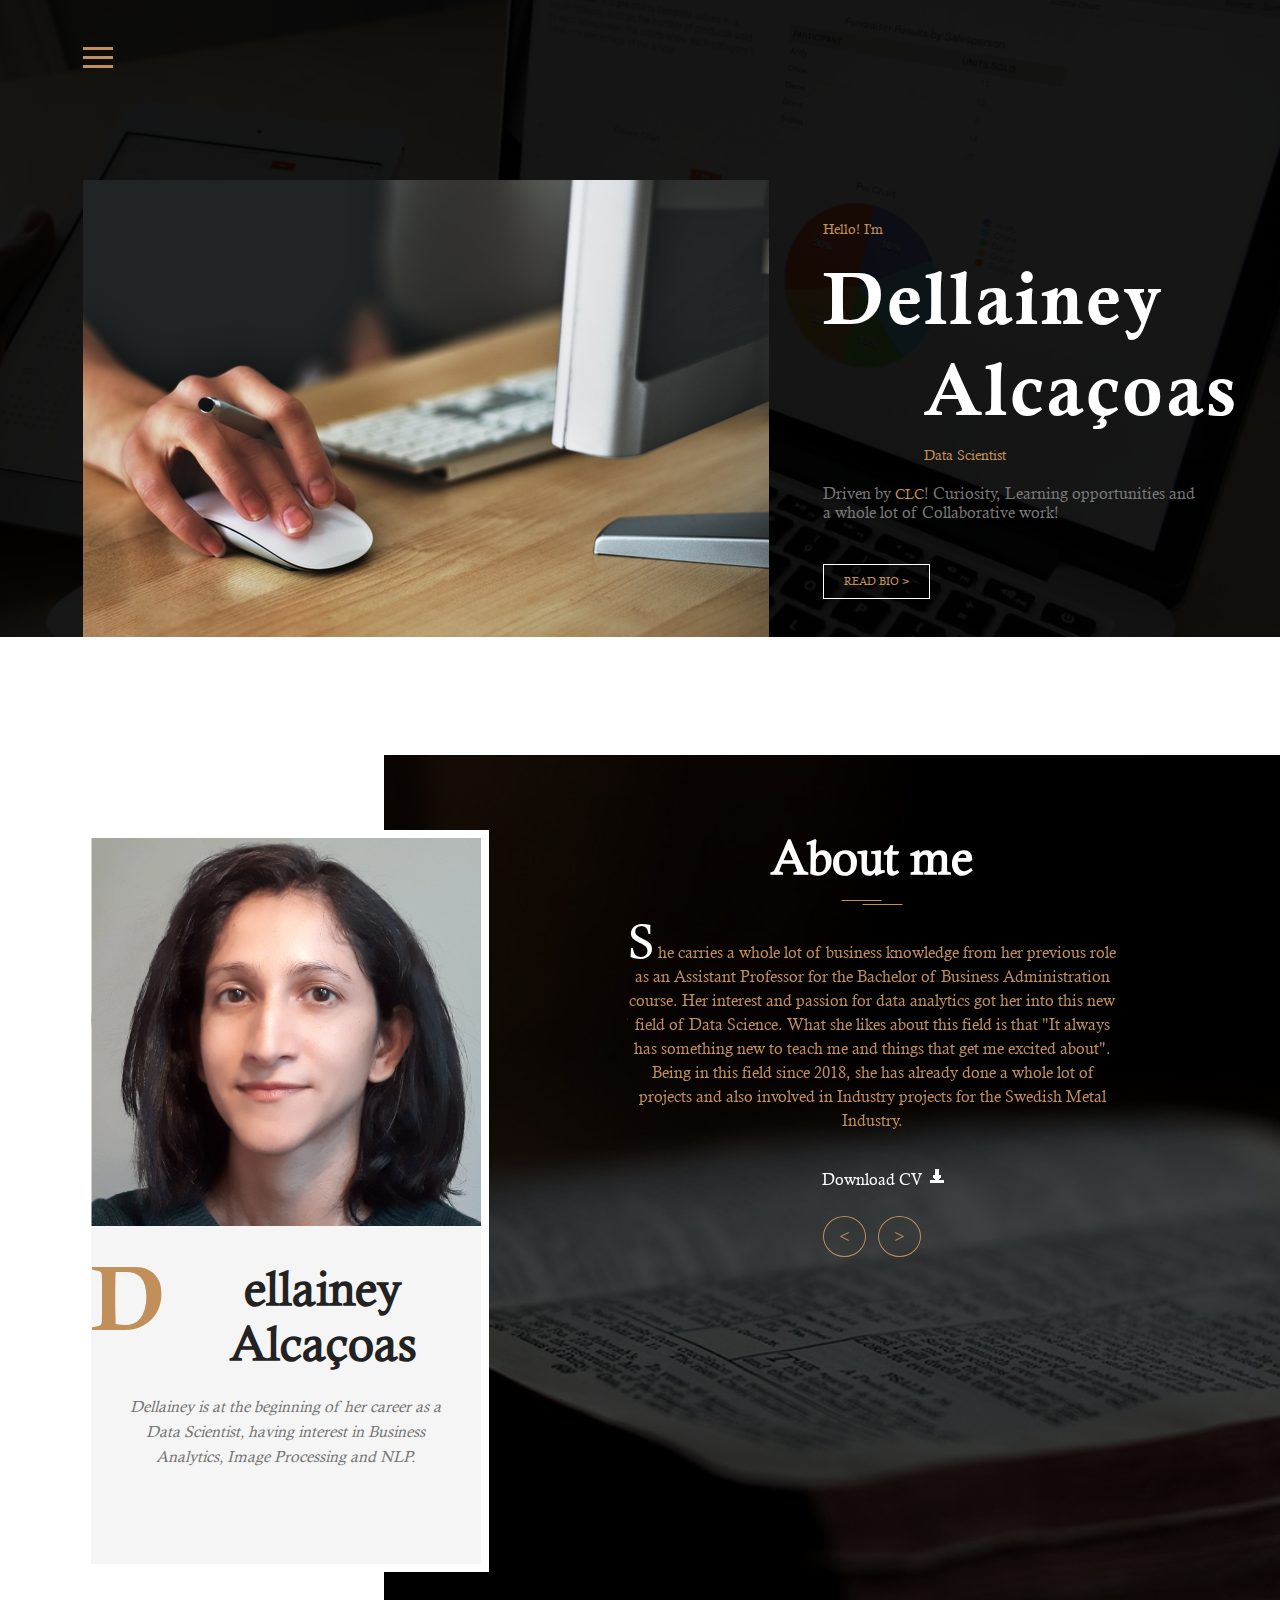
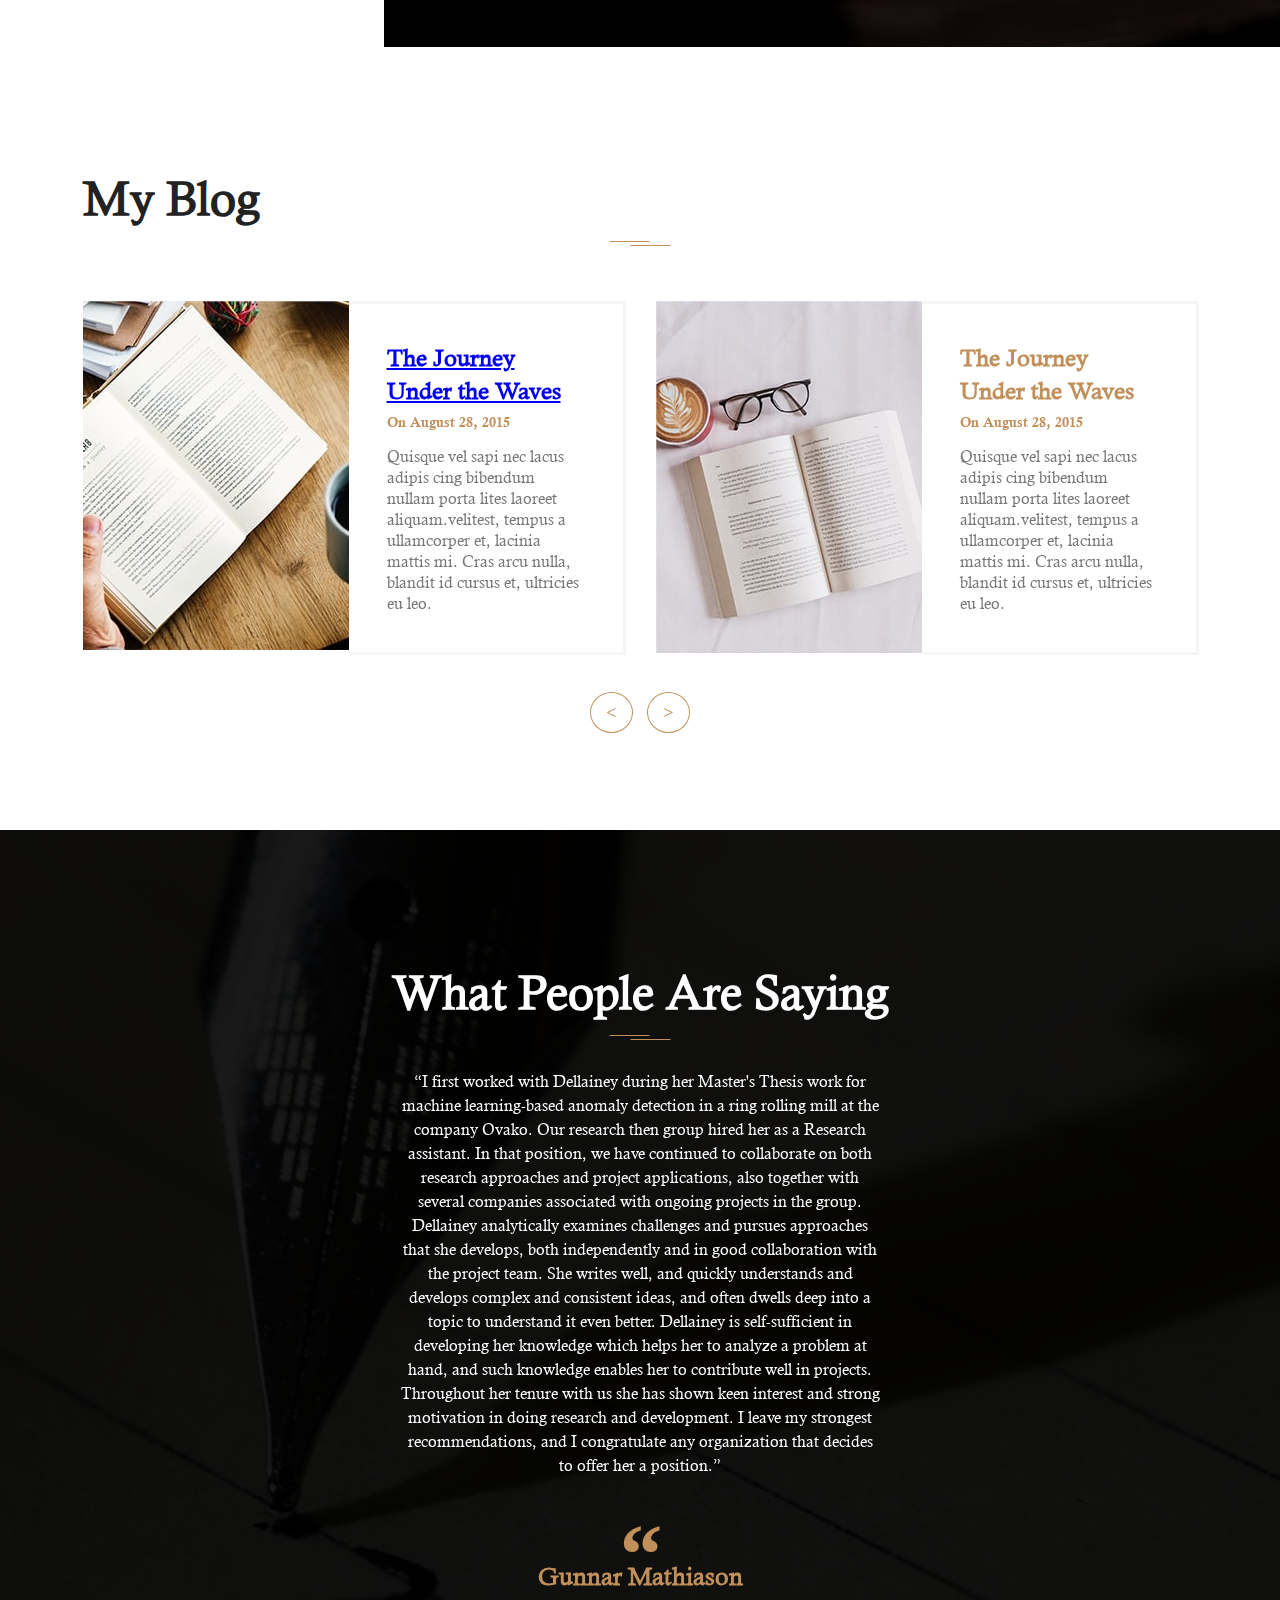
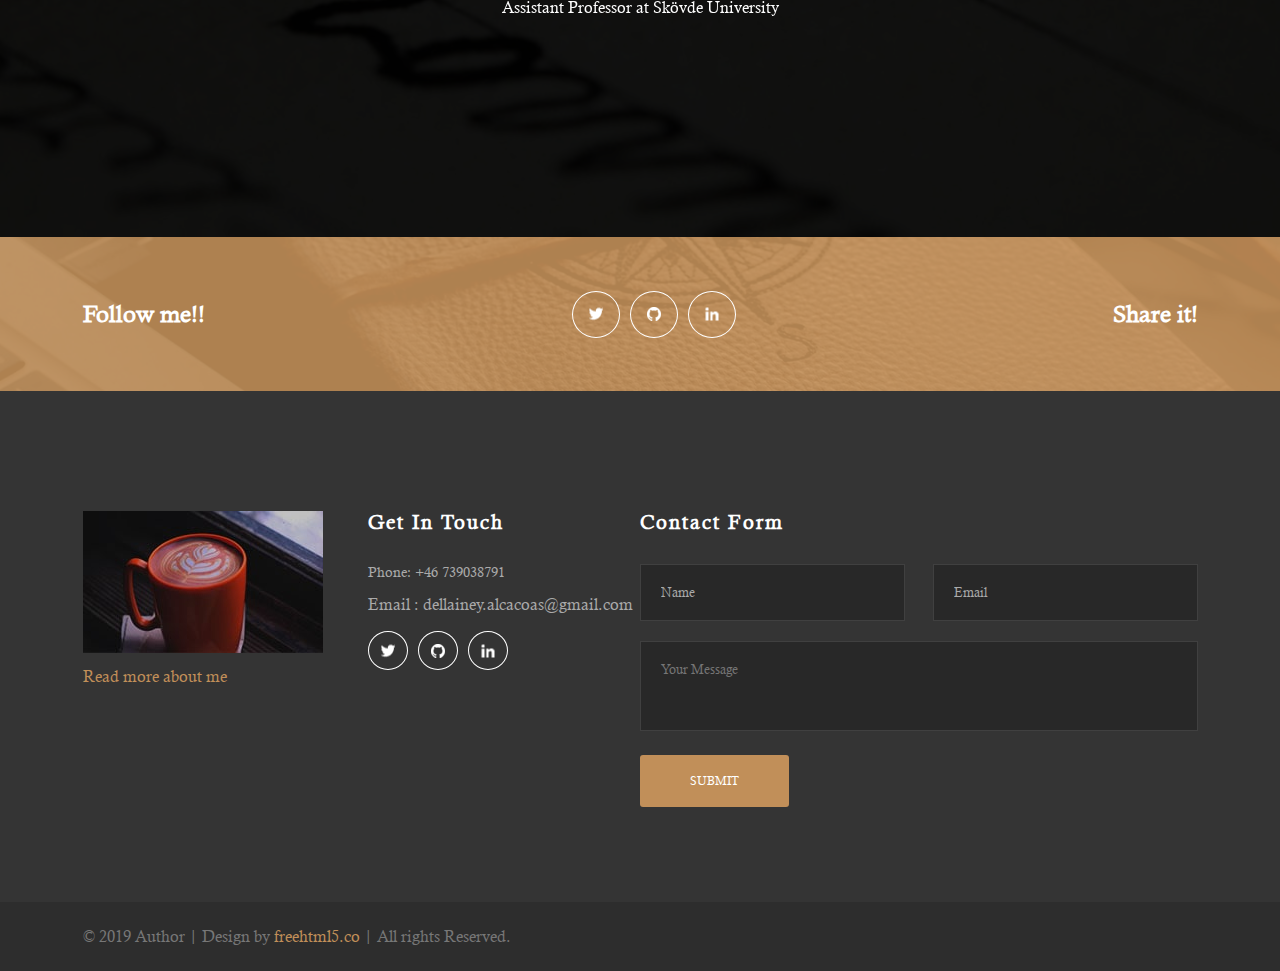
<file: index.html>
<!doctype html>
<!--
	Author by FreeHTML5.co
	Twitter: https://twitter.com/fh5co
	Facebook: https://fb.com/fh5co
	URL: https://freehtml5.co
-->
<html lang="en">
<head>
	<!-- Required meta tags -->
	<meta charset="utf-8">
	<meta name="viewport" content="width=device-width, initial-scale=1, shrink-to-fit=no">
	<link rel="stylesheet" href="css/style.css">
	<link rel="stylesheet" href="css/slick.css">
	<title>Author</title>
</head>
<body>

	<!-- Navigation -->
	<nav class="site-navigation">
		<div class="site-navigation-inner site-container">
			<!-- <img src="./images/site-logo.png" alt="site logo">  -->
			<div class="main-navigation">
				<ul class="main-navigation__ul">
					<li><a href="#">Homepage</a></li>
					<li><a href="#">CV</a></li>
					<li><a href="#">TBD</a></li>
					<li><a href="#">TBD</a></li>
					<li><a href="#">TBD</a></li>
				</ul>
			</div>
			<div id="myBtn" class="burger-container" onclick="myFunction(this)">
				<div class="bar1"></div>
				<div class="bar2"></div>
				<div class="bar3"></div>
			</div>
			<script>
				function myFunction(x) {
					x.classList.toggle("change");
				}
			</script>

		</div>
	</nav>
	<!-- Navigation end -->

	<!-- Top banner -->
	<section class="fh5co-top-banner">
		<div class="top-banner__inner site-container">
			<div class="top-banner__image">
				<img src="./images/top-banner-ds.jpg" alt="author image">
			</div>
			<div class="top-banner__text">
				<div class="top-banner__text-up">
					<span class="brand-span">Hello! I'm</span>
					<h2 class="top-banner__h2">Dellainey</h2>
				</div>
				<div class="top-banner__text-down">
					<h2 class="top-banner__h2">Alcaçoas</h2>
					<span class="brand-span">Data Scientist</span>
				</div>
				<p>Driven by <span class="brand-span">CLC</span>! Curiosity, Learning opportunities and a whole lot of Collaborative work!</p>
				<a href="#" class="brand-button">Read bio > </a>
			</div>
		</div>
	</section>
	<!-- Top banner end -->

	<!-- About me -->
	<section class="fh5co-about-me">
		<div class="about-me-inner site-container">
			<article class="portfolio-wrapper">
				<div class="portfolio__img">
					<img src="./images/about-me.png" class="about-me__profile" alt="about me profile picture">
				</div>
				<div class="portfolio__bottom">
					<div class="portfolio__name">
						<span>D</span>
						<h2 class="universal-h2">ellainey Alcaçoas</h2>
					</div>
					<p>Dellainey is at the beginning of her career as a Data Scientist, having interest in Business Analytics, Image Processing and NLP.</p>
				</div>
			</article>
			<div class="about-me__text">
				<div class="about-me-slider">
					<div class="about-me-single-slide">
						<h2 class="universal-h2 universal-h2-bckg">About me</h2>
						<p><span>S</span> he carries a whole lot of business knowledge from her previous role as an Assistant Professor for the Bachelor of Business Administration course. Her interest and passion for data analytics got her into this new field of Data Science. What she likes about this field is that "It always has something new to teach me and things that get me excited about". Being in this field since 2018, she has already done a whole lot of projects and also involved in Industry projects for the Swedish Metal Industry. </p>
						<!--<h4>Author</h4> -->
						<!--<p class="p-white"><a href='blog_content/resume.pdf' download><img src="/images/download.png"></a></p> -->
						<div class="download-icons">
						<span><p class="p-white">Download CV </span><a href='Resume.pdf' download><img src="download_1.png"></a></p>
						
						<!--<a href='Resume.pdf' download><img src="download_1.png"></a>-->
						</div>
					</div>
					<div class="about-me-single-slide">
						<h2 class="universal-h2 universal-h2-bckg">Me as a Person</h2>
						<p><span>S</span> he likes experimenting and learning new things, sometimes just random things. 'Learning' That's what keeps her going. Her all time favourite passtimes have been cycling, playing basket ball, table tennis and hanging out with friends. Besides her favourites, she has a bunch of other interests like pottery, art work, dancing and playing violin.</p>
						<!--<h4>Author</h4> -->
						<p class="p-white">See me</p>
					</div>
				</div>
			</div>
		</div>
		<div class="about-me-bckg"></div>
	</section>
	<!-- About me end -->
    
    
	<!-- Books and CD -->
	<!--
	<section class="fh5co-books">
		<div class="site-container">
			<h2 class="universal-h2 universal-h2-bckg">New Books And CD</h2>
			<div class="books">
				<div class="single-book">
					<a href="#" class="single-book__img">
						<img src="./images/books-1.jpg" alt="single book and cd">
						<div class="single-book_download">
							<img src="./images/download.svg" alt="book image">
						</div>
					</a>
					<h4 class="single-book__title">Olivani</h4>
					<span class="single-book__price">$15.00</span>
					<!-- star rating -->
					<!--
					<div class="rating">
						<span>&#9734;</span>
						<span>&#9734;</span>
						<span>&#9734;</span>
						<span>&#9734;</span>
						<span>&#9734;</span>
					</div>
					<!-- star rating end -->
					<!--
				</div>
				<div class="single-book">
					<a href="#" class="single-book__img">
						<img src="./images/books-2.jpg" alt="single book and cd">
						<div class="single-book_download">
							<img src="./images/download.svg" alt="book image">
						</div>
					</a>
					<h4 class="single-book__title">Molleon’s Life</h4>
					<span class="single-book__price">$22.00</span>
					<!-- star rating -->
					<!--
					<div class="rating">
						<span>&#9734;</span>
						<span>&#9734;</span>
						<span>&#9734;</span>
						<span>&#9734;</span>
						<span>&#9734;</span>
					</div>
					<!-- star rating end -->
					<!--
				</div>
				<div class="single-book">
					<a href="#" class="single-book__img">
						<img src="./images/books-3.jpg" alt="single book and cd">
						<div class="single-book_download">
							<img src="./images/download.svg" alt="book image">
						</div>
					</a>
					<h4 class="single-book__title">Love is Love</h4>
					<span class="single-book__price">$25.00</span>
				</div>
				<div class="single-book">
					<a href="#" class="single-book__img">
						<img src="./images/books-4.jpg" alt="single book and cd">
						<div class="single-book_download">
							<img src="./images/download.svg" alt="book image">
						</div>
					</a>
					<h4 class="single-book__title">Give Me Also</h4>
					<span class="single-book__price">$30.00</span>
				</div>
			</div>
			<div class="books-brand-button">
				<a href="#" class="brand-button">View more</a>
			</div>
		</div>
	</section>
	<!-- Books and CD end --> 	



	<!-- Counter -->
	<!--
	<div class="fh5co-counter counters">
		<div class="counter-inner site-container">
			<div class="single-count">
				<span class="count" data-count="50">0</span>
				<div class="single-count__text">
					<img src="./images/counter-1.png" alt="counter icon">
					<p>Books</p>
				</div>
			</div>
			<div class="single-count">
				<span class="count" data-count="600">0</span>
				<div class="single-count__text">
					<img src="./images/counter-2.png" alt="counter icon">
					<p>Pages</p>
				</div>
			</div>
			<div class="single-count">
				<span class="count" data-count="2000">0</span>
				<div class="single-count__text">
					<img src="./images/counter-3.png" alt="counter icon">
					<p>Sales</p>
				</div>
			</div>
			<div class="single-count">
				<span class="count" data-count="125">0</span>
				<div class="single-count__text">
					<img src="./images/counter-4.png" alt="counter icon">
					<p>Awards</p>
				</div>
			</div>
		</div>
	</div>
	<!-- Counter -->

	<!-- Blog -->
	<section class="fh5co-blog">
		<div class="site-container">
			<h2 class="universal-h2 universal-h2-bckg">My Blog</h2>
			<div class="blog-slider blog-inner">
				<div class="single-blog">
					<div class="single-blog__img">
						<img src="./images/blog1.jpg" alt="blog image">
					</div>
					<div class="single-blog__text">
						<h4><a href = "blog_content/#">The Journey Under the Waves</a></h4>
						<span>On August 28, 2015</span>
						<p>Quisque vel sapi nec lacus adipis cing bibendum nullam porta lites laoreet aliquam.velitest, tempus a ullamcorper et, lacinia mattis mi. Cras arcu nulla, blandit id cursus et, ultricies eu leo.</p>
					</div>
				</div>
				<div class="single-blog">
					<div class="single-blog__img">
						<img src="./images/blog2.jpg" alt="blog image">
					</div>
					<div class="single-blog__text">
						<h4>The Journey Under the Waves</h4>
						<span>On August 28, 2015</span>
						<p>Quisque vel sapi nec lacus adipis cing bibendum nullam porta lites laoreet aliquam.velitest, tempus a ullamcorper et, lacinia mattis mi. Cras arcu nulla, blandit id cursus et, ultricies eu leo.</p>
					</div>
				</div>
				<div class="single-blog">
					<div class="single-blog__img">
						<img src="./images/blog2.jpg" alt="blog image">
					</div>
					<div class="single-blog__text">
						<h4>The Journey Under the Waves</h4>
						<span>On August 28, 2015</span>
						<p>Quisque vel sapi nec lacus adipis cing bibendum nullam porta lites laoreet aliquam.velitest, tempus a ullamcorper et, lacinia mattis mi. Cras arcu nulla, blandit id cursus et, ultricies eu leo.</p>
					</div>
				</div>
			</div>
		</div>
	</section>
	<!-- Blog end -->

	<!-- Quotes -->
	<section class="fh5co-quotes">
		<div class="site-container">
			<div class="about-me-slider">
				<div>
					<h2 class="universal-h2 universal-h2-bckg">What People Are Saying</h2>
					<p>“I first worked with Dellainey during her Master's Thesis work for machine learning-based anomaly detection in a ring rolling mill at the company Ovako. Our research then group hired her as a Research assistant. In that position, we have continued to collaborate on both research approaches and project applications, also together with several companies associated with ongoing projects in the group. Dellainey analytically examines challenges and pursues approaches that she develops, both independently and in good collaboration with the project team. She writes well, and quickly understands and develops complex and consistent ideas, and often dwells deep into a topic to understand it even better. Dellainey is self-sufficient in developing her knowledge which helps her to analyze a problem at hand, and such knowledge enables her to contribute well in projects. Throughout her tenure with us she has shown keen interest and strong motivation in doing research and development. I leave my strongest recommendations, and I congratulate any organization that decides to offer her a position.”</p>
					<img src="./images/quotes.svg" alt="quotes svg">
					<h4>Gunnar Mathiason</h4>
					<p>Assistant Professor at Skövde University</p>
				</div>
				<!--
				<div>
					<h2 class="universal-h2 universal-h2-bckg">What People Are Saying 2</h2>
					<p>“Pudding croissant cake candy canes fruitcake sweet roll pastry gummies sugar plum. Tart pastry danish soufflé donut bear claw chocolate cake marshmallow chupa chups. Jelly danish gummi bears cake donut powder chocolate cake. Bonbon soufflé lollipop biscuit dragée jelly-o. Wafer pastry pudding tiramisu chocolate bar croissant cake. Pie caramels gummies danish.”</p>
					<img src="./images/quotes.svg" alt="quotes svg">
					<h4>David Dixon</h4>
					<p>Reader</p>
				</div>
				-->
			</div>
		</div>
	</section>
	<!-- Quotes end -->

	<!-- Social -->
	<section class="fh5co-social">
		<div class="site-container">
			<div class="social">
				<h5>Follow me!!</h5>
				<div class="social-icons">
					<a href="#" target="_blank"><img src="./images/social-twitter.png" alt="social icon"></a>
					<!--<a href="#" target="_blank"><img src="./images/social-pinterest.png" alt="social icon"></a> -->
					<a href="https://github.com/Dellainey" target="_blank"><img src="./images/social-github.png" alt="social icon"></a>
					<a href="https://www.linkedin.com/in/dellainey-alca%C3%A7oas-ds/" target="_blank"><img src="./images/social-linkedin.png" alt="social icon"></a>
				</div>
				<h5>Share it!</h5>
			</div>
		</div>
	</section>
	<!-- Social -->

	<!-- Footer -->
	<footer class="site-footer">
		<div class="site-container">
			<div class="footer-inner">
				<div class="footer-info">
					<div class="footer-info__left">
						<img src="./images/footer-img.jpg" alt="about me image">
						<p>Read more about me</p>
					</div>
					<div class="footer-info__right">
						<h5>Get In Touch</h5>
						<p class="footer-phone">Phone: +46 739038791</p>
						<p>Email : dellainey.alcacoas@gmail.com</p>
						<div class="social-icons">
							<a href="#" target="_blank"><img src="./images/social-twitter.png" alt="social icon"></a>
							<!--<a href="#" target="_blank"><img src="./images/social-pinterest.png" alt="social icon"></a> -->
							<a href="https://github.com/Dellainey" target="_blank"><img src="./images/social-github.png" alt="social icon"></a>
							<a href="https://www.linkedin.com/in/dellainey-alca%C3%A7oas-ds/" target="_blank"><img src="./images/social-linkedin.png" alt="social icon"></a>
						</div>
					</div>
				</div>
				<div class="footer-contact-form">
					<h5>Contact Form</h5>
					<script language="JavaScript" src="js/gen_validatorv31.js" type="text/javascript"></script>
					<form class="contact-form" method="POST" name="contactform" action="mailto:dellainey.alcacoas@gmail.com">
						<div class="contact-form__input">
							<input type="text" name="name" placeholder="Name">
							<input type="email" name="email" placeholder="Email">
						</div>
						<textarea name="message" placeholder="Your Message"></textarea>
						<input type="submit" name="submit" value="Submit" class="submit-button">
					</form>
					<script language="JavaScript">
                    // Code for validating the form
                    // Visit http://www.javascript-coder.com/html-form/javascript-form-validation.phtml
                    // for details
                    var frmvalidator  = new Validator("contactform");
                    frmvalidator.addValidation("name","req","Please provide your name"); 
                    frmvalidator.addValidation("email","req","Please provide your email"); 
                    frmvalidator.addValidation("email","email","Please enter a valid email address"); 
                    </script>
				</div>
			</div>
		</div>
		<div class="footer-bottom">
			<div class="site-container footer-bottom-inner">
				<p>© 2019 Author | Design by <a href="https://freehtml5.co/" target="_blank">freehtml5.co</a> | All rights Reserved.</p>
				<!--
				<div class="footer-bottom__img">
					<img src="./images/footer-mastercard.png" alt="footer image">
					<img src="./images/footer-paypal.png" alt="footer image">
					<img src="./images/footer-visa.png" alt="footer image">
					<img src="./images/footer-fedex.png" alt="footer image">
					<img src="./images/footer-dhl.png" alt="footer image">
				</div>
				-->
			</div>
		</div>
	</footer>
	<!-- Footer end -->

	<!-- Scripts -->
	<script src="js/jquery.min.js"></script>
	<script src="js/slick.min.js"></script>
	<script src="js/main.js"></script>

</body>
</html>
</file>
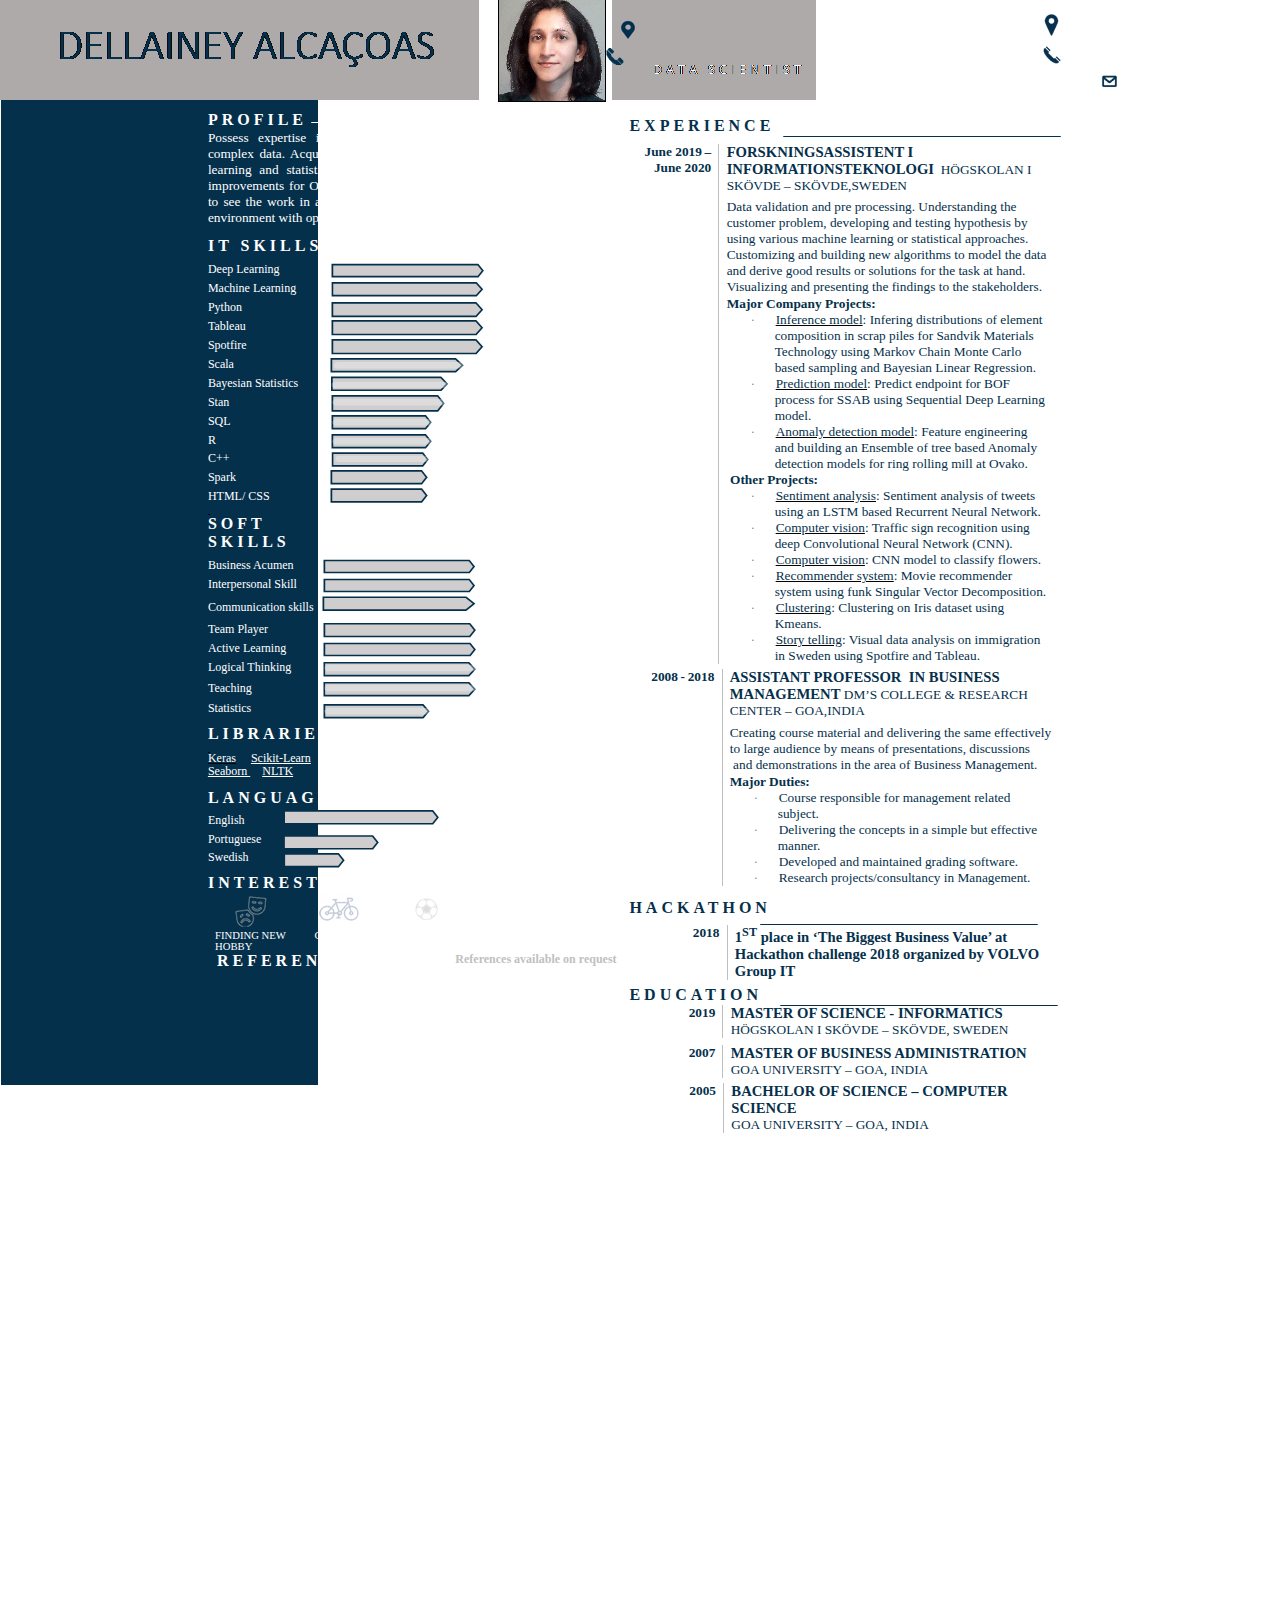
<file: blog_content/Resume.htm>
<html xmlns:v="urn:schemas-microsoft-com:vml"
xmlns:o="urn:schemas-microsoft-com:office:office"
xmlns:w="urn:schemas-microsoft-com:office:word"
xmlns:m="http://schemas.microsoft.com/office/2004/12/omml"
xmlns="http://www.w3.org/TR/REC-html40">

<head>
<meta http-equiv=Content-Type content="text/html; charset=windows-1252">
<meta name=ProgId content=Word.Document>
<meta name=Generator content="Microsoft Word 12">
<meta name=Originator content="Microsoft Word 12">
<link rel=File-List href="Resume_files/filelist.xml">
<link rel=Edit-Time-Data href="Resume_files/editdata.mso">
<!--[if !mso]>
<style>
v\:* {behavior:url(#default#VML);}
o\:* {behavior:url(#default#VML);}
w\:* {behavior:url(#default#VML);}
.shape {behavior:url(#default#VML);}
</style>
<![endif]-->
<title>DIRAN - Resume Template</title>
<!--[if gte mso 9]><xml>
 <o:DocumentProperties>
  <o:Author>Ofeex.com;Rezumeet.com</o:Author>
  <o:LastAuthor>Dellainey</o:LastAuthor>
  <o:Revision>2</o:Revision>
  <o:TotalTime>16</o:TotalTime>
  <o:LastPrinted>2020-08-11T09:26:00Z</o:LastPrinted>
  <o:Created>2020-08-18T19:12:00Z</o:Created>
  <o:LastSaved>2020-08-18T19:12:00Z</o:LastSaved>
  <o:Pages>3</o:Pages>
  <o:Words>494</o:Words>
  <o:Characters>2822</o:Characters>
  <o:Category>Curriculum Vitae/Resume Template</o:Category>
  <o:Lines>23</o:Lines>
  <o:Paragraphs>6</o:Paragraphs>
  <o:CharactersWithSpaces>3310</o:CharactersWithSpaces>
  <o:Version>12.00</o:Version>
 </o:DocumentProperties>
 <o:OfficeDocumentSettings>
  <o:AllowPNG/>
 </o:OfficeDocumentSettings>
</xml><![endif]-->
<link rel=dataStoreItem href="Resume_files/item0001.xml"
target="Resume_files/props0002.xml">
<link rel=dataStoreItem href="Resume_files/item0003.xml"
target="Resume_files/props0004.xml">
<link rel=themeData href="Resume_files/themedata.thmx">
<link rel=colorSchemeMapping href="Resume_files/colorschememapping.xml">
<!--[if gte mso 9]><xml>
 <w:WordDocument>
  <w:SpellingState>Clean</w:SpellingState>
  <w:GrammarState>Clean</w:GrammarState>
  <w:TrackMoves>false</w:TrackMoves>
  <w:TrackFormatting/>
  <w:HyphenationZone>21</w:HyphenationZone>
  <w:PunctuationKerning/>
  <w:ValidateAgainstSchemas/>
  <w:SaveIfXMLInvalid>false</w:SaveIfXMLInvalid>
  <w:IgnoreMixedContent>false</w:IgnoreMixedContent>
  <w:AlwaysShowPlaceholderText>false</w:AlwaysShowPlaceholderText>
  <w:DoNotPromoteQF/>
  <w:LidThemeOther>EN-IN</w:LidThemeOther>
  <w:LidThemeAsian>X-NONE</w:LidThemeAsian>
  <w:LidThemeComplexScript>X-NONE</w:LidThemeComplexScript>
  <w:Compatibility>
   <w:BreakWrappedTables/>
   <w:SnapToGridInCell/>
   <w:WrapTextWithPunct/>
   <w:UseAsianBreakRules/>
   <w:DontGrowAutofit/>
   <w:SplitPgBreakAndParaMark/>
   <w:DontVertAlignCellWithSp/>
   <w:DontBreakConstrainedForcedTables/>
   <w:DontVertAlignInTxbx/>
   <w:Word11KerningPairs/>
   <w:CachedColBalance/>
  </w:Compatibility>
  <m:mathPr>
   <m:mathFont m:val="Cambria Math"/>
   <m:brkBin m:val="before"/>
   <m:brkBinSub m:val="&#45;-"/>
   <m:smallFrac m:val="off"/>
   <m:dispDef/>
   <m:lMargin m:val="0"/>
   <m:rMargin m:val="0"/>
   <m:defJc m:val="centerGroup"/>
   <m:wrapIndent m:val="1440"/>
   <m:intLim m:val="subSup"/>
   <m:naryLim m:val="undOvr"/>
  </m:mathPr></w:WordDocument>
</xml><![endif]--><!--[if gte mso 9]><xml>
 <w:LatentStyles DefLockedState="false" DefUnhideWhenUsed="true"
  DefSemiHidden="true" DefQFormat="false" DefPriority="99"
  LatentStyleCount="267">
  <w:LsdException Locked="false" Priority="0" SemiHidden="false"
   UnhideWhenUsed="false" QFormat="true" Name="Normal"/>
  <w:LsdException Locked="false" Priority="9" SemiHidden="false"
   UnhideWhenUsed="false" QFormat="true" Name="heading 1"/>
  <w:LsdException Locked="false" Priority="9" QFormat="true" Name="heading 2"/>
  <w:LsdException Locked="false" Priority="9" QFormat="true" Name="heading 3"/>
  <w:LsdException Locked="false" Priority="9" QFormat="true" Name="heading 4"/>
  <w:LsdException Locked="false" Priority="9" QFormat="true" Name="heading 5"/>
  <w:LsdException Locked="false" Priority="9" QFormat="true" Name="heading 6"/>
  <w:LsdException Locked="false" Priority="9" QFormat="true" Name="heading 7"/>
  <w:LsdException Locked="false" Priority="9" QFormat="true" Name="heading 8"/>
  <w:LsdException Locked="false" Priority="9" QFormat="true" Name="heading 9"/>
  <w:LsdException Locked="false" Priority="39" Name="toc 1"/>
  <w:LsdException Locked="false" Priority="39" Name="toc 2"/>
  <w:LsdException Locked="false" Priority="39" Name="toc 3"/>
  <w:LsdException Locked="false" Priority="39" Name="toc 4"/>
  <w:LsdException Locked="false" Priority="39" Name="toc 5"/>
  <w:LsdException Locked="false" Priority="39" Name="toc 6"/>
  <w:LsdException Locked="false" Priority="39" Name="toc 7"/>
  <w:LsdException Locked="false" Priority="39" Name="toc 8"/>
  <w:LsdException Locked="false" Priority="39" Name="toc 9"/>
  <w:LsdException Locked="false" Priority="35" QFormat="true" Name="caption"/>
  <w:LsdException Locked="false" Priority="10" SemiHidden="false"
   UnhideWhenUsed="false" QFormat="true" Name="Title"/>
  <w:LsdException Locked="false" Priority="1" Name="Default Paragraph Font"/>
  <w:LsdException Locked="false" Priority="11" SemiHidden="false"
   UnhideWhenUsed="false" QFormat="true" Name="Subtitle"/>
  <w:LsdException Locked="false" Priority="22" SemiHidden="false"
   UnhideWhenUsed="false" QFormat="true" Name="Strong"/>
  <w:LsdException Locked="false" Priority="20" SemiHidden="false"
   UnhideWhenUsed="false" QFormat="true" Name="Emphasis"/>
  <w:LsdException Locked="false" Priority="39" SemiHidden="false"
   UnhideWhenUsed="false" Name="Table Grid"/>
  <w:LsdException Locked="false" UnhideWhenUsed="false" Name="Placeholder Text"/>
  <w:LsdException Locked="false" Priority="1" SemiHidden="false"
   UnhideWhenUsed="false" QFormat="true" Name="No Spacing"/>
  <w:LsdException Locked="false" Priority="60" SemiHidden="false"
   UnhideWhenUsed="false" Name="Light Shading"/>
  <w:LsdException Locked="false" Priority="61" SemiHidden="false"
   UnhideWhenUsed="false" Name="Light List"/>
  <w:LsdException Locked="false" Priority="62" SemiHidden="false"
   UnhideWhenUsed="false" Name="Light Grid"/>
  <w:LsdException Locked="false" Priority="63" SemiHidden="false"
   UnhideWhenUsed="false" Name="Medium Shading 1"/>
  <w:LsdException Locked="false" Priority="64" SemiHidden="false"
   UnhideWhenUsed="false" Name="Medium Shading 2"/>
  <w:LsdException Locked="false" Priority="65" SemiHidden="false"
   UnhideWhenUsed="false" Name="Medium List 1"/>
  <w:LsdException Locked="false" Priority="66" SemiHidden="false"
   UnhideWhenUsed="false" Name="Medium List 2"/>
  <w:LsdException Locked="false" Priority="67" SemiHidden="false"
   UnhideWhenUsed="false" Name="Medium Grid 1"/>
  <w:LsdException Locked="false" Priority="68" SemiHidden="false"
   UnhideWhenUsed="false" Name="Medium Grid 2"/>
  <w:LsdException Locked="false" Priority="69" SemiHidden="false"
   UnhideWhenUsed="false" Name="Medium Grid 3"/>
  <w:LsdException Locked="false" Priority="70" SemiHidden="false"
   UnhideWhenUsed="false" Name="Dark List"/>
  <w:LsdException Locked="false" Priority="71" SemiHidden="false"
   UnhideWhenUsed="false" Name="Colorful Shading"/>
  <w:LsdException Locked="false" Priority="72" SemiHidden="false"
   UnhideWhenUsed="false" Name="Colorful List"/>
  <w:LsdException Locked="false" Priority="73" SemiHidden="false"
   UnhideWhenUsed="false" Name="Colorful Grid"/>
  <w:LsdException Locked="false" Priority="60" SemiHidden="false"
   UnhideWhenUsed="false" Name="Light Shading Accent 1"/>
  <w:LsdException Locked="false" Priority="61" SemiHidden="false"
   UnhideWhenUsed="false" Name="Light List Accent 1"/>
  <w:LsdException Locked="false" Priority="62" SemiHidden="false"
   UnhideWhenUsed="false" Name="Light Grid Accent 1"/>
  <w:LsdException Locked="false" Priority="63" SemiHidden="false"
   UnhideWhenUsed="false" Name="Medium Shading 1 Accent 1"/>
  <w:LsdException Locked="false" Priority="64" SemiHidden="false"
   UnhideWhenUsed="false" Name="Medium Shading 2 Accent 1"/>
  <w:LsdException Locked="false" Priority="65" SemiHidden="false"
   UnhideWhenUsed="false" Name="Medium List 1 Accent 1"/>
  <w:LsdException Locked="false" UnhideWhenUsed="false" Name="Revision"/>
  <w:LsdException Locked="false" Priority="34" SemiHidden="false"
   UnhideWhenUsed="false" QFormat="true" Name="List Paragraph"/>
  <w:LsdException Locked="false" Priority="29" SemiHidden="false"
   UnhideWhenUsed="false" QFormat="true" Name="Quote"/>
  <w:LsdException Locked="false" Priority="30" SemiHidden="false"
   UnhideWhenUsed="false" QFormat="true" Name="Intense Quote"/>
  <w:LsdException Locked="false" Priority="66" SemiHidden="false"
   UnhideWhenUsed="false" Name="Medium List 2 Accent 1"/>
  <w:LsdException Locked="false" Priority="67" SemiHidden="false"
   UnhideWhenUsed="false" Name="Medium Grid 1 Accent 1"/>
  <w:LsdException Locked="false" Priority="68" SemiHidden="false"
   UnhideWhenUsed="false" Name="Medium Grid 2 Accent 1"/>
  <w:LsdException Locked="false" Priority="69" SemiHidden="false"
   UnhideWhenUsed="false" Name="Medium Grid 3 Accent 1"/>
  <w:LsdException Locked="false" Priority="70" SemiHidden="false"
   UnhideWhenUsed="false" Name="Dark List Accent 1"/>
  <w:LsdException Locked="false" Priority="71" SemiHidden="false"
   UnhideWhenUsed="false" Name="Colorful Shading Accent 1"/>
  <w:LsdException Locked="false" Priority="72" SemiHidden="false"
   UnhideWhenUsed="false" Name="Colorful List Accent 1"/>
  <w:LsdException Locked="false" Priority="73" SemiHidden="false"
   UnhideWhenUsed="false" Name="Colorful Grid Accent 1"/>
  <w:LsdException Locked="false" Priority="60" SemiHidden="false"
   UnhideWhenUsed="false" Name="Light Shading Accent 2"/>
  <w:LsdException Locked="false" Priority="61" SemiHidden="false"
   UnhideWhenUsed="false" Name="Light List Accent 2"/>
  <w:LsdException Locked="false" Priority="62" SemiHidden="false"
   UnhideWhenUsed="false" Name="Light Grid Accent 2"/>
  <w:LsdException Locked="false" Priority="63" SemiHidden="false"
   UnhideWhenUsed="false" Name="Medium Shading 1 Accent 2"/>
  <w:LsdException Locked="false" Priority="64" SemiHidden="false"
   UnhideWhenUsed="false" Name="Medium Shading 2 Accent 2"/>
  <w:LsdException Locked="false" Priority="65" SemiHidden="false"
   UnhideWhenUsed="false" Name="Medium List 1 Accent 2"/>
  <w:LsdException Locked="false" Priority="66" SemiHidden="false"
   UnhideWhenUsed="false" Name="Medium List 2 Accent 2"/>
  <w:LsdException Locked="false" Priority="67" SemiHidden="false"
   UnhideWhenUsed="false" Name="Medium Grid 1 Accent 2"/>
  <w:LsdException Locked="false" Priority="68" SemiHidden="false"
   UnhideWhenUsed="false" Name="Medium Grid 2 Accent 2"/>
  <w:LsdException Locked="false" Priority="69" SemiHidden="false"
   UnhideWhenUsed="false" Name="Medium Grid 3 Accent 2"/>
  <w:LsdException Locked="false" Priority="70" SemiHidden="false"
   UnhideWhenUsed="false" Name="Dark List Accent 2"/>
  <w:LsdException Locked="false" Priority="71" SemiHidden="false"
   UnhideWhenUsed="false" Name="Colorful Shading Accent 2"/>
  <w:LsdException Locked="false" Priority="72" SemiHidden="false"
   UnhideWhenUsed="false" Name="Colorful List Accent 2"/>
  <w:LsdException Locked="false" Priority="73" SemiHidden="false"
   UnhideWhenUsed="false" Name="Colorful Grid Accent 2"/>
  <w:LsdException Locked="false" Priority="60" SemiHidden="false"
   UnhideWhenUsed="false" Name="Light Shading Accent 3"/>
  <w:LsdException Locked="false" Priority="61" SemiHidden="false"
   UnhideWhenUsed="false" Name="Light List Accent 3"/>
  <w:LsdException Locked="false" Priority="62" SemiHidden="false"
   UnhideWhenUsed="false" Name="Light Grid Accent 3"/>
  <w:LsdException Locked="false" Priority="63" SemiHidden="false"
   UnhideWhenUsed="false" Name="Medium Shading 1 Accent 3"/>
  <w:LsdException Locked="false" Priority="64" SemiHidden="false"
   UnhideWhenUsed="false" Name="Medium Shading 2 Accent 3"/>
  <w:LsdException Locked="false" Priority="65" SemiHidden="false"
   UnhideWhenUsed="false" Name="Medium List 1 Accent 3"/>
  <w:LsdException Locked="false" Priority="66" SemiHidden="false"
   UnhideWhenUsed="false" Name="Medium List 2 Accent 3"/>
  <w:LsdException Locked="false" Priority="67" SemiHidden="false"
   UnhideWhenUsed="false" Name="Medium Grid 1 Accent 3"/>
  <w:LsdException Locked="false" Priority="68" SemiHidden="false"
   UnhideWhenUsed="false" Name="Medium Grid 2 Accent 3"/>
  <w:LsdException Locked="false" Priority="69" SemiHidden="false"
   UnhideWhenUsed="false" Name="Medium Grid 3 Accent 3"/>
  <w:LsdException Locked="false" Priority="70" SemiHidden="false"
   UnhideWhenUsed="false" Name="Dark List Accent 3"/>
  <w:LsdException Locked="false" Priority="71" SemiHidden="false"
   UnhideWhenUsed="false" Name="Colorful Shading Accent 3"/>
  <w:LsdException Locked="false" Priority="72" SemiHidden="false"
   UnhideWhenUsed="false" Name="Colorful List Accent 3"/>
  <w:LsdException Locked="false" Priority="73" SemiHidden="false"
   UnhideWhenUsed="false" Name="Colorful Grid Accent 3"/>
  <w:LsdException Locked="false" Priority="60" SemiHidden="false"
   UnhideWhenUsed="false" Name="Light Shading Accent 4"/>
  <w:LsdException Locked="false" Priority="61" SemiHidden="false"
   UnhideWhenUsed="false" Name="Light List Accent 4"/>
  <w:LsdException Locked="false" Priority="62" SemiHidden="false"
   UnhideWhenUsed="false" Name="Light Grid Accent 4"/>
  <w:LsdException Locked="false" Priority="63" SemiHidden="false"
   UnhideWhenUsed="false" Name="Medium Shading 1 Accent 4"/>
  <w:LsdException Locked="false" Priority="64" SemiHidden="false"
   UnhideWhenUsed="false" Name="Medium Shading 2 Accent 4"/>
  <w:LsdException Locked="false" Priority="65" SemiHidden="false"
   UnhideWhenUsed="false" Name="Medium List 1 Accent 4"/>
  <w:LsdException Locked="false" Priority="66" SemiHidden="false"
   UnhideWhenUsed="false" Name="Medium List 2 Accent 4"/>
  <w:LsdException Locked="false" Priority="67" SemiHidden="false"
   UnhideWhenUsed="false" Name="Medium Grid 1 Accent 4"/>
  <w:LsdException Locked="false" Priority="68" SemiHidden="false"
   UnhideWhenUsed="false" Name="Medium Grid 2 Accent 4"/>
  <w:LsdException Locked="false" Priority="69" SemiHidden="false"
   UnhideWhenUsed="false" Name="Medium Grid 3 Accent 4"/>
  <w:LsdException Locked="false" Priority="70" SemiHidden="false"
   UnhideWhenUsed="false" Name="Dark List Accent 4"/>
  <w:LsdException Locked="false" Priority="71" SemiHidden="false"
   UnhideWhenUsed="false" Name="Colorful Shading Accent 4"/>
  <w:LsdException Locked="false" Priority="72" SemiHidden="false"
   UnhideWhenUsed="false" Name="Colorful List Accent 4"/>
  <w:LsdException Locked="false" Priority="73" SemiHidden="false"
   UnhideWhenUsed="false" Name="Colorful Grid Accent 4"/>
  <w:LsdException Locked="false" Priority="60" SemiHidden="false"
   UnhideWhenUsed="false" Name="Light Shading Accent 5"/>
  <w:LsdException Locked="false" Priority="61" SemiHidden="false"
   UnhideWhenUsed="false" Name="Light List Accent 5"/>
  <w:LsdException Locked="false" Priority="62" SemiHidden="false"
   UnhideWhenUsed="false" Name="Light Grid Accent 5"/>
  <w:LsdException Locked="false" Priority="63" SemiHidden="false"
   UnhideWhenUsed="false" Name="Medium Shading 1 Accent 5"/>
  <w:LsdException Locked="false" Priority="64" SemiHidden="false"
   UnhideWhenUsed="false" Name="Medium Shading 2 Accent 5"/>
  <w:LsdException Locked="false" Priority="65" SemiHidden="false"
   UnhideWhenUsed="false" Name="Medium List 1 Accent 5"/>
  <w:LsdException Locked="false" Priority="66" SemiHidden="false"
   UnhideWhenUsed="false" Name="Medium List 2 Accent 5"/>
  <w:LsdException Locked="false" Priority="67" SemiHidden="false"
   UnhideWhenUsed="false" Name="Medium Grid 1 Accent 5"/>
  <w:LsdException Locked="false" Priority="68" SemiHidden="false"
   UnhideWhenUsed="false" Name="Medium Grid 2 Accent 5"/>
  <w:LsdException Locked="false" Priority="69" SemiHidden="false"
   UnhideWhenUsed="false" Name="Medium Grid 3 Accent 5"/>
  <w:LsdException Locked="false" Priority="70" SemiHidden="false"
   UnhideWhenUsed="false" Name="Dark List Accent 5"/>
  <w:LsdException Locked="false" Priority="71" SemiHidden="false"
   UnhideWhenUsed="false" Name="Colorful Shading Accent 5"/>
  <w:LsdException Locked="false" Priority="72" SemiHidden="false"
   UnhideWhenUsed="false" Name="Colorful List Accent 5"/>
  <w:LsdException Locked="false" Priority="73" SemiHidden="false"
   UnhideWhenUsed="false" Name="Colorful Grid Accent 5"/>
  <w:LsdException Locked="false" Priority="60" SemiHidden="false"
   UnhideWhenUsed="false" Name="Light Shading Accent 6"/>
  <w:LsdException Locked="false" Priority="61" SemiHidden="false"
   UnhideWhenUsed="false" Name="Light List Accent 6"/>
  <w:LsdException Locked="false" Priority="62" SemiHidden="false"
   UnhideWhenUsed="false" Name="Light Grid Accent 6"/>
  <w:LsdException Locked="false" Priority="63" SemiHidden="false"
   UnhideWhenUsed="false" Name="Medium Shading 1 Accent 6"/>
  <w:LsdException Locked="false" Priority="64" SemiHidden="false"
   UnhideWhenUsed="false" Name="Medium Shading 2 Accent 6"/>
  <w:LsdException Locked="false" Priority="65" SemiHidden="false"
   UnhideWhenUsed="false" Name="Medium List 1 Accent 6"/>
  <w:LsdException Locked="false" Priority="66" SemiHidden="false"
   UnhideWhenUsed="false" Name="Medium List 2 Accent 6"/>
  <w:LsdException Locked="false" Priority="67" SemiHidden="false"
   UnhideWhenUsed="false" Name="Medium Grid 1 Accent 6"/>
  <w:LsdException Locked="false" Priority="68" SemiHidden="false"
   UnhideWhenUsed="false" Name="Medium Grid 2 Accent 6"/>
  <w:LsdException Locked="false" Priority="69" SemiHidden="false"
   UnhideWhenUsed="false" Name="Medium Grid 3 Accent 6"/>
  <w:LsdException Locked="false" Priority="70" SemiHidden="false"
   UnhideWhenUsed="false" Name="Dark List Accent 6"/>
  <w:LsdException Locked="false" Priority="71" SemiHidden="false"
   UnhideWhenUsed="false" Name="Colorful Shading Accent 6"/>
  <w:LsdException Locked="false" Priority="72" SemiHidden="false"
   UnhideWhenUsed="false" Name="Colorful List Accent 6"/>
  <w:LsdException Locked="false" Priority="73" SemiHidden="false"
   UnhideWhenUsed="false" Name="Colorful Grid Accent 6"/>
  <w:LsdException Locked="false" Priority="19" SemiHidden="false"
   UnhideWhenUsed="false" QFormat="true" Name="Subtle Emphasis"/>
  <w:LsdException Locked="false" Priority="21" SemiHidden="false"
   UnhideWhenUsed="false" QFormat="true" Name="Intense Emphasis"/>
  <w:LsdException Locked="false" Priority="31" SemiHidden="false"
   UnhideWhenUsed="false" QFormat="true" Name="Subtle Reference"/>
  <w:LsdException Locked="false" Priority="32" SemiHidden="false"
   UnhideWhenUsed="false" QFormat="true" Name="Intense Reference"/>
  <w:LsdException Locked="false" Priority="33" SemiHidden="false"
   UnhideWhenUsed="false" QFormat="true" Name="Book Title"/>
  <w:LsdException Locked="false" Priority="37" Name="Bibliography"/>
  <w:LsdException Locked="false" Priority="39" QFormat="true" Name="TOC Heading"/>
 </w:LatentStyles>
</xml><![endif]-->
<link rel=plchdr href="Resume_files/plchdr.htm">
<style>
<!--
 /* Font Definitions */
 @font-face
	{font-family:Helvetica;
	panose-1:2 11 6 4 2 2 2 2 2 4;
	mso-font-charset:0;
	mso-generic-font-family:swiss;
	mso-font-format:other;
	mso-font-pitch:variable;
	mso-font-signature:3 0 0 0 1 0;}
@font-face
	{font-family:Wingdings;
	panose-1:5 0 0 0 0 0 0 0 0 0;
	mso-font-charset:2;
	mso-generic-font-family:auto;
	mso-font-pitch:variable;
	mso-font-signature:0 268435456 0 0 -2147483648 0;}
@font-face
	{font-family:"Cambria Math";
	panose-1:2 4 5 3 5 4 6 3 2 4;
	mso-font-charset:0;
	mso-generic-font-family:roman;
	mso-font-pitch:variable;
	mso-font-signature:-536869121 1107305727 33554432 0 415 0;}
@font-face
	{font-family:Calibri;
	panose-1:2 15 5 2 2 2 4 3 2 4;
	mso-font-charset:0;
	mso-generic-font-family:swiss;
	mso-font-pitch:variable;
	mso-font-signature:-469750017 -1073732485 9 0 511 0;}
@font-face
	{font-family:"Calibri Light";
	panose-1:2 15 3 2 2 2 4 3 2 4;
	mso-font-charset:0;
	mso-generic-font-family:swiss;
	mso-font-pitch:variable;
	mso-font-signature:-469750017 -1073732485 9 0 511 0;}
@font-face
	{font-family:"Segoe UI";
	panose-1:2 11 5 2 4 2 4 2 2 3;
	mso-font-charset:0;
	mso-generic-font-family:swiss;
	mso-font-pitch:variable;
	mso-font-signature:-469750017 -1073683329 9 0 511 0;}
@font-face
	{font-family:+mn-ea;
	panose-1:0 0 0 0 0 0 0 0 0 0;
	mso-font-charset:0;
	mso-generic-font-family:roman;
	mso-font-format:other;
	mso-font-pitch:auto;
	mso-font-signature:0 0 0 0 0 0;}
@font-face
	{font-family:"Helvetica Light";
	panose-1:0 0 0 0 0 0 0 0 0 0;
	mso-font-alt:Arial;
	mso-font-charset:0;
	mso-generic-font-family:modern;
	mso-font-format:other;
	mso-font-pitch:variable;
	mso-font-signature:1 1073741896 0 0 273 0;}
@font-face
	{font-family:"Helvetica Neue";
	panose-1:0 0 0 0 0 0 0 0 0 0;
	mso-font-alt:Arial;
	mso-font-charset:0;
	mso-generic-font-family:roman;
	mso-font-format:other;
	mso-font-pitch:auto;
	mso-font-signature:0 0 0 0 0 0;}
 /* Style Definitions */
 p.MsoNormal, li.MsoNormal, div.MsoNormal
	{mso-style-unhide:no;
	mso-style-qformat:yes;
	mso-style-parent:"";
	margin-top:0cm;
	margin-right:0cm;
	margin-bottom:8.0pt;
	margin-left:0cm;
	line-height:107%;
	mso-pagination:widow-orphan;
	font-size:11.0pt;
	font-family:"Calibri","sans-serif";
	mso-ascii-font-family:Calibri;
	mso-ascii-theme-font:minor-latin;
	mso-fareast-font-family:Calibri;
	mso-fareast-theme-font:minor-latin;
	mso-hansi-font-family:Calibri;
	mso-hansi-theme-font:minor-latin;
	mso-bidi-font-family:"Times New Roman";
	mso-bidi-theme-font:minor-bidi;
	mso-ansi-language:EN-US;
	mso-fareast-language:EN-US;}
p.MsoHeader, li.MsoHeader, div.MsoHeader
	{mso-style-priority:99;
	mso-style-link:"Header Char";
	margin:0cm;
	margin-bottom:.0001pt;
	mso-pagination:widow-orphan;
	tab-stops:center 234.0pt right 468.0pt;
	font-size:11.0pt;
	font-family:"Calibri","sans-serif";
	mso-ascii-font-family:Calibri;
	mso-ascii-theme-font:minor-latin;
	mso-fareast-font-family:Calibri;
	mso-fareast-theme-font:minor-latin;
	mso-hansi-font-family:Calibri;
	mso-hansi-theme-font:minor-latin;
	mso-bidi-font-family:"Times New Roman";
	mso-bidi-theme-font:minor-bidi;
	mso-ansi-language:EN-US;
	mso-fareast-language:EN-US;}
p.MsoFooter, li.MsoFooter, div.MsoFooter
	{mso-style-priority:99;
	mso-style-link:"Footer Char";
	margin:0cm;
	margin-bottom:.0001pt;
	mso-pagination:widow-orphan;
	tab-stops:center 234.0pt right 468.0pt;
	font-size:11.0pt;
	font-family:"Calibri","sans-serif";
	mso-ascii-font-family:Calibri;
	mso-ascii-theme-font:minor-latin;
	mso-fareast-font-family:Calibri;
	mso-fareast-theme-font:minor-latin;
	mso-hansi-font-family:Calibri;
	mso-hansi-theme-font:minor-latin;
	mso-bidi-font-family:"Times New Roman";
	mso-bidi-theme-font:minor-bidi;
	mso-ansi-language:EN-US;
	mso-fareast-language:EN-US;}
p
	{mso-style-priority:99;
	mso-margin-top-alt:auto;
	margin-right:0cm;
	mso-margin-bottom-alt:auto;
	margin-left:0cm;
	mso-pagination:widow-orphan;
	font-size:12.0pt;
	font-family:"Times New Roman","serif";
	mso-fareast-font-family:"Times New Roman";
	mso-fareast-theme-font:minor-fareast;
	mso-ansi-language:EN-US;
	mso-fareast-language:EN-US;}
p.MsoAcetate, li.MsoAcetate, div.MsoAcetate
	{mso-style-noshow:yes;
	mso-style-priority:99;
	mso-style-link:"Balloon Text Char";
	margin:0cm;
	margin-bottom:.0001pt;
	mso-pagination:widow-orphan;
	font-size:9.0pt;
	font-family:"Segoe UI","sans-serif";
	mso-fareast-font-family:Calibri;
	mso-fareast-theme-font:minor-latin;
	mso-ansi-language:EN-US;
	mso-fareast-language:EN-US;}
span.MsoPlaceholderText
	{mso-style-noshow:yes;
	mso-style-priority:99;
	mso-style-unhide:no;
	color:gray;}
p.MsoListParagraph, li.MsoListParagraph, div.MsoListParagraph
	{mso-style-priority:34;
	mso-style-unhide:no;
	mso-style-qformat:yes;
	margin-top:0cm;
	margin-right:0cm;
	margin-bottom:8.0pt;
	margin-left:36.0pt;
	mso-add-space:auto;
	line-height:107%;
	mso-pagination:widow-orphan;
	font-size:11.0pt;
	font-family:"Calibri","sans-serif";
	mso-ascii-font-family:Calibri;
	mso-ascii-theme-font:minor-latin;
	mso-fareast-font-family:Calibri;
	mso-fareast-theme-font:minor-latin;
	mso-hansi-font-family:Calibri;
	mso-hansi-theme-font:minor-latin;
	mso-bidi-font-family:"Times New Roman";
	mso-bidi-theme-font:minor-bidi;
	mso-ansi-language:EN-US;
	mso-fareast-language:EN-US;}
p.MsoListParagraphCxSpFirst, li.MsoListParagraphCxSpFirst, div.MsoListParagraphCxSpFirst
	{mso-style-priority:34;
	mso-style-unhide:no;
	mso-style-qformat:yes;
	mso-style-type:export-only;
	margin-top:0cm;
	margin-right:0cm;
	margin-bottom:0cm;
	margin-left:36.0pt;
	margin-bottom:.0001pt;
	mso-add-space:auto;
	line-height:107%;
	mso-pagination:widow-orphan;
	font-size:11.0pt;
	font-family:"Calibri","sans-serif";
	mso-ascii-font-family:Calibri;
	mso-ascii-theme-font:minor-latin;
	mso-fareast-font-family:Calibri;
	mso-fareast-theme-font:minor-latin;
	mso-hansi-font-family:Calibri;
	mso-hansi-theme-font:minor-latin;
	mso-bidi-font-family:"Times New Roman";
	mso-bidi-theme-font:minor-bidi;
	mso-ansi-language:EN-US;
	mso-fareast-language:EN-US;}
p.MsoListParagraphCxSpMiddle, li.MsoListParagraphCxSpMiddle, div.MsoListParagraphCxSpMiddle
	{mso-style-priority:34;
	mso-style-unhide:no;
	mso-style-qformat:yes;
	mso-style-type:export-only;
	margin-top:0cm;
	margin-right:0cm;
	margin-bottom:0cm;
	margin-left:36.0pt;
	margin-bottom:.0001pt;
	mso-add-space:auto;
	line-height:107%;
	mso-pagination:widow-orphan;
	font-size:11.0pt;
	font-family:"Calibri","sans-serif";
	mso-ascii-font-family:Calibri;
	mso-ascii-theme-font:minor-latin;
	mso-fareast-font-family:Calibri;
	mso-fareast-theme-font:minor-latin;
	mso-hansi-font-family:Calibri;
	mso-hansi-theme-font:minor-latin;
	mso-bidi-font-family:"Times New Roman";
	mso-bidi-theme-font:minor-bidi;
	mso-ansi-language:EN-US;
	mso-fareast-language:EN-US;}
p.MsoListParagraphCxSpLast, li.MsoListParagraphCxSpLast, div.MsoListParagraphCxSpLast
	{mso-style-priority:34;
	mso-style-unhide:no;
	mso-style-qformat:yes;
	mso-style-type:export-only;
	margin-top:0cm;
	margin-right:0cm;
	margin-bottom:8.0pt;
	margin-left:36.0pt;
	mso-add-space:auto;
	line-height:107%;
	mso-pagination:widow-orphan;
	font-size:11.0pt;
	font-family:"Calibri","sans-serif";
	mso-ascii-font-family:Calibri;
	mso-ascii-theme-font:minor-latin;
	mso-fareast-font-family:Calibri;
	mso-fareast-theme-font:minor-latin;
	mso-hansi-font-family:Calibri;
	mso-hansi-theme-font:minor-latin;
	mso-bidi-font-family:"Times New Roman";
	mso-bidi-theme-font:minor-bidi;
	mso-ansi-language:EN-US;
	mso-fareast-language:EN-US;}
span.HeaderChar
	{mso-style-name:"Header Char";
	mso-style-priority:99;
	mso-style-unhide:no;
	mso-style-locked:yes;
	mso-style-link:Header;}
span.FooterChar
	{mso-style-name:"Footer Char";
	mso-style-priority:99;
	mso-style-unhide:no;
	mso-style-locked:yes;
	mso-style-link:Footer;}
span.BalloonTextChar
	{mso-style-name:"Balloon Text Char";
	mso-style-noshow:yes;
	mso-style-priority:99;
	mso-style-unhide:no;
	mso-style-locked:yes;
	mso-style-link:"Balloon Text";
	mso-ansi-font-size:9.0pt;
	mso-bidi-font-size:9.0pt;
	font-family:"Segoe UI","sans-serif";
	mso-ascii-font-family:"Segoe UI";
	mso-hansi-font-family:"Segoe UI";
	mso-bidi-font-family:"Segoe UI";}
span.SpellE
	{mso-style-name:"";
	mso-spl-e:yes;}
.MsoChpDefault
	{mso-style-type:export-only;
	mso-default-props:yes;
	mso-ascii-font-family:Calibri;
	mso-ascii-theme-font:minor-latin;
	mso-fareast-font-family:Calibri;
	mso-fareast-theme-font:minor-latin;
	mso-hansi-font-family:Calibri;
	mso-hansi-theme-font:minor-latin;
	mso-bidi-font-family:"Times New Roman";
	mso-bidi-theme-font:minor-bidi;
	mso-ansi-language:EN-US;
	mso-fareast-language:EN-US;}
.MsoPapDefault
	{mso-style-type:export-only;
	margin-bottom:8.0pt;
	line-height:107%;}
 /* Page Definitions */
 @page
	{mso-footnote-separator:url("Resume_files/header.htm") fs;
	mso-footnote-continuation-separator:url("Resume_files/header.htm") fcs;
	mso-endnote-separator:url("Resume_files/header.htm") es;
	mso-endnote-continuation-separator:url("Resume_files/header.htm") ecs;}
@page WordSection1
	{size:595.3pt 841.9pt;
	margin:34.0pt 36.0pt 19.85pt 36.0pt;
	mso-header-margin:36.0pt;
	mso-footer-margin:36.0pt;
	mso-paper-source:0;}
div.WordSection1
	{page:WordSection1;}
 /* List Definitions */
 @list l0
	{mso-list-id:74521158;
	mso-list-type:hybrid;
	mso-list-template-ids:1288178756 1150963310 67698691 67698693 67698689 67698691 67698693 67698689 67698691 67698693;}
@list l0:level1
	{mso-level-number-format:bullet;
	mso-level-text:\F0B7;
	mso-level-tab-stop:none;
	mso-level-number-position:left;
	text-indent:-18.0pt;
	mso-ansi-font-size:9.0pt;
	font-family:Symbol;
	color:gray;
	mso-themecolor:background1;
	mso-themeshade:128;}
@list l1
	{mso-list-id:161287575;
	mso-list-type:hybrid;
	mso-list-template-ids:694740066 1074331649 1074331651 1074331653 1074331649 1074331651 1074331653 1074331649 1074331651 1074331653;}
@list l1:level1
	{mso-level-number-format:bullet;
	mso-level-text:\F0B7;
	mso-level-tab-stop:none;
	mso-level-number-position:left;
	text-indent:-18.0pt;
	font-family:Symbol;}
@list l2
	{mso-list-id:220478888;
	mso-list-type:hybrid;
	mso-list-template-ids:229514152 1074331649 1074331651 1074331653 1074331649 1074331651 1074331653 1074331649 1074331651 1074331653;}
@list l2:level1
	{mso-level-number-format:bullet;
	mso-level-text:\F0B7;
	mso-level-tab-stop:none;
	mso-level-number-position:left;
	margin-left:38.55pt;
	text-indent:-18.0pt;
	font-family:Symbol;}
@list l3
	{mso-list-id:364445902;
	mso-list-type:hybrid;
	mso-list-template-ids:998939798 1150963310 67698691 67698693 67698689 67698691 67698693 67698689 67698691 67698693;}
@list l3:level1
	{mso-level-number-format:bullet;
	mso-level-text:\F0B7;
	mso-level-tab-stop:none;
	mso-level-number-position:left;
	text-indent:-18.0pt;
	mso-ansi-font-size:9.0pt;
	font-family:Symbol;
	color:gray;
	mso-themecolor:background1;
	mso-themeshade:128;}
@list l4
	{mso-list-id:625309966;
	mso-list-type:hybrid;
	mso-list-template-ids:2104624596 1150963310 67698691 67698693 67698689 67698691 67698693 67698689 67698691 67698693;}
@list l4:level1
	{mso-level-number-format:bullet;
	mso-level-text:\F0B7;
	mso-level-tab-stop:none;
	mso-level-number-position:left;
	text-indent:-18.0pt;
	mso-ansi-font-size:9.0pt;
	font-family:Symbol;
	color:gray;
	mso-themecolor:background1;
	mso-themeshade:128;}
@list l5
	{mso-list-id:970011490;
	mso-list-type:hybrid;
	mso-list-template-ids:-1794826 67698693 67698691 67698693 67698689 67698691 67698693 67698689 67698691 67698693;}
@list l5:level1
	{mso-level-number-format:bullet;
	mso-level-text:\F0A7;
	mso-level-tab-stop:36.0pt;
	mso-level-number-position:left;
	text-indent:-18.0pt;
	font-family:Wingdings;}
@list l6
	{mso-list-id:1024286508;
	mso-list-type:hybrid;
	mso-list-template-ids:-1911667844 67698689 67698691 67698693 67698689 67698691 67698693 67698689 67698691 67698693;}
@list l6:level1
	{mso-level-number-format:bullet;
	mso-level-text:\F0B7;
	mso-level-tab-stop:none;
	mso-level-number-position:left;
	text-indent:-18.0pt;
	font-family:Symbol;}
@list l7
	{mso-list-id:1149134469;
	mso-list-type:hybrid;
	mso-list-template-ids:-2082962160 67698689 67698691 67698693 67698689 67698691 67698693 67698689 67698691 67698693;}
@list l7:level1
	{mso-level-number-format:bullet;
	mso-level-text:\F0B7;
	mso-level-tab-stop:none;
	mso-level-number-position:left;
	text-indent:-18.0pt;
	font-family:Symbol;}
@list l8
	{mso-list-id:1159230909;
	mso-list-type:hybrid;
	mso-list-template-ids:1646013572 1150963310 67698691 67698693 67698689 67698691 67698693 67698689 67698691 67698693;}
@list l8:level1
	{mso-level-number-format:bullet;
	mso-level-text:\F0B7;
	mso-level-tab-stop:none;
	mso-level-number-position:left;
	text-indent:-18.0pt;
	mso-ansi-font-size:9.0pt;
	font-family:Symbol;
	color:gray;
	mso-themecolor:background1;
	mso-themeshade:128;}
@list l9
	{mso-list-id:1407532777;
	mso-list-type:hybrid;
	mso-list-template-ids:1622589658 67698689 67698691 67698693 67698689 67698691 67698693 67698689 67698691 67698693;}
@list l9:level1
	{mso-level-number-format:bullet;
	mso-level-text:\F0B7;
	mso-level-tab-stop:none;
	mso-level-number-position:left;
	text-indent:-18.0pt;
	font-family:Symbol;}
@list l10
	{mso-list-id:1975214646;
	mso-list-type:hybrid;
	mso-list-template-ids:-442438206 -1294034008 67698691 67698693 67698689 67698691 67698693 67698689 67698691 67698693;}
@list l10:level1
	{mso-level-number-format:bullet;
	mso-level-text:\F0B7;
	mso-level-tab-stop:none;
	mso-level-number-position:left;
	text-indent:-18.0pt;
	mso-ansi-font-size:9.0pt;
	font-family:Symbol;
	color:gray;
	mso-themecolor:background1;
	mso-themeshade:128;}
ol
	{margin-bottom:0cm;}
ul
	{margin-bottom:0cm;}
-->
</style>
<!--[if gte mso 10]>
<style>
 /* Style Definitions */
 table.MsoNormalTable
	{mso-style-name:"Table Normal";
	mso-tstyle-rowband-size:0;
	mso-tstyle-colband-size:0;
	mso-style-noshow:yes;
	mso-style-priority:99;
	mso-style-qformat:yes;
	mso-style-parent:"";
	mso-padding-alt:0cm 5.4pt 0cm 5.4pt;
	mso-para-margin-top:0cm;
	mso-para-margin-right:0cm;
	mso-para-margin-bottom:8.0pt;
	mso-para-margin-left:0cm;
	line-height:107%;
	mso-pagination:widow-orphan;
	font-size:11.0pt;
	font-family:"Calibri","sans-serif";
	mso-ascii-font-family:Calibri;
	mso-ascii-theme-font:minor-latin;
	mso-hansi-font-family:Calibri;
	mso-hansi-theme-font:minor-latin;
	mso-bidi-font-family:"Times New Roman";
	mso-bidi-theme-font:minor-bidi;
	mso-ansi-language:EN-US;
	mso-fareast-language:EN-US;}
table.MsoTableGrid
	{mso-style-name:"Table Grid";
	mso-tstyle-rowband-size:0;
	mso-tstyle-colband-size:0;
	mso-style-priority:39;
	mso-style-unhide:no;
	border:solid windowtext 1.0pt;
	mso-border-alt:solid windowtext .5pt;
	mso-padding-alt:0cm 5.4pt 0cm 5.4pt;
	mso-border-insideh:.5pt solid windowtext;
	mso-border-insidev:.5pt solid windowtext;
	mso-para-margin:0cm;
	mso-para-margin-bottom:.0001pt;
	mso-pagination:widow-orphan;
	font-size:11.0pt;
	font-family:"Calibri","sans-serif";
	mso-ascii-font-family:Calibri;
	mso-ascii-theme-font:minor-latin;
	mso-hansi-font-family:Calibri;
	mso-hansi-theme-font:minor-latin;
	mso-bidi-font-family:"Times New Roman";
	mso-bidi-theme-font:minor-bidi;
	mso-ansi-language:EN-US;
	mso-fareast-language:EN-US;}
</style>
<![endif]--><!--[if gte mso 9]><xml>
 <o:shapedefaults v:ext="edit" spidmax="10242">
  <o:colormru v:ext="edit" colors="#05304c"/>
  <o:colormenu v:ext="edit" fillcolor="none" strokecolor="none"/>
 </o:shapedefaults></xml><![endif]--><!--[if gte mso 9]><xml>
 <o:shapelayout v:ext="edit">
  <o:idmap v:ext="edit" data="1"/>
  <o:regrouptable v:ext="edit">
   <o:entry new="1" old="0"/>
   <o:entry new="2" old="0"/>
   <o:entry new="3" old="0"/>
   <o:entry new="4" old="0"/>
   <o:entry new="5" old="0"/>
   <o:entry new="6" old="0"/>
   <o:entry new="7" old="0"/>
   <o:entry new="8" old="0"/>
   <o:entry new="9" old="0"/>
   <o:entry new="10" old="0"/>
   <o:entry new="11" old="0"/>
  </o:regrouptable>
 </o:shapelayout></xml><![endif]-->
</head>

<body lang=EN-IN style='tab-interval:36.0pt'>

<div class=WordSection1>

<p class=MsoNormal style='tab-stops:71.25pt'><!--[if gte vml 1]><v:shapetype
 id="_x0000_t202" coordsize="21600,21600" o:spt="202" path="m,l,21600r21600,l21600,xe">
 <v:stroke joinstyle="miter"/>
 <v:path gradientshapeok="t" o:connecttype="rect"/>
</v:shapetype><v:shape id="_x0000_s1091" type="#_x0000_t202" style='position:absolute;
 margin-left:90.15pt;margin-top:4.95pt;width:62.25pt;height:23.85pt;z-index:15'
 filled="f" stroked="f">
 <v:fill recolor="t" type="frame"/>
 <v:textbox style='mso-next-textbox:#_x0000_s1091'/>
</v:shape><![endif]--><![if !vml]><span style='mso-ignore:vglayout;position:
absolute;z-index:15;margin-left:120px;margin-top:7px;width:87px;height:35px'>

<table cellpadding=0 cellspacing=0>
 <tr>
  <td width=87 height=35 style='vertical-align:top'><![endif]><![if !mso]><span
  style='position:absolute;mso-ignore:vglayout;z-index:15'>
  <table cellpadding=0 cellspacing=0 width="100%">
   <tr>
    <td><![endif]>
    <div v:shape="_x0000_s1091" style='padding:3.6pt 7.2pt 3.6pt 7.2pt'
    class=shape>
    <p class=MsoNormal><span style='mso-ansi-language:EN-IN;mso-fareast-language:
    EN-IN;mso-no-proof:yes'><span style='mso-spacerun:yes'>� </span><!--[if gte vml 1]><v:shapetype
     id="_x0000_t75" coordsize="21600,21600" o:spt="75" o:preferrelative="t"
     path="m@4@5l@4@11@9@11@9@5xe" filled="f" stroked="f">
     <v:stroke joinstyle="miter"/>
     <v:formulas>
      <v:f eqn="if lineDrawn pixelLineWidth 0"/>
      <v:f eqn="sum @0 1 0"/>
      <v:f eqn="sum 0 0 @1"/>
      <v:f eqn="prod @2 1 2"/>
      <v:f eqn="prod @3 21600 pixelWidth"/>
      <v:f eqn="prod @3 21600 pixelHeight"/>
      <v:f eqn="sum @0 0 1"/>
      <v:f eqn="prod @6 1 2"/>
      <v:f eqn="prod @7 21600 pixelWidth"/>
      <v:f eqn="sum @8 21600 0"/>
      <v:f eqn="prod @7 21600 pixelHeight"/>
      <v:f eqn="sum @10 21600 0"/>
     </v:formulas>
     <v:path o:extrusionok="f" gradientshapeok="t" o:connecttype="rect"/>
     <o:lock v:ext="edit" aspectratio="t"/>
    </v:shapetype><v:shape id="Picture_x0020_3" o:spid="_x0000_i1030" type="#_x0000_t75"
     style='width:12pt;height:15pt;visibility:visible;mso-wrap-style:square'>
     <v:imagedata src="Resume_files/image002.png" o:title="location0C53A4"/>
    </v:shape><![endif]--><![if !vml]><img width=16 height=20
    src="Resume_files/image003.png" v:shapes="Picture_x0020_3"><![endif]></span></p>
    </div>
    <![if !mso]></td>
   </tr>
  </table>
  </span><![endif]><![if !mso & !vml]>&nbsp;<![endif]><![if !vml]></td>
 </tr>
</table>

</span><![endif]><!--[if gte vml 1]><v:rect id="Rectangle_x0020_91" o:spid="_x0000_s1030"
 style='position:absolute;margin-left:9.65pt;margin-top:-7.8pt;width:80.5pt;
 height:80.4pt;z-index:-46;visibility:visible;v-text-anchor:middle'
 o:regroupid="2" strokeweight=".25pt">
 <v:fill src="Resume_files/image004.png" o:title="cv_pic_0" recolor="t"
  rotate="t" type="frame"/>
 <v:stroke miterlimit="4"/>
 <v:textbox style='mso-next-textbox:#Rectangle_x0020_91' inset=".84333mm,.84333mm,.84333mm,.84333mm">
  <![if !mso]>
  <table cellpadding=0 cellspacing=0 width="100%">
   <tr>
    <td><![endif]>
    <div>
    <p class=MsoNormal align=center style='margin-bottom:0cm;margin-bottom:
    .0001pt;text-align:center'><span lang=EN-US style='font-size:8.0pt;
    mso-bidi-font-size:11.0pt;line-height:107%'><o:p>&nbsp;</o:p></span></p>
    </div>
    <![if !mso]></td>
   </tr>
  </table>
  <![endif]></v:textbox>
</v:rect><![endif]--><![if !vml]><span style='mso-ignore:vglayout;position:
relative;z-index:-46'><span style='position:absolute;left:12px;top:-11px;
width:113px;height:113px'><img width=113 height=113
src="Resume_files/image005.png" v:shapes="Rectangle_x0020_91"></span></span><![endif]><!--[if gte vml 1]><v:rect
 id="_x0000_s1029" style='position:absolute;margin-left:96.8pt;margin-top:-7.8pt;
 width:153pt;height:80.25pt;z-index:-47;visibility:visible;v-text-anchor:middle'
 o:regroupid="2" o:gfxdata="UEsDBBQABgAIAAAAIQDw94q7/QAAAOIBAAATAAAAW0NvbnRlbnRfVHlwZXNdLnhtbJSRzUrEMBDH
74LvEOYqbaoHEWm6B6tHFV0fYEimbdg2CZlYd9/edD8u4goeZ+b/8SOpV9tpFDNFtt4puC4rEOS0
N9b1Cj7WT8UdCE7oDI7ekYIdMayay4t6vQvEIrsdKxhSCvdSsh5oQi59IJcvnY8TpjzGXgbUG+xJ
3lTVrdTeJXKpSEsGNHVLHX6OSTxu8/pAEmlkEA8H4dKlAEMYrcaUSeXszI+W4thQZudew4MNfJUx
QP7asFzOFxx9L/lpojUkXjGmZ5wyhjSRJQ8YKGvKv1MWzIkL33VWU9lGfl98J6hz4cZ/uUjzf7Pb
bHuj+ZQu9z/UfAMAAP//AwBQSwMEFAAGAAgAAAAhADHdX2HSAAAAjwEAAAsAAABfcmVscy8ucmVs
c6SQwWrDMAyG74O9g9G9cdpDGaNOb4VeSwe7CltJTGPLWCZt376mMFhGbzvqF/o+8e/2tzCpmbJ4
jgbWTQuKomXn42Dg63xYfYCSgtHhxJEM3Elg372/7U40YalHMvokqlKiGBhLSZ9aix0poDScKNZN
zzlgqWMedEJ7wYH0pm23Ov9mQLdgqqMzkI9uA+p8T9X8hx28zSzcl8Zy0Nz33r6iasfXeKK5UjAP
VAy4LM8w09zU50C/9q7/6ZURE31X/kL8TKv1x6wXNXYPAAAA//8DAFBLAwQUAAYACAAAACEAMy8F
nkEAAAA5AAAAEAAAAGRycy9zaGFwZXhtbC54bWyysa/IzVEoSy0qzszPs1Uy1DNQUkjNS85PycxL
t1UKDXHTtVBSKC5JzEtJzMnPS7VVqkwtVrK34+UCAAAA//8DAFBLAwQUAAYACAAAACEAKAiz78IA
AADaAAAADwAAAGRycy9kb3ducmV2LnhtbESPT4vCMBTE7wt+h/AEb2uq6LJUo6jgnz2uVbw+mmdb
bF5qErV++40g7HGYmd8w03lranEn5yvLCgb9BARxbnXFhYJDtv78BuEDssbaMil4kof5rPMxxVTb
B//SfR8KESHsU1RQhtCkUvq8JIO+bxvi6J2tMxiidIXUDh8Rbmo5TJIvabDiuFBiQ6uS8sv+ZhTk
46sr6lH2k2wOjT0ul6fLLdsq1eu2iwmIQG34D7/bO61gDK8r8QbI2R8AAAD//wMAUEsBAi0AFAAG
AAgAAAAhAPD3irv9AAAA4gEAABMAAAAAAAAAAAAAAAAAAAAAAFtDb250ZW50X1R5cGVzXS54bWxQ
SwECLQAUAAYACAAAACEAMd1fYdIAAACPAQAACwAAAAAAAAAAAAAAAAAuAQAAX3JlbHMvLnJlbHNQ
SwECLQAUAAYACAAAACEAMy8FnkEAAAA5AAAAEAAAAAAAAAAAAAAAAAApAgAAZHJzL3NoYXBleG1s
LnhtbFBLAQItABQABgAIAAAAIQAoCLPvwgAAANoAAAAPAAAAAAAAAAAAAAAAAJgCAABkcnMvZG93
bnJldi54bWxQSwUGAAAAAAQABAD1AAAAhwMAAAAA
" fillcolor="#aeaaaa [2414]" stroked="f" strokeweight=".25pt">
 <v:stroke miterlimit="4"/>
 <v:textbox inset=".84333mm,.84333mm,.84333mm,.84333mm"/>
</v:rect><![endif]--><![if !vml]><span style='mso-ignore:vglayout;position:
relative;z-index:-47'><span style='position:absolute;left:129px;top:-10px;
width:204px;height:107px'><img width=204 height=107
src="Resume_files/image006.png" v:shapes="_x0000_s1029"></span></span><![endif]><!--[if gte vml 1]><v:rect
 id="_x0000_s1028" style='position:absolute;margin-left:-368.8pt;margin-top:-7.8pt;
 width:365.6pt;height:80.25pt;z-index:-48;visibility:visible;v-text-anchor:middle'
 o:regroupid="2" o:gfxdata="UEsDBBQABgAIAAAAIQDw94q7/QAAAOIBAAATAAAAW0NvbnRlbnRfVHlwZXNdLnhtbJSRzUrEMBDH
74LvEOYqbaoHEWm6B6tHFV0fYEimbdg2CZlYd9/edD8u4goeZ+b/8SOpV9tpFDNFtt4puC4rEOS0
N9b1Cj7WT8UdCE7oDI7ekYIdMayay4t6vQvEIrsdKxhSCvdSsh5oQi59IJcvnY8TpjzGXgbUG+xJ
3lTVrdTeJXKpSEsGNHVLHX6OSTxu8/pAEmlkEA8H4dKlAEMYrcaUSeXszI+W4thQZudew4MNfJUx
QP7asFzOFxx9L/lpojUkXjGmZ5wyhjSRJQ8YKGvKv1MWzIkL33VWU9lGfl98J6hz4cZ/uUjzf7Pb
bHuj+ZQu9z/UfAMAAP//AwBQSwMEFAAGAAgAAAAhADHdX2HSAAAAjwEAAAsAAABfcmVscy8ucmVs
c6SQwWrDMAyG74O9g9G9cdpDGaNOb4VeSwe7CltJTGPLWCZt376mMFhGbzvqF/o+8e/2tzCpmbJ4
jgbWTQuKomXn42Dg63xYfYCSgtHhxJEM3Elg372/7U40YalHMvokqlKiGBhLSZ9aix0poDScKNZN
zzlgqWMedEJ7wYH0pm23Ov9mQLdgqqMzkI9uA+p8T9X8hx28zSzcl8Zy0Nz33r6iasfXeKK5UjAP
VAy4LM8w09zU50C/9q7/6ZURE31X/kL8TKv1x6wXNXYPAAAA//8DAFBLAwQUAAYACAAAACEAMy8F
nkEAAAA5AAAAEAAAAGRycy9zaGFwZXhtbC54bWyysa/IzVEoSy0qzszPs1Uy1DNQUkjNS85PycxL
t1UKDXHTtVBSKC5JzEtJzMnPS7VVqkwtVrK34+UCAAAA//8DAFBLAwQUAAYACAAAACEA9ECtScIA
AADaAAAADwAAAGRycy9kb3ducmV2LnhtbESPQWvCQBSE74L/YXlCL6Kb2CISXUUKBaGnWEW8PbLP
JJh9G3bXJP333YLgcZiZb5jNbjCN6Mj52rKCdJ6AIC6srrlUcPr5mq1A+ICssbFMCn7Jw247Hm0w
07bnnLpjKEWEsM9QQRVCm0npi4oM+rltiaN3s85giNKVUjvsI9w0cpEkS2mw5rhQYUufFRX348Mo
yLuPu0+NnV6uLu/p+3FOdX9W6m0y7NcgAg3hFX62D1rBO/xfiTdAbv8AAAD//wMAUEsBAi0AFAAG
AAgAAAAhAPD3irv9AAAA4gEAABMAAAAAAAAAAAAAAAAAAAAAAFtDb250ZW50X1R5cGVzXS54bWxQ
SwECLQAUAAYACAAAACEAMd1fYdIAAACPAQAACwAAAAAAAAAAAAAAAAAuAQAAX3JlbHMvLnJlbHNQ
SwECLQAUAAYACAAAACEAMy8FnkEAAAA5AAAAEAAAAAAAAAAAAAAAAAApAgAAZHJzL3NoYXBleG1s
LnhtbFBLAQItABQABgAIAAAAIQD0QK1JwgAAANoAAAAPAAAAAAAAAAAAAAAAAJgCAABkcnMvZG93
bnJldi54bWxQSwUGAAAAAAQABAD1AAAAhwMAAAAA
" fillcolor="#aeaaaa [2414]" stroked="f" strokeweight=".25pt">
 <v:stroke miterlimit="4"/>
 <v:path arrowok="t"/>
 <o:lock v:ext="edit" aspectratio="t"/>
 <v:textbox inset=".84333mm,.84333mm,.84333mm,.84333mm"/>
</v:rect><![endif]--><![if !vml]><span style='mso-ignore:vglayout;position:
relative;z-index:-48'><span style='position:absolute;left:-492px;top:-10px;
width:488px;height:107px'><img width=488 height=107
src="Resume_files/image007.png" v:shapes="_x0000_s1028"></span></span><![endif]><!--[if gte vml 1]><v:rect
 id="_x0000_s1027" style='position:absolute;margin-left:-361.25pt;margin-top:-36pt;
 width:237.25pt;height:847.5pt;z-index:-49;visibility:visible;v-text-anchor:middle'
 o:regroupid="2" o:gfxdata="UEsDBBQABgAIAAAAIQDw94q7/QAAAOIBAAATAAAAW0NvbnRlbnRfVHlwZXNdLnhtbJSRzUrEMBDH
74LvEOYqbaoHEWm6B6tHFV0fYEimbdg2CZlYd9/edD8u4goeZ+b/8SOpV9tpFDNFtt4puC4rEOS0
N9b1Cj7WT8UdCE7oDI7ekYIdMayay4t6vQvEIrsdKxhSCvdSsh5oQi59IJcvnY8TpjzGXgbUG+xJ
3lTVrdTeJXKpSEsGNHVLHX6OSTxu8/pAEmlkEA8H4dKlAEMYrcaUSeXszI+W4thQZudew4MNfJUx
QP7asFzOFxx9L/lpojUkXjGmZ5wyhjSRJQ8YKGvKv1MWzIkL33VWU9lGfl98J6hz4cZ/uUjzf7Pb
bHuj+ZQu9z/UfAMAAP//AwBQSwMEFAAGAAgAAAAhADHdX2HSAAAAjwEAAAsAAABfcmVscy8ucmVs
c6SQwWrDMAyG74O9g9G9cdpDGaNOb4VeSwe7CltJTGPLWCZt376mMFhGbzvqF/o+8e/2tzCpmbJ4
jgbWTQuKomXn42Dg63xYfYCSgtHhxJEM3Elg372/7U40YalHMvokqlKiGBhLSZ9aix0poDScKNZN
zzlgqWMedEJ7wYH0pm23Ov9mQLdgqqMzkI9uA+p8T9X8hx28zSzcl8Zy0Nz33r6iasfXeKK5UjAP
VAy4LM8w09zU50C/9q7/6ZURE31X/kL8TKv1x6wXNXYPAAAA//8DAFBLAwQUAAYACAAAACEAMy8F
nkEAAAA5AAAAEAAAAGRycy9zaGFwZXhtbC54bWyysa/IzVEoSy0qzszPs1Uy1DNQUkjNS85PycxL
t1UKDXHTtVBSKC5JzEtJzMnPS7VVqkwtVrK34+UCAAAA//8DAFBLAwQUAAYACAAAACEA+Nco7cEA
AADaAAAADwAAAGRycy9kb3ducmV2LnhtbESP3YrCMBCF74V9hzDC3siaKiLSNYoIK4sXij8PMCRj
W2wmJYm2+vRmYcHLw/n5OPNlZ2txJx8qxwpGwwwEsXam4kLB+fTzNQMRIrLB2jEpeFCA5eKjN8fc
uJYPdD/GQqQRDjkqKGNscimDLsliGLqGOHkX5y3GJH0hjcc2jdtajrNsKi1WnAglNrQuSV+PN5u4
Xj/9Ge2O9u3zpLePwXozuSn12e9W3yAidfEd/m//GgVj+LuSboBcvAAAAP//AwBQSwECLQAUAAYA
CAAAACEA8PeKu/0AAADiAQAAEwAAAAAAAAAAAAAAAAAAAAAAW0NvbnRlbnRfVHlwZXNdLnhtbFBL
AQItABQABgAIAAAAIQAx3V9h0gAAAI8BAAALAAAAAAAAAAAAAAAAAC4BAABfcmVscy8ucmVsc1BL
AQItABQABgAIAAAAIQAzLwWeQQAAADkAAAAQAAAAAAAAAAAAAAAAACkCAABkcnMvc2hhcGV4bWwu
eG1sUEsBAi0AFAAGAAgAAAAhAPjXKO3BAAAA2gAAAA8AAAAAAAAAAAAAAAAAmAIAAGRycy9kb3du
cmV2LnhtbFBLBQYAAAAABAAEAPUAAACGAwAAAAA=
" fillcolor="#05304c" stroked="f" strokeweight=".25pt">
 <v:stroke miterlimit="4"/>
 <v:textbox inset=".84333mm,.84333mm,.84333mm,.84333mm"/>
</v:rect><![endif]--><![if !vml]><span style='mso-ignore:vglayout;position:
relative;z-index:-49'><span style='position:absolute;left:-482px;top:-48px;
width:317px;height:1130px'><img width=317 height=1130
src="Resume_files/image008.png" v:shapes="_x0000_s1027"></span></span><![endif]><!--[if gte vml 1]><v:rect
 id="Rectangle_x0020_5" o:spid="_x0000_s1089" style='position:absolute;
 margin-left:96.75pt;margin-top:-7.8pt;width:153.05pt;height:80.25pt;z-index:-50;
 visibility:visible;v-text-anchor:middle' o:regroupid="1" o:gfxdata="UEsDBBQABgAIAAAAIQDb4fbL7gAAAIUBAAATAAAAW0NvbnRlbnRfVHlwZXNdLnhtbHyQz07DMAyH
70i8Q+QralM4IITa7kDhCAiNB7ASt43WOlEcyvb2pNu4IODoPz9/n1xv9vOkForiPDdwXVagiI23
jocG3rdPxR0oScgWJ8/UwIEENu3lRb09BBKV0ywNjCmFe63FjDSjlD4Q50nv44wpl3HQAc0OB9I3
VXWrjedEnIq03oC27qjHjympx31un0wiTQLq4bS4shrAECZnMGVTvbD9QSnOhDInjzsyuiBXWQP0
r4R18jfgnHvJr4nOknrFmJ5xzhraRtHWf3Kkpfz/yGo5S+H73hkquyhdjr3R8m2lj09svwAAAP//
AwBQSwMEFAAGAAgAAAAhAFr0LFu/AAAAFQEAAAsAAABfcmVscy8ucmVsc2zPwWrDMAwG4Ptg72B0
X5TuUMaI01uh19I+gLGVxCy2jGSy9e1nemrHjpL4P0nD4SetZiPRyNnCruvBUPYcYp4tXC/Htw8w
Wl0ObuVMFm6kcBhfX4Yzra62kC6xqGlKVgtLreUTUf1CyWnHhXKbTCzJ1VbKjMX5LzcTvvf9HuXR
gPHJNKdgQU5hB+ZyK23zHztFL6w81c5zQp6m6P9TMfB3PtPWFCczVQtB9N4U2rp2HOA44NMz4y8A
AAD//wMAUEsDBBQABgAIAAAAIQAoCLPvwgAAANoAAAAPAAAAZHJzL2Rvd25yZXYueG1sRI9Pi8Iw
FMTvC36H8ARva6roslSjqOCfPa5VvD6aZ1tsXmoStX77jSDscZiZ3zDTeWtqcSfnK8sKBv0EBHFu
dcWFgkO2/vwG4QOyxtoyKXiSh/ms8zHFVNsH/9J9HwoRIexTVFCG0KRS+rwkg75vG+Lona0zGKJ0
hdQOHxFuajlMki9psOK4UGJDq5Lyy/5mFOTjqyvqUfaTbA6NPS6Xp8st2yrV67aLCYhAbfgPv9s7
rWAMryvxBsjZHwAAAP//AwBQSwECLQAUAAYACAAAACEA2+H2y+4AAACFAQAAEwAAAAAAAAAAAAAA
AAAAAAAAW0NvbnRlbnRfVHlwZXNdLnhtbFBLAQItABQABgAIAAAAIQBa9CxbvwAAABUBAAALAAAA
AAAAAAAAAAAAAB8BAABfcmVscy8ucmVsc1BLAQItABQABgAIAAAAIQAoCLPvwgAAANoAAAAPAAAA
AAAAAAAAAAAAAAcCAABkcnMvZG93bnJldi54bWxQSwUGAAAAAAMAAwC3AAAA9gIAAAAA
" fillcolor="#aeaaaa [2414]" stroked="f" strokeweight=".25pt">
 <v:stroke miterlimit="4"/>
 <v:textbox inset=".84333mm,.84333mm,.84333mm,.84333mm"/>
</v:rect><![endif]--><![if !vml]><span style='mso-ignore:vglayout;position:
relative;z-index:-50'><span style='position:absolute;left:129px;top:-10px;
width:204px;height:107px'><img width=204 height=107
src="Resume_files/image006.png" v:shapes="Rectangle_x0020_5"></span></span><![endif]><!--[if gte vml 1]><v:rect
 id="Rectangle_x0020_3" o:spid="_x0000_s1088" style='position:absolute;
 margin-left:-368.85pt;margin-top:-7.8pt;width:365.65pt;height:80.25pt;
 z-index:-51;visibility:visible;v-text-anchor:middle' o:regroupid="1"
 o:gfxdata="UEsDBBQABgAIAAAAIQDb4fbL7gAAAIUBAAATAAAAW0NvbnRlbnRfVHlwZXNdLnhtbHyQz07DMAyH
70i8Q+QralM4IITa7kDhCAiNB7ASt43WOlEcyvb2pNu4IODoPz9/n1xv9vOkForiPDdwXVagiI23
jocG3rdPxR0oScgWJ8/UwIEENu3lRb09BBKV0ywNjCmFe63FjDSjlD4Q50nv44wpl3HQAc0OB9I3
VXWrjedEnIq03oC27qjHjympx31un0wiTQLq4bS4shrAECZnMGVTvbD9QSnOhDInjzsyuiBXWQP0
r4R18jfgnHvJr4nOknrFmJ5xzhraRtHWf3Kkpfz/yGo5S+H73hkquyhdjr3R8m2lj09svwAAAP//
AwBQSwMEFAAGAAgAAAAhAFr0LFu/AAAAFQEAAAsAAABfcmVscy8ucmVsc2zPwWrDMAwG4Ptg72B0
X5TuUMaI01uh19I+gLGVxCy2jGSy9e1nemrHjpL4P0nD4SetZiPRyNnCruvBUPYcYp4tXC/Htw8w
Wl0ObuVMFm6kcBhfX4Yzra62kC6xqGlKVgtLreUTUf1CyWnHhXKbTCzJ1VbKjMX5LzcTvvf9HuXR
gPHJNKdgQU5hB+ZyK23zHztFL6w81c5zQp6m6P9TMfB3PtPWFCczVQtB9N4U2rp2HOA44NMz4y8A
AAD//wMAUEsDBBQABgAIAAAAIQDIrY4AwwAAANoAAAAPAAAAZHJzL2Rvd25yZXYueG1sRI9Lb8Iw
EITvSPwHa5G4FafloSrFoFKJ15GEqtdVvE0i4nVqGwj/HiNV4jiamW8082VnGnEh52vLCl5HCQji
wuqaSwXHfP3yDsIHZI2NZVJwIw/LRb83x1TbKx/okoVSRAj7FBVUIbSplL6oyKAf2ZY4er/WGQxR
ulJqh9cIN418S5KZNFhzXKiwpa+KilN2NgqK6Z8rm0m+TzbH1n6vVj+nc75VajjoPj9ABOrCM/zf
3mkFY3hciTdALu4AAAD//wMAUEsBAi0AFAAGAAgAAAAhANvh9svuAAAAhQEAABMAAAAAAAAAAAAA
AAAAAAAAAFtDb250ZW50X1R5cGVzXS54bWxQSwECLQAUAAYACAAAACEAWvQsW78AAAAVAQAACwAA
AAAAAAAAAAAAAAAfAQAAX3JlbHMvLnJlbHNQSwECLQAUAAYACAAAACEAyK2OAMMAAADaAAAADwAA
AAAAAAAAAAAAAAAHAgAAZHJzL2Rvd25yZXYueG1sUEsFBgAAAAADAAMAtwAAAPcCAAAAAA==
" fillcolor="#aeaaaa [2414]" stroked="f" strokeweight=".25pt">
 <v:stroke miterlimit="4"/>
 <o:lock v:ext="edit" aspectratio="t"/>
 <v:textbox inset=".84333mm,.84333mm,.84333mm,.84333mm"/>
</v:rect><![endif]--><![if !vml]><span style='mso-ignore:vglayout;position:
relative;z-index:-51'><span style='position:absolute;left:-492px;top:-10px;
width:488px;height:107px'><img width=488 height=107
src="Resume_files/image007.png" v:shapes="Rectangle_x0020_3"></span></span><![endif]><!--[if gte vml 1]><v:rect
 id="Rectangle_x0020_2" o:spid="_x0000_s1087" style='position:absolute;
 margin-left:-361.3pt;margin-top:-36pt;width:235.3pt;height:847.5pt;z-index:-52;
 visibility:visible;v-text-anchor:middle' o:regroupid="1" o:gfxdata="UEsDBBQABgAIAAAAIQDb4fbL7gAAAIUBAAATAAAAW0NvbnRlbnRfVHlwZXNdLnhtbHyQz07DMAyH
70i8Q+QralM4IITa7kDhCAiNB7ASt43WOlEcyvb2pNu4IODoPz9/n1xv9vOkForiPDdwXVagiI23
jocG3rdPxR0oScgWJ8/UwIEENu3lRb09BBKV0ywNjCmFe63FjDSjlD4Q50nv44wpl3HQAc0OB9I3
VXWrjedEnIq03oC27qjHjympx31un0wiTQLq4bS4shrAECZnMGVTvbD9QSnOhDInjzsyuiBXWQP0
r4R18jfgnHvJr4nOknrFmJ5xzhraRtHWf3Kkpfz/yGo5S+H73hkquyhdjr3R8m2lj09svwAAAP//
AwBQSwMEFAAGAAgAAAAhAFr0LFu/AAAAFQEAAAsAAABfcmVscy8ucmVsc2zPwWrDMAwG4Ptg72B0
X5TuUMaI01uh19I+gLGVxCy2jGSy9e1nemrHjpL4P0nD4SetZiPRyNnCruvBUPYcYp4tXC/Htw8w
Wl0ObuVMFm6kcBhfX4Yzra62kC6xqGlKVgtLreUTUf1CyWnHhXKbTCzJ1VbKjMX5LzcTvvf9HuXR
gPHJNKdgQU5hB+ZyK23zHztFL6w81c5zQp6m6P9TMfB3PtPWFCczVQtB9N4U2rp2HOA44NMz4y8A
AAD//wMAUEsDBBQABgAIAAAAIQD41yjtwQAAANoAAAAPAAAAZHJzL2Rvd25yZXYueG1sRI/disIw
EIXvhX2HMMLeyJoqItI1iggrixeKPw8wJGNbbCYlibb69GZhwcvD+fk482Vna3EnHyrHCkbDDASx
dqbiQsH59PM1AxEissHaMSl4UIDl4qM3x9y4lg90P8ZCpBEOOSooY2xyKYMuyWIYuoY4eRfnLcYk
fSGNxzaN21qOs2wqLVacCCU2tC5JX483m7heP/0Z7Y727fOkt4/BejO5KfXZ71bfICJ18R3+b/8a
BWP4u5JugFy8AAAA//8DAFBLAQItABQABgAIAAAAIQDb4fbL7gAAAIUBAAATAAAAAAAAAAAAAAAA
AAAAAABbQ29udGVudF9UeXBlc10ueG1sUEsBAi0AFAAGAAgAAAAhAFr0LFu/AAAAFQEAAAsAAAAA
AAAAAAAAAAAAHwEAAF9yZWxzLy5yZWxzUEsBAi0AFAAGAAgAAAAhAPjXKO3BAAAA2gAAAA8AAAAA
AAAAAAAAAAAABwIAAGRycy9kb3ducmV2LnhtbFBLBQYAAAAAAwADALcAAAD1AgAAAAA=
" fillcolor="#05304c" stroked="f" strokeweight=".25pt">
 <v:stroke miterlimit="4"/>
 <v:textbox inset=".84333mm,.84333mm,.84333mm,.84333mm"/>
</v:rect><![endif]--><![if !vml]><span style='mso-ignore:vglayout;position:
relative;z-index:-52'><span style='position:absolute;left:-482px;top:-48px;
width:314px;height:1130px'><img width=314 height=1130
src="Resume_files/image009.png" v:shapes="Rectangle_x0020_2"></span></span><![endif]><!--[if gte vml 1]><v:shape
 id="Text_x0020_Box_x0020_2" o:spid="_x0000_s1031" type="#_x0000_t202" style='position:absolute;
 margin-left:1392pt;margin-top:0;width:127.7pt;height:29.7pt;z-index:4;
 visibility:visible;mso-wrap-distance-top:3.6pt;mso-wrap-distance-bottom:3.6pt;
 mso-position-horizontal:right;mso-position-horizontal-relative:page;
 mso-width-relative:margin;mso-height-relative:margin' o:gfxdata="UEsDBBQABgAIAAAAIQC2gziS/gAAAOEBAAATAAAAW0NvbnRlbnRfVHlwZXNdLnhtbJSRQU7DMBBF
90jcwfIWJU67QAgl6YK0S0CoHGBkTxKLZGx5TGhvj5O2G0SRWNoz/78nu9wcxkFMGNg6quQqL6RA
0s5Y6ir5vt9lD1JwBDIwOMJKHpHlpr69KfdHjyxSmriSfYz+USnWPY7AufNIadK6MEJMx9ApD/oD
OlTrorhX2lFEilmcO2RdNtjC5xDF9pCuTyYBB5bi6bQ4syoJ3g9WQ0ymaiLzg5KdCXlKLjvcW893
SUOqXwnz5DrgnHtJTxOsQfEKIT7DmDSUCaxw7Rqn8787ZsmRM9e2VmPeBN4uqYvTtW7jvijg9N/y
JsXecLq0q+WD6m8AAAD//wMAUEsDBBQABgAIAAAAIQA4/SH/1gAAAJQBAAALAAAAX3JlbHMvLnJl
bHOkkMFqwzAMhu+DvYPRfXGawxijTi+j0GvpHsDYimMaW0Yy2fr2M4PBMnrbUb/Q94l/f/hMi1qR
JVI2sOt6UJgd+ZiDgffL8ekFlFSbvV0oo4EbChzGx4f9GRdb25HMsYhqlCwG5lrLq9biZkxWOiqY
22YiTra2kYMu1l1tQD30/bPm3wwYN0x18gb45AdQl1tp5j/sFB2T0FQ7R0nTNEV3j6o9feQzro1i
OWA14Fm+Q8a1a8+Bvu/d/dMb2JY5uiPbhG/ktn4cqGU/er3pcvwCAAD//wMAUEsDBBQABgAIAAAA
IQCgXPj3DgIAAPsDAAAOAAAAZHJzL2Uyb0RvYy54bWysU9tu2zAMfR+wfxD0vviCJG2MOEXXLsOA
rhvQ7gNkWY6FSaImKbGzrx8lJ1mwvQ3zg0CZ5CHPIbW+G7UiB+G8BFPTYpZTIgyHVppdTb+9bt/d
UuIDMy1TYERNj8LTu83bN+vBVqKEHlQrHEEQ46vB1rQPwVZZ5nkvNPMzsMKgswOnWcCr22WtYwOi
a5WVeb7MBnCtdcCF9/j3cXLSTcLvOsHDl67zIhBVU+wtpNOls4lntlmzaueY7SU/tcH+oQvNpMGi
F6hHFhjZO/kXlJbcgYcuzDjoDLpOcpE4IJsi/4PNS8+sSFxQHG8vMvn/B8ufD18dkS3ObkGJYRpn
9CrGQN7DSMooz2B9hVEvFuPCiL8xNFH19gn4d08MPPTM7MS9czD0grXYXhEzs6vUCcdHkGb4DC2W
YfsACWjsnI7aoRoE0XFMx8toYis8llyWxc0KXRx9xTyfL8s0vIxV53TrfPgoQJNo1NTh7BM8Ozz5
ENth1TkkVjOwlUql+StDhpquFuUiJVx5tAy4nkrqmt7m8ZsWJrL8YNqUHJhUk40FlDnRjkwnzmFs
xkngs5oNtEfUwcG0jfh60OjB/aRkwE2sqf+xZ05Qoj4Z1HJVzOdxddNlvrhB4sRde5prDzMcoWoa
KJnMh5DWPVL29h4138qkRhzO1MmpZdywJNLpNcQVvr6nqN9vdvMLAAD//wMAUEsDBBQABgAIAAAA
IQDQjobj2gAAAAUBAAAPAAAAZHJzL2Rvd25yZXYueG1sTI/NTsNADITvSLzDypW40U0iglDIpqr4
kThwoQ13N7skUbPeKOs26dtjuMDFGmusmc/lZvGDOrsp9oEMpOsElKMm2J5aA/X+9fYBVGQki0Mg
Z+DiImyq66sSCxtm+nDnHbdKQigWaKBjHgutY9M5j3EdRkfifYXJI8s6tdpOOEu4H3SWJPfaY0/S
0OHonjrXHHcnb4DZbtNL/eLj2+fy/jx3SZNjbczNatk+gmK38N8x/OALOlTCdAgnslENBuQR/p3i
ZXl+B+ogIksz0FWp/9NX3wAAAP//AwBQSwECLQAUAAYACAAAACEAtoM4kv4AAADhAQAAEwAAAAAA
AAAAAAAAAAAAAAAAW0NvbnRlbnRfVHlwZXNdLnhtbFBLAQItABQABgAIAAAAIQA4/SH/1gAAAJQB
AAALAAAAAAAAAAAAAAAAAC8BAABfcmVscy8ucmVsc1BLAQItABQABgAIAAAAIQCgXPj3DgIAAPsD
AAAOAAAAAAAAAAAAAAAAAC4CAABkcnMvZTJvRG9jLnhtbFBLAQItABQABgAIAAAAIQDQjobj2gAA
AAUBAAAPAAAAAAAAAAAAAAAAAGgEAABkcnMvZG93bnJldi54bWxQSwUGAAAAAAQABADzAAAAbwUA
AAAA
" filled="f" stroked="f">
 <v:textbox style='mso-next-textbox:#Text_x0020_Box_x0020_2;
  mso-fit-shape-to-text:t'/>
 <w:wrap anchorx="page"/>
</v:shape><![endif]--><![if !vml]><span style='mso-ignore:vglayout;position:
absolute;z-index:4;margin-left:630px;margin-top:0px;width:174px;height:44px'>

<table cellpadding=0 cellspacing=0>
 <tr>
  <td width=174 height=44 style='vertical-align:top'><![endif]><![if !mso]><span
  style='position:absolute;mso-ignore:vglayout;z-index:4'>
  <table cellpadding=0 cellspacing=0 width="100%">
   <tr>
    <td><![endif]>
    <div v:shape="Text_x0020_Box_x0020_2" style='padding:3.6pt 7.2pt 3.6pt 7.2pt'
    class=shape>
    <p class=MsoNormal style='margin-bottom:0cm;margin-bottom:.0001pt'><span
    class=SpellE><span lang=EN-US style='font-size:9.0pt;line-height:107%;
    font-family:"Calibri Light","sans-serif";mso-ascii-theme-font:major-latin;
    mso-fareast-font-family:"Times New Roman";mso-fareast-theme-font:minor-fareast;
    mso-hansi-theme-font:major-latin;mso-bidi-theme-font:major-latin;
    color:white;mso-themecolor:background1;mso-bidi-font-weight:bold'>Bussatorpsv�gen</span></span><span
    lang=EN-US style='font-size:9.0pt;line-height:107%;font-family:"Calibri Light","sans-serif";
    mso-ascii-theme-font:major-latin;mso-fareast-font-family:"Times New Roman";
    mso-fareast-theme-font:minor-fareast;mso-hansi-theme-font:major-latin;
    mso-bidi-theme-font:major-latin;color:white;mso-themecolor:background1;
    mso-bidi-font-weight:bold'> 23A<o:p></o:p></span></p>
    <p class=MsoNormal style='margin-bottom:0cm;margin-bottom:.0001pt'><span
    lang=EN-US style='font-size:9.0pt;line-height:107%;font-family:"Calibri Light","sans-serif";
    mso-ascii-theme-font:major-latin;mso-fareast-font-family:"Times New Roman";
    mso-fareast-theme-font:minor-fareast;mso-hansi-theme-font:major-latin;
    mso-bidi-theme-font:major-latin;color:white;mso-themecolor:background1;
    mso-bidi-font-weight:bold'>54156, <span class=SpellE>Sk�vde</span>, Sweden<o:p></o:p></span></p>
    </div>
    <![if !mso]></td>
   </tr>
  </table>
  </span><![endif]><![if !mso & !vml]>&nbsp;<![endif]><![if !vml]></td>
 </tr>
</table>

</span><![endif]><!--[if gte vml 1]><v:shape id="Graphique_x0020_40" o:spid="_x0000_s1327"
 type="#_x0000_t75" alt="Rep�re" style='position:absolute;margin-left:414.65pt;
 margin-top:1.9pt;width:22.4pt;height:22.4pt;z-index:3;visibility:visible;
 mso-wrap-style:square;mso-wrap-distance-left:9pt;mso-wrap-distance-top:0;
 mso-wrap-distance-right:9pt;mso-wrap-distance-bottom:0;
 mso-position-horizontal:absolute;mso-position-horizontal-relative:text;
 mso-position-vertical:absolute;mso-position-vertical-relative:text'>
 <v:imagedata src="Resume_files/image010.png" o:title="Rep�re"/>
</v:shape><![endif]--><![if !vml]><span style='mso-ignore:vglayout;position:
absolute;z-index:3;margin-left:553px;margin-top:2px;width:30px;height:30px'><img
width=30 height=30 src="Resume_files/image011.png" alt=Rep�re v:shapes="Graphique_x0020_40"></span><![endif]><!--[if gte vml 1]><v:shape
 id="_x0000_s1032" type="#_x0000_t202" style='position:absolute;margin-left:0;
 margin-top:0;width:335.35pt;height:45.95pt;z-index:8;visibility:visible;
 mso-wrap-distance-top:3.6pt;mso-wrap-distance-bottom:3.6pt;
 mso-position-horizontal:left;mso-position-horizontal-relative:page;
 mso-width-relative:margin;mso-height-relative:margin' o:gfxdata="UEsDBBQABgAIAAAAIQC2gziS/gAAAOEBAAATAAAAW0NvbnRlbnRfVHlwZXNdLnhtbJSRQU7DMBBF
90jcwfIWJU67QAgl6YK0S0CoHGBkTxKLZGx5TGhvj5O2G0SRWNoz/78nu9wcxkFMGNg6quQqL6RA
0s5Y6ir5vt9lD1JwBDIwOMJKHpHlpr69KfdHjyxSmriSfYz+USnWPY7AufNIadK6MEJMx9ApD/oD
OlTrorhX2lFEilmcO2RdNtjC5xDF9pCuTyYBB5bi6bQ4syoJ3g9WQ0ymaiLzg5KdCXlKLjvcW893
SUOqXwnz5DrgnHtJTxOsQfEKIT7DmDSUCaxw7Rqn8787ZsmRM9e2VmPeBN4uqYvTtW7jvijg9N/y
JsXecLq0q+WD6m8AAAD//wMAUEsDBBQABgAIAAAAIQA4/SH/1gAAAJQBAAALAAAAX3JlbHMvLnJl
bHOkkMFqwzAMhu+DvYPRfXGawxijTi+j0GvpHsDYimMaW0Yy2fr2M4PBMnrbUb/Q94l/f/hMi1qR
JVI2sOt6UJgd+ZiDgffL8ekFlFSbvV0oo4EbChzGx4f9GRdb25HMsYhqlCwG5lrLq9biZkxWOiqY
22YiTra2kYMu1l1tQD30/bPm3wwYN0x18gb45AdQl1tp5j/sFB2T0FQ7R0nTNEV3j6o9feQzro1i
OWA14Fm+Q8a1a8+Bvu/d/dMb2JY5uiPbhG/ktn4cqGU/er3pcvwCAAD//wMAUEsDBBQABgAIAAAA
IQDNqJc8DwIAAPsDAAAOAAAAZHJzL2Uyb0RvYy54bWysU9tuGyEQfa/Uf0C812tvvYm9Mo7SpKkq
pRcp6QdglvWiAkMBe9f9+g6s7VrJW1UeEMMwZ+acGVY3g9FkL31QYBmdTaaUSCugUXbL6I/nh3cL
SkLktuEarGT0IAO9Wb99s+pdLUvoQDfSEwSxoe4do12Mri6KIDppeJiAkxadLXjDI5p+WzSe94hu
dFFOp1dFD75xHoQMAW/vRyddZ/y2lSJ+a9sgI9GMYm0x7z7vm7QX6xWvt567ToljGfwfqjBcWUx6
hrrnkZOdV6+gjBIeArRxIsAU0LZKyMwB2cymL9g8ddzJzAXFCe4sU/h/sOLr/rsnqmG0nF1TYrnB
Jj3LIZIPMJAy6dO7UOOzJ4cP44DX2OfMNbhHED8DsXDXcbuVt95D30neYH2zFFlchI44IYFs+i/Q
YBq+i5CBhtabJB7KQRAd+3Q49yaVIvByXlaL5byiRKCvWryvrqqcgtenaOdD/CTBkHRg1GPvMzrf
P4aYquH16UlKZuFBaZ37ry3pGV1WZZUDLjxGRRxPrQyji2la48Akkh9tk4MjV3o8YwJtj6wT0ZFy
HDbDKPBJzA00B5TBwziN+Hvw0IH/TUmPk8ho+LXjXlKiP1uUcjmbz9PoZmNeXZdo+EvP5tLDrUAo
RiMl4/Eu5nEfKd+i5K3KaqTejJUcS8YJyyIdf0Ma4Us7v/r7Z9d/AAAA//8DAFBLAwQUAAYACAAA
ACEAvjdgqNsAAAAGAQAADwAAAGRycy9kb3ducmV2LnhtbEyPzU7DMBCE70i8g7VI3KhdFEoTsqkQ
iCuI8iNxc+NtEhGvo9htwtuznOhlpNGsZr4tN7Pv1ZHG2AVGWC4MKOI6uI4bhPe3p6s1qJgsO9sH
JoQfirCpzs9KW7gw8Ssdt6lRUsKxsAhtSkOhdaxb8jYuwkAs2T6M3iaxY6PdaCcp972+Nmalve1Y
Flo70ENL9ff24BE+nvdfn5l5aR79zTCF2Wj2uUa8vJjv70AlmtP/MfzhCzpUwrQLB3ZR9eIzeSUh
iEq6Wme3oHYI+TIHXZX6FL/6BQAA//8DAFBLAQItABQABgAIAAAAIQC2gziS/gAAAOEBAAATAAAA
AAAAAAAAAAAAAAAAAABbQ29udGVudF9UeXBlc10ueG1sUEsBAi0AFAAGAAgAAAAhADj9If/WAAAA
lAEAAAsAAAAAAAAAAAAAAAAALwEAAF9yZWxzLy5yZWxzUEsBAi0AFAAGAAgAAAAhAM2olzwPAgAA
+wMAAA4AAAAAAAAAAAAAAAAALgIAAGRycy9lMm9Eb2MueG1sUEsBAi0AFAAGAAgAAAAhAL43YKjb
AAAABgEAAA8AAAAAAAAAAAAAAAAAaQQAAGRycy9kb3ducmV2LnhtbFBLBQYAAAAABAAEAPMAAABx
BQAAAAA=
" filled="f" stroked="f">
 <v:textbox style='mso-next-textbox:#_x0000_s1032'>
  <![if !mso]>
  <table cellpadding=0 cellspacing=0 width="100%">
   <tr>
    <td><![endif]>
    <div>
    <p class=MsoNormal align=center style='text-align:center'><span lang=SV
    style='font-size:32.0pt;line-height:107%;font-family:"Calibri Light","sans-serif";
    mso-ascii-theme-font:major-latin;mso-hansi-theme-font:major-latin;
    mso-bidi-theme-font:major-latin;color:#05304C;text-transform:uppercase;
    mso-ansi-language:SV'>DELLAINEY ALCA�OAS<o:p></o:p></span></p>
    </div>
    <![if !mso]></td>
   </tr>
  </table>
  <![endif]></v:textbox>
 <w:wrap type="square" anchorx="page"/>
</v:shape><![endif]--><![if !vml]><img width=451 height=65
src="Resume_files/image012.png" align=left hspace=12 vspace=5
alt="Text Box: DELLAINEY ALCA�OAS" v:shapes="_x0000_s1032"><![endif]><span
lang=EN-US style='font-size:7.0pt;mso-bidi-font-size:11.0pt;line-height:107%;
mso-bidi-font-family:Calibri;mso-bidi-theme-font:minor-latin;mso-no-proof:yes'><span
style='mso-tab-count:1'>����������������������������������������������� </span><o:p></o:p></span></p>

<p class=MsoNormal style='tab-stops:60.6pt'><!--[if gte vml 1]><v:shape id="_x0000_s1092"
 type="#_x0000_t202" style='position:absolute;margin-left:78pt;margin-top:11.6pt;
 width:62.25pt;height:27.35pt;z-index:16' filled="f" stroked="f">
 <v:textbox style='mso-next-textbox:#_x0000_s1092'/>
</v:shape><![endif]--><![if !vml]><span style='mso-ignore:vglayout;position:
absolute;z-index:16;margin-left:104px;margin-top:15px;width:87px;height:41px'>

<table cellpadding=0 cellspacing=0>
 <tr>
  <td width=87 height=41 style='vertical-align:top'><![endif]><![if !mso]><span
  style='position:absolute;mso-ignore:vglayout;z-index:16'>
  <table cellpadding=0 cellspacing=0 width="100%">
   <tr>
    <td><![endif]>
    <div v:shape="_x0000_s1092" style='padding:3.6pt 7.2pt 3.6pt 7.2pt'
    class=shape>
    <p class=MsoNormal><span style='mso-ansi-language:EN-IN;mso-fareast-language:
    EN-IN;mso-no-proof:yes'><!--[if gte vml 1]><v:shape id="Picture_x0020_4"
     o:spid="_x0000_i1029" type="#_x0000_t75" style='width:27.75pt;height:12.75pt;
     visibility:visible;mso-wrap-style:square'>
     <v:imagedata src="Resume_files/image013.png" o:title="phone"/>
    </v:shape><![endif]--><![if !vml]><img width=37 height=17
    src="Resume_files/image014.png" v:shapes="Picture_x0020_4"><![endif]></span></p>
    </div>
    <![if !mso]></td>
   </tr>
  </table>
  </span><![endif]><![if !mso & !vml]>&nbsp;<![endif]><![if !vml]></td>
 </tr>
</table>

</span><![endif]><!--[if gte vml 1]><v:shape id="_x0000_s1033" type="#_x0000_t202"
 style='position:absolute;margin-left:1382.4pt;margin-top:11.6pt;width:127.1pt;
 height:23.6pt;z-index:10;visibility:visible;mso-wrap-distance-top:3.6pt;
 mso-wrap-distance-bottom:3.6pt;mso-position-horizontal:right;
 mso-position-horizontal-relative:page;mso-width-relative:margin;
 mso-height-relative:margin' o:gfxdata="UEsDBBQABgAIAAAAIQC2gziS/gAAAOEBAAATAAAAW0NvbnRlbnRfVHlwZXNdLnhtbJSRQU7DMBBF
90jcwfIWJU67QAgl6YK0S0CoHGBkTxKLZGx5TGhvj5O2G0SRWNoz/78nu9wcxkFMGNg6quQqL6RA
0s5Y6ir5vt9lD1JwBDIwOMJKHpHlpr69KfdHjyxSmriSfYz+USnWPY7AufNIadK6MEJMx9ApD/oD
OlTrorhX2lFEilmcO2RdNtjC5xDF9pCuTyYBB5bi6bQ4syoJ3g9WQ0ymaiLzg5KdCXlKLjvcW893
SUOqXwnz5DrgnHtJTxOsQfEKIT7DmDSUCaxw7Rqn8787ZsmRM9e2VmPeBN4uqYvTtW7jvijg9N/y
JsXecLq0q+WD6m8AAAD//wMAUEsDBBQABgAIAAAAIQA4/SH/1gAAAJQBAAALAAAAX3JlbHMvLnJl
bHOkkMFqwzAMhu+DvYPRfXGawxijTi+j0GvpHsDYimMaW0Yy2fr2M4PBMnrbUb/Q94l/f/hMi1qR
JVI2sOt6UJgd+ZiDgffL8ekFlFSbvV0oo4EbChzGx4f9GRdb25HMsYhqlCwG5lrLq9biZkxWOiqY
22YiTra2kYMu1l1tQD30/bPm3wwYN0x18gb45AdQl1tp5j/sFB2T0FQ7R0nTNEV3j6o9feQzro1i
OWA14Fm+Q8a1a8+Bvu/d/dMb2JY5uiPbhG/ktn4cqGU/er3pcvwCAAD//wMAUEsDBBQABgAIAAAA
IQA/JIt/DQIAAPoDAAAOAAAAZHJzL2Uyb0RvYy54bWysU9tu2zAMfR+wfxD0vjjxkrQx4hRduw4D
ugvQ7gMYWY6FSaImKbG7rx8lJ1mwvQ3zg0CZ5CHPIbW+GYxmB+mDQlvz2WTKmbQCG2V3Nf/2/PDm
mrMQwTag0cqav8jAbzavX617V8kSO9SN9IxAbKh6V/MuRlcVRRCdNBAm6KQlZ4veQKSr3xWNh57Q
jS7K6XRZ9Ogb51HIEOjv/ejkm4zftlLEL20bZGS65tRbzKfP5zadxWYN1c6D65Q4tgH/0IUBZano
GeoeIrC9V39BGSU8BmzjRKApsG2VkJkDsZlN/2Dz1IGTmQuJE9xZpvD/YMXnw1fPVEOzW3JmwdCM
nuUQ2TscWJnk6V2oKOrJUVwc6DeFZqrBPaL4HpjFuw7sTt56j30noaH2ZimzuEgdcUIC2fafsKEy
sI+YgYbWm6QdqcEIncb0ch5NakWkksvZfHZFLkG+crW6KvPsCqhO2c6H+EGiYcmouafRZ3Q4PIaY
uoHqFJKKWXxQWufxa8v6mq8W5SInXHiMirSdWpmaX0/TN+5LIvneNjk5gtKjTQW0PbJOREfKcdgO
Wd+3JzG32LyQDB7HZaTHQ0aH/idnPS1izcOPPXjJmf5oScrVbD5Pm5sv80UizvylZ3vpASsIquaR
s9G8i3nbR8q3JHmrshppNmMnx5ZpwbJIx8eQNvjynqN+P9nNLwAAAP//AwBQSwMEFAAGAAgAAAAh
AEoiv6LbAAAABgEAAA8AAABkcnMvZG93bnJldi54bWxMj81OwzAQhO9IvIO1SNyoTUj5CdlUCMQV
RKGVuLnxNomI11HsNuHtWU5w29GMZr4tV7Pv1ZHG2AVGuFwYUMR1cB03CB/vzxe3oGKy7GwfmBC+
KcKqOj0pbeHCxG90XKdGSQnHwiK0KQ2F1rFuydu4CAOxePsweptEjo12o52k3Pc6M+Zae9uxLLR2
oMeW6q/1wSNsXvaf29y8Nk9+OUxhNpr9nUY8P5sf7kElmtNfGH7xBR0qYdqFA7uoegR5JCFkVxko
cbNlLscO4cbkoKtS/8evfgAAAP//AwBQSwECLQAUAAYACAAAACEAtoM4kv4AAADhAQAAEwAAAAAA
AAAAAAAAAAAAAAAAW0NvbnRlbnRfVHlwZXNdLnhtbFBLAQItABQABgAIAAAAIQA4/SH/1gAAAJQB
AAALAAAAAAAAAAAAAAAAAC8BAABfcmVscy8ucmVsc1BLAQItABQABgAIAAAAIQA/JIt/DQIAAPoD
AAAOAAAAAAAAAAAAAAAAAC4CAABkcnMvZTJvRG9jLnhtbFBLAQItABQABgAIAAAAIQBKIr+i2wAA
AAYBAAAPAAAAAAAAAAAAAAAAAGcEAABkcnMvZG93bnJldi54bWxQSwUGAAAAAAQABADzAAAAbwUA
AAAA
" filled="f" stroked="f">
 <v:textbox style='mso-next-textbox:#_x0000_s1033'/>
 <w:wrap anchorx="page"/>
</v:shape><![endif]--><![if !vml]><span style='mso-ignore:vglayout;position:
absolute;z-index:10;margin-left:630px;margin-top:15px;width:174px;height:36px'>

<table cellpadding=0 cellspacing=0>
 <tr>
  <td width=174 height=36 style='vertical-align:top'><![endif]><![if !mso]><span
  style='position:absolute;mso-ignore:vglayout;z-index:10'>
  <table cellpadding=0 cellspacing=0 width="100%">
   <tr>
    <td><![endif]>
    <div v:shape="_x0000_s1033" style='padding:3.6pt 7.2pt 3.6pt 7.2pt'
    class=shape>
    <p class=MsoNormal><span lang=EN-US style='font-size:9.0pt;line-height:
    107%;font-family:"Calibri Light","sans-serif";mso-ascii-theme-font:major-latin;
    mso-fareast-font-family:"Times New Roman";mso-fareast-theme-font:minor-fareast;
    mso-hansi-theme-font:major-latin;mso-bidi-theme-font:major-latin;
    color:white;mso-themecolor:background1;mso-bidi-font-weight:bold'>+46 (0)
    73 90&nbsp;387 91</span><span lang=EN-US style='font-size:9.0pt;line-height:
    107%;font-family:"Calibri Light","sans-serif";mso-ascii-theme-font:major-latin;
    mso-hansi-theme-font:major-latin;mso-bidi-theme-font:major-latin'> <o:p></o:p></span></p>
    </div>
    <![if !mso]></td>
   </tr>
  </table>
  </span><![endif]><![if !mso & !vml]>&nbsp;<![endif]><![if !vml]></td>
 </tr>
</table>

</span><![endif]><!--[if gte vml 1]><v:shape id="Graphique_x0020_32" o:spid="_x0000_s1326"
 type="#_x0000_t75" alt="Combin�" style='position:absolute;margin-left:419.4pt;
 margin-top:12.25pt;width:15.2pt;height:15.2pt;z-index:1;visibility:visible;
 mso-wrap-style:square;mso-wrap-distance-left:9pt;mso-wrap-distance-top:0;
 mso-wrap-distance-right:9pt;mso-wrap-distance-bottom:0;
 mso-position-horizontal:absolute;mso-position-horizontal-relative:text;
 mso-position-vertical:absolute;mso-position-vertical-relative:text'>
 <v:imagedata src="Resume_files/image015.png" o:title="Combin�"/>
</v:shape><![endif]--><![if !vml]><span style='mso-ignore:vglayout;position:
absolute;z-index:1;margin-left:559px;margin-top:16px;width:20px;height:20px'><img
width=20 height=20 src="Resume_files/image016.png" alt=Combin� v:shapes="Graphique_x0020_32"></span><![endif]><span
lang=EN-US style='font-size:7.0pt;mso-bidi-font-size:11.0pt;line-height:107%;
mso-bidi-font-family:Calibri;mso-bidi-theme-font:minor-latin;mso-no-proof:yes'><span
style='mso-tab-count:2'>����������������������������������������������� </span><o:p></o:p></span></p>

<p class=MsoNormal style='tab-stops:43.8pt'><!--[if gte vml 1]><v:shape id="_x0000_s1093"
 type="#_x0000_t202" style='position:absolute;margin-left:83.7pt;margin-top:14.75pt;
 width:46.05pt;height:23.6pt;z-index:17' filled="f" stroked="f">
 <v:textbox style='mso-next-textbox:#_x0000_s1093'/>
</v:shape><![endif]--><![if !vml]><span style='mso-ignore:vglayout;position:
absolute;z-index:17;margin-left:112px;margin-top:20px;width:65px;height:35px'>

<table cellpadding=0 cellspacing=0>
 <tr>
  <td width=65 height=35 style='vertical-align:top'><![endif]><![if !mso]><span
  style='position:absolute;mso-ignore:vglayout;z-index:17'>
  <table cellpadding=0 cellspacing=0 width="100%">
   <tr>
    <td><![endif]>
    <div v:shape="_x0000_s1093" style='padding:3.6pt 7.2pt 3.6pt 7.2pt'
    class=shape>
    <p class=MsoNormal><span style='mso-ansi-language:EN-IN;mso-fareast-language:
    EN-IN;mso-no-proof:yes'><!--[if gte vml 1]><v:shape id="Picture_x0020_5"
     o:spid="_x0000_i1028" type="#_x0000_t75" style='width:18pt;height:10.5pt;
     visibility:visible;mso-wrap-style:square'>
     <v:imagedata src="Resume_files/image017.png" o:title="email"/>
    </v:shape><![endif]--><![if !vml]><img width=24 height=14
    src="Resume_files/image018.png" v:shapes="Picture_x0020_5"><![endif]></span></p>
    </div>
    <![if !mso]></td>
   </tr>
  </table>
  </span><![endif]><![if !mso & !vml]>&nbsp;<![endif]><![if !vml]></td>
 </tr>
</table>

</span><![endif]><!--[if gte vml 1]><v:shape id="_x0000_s1034" type="#_x0000_t202"
 style='position:absolute;margin-left:0;margin-top:2.95pt;width:348.25pt;
 height:29.7pt;z-index:9;visibility:visible;mso-height-percent:200;
 mso-wrap-distance-top:3.6pt;mso-wrap-distance-bottom:3.6pt;
 mso-position-horizontal:left;mso-position-horizontal-relative:margin;
 mso-height-percent:200;mso-width-relative:margin;mso-height-relative:margin'
 o:gfxdata="UEsDBBQABgAIAAAAIQC2gziS/gAAAOEBAAATAAAAW0NvbnRlbnRfVHlwZXNdLnhtbJSRQU7DMBBF
90jcwfIWJU67QAgl6YK0S0CoHGBkTxKLZGx5TGhvj5O2G0SRWNoz/78nu9wcxkFMGNg6quQqL6RA
0s5Y6ir5vt9lD1JwBDIwOMJKHpHlpr69KfdHjyxSmriSfYz+USnWPY7AufNIadK6MEJMx9ApD/oD
OlTrorhX2lFEilmcO2RdNtjC5xDF9pCuTyYBB5bi6bQ4syoJ3g9WQ0ymaiLzg5KdCXlKLjvcW893
SUOqXwnz5DrgnHtJTxOsQfEKIT7DmDSUCaxw7Rqn8787ZsmRM9e2VmPeBN4uqYvTtW7jvijg9N/y
JsXecLq0q+WD6m8AAAD//wMAUEsDBBQABgAIAAAAIQA4/SH/1gAAAJQBAAALAAAAX3JlbHMvLnJl
bHOkkMFqwzAMhu+DvYPRfXGawxijTi+j0GvpHsDYimMaW0Yy2fr2M4PBMnrbUb/Q94l/f/hMi1qR
JVI2sOt6UJgd+ZiDgffL8ekFlFSbvV0oo4EbChzGx4f9GRdb25HMsYhqlCwG5lrLq9biZkxWOiqY
22YiTra2kYMu1l1tQD30/bPm3wwYN0x18gb45AdQl1tp5j/sFB2T0FQ7R0nTNEV3j6o9feQzro1i
OWA14Fm+Q8a1a8+Bvu/d/dMb2JY5uiPbhG/ktn4cqGU/er3pcvwCAAD//wMAUEsDBBQABgAIAAAA
IQCNLKtXDgIAAPoDAAAOAAAAZHJzL2Uyb0RvYy54bWysU9uO2yAQfa/Uf0C8N77I2W6sOKvtblNV
2l6k3X4AxjhGBYYCiZ1+fQecpFH7VpUHBAxzmHPOsL6btCIH4bwE09BikVMiDIdOml1Dv71s39xS
4gMzHVNgREOPwtO7zetX69HWooQBVCccQRDj69E2dAjB1lnm+SA08wuwwmCwB6dZwK3bZZ1jI6Jr
lZV5fpON4DrrgAvv8fRxDtJNwu97wcOXvvciENVQrC2k2aW5jXO2WbN655gdJD+Vwf6hCs2kwUcv
UI8sMLJ38i8oLbkDD31YcNAZ9L3kInFANkX+B5vngVmRuKA43l5k8v8Pln8+fHVEdg1FowzTaNGL
mAJ5BxMpozqj9TVeerZ4LUx4jC4npt4+Af/uiYGHgZmduHcOxkGwDqsrYmZ2lTrj+AjSjp+gw2fY
PkACmnqno3QoBkF0dOl4cSaWwvGwKpe3q2pJCcdYUeXVTZm8y1h9TrfOhw8CNImLhjq0PsGzw5MP
sRxWn6/E1wxspVLJfmXI2NDVslymhKuIlgG7U0mN8uRxzP0SWb43XUoOTKp5jQ8oc6Idmc6cw9RO
Sd/qrGYL3RF1cDA3I34eXAzgflIyYiM21P/YMycoUR8Narkqqip2btpUy7dInLjrSHsdYYYjVEMD
JfPyIaRuj5S9vUfNtzKpEc2ZKzmVjA2WRDp9htjB1/t06/eX3fwCAAD//wMAUEsDBBQABgAIAAAA
IQAxpe2+4AAAAAoBAAAPAAAAZHJzL2Rvd25yZXYueG1sTI/NTsMwEITvSLyDtUjcWrtBpG3IpqpQ
W46UEnF24yWJiH9ku2l4e8wJbrOa0ew35WbSAxvJh94ahMVcACPTWNWbFqF+389WwEKURsnBGkL4
pgCb6vamlIWyV/NG4ym2LJWYUEiELkZXcB6ajrQMc+vIJO/Tei1jOn3LlZfXVK4HngmRcy17kz50
0tFzR83X6aIRXHSH5Yt/PW53+1HUH4c669sd4v3dtH0CFmmKf2H4xU/oUCWms70YFdiAMHtcpS0R
4WG9BJYC+SJL4oyQ5WINvCr5/wnVDwAAAP//AwBQSwECLQAUAAYACAAAACEAtoM4kv4AAADhAQAA
EwAAAAAAAAAAAAAAAAAAAAAAW0NvbnRlbnRfVHlwZXNdLnhtbFBLAQItABQABgAIAAAAIQA4/SH/
1gAAAJQBAAALAAAAAAAAAAAAAAAAAC8BAABfcmVscy8ucmVsc1BLAQItABQABgAIAAAAIQCNLKtX
DgIAAPoDAAAOAAAAAAAAAAAAAAAAAC4CAABkcnMvZTJvRG9jLnhtbFBLAQItABQABgAIAAAAIQAx
pe2+4AAAAAoBAAAPAAAAAAAAAAAAAAAAAGgEAABkcnMvZG93bnJldi54bWxQSwUGAAAAAAQABADz
AAAAdQUAAAAA
" filled="f" stroked="f">
 <v:textbox style='mso-next-textbox:#_x0000_s1034;mso-fit-shape-to-text:t'>
  <![if !mso]>
  <table cellpadding=0 cellspacing=0 width="100%">
   <tr>
    <td><![endif]>
    <div>
    <p class=MsoNormal align=center style='text-align:center'><span
    style='mso-bidi-font-size:12.0pt;line-height:107%;font-family:"Calibri Light","sans-serif";
    mso-fareast-font-family:"Times New Roman";mso-fareast-theme-font:minor-fareast;
    color:white;mso-themecolor:background1;text-transform:uppercase;letter-spacing:
    3.0pt;mso-ansi-language:EN-IN'>data scientist</span><span style='font-size:
    12.0pt;line-height:107%;font-family:"Calibri Light","sans-serif";
    mso-fareast-font-family:"Times New Roman";mso-fareast-theme-font:minor-fareast;
    color:white;mso-themecolor:background1;text-transform:uppercase;letter-spacing:
    3.0pt;mso-ansi-language:EN-IN'><o:p></o:p></span></p>
    </div>
    <![if !mso]></td>
   </tr>
  </table>
  <![endif]></v:textbox>
 <w:wrap type="square" anchorx="margin"/>
</v:shape><![endif]--><![if !vml]><img width=468 height=44
src="Resume_files/image019.png" align=left hspace=12 vspace=5
alt="Text Box: DATA SCIENTIST" v:shapes="_x0000_s1034"><![endif]><!--[if gte vml 1]><v:shape
 id="_x0000_s1035" type="#_x0000_t202" style='position:absolute;margin-left:1382.4pt;
 margin-top:14.75pt;width:127.1pt;height:23.6pt;z-index:11;visibility:visible;
 mso-wrap-distance-top:3.6pt;mso-wrap-distance-bottom:3.6pt;
 mso-position-horizontal:right;mso-position-horizontal-relative:page;
 mso-width-relative:margin;mso-height-relative:margin' o:gfxdata="UEsDBBQABgAIAAAAIQC2gziS/gAAAOEBAAATAAAAW0NvbnRlbnRfVHlwZXNdLnhtbJSRQU7DMBBF
90jcwfIWJU67QAgl6YK0S0CoHGBkTxKLZGx5TGhvj5O2G0SRWNoz/78nu9wcxkFMGNg6quQqL6RA
0s5Y6ir5vt9lD1JwBDIwOMJKHpHlpr69KfdHjyxSmriSfYz+USnWPY7AufNIadK6MEJMx9ApD/oD
OlTrorhX2lFEilmcO2RdNtjC5xDF9pCuTyYBB5bi6bQ4syoJ3g9WQ0ymaiLzg5KdCXlKLjvcW893
SUOqXwnz5DrgnHtJTxOsQfEKIT7DmDSUCaxw7Rqn8787ZsmRM9e2VmPeBN4uqYvTtW7jvijg9N/y
JsXecLq0q+WD6m8AAAD//wMAUEsDBBQABgAIAAAAIQA4/SH/1gAAAJQBAAALAAAAX3JlbHMvLnJl
bHOkkMFqwzAMhu+DvYPRfXGawxijTi+j0GvpHsDYimMaW0Yy2fr2M4PBMnrbUb/Q94l/f/hMi1qR
JVI2sOt6UJgd+ZiDgffL8ekFlFSbvV0oo4EbChzGx4f9GRdb25HMsYhqlCwG5lrLq9biZkxWOiqY
22YiTra2kYMu1l1tQD30/bPm3wwYN0x18gb45AdQl1tp5j/sFB2T0FQ7R0nTNEV3j6o9feQzro1i
OWA14Fm+Q8a1a8+Bvu/d/dMb2JY5uiPbhG/ktn4cqGU/er3pcvwCAAD//wMAUEsDBBQABgAIAAAA
IQDOs3WADAIAAPoDAAAOAAAAZHJzL2Uyb0RvYy54bWysU8Fu2zAMvQ/YPwi6L46DpGmMOEXXrsOA
rhvQ7gMYWY6FSaImKbG7rx8lJ1mw3Yb5IFAm+cj3SK1vBqPZQfqg0Na8nEw5k1Zgo+yu5t9eHt5d
cxYi2AY0WlnzVxn4zebtm3XvKjnDDnUjPSMQG6re1byL0VVFEUQnDYQJOmnJ2aI3EOnqd0XjoSd0
o4vZdHpV9Ogb51HIEOjv/ejkm4zftlLEL20bZGS65tRbzKfP5zadxWYN1c6D65Q4tgH/0IUBZano
GeoeIrC9V39BGSU8BmzjRKApsG2VkJkDsSmnf7B57sDJzIXECe4sU/h/sOLp8NUz1dDslpxZMDSj
FzlE9h4HNkvy9C5UFPXsKC4O9JtCM9XgHlF8D8ziXQd2J2+9x76T0FB7ZcosLlJHnJBAtv1nbKgM
7CNmoKH1JmlHajBCpzG9nkeTWhGp5FU5L5fkEuSbrVbLWZ5dAdUp2/kQP0o0LBk19zT6jA6HxxBT
N1CdQlIxiw9K6zx+bVlf89VitsgJFx6jIm2nVqbm19P0jfuSSH6wTU6OoPRoUwFtj6wT0ZFyHLZD
1ndxEnOLzSvJ4HFcRno8ZHTof3LW0yLWPPzYg5ec6U+WpFyV83na3HyZLxJx5i8920sPWEFQNY+c
jeZdzNs+Ur4lyVuV1UizGTs5tkwLlkU6Poa0wZf3HPX7yW5+AQAA//8DAFBLAwQUAAYACAAAACEA
Xp9N39sAAAAGAQAADwAAAGRycy9kb3ducmV2LnhtbEyPzU7DMBCE70i8g7VI3OiaqGlpyKZCIK4g
yo/EzY23SUS8jmK3CW+POcFxNKOZb8rt7Hp14jF0XgiuFxoUS+1tJw3B2+vj1Q2oEI1Y03thgm8O
sK3Oz0pTWD/JC592sVGpREJhCNoYhwIx1C07ExZ+YEnewY/OxCTHBu1oplTuesy0XqEznaSF1gx8
33L9tTs6gvenw+fHUj83Dy4fJj9rFLdBosuL+e4WVOQ5/oXhFz+hQ5WY9v4oNqieIB2JBNkmB5Xc
LF9moPYE69UasCrxP371AwAA//8DAFBLAQItABQABgAIAAAAIQC2gziS/gAAAOEBAAATAAAAAAAA
AAAAAAAAAAAAAABbQ29udGVudF9UeXBlc10ueG1sUEsBAi0AFAAGAAgAAAAhADj9If/WAAAAlAEA
AAsAAAAAAAAAAAAAAAAALwEAAF9yZWxzLy5yZWxzUEsBAi0AFAAGAAgAAAAhAM6zdYAMAgAA+gMA
AA4AAAAAAAAAAAAAAAAALgIAAGRycy9lMm9Eb2MueG1sUEsBAi0AFAAGAAgAAAAhAF6fTd/bAAAA
BgEAAA8AAAAAAAAAAAAAAAAAZgQAAGRycy9kb3ducmV2LnhtbFBLBQYAAAAABAAEAPMAAABuBQAA
AAA=
" filled="f" stroked="f">
 <v:textbox style='mso-next-textbox:#_x0000_s1035'/>
 <w:wrap anchorx="page"/>
</v:shape><![endif]--><![if !vml]><span style='mso-ignore:vglayout;position:
absolute;z-index:11;margin-left:630px;margin-top:20px;width:174px;height:35px'>

<table cellpadding=0 cellspacing=0>
 <tr>
  <td width=174 height=35 style='vertical-align:top'><![endif]><![if !mso]><span
  style='position:absolute;mso-ignore:vglayout;z-index:11'>
  <table cellpadding=0 cellspacing=0 width="100%">
   <tr>
    <td><![endif]>
    <div v:shape="_x0000_s1035" style='padding:3.6pt 7.2pt 3.6pt 7.2pt'
    class=shape>
    <p class=MsoNormal><u><span lang=EN-US style='font-size:9.0pt;line-height:
    107%;font-family:"Calibri Light","sans-serif";mso-ascii-theme-font:major-latin;
    mso-hansi-theme-font:major-latin;mso-bidi-theme-font:major-latin;
    color:white;mso-themecolor:background1'>dellainey.alcacoas@gmail.com<o:p></o:p></span></u></p>
    <p class=MsoNormal><span lang=EN-US style='font-size:9.0pt;line-height:
    107%;font-family:"Calibri Light","sans-serif";mso-ascii-theme-font:major-latin;
    mso-hansi-theme-font:major-latin;mso-bidi-theme-font:major-latin'><o:p>&nbsp;</o:p></span></p>
    </div>
    <![if !mso]></td>
   </tr>
  </table>
  </span><![endif]><![if !mso & !vml]>&nbsp;<![endif]><![if !vml]></td>
 </tr>
</table>

</span><![endif]><span lang=EN-US style='font-size:7.0pt;mso-bidi-font-size:
11.0pt;line-height:107%;mso-bidi-font-family:Calibri;mso-bidi-theme-font:minor-latin;
mso-no-proof:yes'><span style='mso-tab-count:2'>����������������������������������������������� </span><o:p></o:p></span></p>

<p class=MsoNormal style='tab-stops:71.25pt'><!--[if gte vml 1]><v:shape id="Graphique_x0020_33"
 o:spid="_x0000_s1325" type="#_x0000_t75" alt="Enveloppe" style='position:absolute;
 margin-left:420pt;margin-top:.25pt;width:15.2pt;height:15.2pt;z-index:2;
 visibility:visible;mso-wrap-style:square;mso-wrap-distance-left:9pt;
 mso-wrap-distance-top:0;mso-wrap-distance-right:9pt;
 mso-wrap-distance-bottom:0;mso-position-horizontal:absolute;
 mso-position-horizontal-relative:text;mso-position-vertical:absolute;
 mso-position-vertical-relative:text'>
 <v:imagedata src="Resume_files/image020.png" o:title="Enveloppe"/>
</v:shape><![endif]--><![if !vml]><span style='mso-ignore:vglayout;position:
absolute;z-index:2;margin-left:560px;margin-top:0px;width:20px;height:20px'><img
width=20 height=20 src="Resume_files/image021.png" alt=Enveloppe v:shapes="Graphique_x0020_33"></span><![endif]><span
lang=EN-US style='font-size:7.0pt;mso-bidi-font-size:11.0pt;line-height:107%;
mso-bidi-font-family:Calibri;mso-bidi-theme-font:minor-latin;mso-no-proof:yes'><span
style='mso-tab-count:1'>����������������������������������������������� </span><o:p></o:p></span></p>

<p class=MsoNormal><span lang=EN-US style='font-size:7.0pt;mso-bidi-font-size:
11.0pt;line-height:107%;mso-bidi-font-family:Calibri;mso-bidi-theme-font:minor-latin;
mso-no-proof:yes'><o:p>&nbsp;</o:p></span></p>

<div align=center>

<table class=MsoTableGrid border=0 cellspacing=0 cellpadding=0 width=741
 style='width:556.1pt;margin-left:-9.75pt;border-collapse:collapse;border:none;
 mso-yfti-tbllook:1184;mso-padding-alt:0cm 0cm 0cm 0cm;mso-border-insideh:none;
 mso-border-insidev:none'>
 <tr style='mso-yfti-irow:0;mso-yfti-firstrow:yes;height:625.05pt'>
  <td width=256 valign=top style='width:192.35pt;padding:0cm 0cm 0cm 0cm;
  height:625.05pt'>
  <table class=MsoTableGrid border=0 cellspacing=0 cellpadding=0
   style='border-collapse:collapse;border:none;mso-yfti-tbllook:1184;
   mso-padding-alt:0cm 5.75pt 0cm 0cm;mso-border-insideh:none;mso-border-insidev:
   none'>
   <tr style='mso-yfti-irow:0;mso-yfti-firstrow:yes;mso-yfti-lastrow:yes;
    height:13.5pt'>
    <td width=117 style='width:87.5pt;padding:0cm 5.75pt 0cm 0cm;height:13.5pt'>
    <p class=MsoNormal style='margin-bottom:0cm;margin-bottom:.0001pt;
    line-height:normal'><!--[if gte vml 1]><v:line id="_x0000_s1039" style='position:absolute;
     z-index:6;visibility:visible;mso-width-relative:margin;
     mso-height-relative:margin' from="77.5pt,8.75pt" to="164.5pt,8.75pt"
     o:gfxdata="UEsDBBQABgAIAAAAIQC2gziS/gAAAOEBAAATAAAAW0NvbnRlbnRfVHlwZXNdLnhtbJSRQU7DMBBF
90jcwfIWJU67QAgl6YK0S0CoHGBkTxKLZGx5TGhvj5O2G0SRWNoz/78nu9wcxkFMGNg6quQqL6RA
0s5Y6ir5vt9lD1JwBDIwOMJKHpHlpr69KfdHjyxSmriSfYz+USnWPY7AufNIadK6MEJMx9ApD/oD
OlTrorhX2lFEilmcO2RdNtjC5xDF9pCuTyYBB5bi6bQ4syoJ3g9WQ0ymaiLzg5KdCXlKLjvcW893
SUOqXwnz5DrgnHtJTxOsQfEKIT7DmDSUCaxw7Rqn8787ZsmRM9e2VmPeBN4uqYvTtW7jvijg9N/y
JsXecLq0q+WD6m8AAAD//wMAUEsDBBQABgAIAAAAIQA4/SH/1gAAAJQBAAALAAAAX3JlbHMvLnJl
bHOkkMFqwzAMhu+DvYPRfXGawxijTi+j0GvpHsDYimMaW0Yy2fr2M4PBMnrbUb/Q94l/f/hMi1qR
JVI2sOt6UJgd+ZiDgffL8ekFlFSbvV0oo4EbChzGx4f9GRdb25HMsYhqlCwG5lrLq9biZkxWOiqY
22YiTra2kYMu1l1tQD30/bPm3wwYN0x18gb45AdQl1tp5j/sFB2T0FQ7R0nTNEV3j6o9feQzro1i
OWA14Fm+Q8a1a8+Bvu/d/dMb2JY5uiPbhG/ktn4cqGU/er3pcvwCAAD//wMAUEsDBBQABgAIAAAA
IQD9DRF4BQIAAGcEAAAOAAAAZHJzL2Uyb0RvYy54bWysVE2P0zAQvSPxHyzfaZKysKuo6R5aLRcE
FQs/YOrYiSV/yTZN++8ZT/qxwGkRPbi2Z974zfNzVo9Ha9hBxqS963izqDmTTvheu6HjP74/vXvg
LGVwPRjvZMdPMvHH9ds3qym0culHb3oZGRZxqZ1Cx8ecQ1tVSYzSQlr4IB0GlY8WMi7jUPURJqxu
TbWs64/V5GMfohcyJdzdzkG+pvpKSZG/KpVkZqbjyC3TGGncl7Far6AdIoRRizMN+AcWFrTDQ6+l
tpCB/Yz6r1JWi+iTV3khvK28UlpI6gG7aeo/unkeIUjqBcVJ4SpT+n9lxZfDLjLdd/zhjjMHFu/o
OUfQw5jZxjuHCvrImiV1J4/5c8qoWTWF1BK2KE3TjdtFjJRVCrtYxDiqaMs/tsmOpPnpqjmWYgI3
m6b+sGzuOROXWHUDhpjyJ+ktK5OOG+2KHNDC4UwD2ktK2Xb+SRtDV2ocm7D48r7GWxeAzlIGMoGT
N7oviQVCRpMbE9kB0CL7oSmWQAq/ZZVDtpDGOYlCs3Oszmhfo23H7+ryO6ONK8UlGXCmihXD+/4i
3awQaZVPRpZk475JhTdBQs3U4rAvzGa74nvCVi6mRYYEKIkKe3kl9gy5kXwlfu4MQXS+d/mKd/jM
SYQXzZXp3vcnMghZB91MKp9fXnkuL9dksNv3Yf0LAAD//wMAUEsDBBQABgAIAAAAIQCFGJXt2wAA
AAkBAAAPAAAAZHJzL2Rvd25yZXYueG1sTI/LTsMwEEX3SPyDNUjsUicFNSiNUyEkFuxKilhPkyFO
60dku23g6xnEApZXc3TvmXozWyPOFOLonYJikYMg1/l+dIOCt91z9gAiJnQ9Gu9IwSdF2DTXVzVW
vb+4Vzq3aRBc4mKFCnRKUyVl7DRZjAs/kePbhw8WE8cwyD7ghcutkcs8X0mLo+MFjRM9aeqO7ckq
uC/Ne5habOeot7uDPG6/8GVQ6vZmflyDSDSnPxh+9FkdGnba+5ProzAKsqJclcwquCsKEExkS877
3yybWv7/oPkGAAD//wMAUEsBAi0AFAAGAAgAAAAhALaDOJL+AAAA4QEAABMAAAAAAAAAAAAAAAAA
AAAAAFtDb250ZW50X1R5cGVzXS54bWxQSwECLQAUAAYACAAAACEAOP0h/9YAAACUAQAACwAAAAAA
AAAAAAAAAAAvAQAAX3JlbHMvLnJlbHNQSwECLQAUAAYACAAAACEA/Q0ReAUCAABnBAAADgAAAAAA
AAAAAAAAAAAuAgAAZHJzL2Uyb0RvYy54bWxQSwECLQAUAAYACAAAACEAhRiV7dsAAAAJAQAADwAA
AAAAAAAAAAAAAABfBAAAZHJzL2Rvd25yZXYueG1sUEsFBgAAAAAEAAQA8wAAAGcFAAAAAA==
" strokecolor="white [3212]" strokeweight="1pt">
     <v:stroke miterlimit="4" joinstyle="miter"/>
    </v:line><![endif]--><![if !vml]><span style='mso-ignore:vglayout;
    position:absolute;z-index:6;margin-left:102px;margin-top:11px;width:119px;
    height:2px'><img width=119 height=2 src="Resume_files/image022.png" v:shapes="_x0000_s1039"></span><![endif]><b><span
    lang=EN-US style='font-size:12.0pt;mso-bidi-font-size:14.0pt;mso-fareast-font-family:
    +mn-ea;mso-bidi-font-family:Calibri;mso-bidi-theme-font:minor-latin;
    color:white;mso-themecolor:background1;text-transform:uppercase;letter-spacing:
    3.0pt;mso-no-proof:yes'><w:Sdt
     PrefixMappings="xmlns:ns0='http://schemas.microsoft.com/office/2006/coverPageProps' "
     Xpath="/ns0:CoverPageProperties[1]/ns0:CompanyPhone[1]" ShowingPlcHdr="t"
     Temporary="t" DocPart="B3222275CB86405DAE8A903E5B7AF20C" Text="t"
     MultiLine="t" StoreItemID="X_55AF091B-3C7A-41E3-B477-F2FDAA23CFDA"
     Title="Profile:" SdtTag="Profile:" ID="437266582">PROFILE</w:Sdt></span></b><span
    lang=EN-US style='mso-bidi-font-family:Calibri;mso-bidi-theme-font:minor-latin;
    color:white;mso-themecolor:background1;text-transform:uppercase;mso-no-proof:
    yes'><o:p></o:p></span></p>
    </td>
    <td width=117 style='width:87.5pt;padding:0cm 5.75pt 0cm 0cm;height:13.5pt'>
    <p class=MsoNormal style='margin-bottom:0cm;margin-bottom:.0001pt;
    line-height:normal'><span lang=EN-US style='mso-bidi-font-family:Calibri;
    mso-bidi-theme-font:minor-latin;color:white;mso-themecolor:background1;
    mso-no-proof:yes'><o:p>&nbsp;</o:p></span></p>
    </td>
   </tr>
  </table>
  <p class=MsoNormal style='margin-bottom:0cm;margin-bottom:.0001pt;line-height:
  normal'><span lang=EN-US style='font-size:1.0pt;mso-bidi-font-size:11.0pt;
  mso-bidi-font-family:Calibri;mso-bidi-theme-font:minor-latin;color:white;
  mso-themecolor:background1;mso-no-proof:yes'><o:p>&nbsp;</o:p></span></p>
  <p style='margin:0cm;margin-bottom:.0001pt;text-align:justify;punctuation-wrap:
  simple'><span lang=EN-US style='font-size:10.0pt;font-family:"Calibri Light","sans-serif";
  mso-ascii-theme-font:major-latin;mso-hansi-theme-font:major-latin;mso-bidi-theme-font:
  major-latin;color:white;mso-themecolor:background1;mso-no-proof:yes'>Possess
  expertise in Understanding, Analyzing and Interpreting large complex data.
  Acquired experience from building machine learning, deep learning and
  statistical based models for problem solving and process improvements for Organizations
  in Sweden. Her business acumen aids her to see the work in a bigger strategic
  context. Enjoys a collaborative work environment with opportunities to learn.<o:p></o:p></span></p>
  <p class=MsoNormal style='margin-bottom:0cm;margin-bottom:.0001pt;text-align:
  justify;line-height:normal'><span lang=EN-US style='font-size:3.0pt;
  mso-bidi-font-size:11.0pt;mso-bidi-font-family:Calibri;mso-bidi-theme-font:
  minor-latin;color:white;mso-themecolor:background1;mso-no-proof:yes'><o:p>&nbsp;</o:p></span></p>
  <table class=MsoTableGrid border=0 cellspacing=0 cellpadding=0
   style='border-collapse:collapse;border:none;mso-yfti-tbllook:1184;
   mso-padding-alt:0cm 5.75pt 0cm 0cm;mso-border-insideh:none;mso-border-insidev:
   none'>
   <tr style='mso-yfti-irow:0;mso-yfti-firstrow:yes;height:21.8pt'>
    <td width=116 style='width:87.3pt;padding:0cm 5.75pt 0cm 0cm;height:21.8pt'>
    <p class=MsoNormal style='margin-bottom:0cm;margin-bottom:.0001pt;
    line-height:normal'><!--[if gte vml 1]><v:line id="_x0000_s1188" style='position:absolute;
     z-index:28;visibility:visible;mso-width-relative:margin;
     mso-height-relative:margin' from="84.9pt,7.9pt" to="168.3pt,7.9pt"
     o:gfxdata="UEsDBBQABgAIAAAAIQC2gziS/gAAAOEBAAATAAAAW0NvbnRlbnRfVHlwZXNdLnhtbJSRQU7DMBBF
90jcwfIWJU67QAgl6YK0S0CoHGBkTxKLZGx5TGhvj5O2G0SRWNoz/78nu9wcxkFMGNg6quQqL6RA
0s5Y6ir5vt9lD1JwBDIwOMJKHpHlpr69KfdHjyxSmriSfYz+USnWPY7AufNIadK6MEJMx9ApD/oD
OlTrorhX2lFEilmcO2RdNtjC5xDF9pCuTyYBB5bi6bQ4syoJ3g9WQ0ymaiLzg5KdCXlKLjvcW893
SUOqXwnz5DrgnHtJTxOsQfEKIT7DmDSUCaxw7Rqn8787ZsmRM9e2VmPeBN4uqYvTtW7jvijg9N/y
JsXecLq0q+WD6m8AAAD//wMAUEsDBBQABgAIAAAAIQA4/SH/1gAAAJQBAAALAAAAX3JlbHMvLnJl
bHOkkMFqwzAMhu+DvYPRfXGawxijTi+j0GvpHsDYimMaW0Yy2fr2M4PBMnrbUb/Q94l/f/hMi1qR
JVI2sOt6UJgd+ZiDgffL8ekFlFSbvV0oo4EbChzGx4f9GRdb25HMsYhqlCwG5lrLq9biZkxWOiqY
22YiTra2kYMu1l1tQD30/bPm3wwYN0x18gb45AdQl1tp5j/sFB2T0FQ7R0nTNEV3j6o9feQzro1i
OWA14Fm+Q8a1a8+Bvu/d/dMb2JY5uiPbhG/ktn4cqGU/er3pcvwCAAD//wMAUEsDBBQABgAIAAAA
IQCUjVlbAwIAAGUEAAAOAAAAZHJzL2Uyb0RvYy54bWysVNuO0zAQfUfiHyy/0yRlWSBqug+tlhcE
FQsfMHXsxJJvsk3T/j3jSS8LPC2iD64vc8Zzzhxn9XC0hh1kTNq7jjeLmjPphO+1Gzr+4/vjmw+c
pQyuB+Od7PhJJv6wfv1qNYVWLv3oTS8jwyQutVPo+JhzaKsqiVFaSAsfpMND5aOFjMs4VH2ECbNb
Uy3r+r6afOxD9EKmhLvb+ZCvKb9SUuSvSiWZmek41pZpjDTuy1itV9AOEcKoxbkM+IcqLGiHl15T
bSED+xn1X6msFtEnr/JCeFt5pbSQxAHZNPUfbJ5GCJK4oDgpXGVK/y+t+HLYRaZ77B1nDiy26ClH
0MOY2cY7hwL6yJolkZPH/DlllKyaQmoJWoSm6cbtIp6UVQq7WLQ4qmjLP7JkR5L8dJUcUzGBmx/r
++buHWficlTdcCGm/El6y8qk40a7Iga0cDhXAe0lpGw7/6iNoYYaxyZktHxfY88FoK+UgUzg5I3u
S2CBkM3kxkR2ADTIfmiKIbCE36LKJVtI4xxER7NvrM5oXqNtx+/q8jujjSvJJdlvLhUzhrf9RblZ
IJIqn4wswcZ9kwr7QDrNpcVhXyqbzYqvCalcLIsVEqAEKuTyQuwZcivyhfiZGYLofu/yFe/wkZMI
z8iV6d73J/IHOQe9TCqf3115LM/X5K/b12H9CwAA//8DAFBLAwQUAAYACAAAACEAftQuTtkAAAAH
AQAADwAAAGRycy9kb3ducmV2LnhtbEyPwU7DMBBE70j8g7VI3FonVUVRiFNVSBy4lRRx3sYmTmuv
I9ttA1/PVhzguDOj2Tf1evJOnE1MQyAF5bwAYagLeqBewfvuZfYIImUkjS6QUfBlEqyb25saKx0u
9GbObe4Fl1CqUIHNeaykTJ01HtM8jIbY+wzRY+Yz9lJHvHC5d3JRFA/S40D8weJonq3pju3JK1iu
3EccW2ynZLe7gzxuv/G1V+r+bto8gchmyn9huOIzOjTMtA8n0kk4BbMVB1kuSxBXe7ngaftfQTa1
/M/f/AAAAP//AwBQSwECLQAUAAYACAAAACEAtoM4kv4AAADhAQAAEwAAAAAAAAAAAAAAAAAAAAAA
W0NvbnRlbnRfVHlwZXNdLnhtbFBLAQItABQABgAIAAAAIQA4/SH/1gAAAJQBAAALAAAAAAAAAAAA
AAAAAC8BAABfcmVscy8ucmVsc1BLAQItABQABgAIAAAAIQCUjVlbAwIAAGUEAAAOAAAAAAAAAAAA
AAAAAC4CAABkcnMvZTJvRG9jLnhtbFBLAQItABQABgAIAAAAIQB+1C5O2QAAAAcBAAAPAAAAAAAA
AAAAAAAAAF0EAABkcnMvZG93bnJldi54bWxQSwUGAAAAAAQABADzAAAAYwUAAAAA
" strokecolor="white [3212]" strokeweight="1pt">
     <v:stroke miterlimit="4" joinstyle="miter"/>
    </v:line><![endif]--><![if !vml]><span style='mso-ignore:vglayout;
    position:absolute;z-index:28;margin-left:112px;margin-top:9px;width:114px;
    height:3px'><img width=114 height=3 src="Resume_files/image023.png" v:shapes="_x0000_s1188"></span><![endif]><b><span
    lang=EN-US style='font-size:12.0pt;mso-bidi-font-size:14.0pt;mso-fareast-font-family:
    +mn-ea;mso-bidi-font-family:Calibri;mso-bidi-theme-font:minor-latin;
    color:white;mso-themecolor:background1;letter-spacing:3.0pt;mso-no-proof:
    yes'>IT SKILLS</span></b><span style='mso-bidi-font-family:Calibri;
    mso-bidi-theme-font:minor-latin;color:white;mso-themecolor:background1;
    mso-ansi-language:EN-IN;mso-no-proof:yes'><o:p></o:p></span></p>
    </td>
    <td width=106 style='width:79.45pt;padding:0cm 5.75pt 0cm 0cm;height:21.8pt'>
    <p class=MsoNormal style='margin-bottom:0cm;margin-bottom:.0001pt;
    line-height:normal'><span style='mso-bidi-font-family:Calibri;mso-bidi-theme-font:
    minor-latin;color:white;mso-themecolor:background1;mso-ansi-language:EN-IN;
    mso-no-proof:yes'><o:p>&nbsp;</o:p></span></p>
    </td>
   </tr>
   <tr style='mso-yfti-irow:1;height:14.2pt;mso-height-rule:exactly'>
    <td width=116 style='width:87.3pt;padding:0cm 5.75pt 0cm 0cm;height:14.2pt;
    mso-height-rule:exactly'>
    <p class=MsoNormal style='margin-bottom:0cm;margin-bottom:.0001pt;
    line-height:normal'><span lang=EN-US style='font-size:9.0pt;font-family:
    "Helvetica Light";mso-bidi-font-family:Calibri;mso-bidi-theme-font:minor-latin;
    color:white;mso-themecolor:background1;mso-no-proof:yes'>Deep Learning<o:p></o:p></span></p>
    </td>
    <td width=106 valign=top style='width:79.45pt;padding:0cm 5.75pt 0cm 0cm;
    height:14.2pt;mso-height-rule:exactly'>
    <p class=MsoNormal style='margin-bottom:0cm;margin-bottom:.0001pt;
    line-height:normal'><!--[if gte vml 1]><v:group id="_x0000_s1236" style='position:absolute;
     margin-left:.25pt;margin-top:3.4pt;width:114.05pt;height:9pt;z-index:38;
     mso-position-horizontal-relative:text;mso-position-vertical-relative:text;
     mso-width-relative:margin;mso-height-relative:margin' coordorigin=",67"
     coordsize="16224,1019" o:gfxdata="UEsDBBQABgAIAAAAIQC2gziS/gAAAOEBAAATAAAAW0NvbnRlbnRfVHlwZXNdLnhtbJSRQU7DMBBF
90jcwfIWJU67QAgl6YK0S0CoHGBkTxKLZGx5TGhvj5O2G0SRWNoz/78nu9wcxkFMGNg6quQqL6RA
0s5Y6ir5vt9lD1JwBDIwOMJKHpHlpr69KfdHjyxSmriSfYz+USnWPY7AufNIadK6MEJMx9ApD/oD
OlTrorhX2lFEilmcO2RdNtjC5xDF9pCuTyYBB5bi6bQ4syoJ3g9WQ0ymaiLzg5KdCXlKLjvcW893
SUOqXwnz5DrgnHtJTxOsQfEKIT7DmDSUCaxw7Rqn8787ZsmRM9e2VmPeBN4uqYvTtW7jvijg9N/y
JsXecLq0q+WD6m8AAAD//wMAUEsDBBQABgAIAAAAIQA4/SH/1gAAAJQBAAALAAAAX3JlbHMvLnJl
bHOkkMFqwzAMhu+DvYPRfXGawxijTi+j0GvpHsDYimMaW0Yy2fr2M4PBMnrbUb/Q94l/f/hMi1qR
JVI2sOt6UJgd+ZiDgffL8ekFlFSbvV0oo4EbChzGx4f9GRdb25HMsYhqlCwG5lrLq9biZkxWOiqY
22YiTra2kYMu1l1tQD30/bPm3wwYN0x18gb45AdQl1tp5j/sFB2T0FQ7R0nTNEV3j6o9feQzro1i
OWA14Fm+Q8a1a8+Bvu/d/dMb2JY5uiPbhG/ktn4cqGU/er3pcvwCAAD//wMAUEsDBBQABgAIAAAA
IQC88XpWcQMAAHgKAAAOAAAAZHJzL2Uyb0RvYy54bWzsVttu3DYQfS+QfyD4Huu6N8FyEDixUSBN
F077AVyKugQUqZBcy+7X5FvyZR0Opd11FkXrBH1K/CDzNsOZM3PO8vLVQy/JvTC206qkyUVMiVBc
V51qSvrnHzcv15RYx1TFpFaipI/C0ldXL365HIdCpLrVshKGgBNli3EoaevcUESR5a3omb3Qg1Cw
WWvTMwdT00SVYSN472WUxvEyGrWpBqO5sBZW34RNeoX+61pw93tdW+GILCnE5vBr8Lvz3+jqkhWN
YUPb8SkM9g1R9KxTcOnB1RvmGNmb7sxV33Gjra7dBdd9pOu64wJzgGyS+Ktsbo3eD5hLU4zNcIAJ
oP0Kp292y9/fbw3pqpJuVpQo1kON8FqSYz7iwb2zDlCKxqEp8LTHFoe3ZvgwbA1s+oUmzDwID7Xp
/X9Ijzwg1o8HrMEh4bCY5Pk6zxaUcNhLkjyLp2LwFirmzV4mlMDecrVZhzLx9u1svEzTPJ2N42Sz
Wvgj0Xw1BnsIaBygt+wRPvt98H1o2SCwKjYAEuCDRg/w3UHTMdVI8eVzQbjulCXMGK2qzpLl4gzV
yYkHEYcHSG1hAd1/xDNdbpIsAHPAFGHJA6aLRZqvnqDCisFYdyt0T/ygpNBeqvLhYlDsHiqNPVxN
mbDqIyV1L4ER90ySRQx/k8fpMCA++/SWVsuuuumkxInnsLiWhoBxSXdNEq6RQ8vCEtT84BAZ709j
GZ84koqMJc0SKDLhDESiliyErLS/DDncdw6ERHZ9SXPvdg5UKh+LQCkInQxhDlkVWnrG2GNv3aMU
/rBUd6KGomLrhkxMs/OJBOEA+oGUzPIBEKCBP1hDNM+0nUyOQT7TPmQGRni/Vu5gr0BwsVonyfnh
TlePwHmjgxjagd900A7vmHVbZqDWwDtQdNhttfmLkhHUsaT2054ZQYn8VQF/sjhbejk9nZjTye50
ovb9tYYWAMdwGw6zdQIlIsZJnMKQKQ73lZQ7g32i9Ou903U3ic8cNyoR8jkw5v8n9mYm9lYoxxqt
SLrCCE+18fksPpO3I4vjfJmnkzKei9uRchONW92LLVDCixIrkJlBDP87NVM0lfv+N10Fbm5OOPSv
3EwW63NyPuGwnRiEUhAvsji/npTkybGfLPYq8mOxGH+s4XmDwj89xfz76XSOrD8+GK/+BgAA//8D
AFBLAwQUAAYACAAAACEAf3wgC9sAAAAHAQAADwAAAGRycy9kb3ducmV2LnhtbEyOQWvCQBCF74X+
h2WE3uomKZEasxGRticpVAultzE7JsHsbsiuSfz3HU/19ObxHm++fD2ZVgzU+8ZZBfE8AkG2dLqx
lYLvw/vzKwgf0GpsnSUFV/KwLh4fcsy0G+0XDftQCR6xPkMFdQhdJqUvazLo564jy9nJ9QYD276S
useRx00rkyhaSION5Q81drStqTzvL0bBx4jj5iV+G3bn0/b6e0g/f3YxKfU0mzYrEIGm8F+GGz6j
Q8FMR3ex2ouWfcpFlptynCTLBYgjH8sUZJHLe/7iDwAA//8DAFBLAQItABQABgAIAAAAIQC2gziS
/gAAAOEBAAATAAAAAAAAAAAAAAAAAAAAAABbQ29udGVudF9UeXBlc10ueG1sUEsBAi0AFAAGAAgA
AAAhADj9If/WAAAAlAEAAAsAAAAAAAAAAAAAAAAALwEAAF9yZWxzLy5yZWxzUEsBAi0AFAAGAAgA
AAAhALzxelZxAwAAeAoAAA4AAAAAAAAAAAAAAAAALgIAAGRycy9lMm9Eb2MueG1sUEsBAi0AFAAG
AAgAAAAhAH98IAvbAAAABwEAAA8AAAAAAAAAAAAAAAAAywUAAGRycy9kb3ducmV2LnhtbFBLBQYA
AAAABAAEAPMAAADTBgAAAAA=
">
     <v:roundrect id="_x0000_s1237" style='position:absolute;top:269;width:16224;
      height:552;visibility:visible;v-text-anchor:middle' arcsize=".5"
      o:gfxdata="UEsDBBQABgAIAAAAIQDw94q7/QAAAOIBAAATAAAAW0NvbnRlbnRfVHlwZXNdLnhtbJSRzUrEMBDH
74LvEOYqbaoHEWm6B6tHFV0fYEimbdg2CZlYd9/edD8u4goeZ+b/8SOpV9tpFDNFtt4puC4rEOS0
N9b1Cj7WT8UdCE7oDI7ekYIdMayay4t6vQvEIrsdKxhSCvdSsh5oQi59IJcvnY8TpjzGXgbUG+xJ
3lTVrdTeJXKpSEsGNHVLHX6OSTxu8/pAEmlkEA8H4dKlAEMYrcaUSeXszI+W4thQZudew4MNfJUx
QP7asFzOFxx9L/lpojUkXjGmZ5wyhjSRJQ8YKGvKv1MWzIkL33VWU9lGfl98J6hz4cZ/uUjzf7Pb
bHuj+ZQu9z/UfAMAAP//AwBQSwMEFAAGAAgAAAAhADHdX2HSAAAAjwEAAAsAAABfcmVscy8ucmVs
c6SQwWrDMAyG74O9g9G9cdpDGaNOb4VeSwe7CltJTGPLWCZt376mMFhGbzvqF/o+8e/2tzCpmbJ4
jgbWTQuKomXn42Dg63xYfYCSgtHhxJEM3Elg372/7U40YalHMvokqlKiGBhLSZ9aix0poDScKNZN
zzlgqWMedEJ7wYH0pm23Ov9mQLdgqqMzkI9uA+p8T9X8hx28zSzcl8Zy0Nz33r6iasfXeKK5UjAP
VAy4LM8w09zU50C/9q7/6ZURE31X/kL8TKv1x6wXNXYPAAAA//8DAFBLAwQUAAYACAAAACEAMy8F
nkEAAAA5AAAAEAAAAGRycy9zaGFwZXhtbC54bWyysa/IzVEoSy0qzszPs1Uy1DNQUkjNS85PycxL
t1UKDXHTtVBSKC5JzEtJzMnPS7VVqkwtVrK34+UCAAAA//8DAFBLAwQUAAYACAAAACEAUB3e+MEA
AADbAAAADwAAAGRycy9kb3ducmV2LnhtbERPy4rCMBTdD/gP4QruxlRlfFSjyAzC1IX4BJeX5toW
m5uSZLTz92YxMMvDeS9WranFg5yvLCsY9BMQxLnVFRcKzqfN+xSED8gaa8uk4Jc8rJadtwWm2j75
QI9jKEQMYZ+igjKEJpXS5yUZ9H3bEEfuZp3BEKErpHb4jOGmlsMkGUuDFceGEhv6LCm/H3+MgqGx
nI221+nX5JJt3C58DPbbTKlet13PQQRqw7/4z/2tFczi2Pgl/gC5fAEAAP//AwBQSwECLQAUAAYA
CAAAACEA8PeKu/0AAADiAQAAEwAAAAAAAAAAAAAAAAAAAAAAW0NvbnRlbnRfVHlwZXNdLnhtbFBL
AQItABQABgAIAAAAIQAx3V9h0gAAAI8BAAALAAAAAAAAAAAAAAAAAC4BAABfcmVscy8ucmVsc1BL
AQItABQABgAIAAAAIQAzLwWeQQAAADkAAAAQAAAAAAAAAAAAAAAAACkCAABkcnMvc2hhcGV4bWwu
eG1sUEsBAi0AFAAGAAgAAAAhAFAd3vjBAAAA2wAAAA8AAAAAAAAAAAAAAAAAmAIAAGRycy9kb3du
cmV2LnhtbFBLBQYAAAAABAAEAPUAAACGAwAAAAA=
" fillcolor="white [3212]" stroked="f" strokeweight=".25pt">
      <v:fill opacity="19789f"/>
      <v:stroke miterlimit="4" joinstyle="miter"/>
      <v:textbox inset=".84333mm,.84333mm,.84333mm,.84333mm"/>
     </v:roundrect><v:shapetype id="_x0000_t15" coordsize="21600,21600" o:spt="15"
      adj="16200" path="m@0,l,,,21600@0,21600,21600,10800xe">
      <v:stroke joinstyle="miter"/>
      <v:formulas>
       <v:f eqn="val #0"/>
       <v:f eqn="prod #0 1 2"/>
      </v:formulas>
      <v:path gradientshapeok="t" o:connecttype="custom" o:connectlocs="@1,0;0,10800;@1,21600;21600,10800"
       o:connectangles="270,180,90,0" textboxrect="0,0,10800,21600;0,0,16200,21600;0,0,21600,21600"/>
      <v:handles>
       <v:h position="#0,topLeft" xrange="0,21600"/>
      </v:handles>
     </v:shapetype><v:shape id="_x0000_s1238" type="#_x0000_t15" style='position:absolute;
      top:67;width:16046;height:1020;visibility:visible;v-text-anchor:middle'
      o:gfxdata="UEsDBBQABgAIAAAAIQDw94q7/QAAAOIBAAATAAAAW0NvbnRlbnRfVHlwZXNdLnhtbJSRzUrEMBDH
74LvEOYqbaoHEWm6B6tHFV0fYEimbdg2CZlYd9/edD8u4goeZ+b/8SOpV9tpFDNFtt4puC4rEOS0
N9b1Cj7WT8UdCE7oDI7ekYIdMayay4t6vQvEIrsdKxhSCvdSsh5oQi59IJcvnY8TpjzGXgbUG+xJ
3lTVrdTeJXKpSEsGNHVLHX6OSTxu8/pAEmlkEA8H4dKlAEMYrcaUSeXszI+W4thQZudew4MNfJUx
QP7asFzOFxx9L/lpojUkXjGmZ5wyhjSRJQ8YKGvKv1MWzIkL33VWU9lGfl98J6hz4cZ/uUjzf7Pb
bHuj+ZQu9z/UfAMAAP//AwBQSwMEFAAGAAgAAAAhADHdX2HSAAAAjwEAAAsAAABfcmVscy8ucmVs
c6SQwWrDMAyG74O9g9G9cdpDGaNOb4VeSwe7CltJTGPLWCZt376mMFhGbzvqF/o+8e/2tzCpmbJ4
jgbWTQuKomXn42Dg63xYfYCSgtHhxJEM3Elg372/7U40YalHMvokqlKiGBhLSZ9aix0poDScKNZN
zzlgqWMedEJ7wYH0pm23Ov9mQLdgqqMzkI9uA+p8T9X8hx28zSzcl8Zy0Nz33r6iasfXeKK5UjAP
VAy4LM8w09zU50C/9q7/6ZURE31X/kL8TKv1x6wXNXYPAAAA//8DAFBLAwQUAAYACAAAACEAMy8F
nkEAAAA5AAAAEAAAAGRycy9zaGFwZXhtbC54bWyysa/IzVEoSy0qzszPs1Uy1DNQUkjNS85PycxL
t1UKDXHTtVBSKC5JzEtJzMnPS7VVqkwtVrK34+UCAAAA//8DAFBLAwQUAAYACAAAACEAK4kuQ8IA
AADbAAAADwAAAGRycy9kb3ducmV2LnhtbESPQYvCMBSE74L/ITzBm6Z6EO0aRRRRFA9WWfD2aN62
ZZuX0kRb/70RBI/DzHzDzJetKcWDaldYVjAaRiCIU6sLzhRcL9vBFITzyBpLy6TgSQ6Wi25njrG2
DZ/pkfhMBAi7GBXk3lexlC7NyaAb2oo4eH+2NuiDrDOpa2wC3JRyHEUTabDgsJBjReuc0v/kbhSc
m1ORTn4zu7ab1eFw21XRkW5K9Xvt6geEp9Z/w5/2XiuYzeD9JfwAuXgBAAD//wMAUEsBAi0AFAAG
AAgAAAAhAPD3irv9AAAA4gEAABMAAAAAAAAAAAAAAAAAAAAAAFtDb250ZW50X1R5cGVzXS54bWxQ
SwECLQAUAAYACAAAACEAMd1fYdIAAACPAQAACwAAAAAAAAAAAAAAAAAuAQAAX3JlbHMvLnJlbHNQ
SwECLQAUAAYACAAAACEAMy8FnkEAAAA5AAAAEAAAAAAAAAAAAAAAAAApAgAAZHJzL3NoYXBleG1s
LnhtbFBLAQItABQABgAIAAAAIQAriS5DwgAAANsAAAAPAAAAAAAAAAAAAAAAAJgCAABkcnMvZG93
bnJldi54bWxQSwUGAAAAAAQABAD1AAAAhwMAAAAA
" adj="20914" fillcolor="#cfcdcd [2894]" strokecolor="#05304c" strokeweight="1.25pt">
      <v:stroke miterlimit="4"/>
      <v:textbox inset=".84333mm,.84333mm,.84333mm,.84333mm"/>
     </v:shape></v:group><![endif]--><![if !vml]><span style='mso-ignore:vglayout;
    position:absolute;z-index:38;margin-left:-1px;margin-top:3px;width:154px;
    height:15px'><img width=154 height=15 src="Resume_files/image024.png"
    v:shapes="_x0000_s1236 _x0000_s1237 _x0000_s1238"></span><![endif]><span
    style='font-size:6.0pt;mso-bidi-font-size:11.0pt;mso-bidi-font-family:Calibri;
    mso-bidi-theme-font:minor-latin;color:white;mso-themecolor:background1;
    mso-ansi-language:EN-IN;mso-no-proof:yes'><o:p></o:p></span></p>
    </td>
   </tr>
   <tr style='mso-yfti-irow:2;height:14.2pt;mso-height-rule:exactly'>
    <td width=116 style='width:87.3pt;padding:0cm 5.75pt 0cm 0cm;height:14.2pt;
    mso-height-rule:exactly'>
    <p class=MsoNormal style='margin-bottom:0cm;margin-bottom:.0001pt;
    line-height:normal'><span lang=EN-US style='font-size:9.0pt;font-family:
    "Helvetica Light";mso-bidi-font-family:Calibri;mso-bidi-theme-font:minor-latin;
    color:white;mso-themecolor:background1;mso-no-proof:yes'>Machine Learning<o:p></o:p></span></p>
    </td>
    <td width=106 valign=top style='width:79.45pt;padding:0cm 5.75pt 0cm 0cm;
    height:14.2pt;mso-height-rule:exactly'>
    <p class=MsoNormal style='margin-bottom:0cm;margin-bottom:.0001pt;
    line-height:normal'><!--[if gte vml 1]><v:roundrect id="_x0000_s1239"
     style='position:absolute;margin-left:1pt;margin-top:5.05pt;width:114.05pt;
     height:4.85pt;z-index:39;visibility:visible;
     mso-position-horizontal-relative:text;mso-position-vertical-relative:text;
     v-text-anchor:middle' arcsize=".5" o:gfxdata="UEsDBBQABgAIAAAAIQDw94q7/QAAAOIBAAATAAAAW0NvbnRlbnRfVHlwZXNdLnhtbJSRzUrEMBDH
74LvEOYqbaoHEWm6B6tHFV0fYEimbdg2CZlYd9/edD8u4goeZ+b/8SOpV9tpFDNFtt4puC4rEOS0
N9b1Cj7WT8UdCE7oDI7ekYIdMayay4t6vQvEIrsdKxhSCvdSsh5oQi59IJcvnY8TpjzGXgbUG+xJ
3lTVrdTeJXKpSEsGNHVLHX6OSTxu8/pAEmlkEA8H4dKlAEMYrcaUSeXszI+W4thQZudew4MNfJUx
QP7asFzOFxx9L/lpojUkXjGmZ5wyhjSRJQ8YKGvKv1MWzIkL33VWU9lGfl98J6hz4cZ/uUjzf7Pb
bHuj+ZQu9z/UfAMAAP//AwBQSwMEFAAGAAgAAAAhADHdX2HSAAAAjwEAAAsAAABfcmVscy8ucmVs
c6SQwWrDMAyG74O9g9G9cdpDGaNOb4VeSwe7CltJTGPLWCZt376mMFhGbzvqF/o+8e/2tzCpmbJ4
jgbWTQuKomXn42Dg63xYfYCSgtHhxJEM3Elg372/7U40YalHMvokqlKiGBhLSZ9aix0poDScKNZN
zzlgqWMedEJ7wYH0pm23Ov9mQLdgqqMzkI9uA+p8T9X8hx28zSzcl8Zy0Nz33r6iasfXeKK5UjAP
VAy4LM8w09zU50C/9q7/6ZURE31X/kL8TKv1x6wXNXYPAAAA//8DAFBLAwQUAAYACAAAACEAMy8F
nkEAAAA5AAAAEAAAAGRycy9zaGFwZXhtbC54bWyysa/IzVEoSy0qzszPs1Uy1DNQUkjNS85PycxL
t1UKDXHTtVBSKC5JzEtJzMnPS7VVqkwtVrK34+UCAAAA//8DAFBLAwQUAAYACAAAACEAexufNsQA
AADbAAAADwAAAGRycy9kb3ducmV2LnhtbESPT2vCQBTE74LfYXlCb7rR0iipq4hFaDwU/7TQ4yP7
TILZt2F3q/HbuwXB4zAzv2Hmy8404kLO15YVjEcJCOLC6ppLBd/HzXAGwgdkjY1lUnAjD8tFvzfH
TNsr7+lyCKWIEPYZKqhCaDMpfVGRQT+yLXH0TtYZDFG6UmqH1wg3jZwkSSoN1hwXKmxpXVFxPvwZ
BRNjOX/d/s4+pj/5xn2Ft/Fumyv1MuhW7yACdeEZfrQ/tYI0hf8v8QfIxR0AAP//AwBQSwECLQAU
AAYACAAAACEA8PeKu/0AAADiAQAAEwAAAAAAAAAAAAAAAAAAAAAAW0NvbnRlbnRfVHlwZXNdLnht
bFBLAQItABQABgAIAAAAIQAx3V9h0gAAAI8BAAALAAAAAAAAAAAAAAAAAC4BAABfcmVscy8ucmVs
c1BLAQItABQABgAIAAAAIQAzLwWeQQAAADkAAAAQAAAAAAAAAAAAAAAAACkCAABkcnMvc2hhcGV4
bWwueG1sUEsBAi0AFAAGAAgAAAAhAHsbnzbEAAAA2wAAAA8AAAAAAAAAAAAAAAAAmAIAAGRycy9k
b3ducmV2LnhtbFBLBQYAAAAABAAEAPUAAACJAwAAAAA=
" fillcolor="white [3212]" stroked="f" strokeweight=".25pt">
     <v:fill opacity="19789f"/>
     <v:stroke miterlimit="4" joinstyle="miter"/>
     <v:textbox inset=".84333mm,.84333mm,.84333mm,.84333mm"/>
    </v:roundrect><![endif]--><![if !vml]><span style='mso-ignore:vglayout;
    position:absolute;z-index:39;margin-left:1px;margin-top:6px;width:153px;
    height:8px'><img width=153 height=8 src="Resume_files/image025.png" v:shapes="_x0000_s1239"></span><![endif]><!--[if gte vml 1]><v:shape
     id="_x0000_s1240" type="#_x0000_t15" style='position:absolute;
     margin-left:.3pt;margin-top:2.8pt;width:112.2pt;height:9.6pt;z-index:40;
     visibility:visible;mso-position-horizontal-relative:text;
     mso-position-vertical-relative:text;v-text-anchor:middle' o:gfxdata="UEsDBBQABgAIAAAAIQDw94q7/QAAAOIBAAATAAAAW0NvbnRlbnRfVHlwZXNdLnhtbJSRzUrEMBDH
74LvEOYqbaoHEWm6B6tHFV0fYEimbdg2CZlYd9/edD8u4goeZ+b/8SOpV9tpFDNFtt4puC4rEOS0
N9b1Cj7WT8UdCE7oDI7ekYIdMayay4t6vQvEIrsdKxhSCvdSsh5oQi59IJcvnY8TpjzGXgbUG+xJ
3lTVrdTeJXKpSEsGNHVLHX6OSTxu8/pAEmlkEA8H4dKlAEMYrcaUSeXszI+W4thQZudew4MNfJUx
QP7asFzOFxx9L/lpojUkXjGmZ5wyhjSRJQ8YKGvKv1MWzIkL33VWU9lGfl98J6hz4cZ/uUjzf7Pb
bHuj+ZQu9z/UfAMAAP//AwBQSwMEFAAGAAgAAAAhADHdX2HSAAAAjwEAAAsAAABfcmVscy8ucmVs
c6SQwWrDMAyG74O9g9G9cdpDGaNOb4VeSwe7CltJTGPLWCZt376mMFhGbzvqF/o+8e/2tzCpmbJ4
jgbWTQuKomXn42Dg63xYfYCSgtHhxJEM3Elg372/7U40YalHMvokqlKiGBhLSZ9aix0poDScKNZN
zzlgqWMedEJ7wYH0pm23Ov9mQLdgqqMzkI9uA+p8T9X8hx28zSzcl8Zy0Nz33r6iasfXeKK5UjAP
VAy4LM8w09zU50C/9q7/6ZURE31X/kL8TKv1x6wXNXYPAAAA//8DAFBLAwQUAAYACAAAACEAMy8F
nkEAAAA5AAAAEAAAAGRycy9zaGFwZXhtbC54bWyysa/IzVEoSy0qzszPs1Uy1DNQUkjNS85PycxL
t1UKDXHTtVBSKC5JzEtJzMnPS7VVqkwtVrK34+UCAAAA//8DAFBLAwQUAAYACAAAACEAJDaA6L0A
AADbAAAADwAAAGRycy9kb3ducmV2LnhtbERPyw7BQBTdS/zD5ErsmCJByhAhwk68InY3nastnTtN
Z1B/bxYSy5Pzns5rU4gXVS63rKDXjUAQJ1bnnCo4HdedMQjnkTUWlknBhxzMZ83GFGNt37yn18Gn
IoSwi1FB5n0ZS+mSjAy6ri2JA3ezlUEfYJVKXeE7hJtC9qNoKA3mHBoyLGmZUfI4PI2ClenpdX97
3Zn7eXAtBie+LJYbpdqtejEB4an2f/HPvdUKRmF9+BJ+gJx9AQAA//8DAFBLAQItABQABgAIAAAA
IQDw94q7/QAAAOIBAAATAAAAAAAAAAAAAAAAAAAAAABbQ29udGVudF9UeXBlc10ueG1sUEsBAi0A
FAAGAAgAAAAhADHdX2HSAAAAjwEAAAsAAAAAAAAAAAAAAAAALgEAAF9yZWxzLy5yZWxzUEsBAi0A
FAAGAAgAAAAhADMvBZ5BAAAAOQAAABAAAAAAAAAAAAAAAAAAKQIAAGRycy9zaGFwZXhtbC54bWxQ
SwECLQAUAAYACAAAACEAJDaA6L0AAADbAAAADwAAAAAAAAAAAAAAAACYAgAAZHJzL2Rvd25yZXYu
eG1sUEsFBgAAAAAEAAQA9QAAAIIDAAAAAA==
" adj="20766" fillcolor="#cfcdcd [2894]" strokecolor="#05304c" strokeweight="1.25pt">
     <v:stroke miterlimit="4"/>
     <v:textbox inset=".84333mm,.84333mm,.84333mm,.84333mm"/>
    </v:shape><![endif]--><![if !vml]><span style='mso-ignore:vglayout;
    position:absolute;z-index:40;margin-left:-1px;margin-top:2px;width:153px;
    height:16px'><img width=153 height=16 src="Resume_files/image026.png"
    v:shapes="_x0000_s1240"></span><![endif]><span style='font-size:6.0pt;
    mso-bidi-font-size:11.0pt;mso-bidi-font-family:Calibri;mso-bidi-theme-font:
    minor-latin;color:white;mso-themecolor:background1;mso-ansi-language:EN-IN;
    mso-no-proof:yes'><o:p></o:p></span></p>
    </td>
   </tr>
   <tr style='mso-yfti-irow:3;height:14.2pt;mso-height-rule:exactly'>
    <td width=116 style='width:87.3pt;padding:0cm 5.75pt 0cm 0cm;height:14.2pt;
    mso-height-rule:exactly'>
    <p class=MsoNormal style='margin-bottom:0cm;margin-bottom:.0001pt;
    line-height:normal'><span lang=EN-US style='font-size:9.0pt;font-family:
    "Helvetica Light";mso-bidi-font-family:Calibri;mso-bidi-theme-font:minor-latin;
    color:white;mso-themecolor:background1;mso-no-proof:yes'>Python<o:p></o:p></span></p>
    </td>
    <td width=106 valign=top style='width:79.45pt;padding:0cm 5.75pt 0cm 0cm;
    height:14.2pt;mso-height-rule:exactly'>
    <p class=MsoNormal style='margin-bottom:0cm;margin-bottom:.0001pt;
    line-height:normal'><!--[if gte vml 1]><v:shape id="_x0000_s1243" type="#_x0000_t15"
     style='position:absolute;margin-left:.25pt;margin-top:3.55pt;width:112.25pt;
     height:10.2pt;z-index:43;visibility:visible;
     mso-position-horizontal-relative:text;mso-position-vertical-relative:text;
     v-text-anchor:middle' o:regroupid="11" o:gfxdata="UEsDBBQABgAIAAAAIQDw94q7/QAAAOIBAAATAAAAW0NvbnRlbnRfVHlwZXNdLnhtbJSRzUrEMBDH
74LvEOYqbaoHEWm6B6tHFV0fYEimbdg2CZlYd9/edD8u4goeZ+b/8SOpV9tpFDNFtt4puC4rEOS0
N9b1Cj7WT8UdCE7oDI7ekYIdMayay4t6vQvEIrsdKxhSCvdSsh5oQi59IJcvnY8TpjzGXgbUG+xJ
3lTVrdTeJXKpSEsGNHVLHX6OSTxu8/pAEmlkEA8H4dKlAEMYrcaUSeXszI+W4thQZudew4MNfJUx
QP7asFzOFxx9L/lpojUkXjGmZ5wyhjSRJQ8YKGvKv1MWzIkL33VWU9lGfl98J6hz4cZ/uUjzf7Pb
bHuj+ZQu9z/UfAMAAP//AwBQSwMEFAAGAAgAAAAhADHdX2HSAAAAjwEAAAsAAABfcmVscy8ucmVs
c6SQwWrDMAyG74O9g9G9cdpDGaNOb4VeSwe7CltJTGPLWCZt376mMFhGbzvqF/o+8e/2tzCpmbJ4
jgbWTQuKomXn42Dg63xYfYCSgtHhxJEM3Elg372/7U40YalHMvokqlKiGBhLSZ9aix0poDScKNZN
zzlgqWMedEJ7wYH0pm23Ov9mQLdgqqMzkI9uA+p8T9X8hx28zSzcl8Zy0Nz33r6iasfXeKK5UjAP
VAy4LM8w09zU50C/9q7/6ZURE31X/kL8TKv1x6wXNXYPAAAA//8DAFBLAwQUAAYACAAAACEAMy8F
nkEAAAA5AAAAEAAAAGRycy9zaGFwZXhtbC54bWyysa/IzVEoSy0qzszPs1Uy1DNQUkjNS85PycxL
t1UKDXHTtVBSKC5JzEtJzMnPS7VVqkwtVrK34+UCAAAA//8DAFBLAwQUAAYACAAAACEAQzSL8sMA
AADbAAAADwAAAGRycy9kb3ducmV2LnhtbESPQWsCMRSE7wX/Q3gFL6UmaqtlaxQVBGlPa/X+3Lzu
Lm5elk3U+O+NUOhxmJlvmNki2kZcqPO1Yw3DgQJBXDhTc6lh/7N5/QDhA7LBxjFpuJGHxbz3NMPM
uCvndNmFUiQI+ww1VCG0mZS+qMiiH7iWOHm/rrMYkuxKaTq8Jrht5EipibRYc1qosKV1RcVpd7Ya
3leUG/W2iS9fPDmpw3fOx2XUuv8cl58gAsXwH/5rb42G6RgeX9IPkPM7AAAA//8DAFBLAQItABQA
BgAIAAAAIQDw94q7/QAAAOIBAAATAAAAAAAAAAAAAAAAAAAAAABbQ29udGVudF9UeXBlc10ueG1s
UEsBAi0AFAAGAAgAAAAhADHdX2HSAAAAjwEAAAsAAAAAAAAAAAAAAAAALgEAAF9yZWxzLy5yZWxz
UEsBAi0AFAAGAAgAAAAhADMvBZ5BAAAAOQAAABAAAAAAAAAAAAAAAAAAKQIAAGRycy9zaGFwZXht
bC54bWxQSwECLQAUAAYACAAAACEAQzSL8sMAAADbAAAADwAAAAAAAAAAAAAAAACYAgAAZHJzL2Rv
d25yZXYueG1sUEsFBgAAAAAEAAQA9QAAAIgDAAAAAA==
" adj="20724" fillcolor="#cfcdcd [2894]" strokecolor="#05304c" strokeweight="1.25pt">
     <v:stroke miterlimit="4"/>
     <v:textbox inset=".84333mm,.84333mm,.84333mm,.84333mm"/>
    </v:shape><![endif]--><![if !vml]><span style='mso-ignore:vglayout;
    position:absolute;z-index:43;margin-left:-1px;margin-top:3px;width:153px;
    height:17px'><img width=153 height=17 src="Resume_files/image027.png"
    v:shapes="_x0000_s1243"></span><![endif]><!--[if gte vml 1]><v:roundrect
     id="_x0000_s1242" style='position:absolute;margin-left:.25pt;margin-top:6.7pt;
     width:114.05pt;height:4.85pt;z-index:42;visibility:visible;
     mso-position-horizontal-relative:text;mso-position-vertical-relative:text;
     v-text-anchor:middle' arcsize=".5" o:regroupid="11" o:gfxdata="UEsDBBQABgAIAAAAIQDw94q7/QAAAOIBAAATAAAAW0NvbnRlbnRfVHlwZXNdLnhtbJSRzUrEMBDH
74LvEOYqbaoHEWm6B6tHFV0fYEimbdg2CZlYd9/edD8u4goeZ+b/8SOpV9tpFDNFtt4puC4rEOS0
N9b1Cj7WT8UdCE7oDI7ekYIdMayay4t6vQvEIrsdKxhSCvdSsh5oQi59IJcvnY8TpjzGXgbUG+xJ
3lTVrdTeJXKpSEsGNHVLHX6OSTxu8/pAEmlkEA8H4dKlAEMYrcaUSeXszI+W4thQZudew4MNfJUx
QP7asFzOFxx9L/lpojUkXjGmZ5wyhjSRJQ8YKGvKv1MWzIkL33VWU9lGfl98J6hz4cZ/uUjzf7Pb
bHuj+ZQu9z/UfAMAAP//AwBQSwMEFAAGAAgAAAAhADHdX2HSAAAAjwEAAAsAAABfcmVscy8ucmVs
c6SQwWrDMAyG74O9g9G9cdpDGaNOb4VeSwe7CltJTGPLWCZt376mMFhGbzvqF/o+8e/2tzCpmbJ4
jgbWTQuKomXn42Dg63xYfYCSgtHhxJEM3Elg372/7U40YalHMvokqlKiGBhLSZ9aix0poDScKNZN
zzlgqWMedEJ7wYH0pm23Ov9mQLdgqqMzkI9uA+p8T9X8hx28zSzcl8Zy0Nz33r6iasfXeKK5UjAP
VAy4LM8w09zU50C/9q7/6ZURE31X/kL8TKv1x6wXNXYPAAAA//8DAFBLAwQUAAYACAAAACEAMy8F
nkEAAAA5AAAAEAAAAGRycy9zaGFwZXhtbC54bWyysa/IzVEoSy0qzszPs1Uy1DNQUkjNS85PycxL
t1UKDXHTtVBSKC5JzEtJzMnPS7VVqkwtVrK34+UCAAAA//8DAFBLAwQUAAYACAAAACEAgfkP6MUA
AADbAAAADwAAAGRycy9kb3ducmV2LnhtbESPT2vCQBTE7wW/w/KE3urGlFaJ2Yi0CI2H0voHPD6y
zySYfRt2t5p+e1co9DjMzG+YfDmYTlzI+daygukkAUFcWd1yrWC/Wz/NQfiArLGzTAp+ycOyGD3k
mGl75W+6bEMtIoR9hgqaEPpMSl81ZNBPbE8cvZN1BkOUrpba4TXCTSfTJHmVBluOCw329NZQdd7+
GAWpsVw+b47z99mhXLvP8DL92pRKPY6H1QJEoCH8h//aH1rBLIX7l/gDZHEDAAD//wMAUEsBAi0A
FAAGAAgAAAAhAPD3irv9AAAA4gEAABMAAAAAAAAAAAAAAAAAAAAAAFtDb250ZW50X1R5cGVzXS54
bWxQSwECLQAUAAYACAAAACEAMd1fYdIAAACPAQAACwAAAAAAAAAAAAAAAAAuAQAAX3JlbHMvLnJl
bHNQSwECLQAUAAYACAAAACEAMy8FnkEAAAA5AAAAEAAAAAAAAAAAAAAAAAApAgAAZHJzL3NoYXBl
eG1sLnhtbFBLAQItABQABgAIAAAAIQCB+Q/oxQAAANsAAAAPAAAAAAAAAAAAAAAAAJgCAABkcnMv
ZG93bnJldi54bWxQSwUGAAAAAAQABAD1AAAAigMAAAAA
" fillcolor="white [3212]" stroked="f" strokeweight=".25pt">
     <v:fill opacity="19789f"/>
     <v:stroke miterlimit="4" joinstyle="miter"/>
     <v:textbox inset=".84333mm,.84333mm,.84333mm,.84333mm"/>
    </v:roundrect><![endif]--><![if !vml]><span style='mso-ignore:vglayout;
    position:absolute;z-index:42;margin-left:0px;margin-top:8px;width:153px;
    height:8px'><img width=153 height=8 src="Resume_files/image028.png" v:shapes="_x0000_s1242"></span><![endif]><span
    style='font-size:6.0pt;mso-bidi-font-size:11.0pt;mso-bidi-font-family:Calibri;
    mso-bidi-theme-font:minor-latin;color:white;mso-themecolor:background1;
    mso-ansi-language:EN-IN;mso-no-proof:yes'><o:p></o:p></span></p>
    </td>
   </tr>
   <tr style='mso-yfti-irow:4;height:14.2pt;mso-height-rule:exactly'>
    <td width=116 style='width:87.3pt;padding:0cm 5.75pt 0cm 0cm;height:14.2pt;
    mso-height-rule:exactly'>
    <p class=MsoNormal style='margin-bottom:0cm;margin-bottom:.0001pt;
    line-height:normal'><span lang=EN-US style='font-size:9.0pt;font-family:
    "Helvetica Light";mso-bidi-font-family:Calibri;mso-bidi-theme-font:minor-latin;
    color:white;mso-themecolor:background1;mso-no-proof:yes'>Tableau<o:p></o:p></span></p>
    </td>
    <td width=106 valign=top style='width:79.45pt;padding:0cm 5.75pt 0cm 0cm;
    height:14.2pt;mso-height-rule:exactly'>
    <p class=MsoNormal style='margin-bottom:0cm;margin-bottom:.0001pt;
    line-height:normal'><!--[if gte vml 1]><v:shape id="_x0000_s1272" type="#_x0000_t15"
     style='position:absolute;margin-left:.25pt;margin-top:2.85pt;width:112.25pt;
     height:10.2pt;z-index:45;visibility:visible;
     mso-position-horizontal-relative:text;mso-position-vertical-relative:text;
     v-text-anchor:middle' o:gfxdata="UEsDBBQABgAIAAAAIQDw94q7/QAAAOIBAAATAAAAW0NvbnRlbnRfVHlwZXNdLnhtbJSRzUrEMBDH
74LvEOYqbaoHEWm6B6tHFV0fYEimbdg2CZlYd9/edD8u4goeZ+b/8SOpV9tpFDNFtt4puC4rEOS0
N9b1Cj7WT8UdCE7oDI7ekYIdMayay4t6vQvEIrsdKxhSCvdSsh5oQi59IJcvnY8TpjzGXgbUG+xJ
3lTVrdTeJXKpSEsGNHVLHX6OSTxu8/pAEmlkEA8H4dKlAEMYrcaUSeXszI+W4thQZudew4MNfJUx
QP7asFzOFxx9L/lpojUkXjGmZ5wyhjSRJQ8YKGvKv1MWzIkL33VWU9lGfl98J6hz4cZ/uUjzf7Pb
bHuj+ZQu9z/UfAMAAP//AwBQSwMEFAAGAAgAAAAhADHdX2HSAAAAjwEAAAsAAABfcmVscy8ucmVs
c6SQwWrDMAyG74O9g9G9cdpDGaNOb4VeSwe7CltJTGPLWCZt376mMFhGbzvqF/o+8e/2tzCpmbJ4
jgbWTQuKomXn42Dg63xYfYCSgtHhxJEM3Elg372/7U40YalHMvokqlKiGBhLSZ9aix0poDScKNZN
zzlgqWMedEJ7wYH0pm23Ov9mQLdgqqMzkI9uA+p8T9X8hx28zSzcl8Zy0Nz33r6iasfXeKK5UjAP
VAy4LM8w09zU50C/9q7/6ZURE31X/kL8TKv1x6wXNXYPAAAA//8DAFBLAwQUAAYACAAAACEAMy8F
nkEAAAA5AAAAEAAAAGRycy9zaGFwZXhtbC54bWyysa/IzVEoSy0qzszPs1Uy1DNQUkjNS85PycxL
t1UKDXHTtVBSKC5JzEtJzMnPS7VVqkwtVrK34+UCAAAA//8DAFBLAwQUAAYACAAAACEAQzSL8sMA
AADbAAAADwAAAGRycy9kb3ducmV2LnhtbESPQWsCMRSE7wX/Q3gFL6UmaqtlaxQVBGlPa/X+3Lzu
Lm5elk3U+O+NUOhxmJlvmNki2kZcqPO1Yw3DgQJBXDhTc6lh/7N5/QDhA7LBxjFpuJGHxbz3NMPM
uCvndNmFUiQI+ww1VCG0mZS+qMiiH7iWOHm/rrMYkuxKaTq8Jrht5EipibRYc1qosKV1RcVpd7Ya
3leUG/W2iS9fPDmpw3fOx2XUuv8cl58gAsXwH/5rb42G6RgeX9IPkPM7AAAA//8DAFBLAQItABQA
BgAIAAAAIQDw94q7/QAAAOIBAAATAAAAAAAAAAAAAAAAAAAAAABbQ29udGVudF9UeXBlc10ueG1s
UEsBAi0AFAAGAAgAAAAhADHdX2HSAAAAjwEAAAsAAAAAAAAAAAAAAAAALgEAAF9yZWxzLy5yZWxz
UEsBAi0AFAAGAAgAAAAhADMvBZ5BAAAAOQAAABAAAAAAAAAAAAAAAAAAKQIAAGRycy9zaGFwZXht
bC54bWxQSwECLQAUAAYACAAAACEAQzSL8sMAAADbAAAADwAAAAAAAAAAAAAAAACYAgAAZHJzL2Rv
d25yZXYueG1sUEsFBgAAAAAEAAQA9QAAAIgDAAAAAA==
" adj="20724" fillcolor="#cfcdcd [2894]" strokecolor="#05304c" strokeweight="1.25pt">
     <v:stroke miterlimit="4"/>
     <v:textbox inset=".84333mm,.84333mm,.84333mm,.84333mm"/>
    </v:shape><![endif]--><![if !vml]><span style='mso-ignore:vglayout;
    position:absolute;z-index:45;margin-left:-1px;margin-top:2px;width:153px;
    height:17px'><img width=153 height=17 src="Resume_files/image029.png"
    v:shapes="_x0000_s1272"></span><![endif]><!--[if gte vml 1]><v:roundrect
     id="_x0000_s1245" style='position:absolute;margin-left:.25pt;margin-top:5.95pt;
     width:114.05pt;height:4.85pt;z-index:41;visibility:visible;
     mso-position-horizontal-relative:text;mso-position-vertical-relative:text;
     v-text-anchor:middle' arcsize=".5" o:gfxdata="UEsDBBQABgAIAAAAIQDw94q7/QAAAOIBAAATAAAAW0NvbnRlbnRfVHlwZXNdLnhtbJSRzUrEMBDH
74LvEOYqbaoHEWm6B6tHFV0fYEimbdg2CZlYd9/edD8u4goeZ+b/8SOpV9tpFDNFtt4puC4rEOS0
N9b1Cj7WT8UdCE7oDI7ekYIdMayay4t6vQvEIrsdKxhSCvdSsh5oQi59IJcvnY8TpjzGXgbUG+xJ
3lTVrdTeJXKpSEsGNHVLHX6OSTxu8/pAEmlkEA8H4dKlAEMYrcaUSeXszI+W4thQZudew4MNfJUx
QP7asFzOFxx9L/lpojUkXjGmZ5wyhjSRJQ8YKGvKv1MWzIkL33VWU9lGfl98J6hz4cZ/uUjzf7Pb
bHuj+ZQu9z/UfAMAAP//AwBQSwMEFAAGAAgAAAAhADHdX2HSAAAAjwEAAAsAAABfcmVscy8ucmVs
c6SQwWrDMAyG74O9g9G9cdpDGaNOb4VeSwe7CltJTGPLWCZt376mMFhGbzvqF/o+8e/2tzCpmbJ4
jgbWTQuKomXn42Dg63xYfYCSgtHhxJEM3Elg372/7U40YalHMvokqlKiGBhLSZ9aix0poDScKNZN
zzlgqWMedEJ7wYH0pm23Ov9mQLdgqqMzkI9uA+p8T9X8hx28zSzcl8Zy0Nz33r6iasfXeKK5UjAP
VAy4LM8w09zU50C/9q7/6ZURE31X/kL8TKv1x6wXNXYPAAAA//8DAFBLAwQUAAYACAAAACEAMy8F
nkEAAAA5AAAAEAAAAGRycy9zaGFwZXhtbC54bWyysa/IzVEoSy0qzszPs1Uy1DNQUkjNS85PycxL
t1UKDXHTtVBSKC5JzEtJzMnPS7VVqkwtVrK34+UCAAAA//8DAFBLAwQUAAYACAAAACEAkY6scMUA
AADbAAAADwAAAGRycy9kb3ducmV2LnhtbESPzWrDMBCE74W+g9hCbolsh8bBjRJKS6DOIeQXclys
rW1qrYykJu7bV4VAj8PMfMMsVoPpxJWcby0rSCcJCOLK6pZrBafjejwH4QOyxs4yKfghD6vl48MC
C21vvKfrIdQiQtgXqKAJoS+k9FVDBv3E9sTR+7TOYIjS1VI7vEW46WSWJDNpsOW40GBPbw1VX4dv
oyAzlsvp5jJ/z8/l2m3Dc7rblEqNnobXFxCBhvAfvrc/tII8h78v8QfI5S8AAAD//wMAUEsBAi0A
FAAGAAgAAAAhAPD3irv9AAAA4gEAABMAAAAAAAAAAAAAAAAAAAAAAFtDb250ZW50X1R5cGVzXS54
bWxQSwECLQAUAAYACAAAACEAMd1fYdIAAACPAQAACwAAAAAAAAAAAAAAAAAuAQAAX3JlbHMvLnJl
bHNQSwECLQAUAAYACAAAACEAMy8FnkEAAAA5AAAAEAAAAAAAAAAAAAAAAAApAgAAZHJzL3NoYXBl
eG1sLnhtbFBLAQItABQABgAIAAAAIQCRjqxwxQAAANsAAAAPAAAAAAAAAAAAAAAAAJgCAABkcnMv
ZG93bnJldi54bWxQSwUGAAAAAAQABAD1AAAAigMAAAAA
" fillcolor="white [3212]" stroked="f" strokeweight=".25pt">
     <v:fill opacity="19789f"/>
     <v:stroke miterlimit="4" joinstyle="miter"/>
     <v:textbox inset=".84333mm,.84333mm,.84333mm,.84333mm"/>
    </v:roundrect><![endif]--><![if !vml]><span style='mso-ignore:vglayout;
    position:absolute;z-index:41;margin-left:0px;margin-top:7px;width:153px;
    height:8px'><img width=153 height=8 src="Resume_files/image028.png" v:shapes="_x0000_s1245"></span><![endif]><span
    style='font-size:6.0pt;mso-bidi-font-size:11.0pt;mso-bidi-font-family:Calibri;
    mso-bidi-theme-font:minor-latin;color:white;mso-themecolor:background1;
    mso-ansi-language:EN-IN;mso-no-proof:yes'><o:p></o:p></span></p>
    </td>
   </tr>
   <tr style='mso-yfti-irow:5;height:14.2pt;mso-height-rule:exactly'>
    <td width=116 style='width:87.3pt;padding:0cm 5.75pt 0cm 0cm;height:14.2pt;
    mso-height-rule:exactly'>
    <p class=MsoNormal style='margin-bottom:0cm;margin-bottom:.0001pt;
    line-height:normal'><span lang=EN-US style='font-size:9.0pt;font-family:
    "Helvetica Light";mso-bidi-font-family:Calibri;mso-bidi-theme-font:minor-latin;
    color:white;mso-themecolor:background1;mso-no-proof:yes'>Spotfire<o:p></o:p></span></p>
    </td>
    <td width=106 valign=top style='width:79.45pt;padding:0cm 5.75pt 0cm 0cm;
    height:14.2pt;mso-height-rule:exactly'>
    <p class=MsoNormal style='margin-bottom:0cm;margin-bottom:.0001pt;
    line-height:normal'><!--[if gte vml 1]><v:shape id="_x0000_s1315" type="#_x0000_t15"
     style='position:absolute;margin-left:.25pt;margin-top:2.85pt;width:112.25pt;
     height:10.2pt;z-index:60;visibility:visible;
     mso-position-horizontal-relative:text;mso-position-vertical-relative:text;
     v-text-anchor:middle' o:gfxdata="UEsDBBQABgAIAAAAIQDw94q7/QAAAOIBAAATAAAAW0NvbnRlbnRfVHlwZXNdLnhtbJSRzUrEMBDH
74LvEOYqbaoHEWm6B6tHFV0fYEimbdg2CZlYd9/edD8u4goeZ+b/8SOpV9tpFDNFtt4puC4rEOS0
N9b1Cj7WT8UdCE7oDI7ekYIdMayay4t6vQvEIrsdKxhSCvdSsh5oQi59IJcvnY8TpjzGXgbUG+xJ
3lTVrdTeJXKpSEsGNHVLHX6OSTxu8/pAEmlkEA8H4dKlAEMYrcaUSeXszI+W4thQZudew4MNfJUx
QP7asFzOFxx9L/lpojUkXjGmZ5wyhjSRJQ8YKGvKv1MWzIkL33VWU9lGfl98J6hz4cZ/uUjzf7Pb
bHuj+ZQu9z/UfAMAAP//AwBQSwMEFAAGAAgAAAAhADHdX2HSAAAAjwEAAAsAAABfcmVscy8ucmVs
c6SQwWrDMAyG74O9g9G9cdpDGaNOb4VeSwe7CltJTGPLWCZt376mMFhGbzvqF/o+8e/2tzCpmbJ4
jgbWTQuKomXn42Dg63xYfYCSgtHhxJEM3Elg372/7U40YalHMvokqlKiGBhLSZ9aix0poDScKNZN
zzlgqWMedEJ7wYH0pm23Ov9mQLdgqqMzkI9uA+p8T9X8hx28zSzcl8Zy0Nz33r6iasfXeKK5UjAP
VAy4LM8w09zU50C/9q7/6ZURE31X/kL8TKv1x6wXNXYPAAAA//8DAFBLAwQUAAYACAAAACEAMy8F
nkEAAAA5AAAAEAAAAGRycy9zaGFwZXhtbC54bWyysa/IzVEoSy0qzszPs1Uy1DNQUkjNS85PycxL
t1UKDXHTtVBSKC5JzEtJzMnPS7VVqkwtVrK34+UCAAAA//8DAFBLAwQUAAYACAAAACEAQzSL8sMA
AADbAAAADwAAAGRycy9kb3ducmV2LnhtbESPQWsCMRSE7wX/Q3gFL6UmaqtlaxQVBGlPa/X+3Lzu
Lm5elk3U+O+NUOhxmJlvmNki2kZcqPO1Yw3DgQJBXDhTc6lh/7N5/QDhA7LBxjFpuJGHxbz3NMPM
uCvndNmFUiQI+ww1VCG0mZS+qMiiH7iWOHm/rrMYkuxKaTq8Jrht5EipibRYc1qosKV1RcVpd7Ya
3leUG/W2iS9fPDmpw3fOx2XUuv8cl58gAsXwH/5rb42G6RgeX9IPkPM7AAAA//8DAFBLAQItABQA
BgAIAAAAIQDw94q7/QAAAOIBAAATAAAAAAAAAAAAAAAAAAAAAABbQ29udGVudF9UeXBlc10ueG1s
UEsBAi0AFAAGAAgAAAAhADHdX2HSAAAAjwEAAAsAAAAAAAAAAAAAAAAALgEAAF9yZWxzLy5yZWxz
UEsBAi0AFAAGAAgAAAAhADMvBZ5BAAAAOQAAABAAAAAAAAAAAAAAAAAAKQIAAGRycy9zaGFwZXht
bC54bWxQSwECLQAUAAYACAAAACEAQzSL8sMAAADbAAAADwAAAAAAAAAAAAAAAACYAgAAZHJzL2Rv
d25yZXYueG1sUEsFBgAAAAAEAAQA9QAAAIgDAAAAAA==
" adj="20724" fillcolor="#cfcdcd [2894]" strokecolor="#05304c" strokeweight="1.25pt">
     <v:stroke miterlimit="4"/>
     <v:textbox inset=".84333mm,.84333mm,.84333mm,.84333mm"/>
    </v:shape><![endif]--><![if !vml]><span style='mso-ignore:vglayout;
    position:absolute;z-index:60;margin-left:-1px;margin-top:2px;width:153px;
    height:17px'><img width=153 height=17 src="Resume_files/image029.png"
    v:shapes="_x0000_s1315"></span><![endif]><!--[if gte vml 1]><v:roundrect
     id="_x0000_s1314" style='position:absolute;margin-left:.25pt;margin-top:5.95pt;
     width:114.05pt;height:4.85pt;z-index:59;visibility:visible;
     mso-position-horizontal-relative:text;mso-position-vertical-relative:text;
     v-text-anchor:middle' arcsize=".5" o:gfxdata="UEsDBBQABgAIAAAAIQDw94q7/QAAAOIBAAATAAAAW0NvbnRlbnRfVHlwZXNdLnhtbJSRzUrEMBDH
74LvEOYqbaoHEWm6B6tHFV0fYEimbdg2CZlYd9/edD8u4goeZ+b/8SOpV9tpFDNFtt4puC4rEOS0
N9b1Cj7WT8UdCE7oDI7ekYIdMayay4t6vQvEIrsdKxhSCvdSsh5oQi59IJcvnY8TpjzGXgbUG+xJ
3lTVrdTeJXKpSEsGNHVLHX6OSTxu8/pAEmlkEA8H4dKlAEMYrcaUSeXszI+W4thQZudew4MNfJUx
QP7asFzOFxx9L/lpojUkXjGmZ5wyhjSRJQ8YKGvKv1MWzIkL33VWU9lGfl98J6hz4cZ/uUjzf7Pb
bHuj+ZQu9z/UfAMAAP//AwBQSwMEFAAGAAgAAAAhADHdX2HSAAAAjwEAAAsAAABfcmVscy8ucmVs
c6SQwWrDMAyG74O9g9G9cdpDGaNOb4VeSwe7CltJTGPLWCZt376mMFhGbzvqF/o+8e/2tzCpmbJ4
jgbWTQuKomXn42Dg63xYfYCSgtHhxJEM3Elg372/7U40YalHMvokqlKiGBhLSZ9aix0poDScKNZN
zzlgqWMedEJ7wYH0pm23Ov9mQLdgqqMzkI9uA+p8T9X8hx28zSzcl8Zy0Nz33r6iasfXeKK5UjAP
VAy4LM8w09zU50C/9q7/6ZURE31X/kL8TKv1x6wXNXYPAAAA//8DAFBLAwQUAAYACAAAACEAMy8F
nkEAAAA5AAAAEAAAAGRycy9zaGFwZXhtbC54bWyysa/IzVEoSy0qzszPs1Uy1DNQUkjNS85PycxL
t1UKDXHTtVBSKC5JzEtJzMnPS7VVqkwtVrK34+UCAAAA//8DAFBLAwQUAAYACAAAACEAkY6scMUA
AADbAAAADwAAAGRycy9kb3ducmV2LnhtbESPzWrDMBCE74W+g9hCbolsh8bBjRJKS6DOIeQXclys
rW1qrYykJu7bV4VAj8PMfMMsVoPpxJWcby0rSCcJCOLK6pZrBafjejwH4QOyxs4yKfghD6vl48MC
C21vvKfrIdQiQtgXqKAJoS+k9FVDBv3E9sTR+7TOYIjS1VI7vEW46WSWJDNpsOW40GBPbw1VX4dv
oyAzlsvp5jJ/z8/l2m3Dc7rblEqNnobXFxCBhvAfvrc/tII8h78v8QfI5S8AAAD//wMAUEsBAi0A
FAAGAAgAAAAhAPD3irv9AAAA4gEAABMAAAAAAAAAAAAAAAAAAAAAAFtDb250ZW50X1R5cGVzXS54
bWxQSwECLQAUAAYACAAAACEAMd1fYdIAAACPAQAACwAAAAAAAAAAAAAAAAAuAQAAX3JlbHMvLnJl
bHNQSwECLQAUAAYACAAAACEAMy8FnkEAAAA5AAAAEAAAAAAAAAAAAAAAAAApAgAAZHJzL3NoYXBl
eG1sLnhtbFBLAQItABQABgAIAAAAIQCRjqxwxQAAANsAAAAPAAAAAAAAAAAAAAAAAJgCAABkcnMv
ZG93bnJldi54bWxQSwUGAAAAAAQABAD1AAAAigMAAAAA
" fillcolor="white [3212]" stroked="f" strokeweight=".25pt">
     <v:fill opacity="19789f"/>
     <v:stroke miterlimit="4" joinstyle="miter"/>
     <v:textbox inset=".84333mm,.84333mm,.84333mm,.84333mm"/>
    </v:roundrect><![endif]--><![if !vml]><span style='mso-ignore:vglayout;
    position:absolute;z-index:59;margin-left:0px;margin-top:7px;width:153px;
    height:8px'><img width=153 height=8 src="Resume_files/image028.png" v:shapes="_x0000_s1314"></span><![endif]><span
    style='font-size:6.0pt;mso-bidi-font-size:11.0pt;mso-bidi-font-family:Calibri;
    mso-bidi-theme-font:minor-latin;color:white;mso-themecolor:background1;
    mso-ansi-language:EN-IN;mso-no-proof:yes'><o:p></o:p></span></p>
    </td>
   </tr>
   <tr style='mso-yfti-irow:6;height:14.2pt;mso-height-rule:exactly'>
    <td width=116 style='width:87.3pt;padding:0cm 5.75pt 0cm 0cm;height:14.2pt;
    mso-height-rule:exactly'>
    <p class=MsoNormal style='margin-bottom:0cm;margin-bottom:.0001pt;
    line-height:normal'><span lang=EN-US style='font-size:9.0pt;font-family:
    "Helvetica Light";mso-bidi-font-family:Calibri;mso-bidi-theme-font:minor-latin;
    color:white;mso-themecolor:background1;mso-no-proof:yes'>Scala<o:p></o:p></span></p>
    </td>
    <td width=106 valign=top style='width:79.45pt;padding:0cm 5.75pt 0cm 0cm;
    height:14.2pt;mso-height-rule:exactly'>
    <p class=MsoNormal style='margin-bottom:0cm;margin-bottom:.0001pt;
    line-height:normal'><!--[if gte vml 1]><v:shape id="_x0000_s1299" type="#_x0000_t15"
     style='position:absolute;margin-left:-.5pt;margin-top:2.8pt;width:98.35pt;
     height:9.6pt;z-index:51;visibility:visible;
     mso-position-horizontal-relative:text;mso-position-vertical-relative:text;
     v-text-anchor:middle' o:gfxdata="UEsDBBQABgAIAAAAIQDw94q7/QAAAOIBAAATAAAAW0NvbnRlbnRfVHlwZXNdLnhtbJSRzUrEMBDH
74LvEOYqbaoHEWm6B6tHFV0fYEimbdg2CZlYd9/edD8u4goeZ+b/8SOpV9tpFDNFtt4puC4rEOS0
N9b1Cj7WT8UdCE7oDI7ekYIdMayay4t6vQvEIrsdKxhSCvdSsh5oQi59IJcvnY8TpjzGXgbUG+xJ
3lTVrdTeJXKpSEsGNHVLHX6OSTxu8/pAEmlkEA8H4dKlAEMYrcaUSeXszI+W4thQZudew4MNfJUx
QP7asFzOFxx9L/lpojUkXjGmZ5wyhjSRJQ8YKGvKv1MWzIkL33VWU9lGfl98J6hz4cZ/uUjzf7Pb
bHuj+ZQu9z/UfAMAAP//AwBQSwMEFAAGAAgAAAAhADHdX2HSAAAAjwEAAAsAAABfcmVscy8ucmVs
c6SQwWrDMAyG74O9g9G9cdpDGaNOb4VeSwe7CltJTGPLWCZt376mMFhGbzvqF/o+8e/2tzCpmbJ4
jgbWTQuKomXn42Dg63xYfYCSgtHhxJEM3Elg372/7U40YalHMvokqlKiGBhLSZ9aix0poDScKNZN
zzlgqWMedEJ7wYH0pm23Ov9mQLdgqqMzkI9uA+p8T9X8hx28zSzcl8Zy0Nz33r6iasfXeKK5UjAP
VAy4LM8w09zU50C/9q7/6ZURE31X/kL8TKv1x6wXNXYPAAAA//8DAFBLAwQUAAYACAAAACEAMy8F
nkEAAAA5AAAAEAAAAGRycy9zaGFwZXhtbC54bWyysa/IzVEoSy0qzszPs1Uy1DNQUkjNS85PycxL
t1UKDXHTtVBSKC5JzEtJzMnPS7VVqkwtVrK34+UCAAAA//8DAFBLAwQUAAYACAAAACEAO+vGW8AA
AADbAAAADwAAAGRycy9kb3ducmV2LnhtbESP3YrCMBSE7wXfIRzBO02ziEg1igiy9W79eYBDc2yL
zUlpokaffrOw4OUwM98wq020rXhQ7xvHGtQ0A0FcOtNwpeFy3k8WIHxANtg6Jg0v8rBZDwcrzI17
8pEep1CJBGGfo4Y6hC6X0pc1WfRT1xEn7+p6iyHJvpKmx2eC21Z+ZdlcWmw4LdTY0a6m8na6Ww2N
VNlh7t9m9/06/8SZKqIqnNbjUdwuQQSK4RP+bxdGw0LB35f0A+T6FwAA//8DAFBLAQItABQABgAI
AAAAIQDw94q7/QAAAOIBAAATAAAAAAAAAAAAAAAAAAAAAABbQ29udGVudF9UeXBlc10ueG1sUEsB
Ai0AFAAGAAgAAAAhADHdX2HSAAAAjwEAAAsAAAAAAAAAAAAAAAAALgEAAF9yZWxzLy5yZWxzUEsB
Ai0AFAAGAAgAAAAhADMvBZ5BAAAAOQAAABAAAAAAAAAAAAAAAAAAKQIAAGRycy9zaGFwZXhtbC54
bWxQSwECLQAUAAYACAAAACEAO+vGW8AAAADbAAAADwAAAAAAAAAAAAAAAACYAgAAZHJzL2Rvd25y
ZXYueG1sUEsFBgAAAAAEAAQA9QAAAIUDAAAAAA==
" adj="20453" fillcolor="#cfcdcd [2894]" strokecolor="#05304c" strokeweight="1.25pt">
     <v:stroke miterlimit="4"/>
     <v:textbox inset=".84333mm,.84333mm,.84333mm,.84333mm"/>
    </v:shape><![endif]--><![if !vml]><span style='mso-ignore:vglayout;
    position:absolute;z-index:51;margin-left:-2px;margin-top:2px;width:135px;
    height:16px'><img width=135 height=16 src="Resume_files/image030.png"
    v:shapes="_x0000_s1299"></span><![endif]><!--[if gte vml 1]><v:roundrect
     id="_x0000_s1300" style='position:absolute;margin-left:1pt;margin-top:5.2pt;
     width:114.05pt;height:4.85pt;z-index:52;visibility:visible;
     mso-position-horizontal-relative:text;mso-position-vertical-relative:text;
     v-text-anchor:middle' arcsize=".5" o:gfxdata="UEsDBBQABgAIAAAAIQDw94q7/QAAAOIBAAATAAAAW0NvbnRlbnRfVHlwZXNdLnhtbJSRzUrEMBDH
74LvEOYqbaoHEWm6B6tHFV0fYEimbdg2CZlYd9/edD8u4goeZ+b/8SOpV9tpFDNFtt4puC4rEOS0
N9b1Cj7WT8UdCE7oDI7ekYIdMayay4t6vQvEIrsdKxhSCvdSsh5oQi59IJcvnY8TpjzGXgbUG+xJ
3lTVrdTeJXKpSEsGNHVLHX6OSTxu8/pAEmlkEA8H4dKlAEMYrcaUSeXszI+W4thQZudew4MNfJUx
QP7asFzOFxx9L/lpojUkXjGmZ5wyhjSRJQ8YKGvKv1MWzIkL33VWU9lGfl98J6hz4cZ/uUjzf7Pb
bHuj+ZQu9z/UfAMAAP//AwBQSwMEFAAGAAgAAAAhADHdX2HSAAAAjwEAAAsAAABfcmVscy8ucmVs
c6SQwWrDMAyG74O9g9G9cdpDGaNOb4VeSwe7CltJTGPLWCZt376mMFhGbzvqF/o+8e/2tzCpmbJ4
jgbWTQuKomXn42Dg63xYfYCSgtHhxJEM3Elg372/7U40YalHMvokqlKiGBhLSZ9aix0poDScKNZN
zzlgqWMedEJ7wYH0pm23Ov9mQLdgqqMzkI9uA+p8T9X8hx28zSzcl8Zy0Nz33r6iasfXeKK5UjAP
VAy4LM8w09zU50C/9q7/6ZURE31X/kL8TKv1x6wXNXYPAAAA//8DAFBLAwQUAAYACAAAACEAMy8F
nkEAAAA5AAAAEAAAAGRycy9zaGFwZXhtbC54bWyysa/IzVEoSy0qzszPs1Uy1DNQUkjNS85PycxL
t1UKDXHTtVBSKC5JzEtJzMnPS7VVqkwtVrK34+UCAAAA//8DAFBLAwQUAAYACAAAACEAK7JEI8IA
AADbAAAADwAAAGRycy9kb3ducmV2LnhtbERPz2vCMBS+D/wfwhO8aapjrlTTIg5h9TDUbeDx0Tzb
YvNSkqjdf78cBjt+fL/XxWA6cSfnW8sK5rMEBHFldcu1gq/P3TQF4QOyxs4yKfghD0U+elpjpu2D
j3Q/hVrEEPYZKmhC6DMpfdWQQT+zPXHkLtYZDBG6WmqHjxhuOrlIkqU02HJsaLCnbUPV9XQzChbG
cvm8P6dvr9/lzn2El/lhXyo1GQ+bFYhAQ/gX/7nftYI0ro9f4g+Q+S8AAAD//wMAUEsBAi0AFAAG
AAgAAAAhAPD3irv9AAAA4gEAABMAAAAAAAAAAAAAAAAAAAAAAFtDb250ZW50X1R5cGVzXS54bWxQ
SwECLQAUAAYACAAAACEAMd1fYdIAAACPAQAACwAAAAAAAAAAAAAAAAAuAQAAX3JlbHMvLnJlbHNQ
SwECLQAUAAYACAAAACEAMy8FnkEAAAA5AAAAEAAAAAAAAAAAAAAAAAApAgAAZHJzL3NoYXBleG1s
LnhtbFBLAQItABQABgAIAAAAIQArskQjwgAAANsAAAAPAAAAAAAAAAAAAAAAAJgCAABkcnMvZG93
bnJldi54bWxQSwUGAAAAAAQABAD1AAAAhwMAAAAA
" fillcolor="white [3212]" stroked="f" strokeweight=".25pt">
     <v:fill opacity="19789f"/>
     <v:stroke miterlimit="4" joinstyle="miter"/>
     <v:textbox inset=".84333mm,.84333mm,.84333mm,.84333mm"/>
    </v:roundrect><![endif]--><![if !vml]><span style='mso-ignore:vglayout;
    position:absolute;z-index:52;margin-left:1px;margin-top:6px;width:153px;
    height:8px'><img width=153 height=8 src="Resume_files/image028.png" v:shapes="_x0000_s1300"></span><![endif]><span
    style='font-size:6.0pt;mso-bidi-font-size:11.0pt;mso-bidi-font-family:Calibri;
    mso-bidi-theme-font:minor-latin;color:white;mso-themecolor:background1;
    mso-ansi-language:EN-IN;mso-no-proof:yes'><o:p></o:p></span></p>
    </td>
   </tr>
   <tr style='mso-yfti-irow:7;height:14.2pt;mso-height-rule:exactly'>
    <td width=116 style='width:87.3pt;padding:0cm 5.75pt 0cm 0cm;height:14.2pt;
    mso-height-rule:exactly'>
    <p class=MsoNormal style='margin-bottom:0cm;margin-bottom:.0001pt;
    line-height:normal'><span lang=EN-US style='font-size:9.0pt;font-family:
    "Helvetica Light";mso-bidi-font-family:Calibri;mso-bidi-theme-font:minor-latin;
    color:white;mso-themecolor:background1;mso-no-proof:yes'>Bayesian
    Statistics<o:p></o:p></span></p>
    </td>
    <td width=106 valign=top style='width:79.45pt;padding:0cm 5.75pt 0cm 0cm;
    height:14.2pt;mso-height-rule:exactly'>
    <p class=MsoNormal style='margin-bottom:0cm;margin-bottom:.0001pt;
    line-height:normal'><!--[if gte vml 1]><v:roundrect id="_x0000_s1308"
     style='position:absolute;margin-left:-.4pt;margin-top:5.65pt;width:114.05pt;
     height:4.85pt;z-index:58;visibility:visible;
     mso-position-horizontal-relative:text;mso-position-vertical-relative:text;
     v-text-anchor:middle' arcsize=".5" o:gfxdata="UEsDBBQABgAIAAAAIQDw94q7/QAAAOIBAAATAAAAW0NvbnRlbnRfVHlwZXNdLnhtbJSRzUrEMBDH
74LvEOYqbaoHEWm6B6tHFV0fYEimbdg2CZlYd9/edD8u4goeZ+b/8SOpV9tpFDNFtt4puC4rEOS0
N9b1Cj7WT8UdCE7oDI7ekYIdMayay4t6vQvEIrsdKxhSCvdSsh5oQi59IJcvnY8TpjzGXgbUG+xJ
3lTVrdTeJXKpSEsGNHVLHX6OSTxu8/pAEmlkEA8H4dKlAEMYrcaUSeXszI+W4thQZudew4MNfJUx
QP7asFzOFxx9L/lpojUkXjGmZ5wyhjSRJQ8YKGvKv1MWzIkL33VWU9lGfl98J6hz4cZ/uUjzf7Pb
bHuj+ZQu9z/UfAMAAP//AwBQSwMEFAAGAAgAAAAhADHdX2HSAAAAjwEAAAsAAABfcmVscy8ucmVs
c6SQwWrDMAyG74O9g9G9cdpDGaNOb4VeSwe7CltJTGPLWCZt376mMFhGbzvqF/o+8e/2tzCpmbJ4
jgbWTQuKomXn42Dg63xYfYCSgtHhxJEM3Elg372/7U40YalHMvokqlKiGBhLSZ9aix0poDScKNZN
zzlgqWMedEJ7wYH0pm23Ov9mQLdgqqMzkI9uA+p8T9X8hx28zSzcl8Zy0Nz33r6iasfXeKK5UjAP
VAy4LM8w09zU50C/9q7/6ZURE31X/kL8TKv1x6wXNXYPAAAA//8DAFBLAwQUAAYACAAAACEAMy8F
nkEAAAA5AAAAEAAAAGRycy9zaGFwZXhtbC54bWyysa/IzVEoSy0qzszPs1Uy1DNQUkjNS85PycxL
t1UKDXHTtVBSKC5JzEtJzMnPS7VVqkwtVrK34+UCAAAA//8DAFBLAwQUAAYACAAAACEAMfXpEsUA
AADbAAAADwAAAGRycy9kb3ducmV2LnhtbESPT2vCQBTE74V+h+UJ3nRjSmtMXaW0CI0H8S/0+Mg+
k9Ds27C7avrtuwWhx2FmfsPMl71pxZWcbywrmIwTEMSl1Q1XCo6H1SgD4QOyxtYyKfghD8vF48Mc
c21vvKPrPlQiQtjnqKAOocul9GVNBv3YdsTRO1tnMETpKqkd3iLctDJNkhdpsOG4UGNH7zWV3/uL
UZAay8XT+iv7mJ6KlduE58l2XSg1HPRvryAC9eE/fG9/agWzFP6+xB8gF78AAAD//wMAUEsBAi0A
FAAGAAgAAAAhAPD3irv9AAAA4gEAABMAAAAAAAAAAAAAAAAAAAAAAFtDb250ZW50X1R5cGVzXS54
bWxQSwECLQAUAAYACAAAACEAMd1fYdIAAACPAQAACwAAAAAAAAAAAAAAAAAuAQAAX3JlbHMvLnJl
bHNQSwECLQAUAAYACAAAACEAMy8FnkEAAAA5AAAAEAAAAAAAAAAAAAAAAAApAgAAZHJzL3NoYXBl
eG1sLnhtbFBLAQItABQABgAIAAAAIQAx9ekSxQAAANsAAAAPAAAAAAAAAAAAAAAAAJgCAABkcnMv
ZG93bnJldi54bWxQSwUGAAAAAAQABAD1AAAAigMAAAAA
" fillcolor="white [3212]" stroked="f" strokeweight=".25pt">
     <v:fill opacity="19789f"/>
     <v:stroke miterlimit="4" joinstyle="miter"/>
     <v:textbox inset=".84333mm,.84333mm,.84333mm,.84333mm"/>
    </v:roundrect><![endif]--><![if !vml]><span style='mso-ignore:vglayout;
    position:absolute;z-index:58;margin-left:-1px;margin-top:7px;width:153px;
    height:7px'><img width=153 height=7 src="Resume_files/image031.png" v:shapes="_x0000_s1308"></span><![endif]><!--[if gte vml 1]><v:shape
     id="_x0000_s1307" type="#_x0000_t15" style='position:absolute;
     margin-left:-.15pt;margin-top:2.5pt;width:86.4pt;height:9.6pt;z-index:57;
     visibility:visible;mso-position-horizontal-relative:text;
     mso-position-vertical-relative:text;v-text-anchor:middle' o:gfxdata="UEsDBBQABgAIAAAAIQDw94q7/QAAAOIBAAATAAAAW0NvbnRlbnRfVHlwZXNdLnhtbJSRzUrEMBDH
74LvEOYqbaoHEWm6B6tHFV0fYEimbdg2CZlYd9/edD8u4goeZ+b/8SOpV9tpFDNFtt4puC4rEOS0
N9b1Cj7WT8UdCE7oDI7ekYIdMayay4t6vQvEIrsdKxhSCvdSsh5oQi59IJcvnY8TpjzGXgbUG+xJ
3lTVrdTeJXKpSEsGNHVLHX6OSTxu8/pAEmlkEA8H4dKlAEMYrcaUSeXszI+W4thQZudew4MNfJUx
QP7asFzOFxx9L/lpojUkXjGmZ5wyhjSRJQ8YKGvKv1MWzIkL33VWU9lGfl98J6hz4cZ/uUjzf7Pb
bHuj+ZQu9z/UfAMAAP//AwBQSwMEFAAGAAgAAAAhADHdX2HSAAAAjwEAAAsAAABfcmVscy8ucmVs
c6SQwWrDMAyG74O9g9G9cdpDGaNOb4VeSwe7CltJTGPLWCZt376mMFhGbzvqF/o+8e/2tzCpmbJ4
jgbWTQuKomXn42Dg63xYfYCSgtHhxJEM3Elg372/7U40YalHMvokqlKiGBhLSZ9aix0poDScKNZN
zzlgqWMedEJ7wYH0pm23Ov9mQLdgqqMzkI9uA+p8T9X8hx28zSzcl8Zy0Nz33r6iasfXeKK5UjAP
VAy4LM8w09zU50C/9q7/6ZURE31X/kL8TKv1x6wXNXYPAAAA//8DAFBLAwQUAAYACAAAACEAMy8F
nkEAAAA5AAAAEAAAAGRycy9zaGFwZXhtbC54bWyysa/IzVEoSy0qzszPs1Uy1DNQUkjNS85PycxL
t1UKDXHTtVBSKC5JzEtJzMnPS7VVqkwtVrK34+UCAAAA//8DAFBLAwQUAAYACAAAACEAIaxrasMA
AADbAAAADwAAAGRycy9kb3ducmV2LnhtbESP0WrCQBRE3wv9h+UWfGs2qSXU6CpFEONba/oBl+w1
CWbvhuyqG7/eLRT6OMzMGWa1CaYXVxpdZ1lBlqQgiGurO24U/FS71w8QziNr7C2TgokcbNbPTyss
tL3xN12PvhERwq5ABa33QyGlq1sy6BI7EEfvZEeDPsqxkXrEW4SbXr6laS4NdhwXWhxo21J9Pl6M
gk5m6SF3d73dT9VXeM/KkJVWqdlL+FyC8BT8f/ivXWoFizn8fok/QK4fAAAA//8DAFBLAQItABQA
BgAIAAAAIQDw94q7/QAAAOIBAAATAAAAAAAAAAAAAAAAAAAAAABbQ29udGVudF9UeXBlc10ueG1s
UEsBAi0AFAAGAAgAAAAhADHdX2HSAAAAjwEAAAsAAAAAAAAAAAAAAAAALgEAAF9yZWxzLy5yZWxz
UEsBAi0AFAAGAAgAAAAhADMvBZ5BAAAAOQAAABAAAAAAAAAAAAAAAAAAKQIAAGRycy9zaGFwZXht
bC54bWxQSwECLQAUAAYACAAAACEAIaxrasMAAADbAAAADwAAAAAAAAAAAAAAAACYAgAAZHJzL2Rv
d25yZXYueG1sUEsFBgAAAAAEAAQA9QAAAIgDAAAAAA==
" adj="20453" fillcolor="#cfcdcd [2894]" strokecolor="#05304c" strokeweight="1.25pt">
     <v:stroke miterlimit="4"/>
     <v:textbox inset=".84333mm,.84333mm,.84333mm,.84333mm"/>
    </v:shape><![endif]--><![if !vml]><span style='mso-ignore:vglayout;
    position:absolute;z-index:57;margin-left:-2px;margin-top:2px;width:119px;
    height:15px'><img width=119 height=15 src="Resume_files/image032.png"
    v:shapes="_x0000_s1307"></span><![endif]><span style='font-size:6.0pt;
    mso-bidi-font-size:11.0pt;mso-bidi-font-family:Calibri;mso-bidi-theme-font:
    minor-latin;color:white;mso-themecolor:background1;mso-ansi-language:EN-IN;
    mso-no-proof:yes'><o:p></o:p></span></p>
    </td>
   </tr>
   <tr style='mso-yfti-irow:8;height:14.2pt;mso-height-rule:exactly'>
    <td width=116 style='width:87.3pt;padding:0cm 5.75pt 0cm 0cm;height:14.2pt;
    mso-height-rule:exactly'>
    <p class=MsoNormal style='margin-bottom:0cm;margin-bottom:.0001pt;
    line-height:normal'><span lang=EN-US style='font-size:9.0pt;font-family:
    "Helvetica Light";mso-bidi-font-family:Calibri;mso-bidi-theme-font:minor-latin;
    color:white;mso-themecolor:background1;mso-no-proof:yes'>Stan<o:p></o:p></span></p>
    </td>
    <td width=106 valign=top style='width:79.45pt;padding:0cm 5.75pt 0cm 0cm;
    height:14.2pt;mso-height-rule:exactly'>
    <p class=MsoNormal style='margin-bottom:0cm;margin-bottom:.0001pt;
    line-height:normal'><!--[if gte vml 1]><v:roundrect id="_x0000_s1302"
     style='position:absolute;margin-left:.25pt;margin-top:4.45pt;width:114.05pt;
     height:4.85pt;z-index:54;visibility:visible;
     mso-position-horizontal-relative:text;mso-position-vertical-relative:text;
     v-text-anchor:middle' arcsize=".5" o:gfxdata="UEsDBBQABgAIAAAAIQDw94q7/QAAAOIBAAATAAAAW0NvbnRlbnRfVHlwZXNdLnhtbJSRzUrEMBDH
74LvEOYqbaoHEWm6B6tHFV0fYEimbdg2CZlYd9/edD8u4goeZ+b/8SOpV9tpFDNFtt4puC4rEOS0
N9b1Cj7WT8UdCE7oDI7ekYIdMayay4t6vQvEIrsdKxhSCvdSsh5oQi59IJcvnY8TpjzGXgbUG+xJ
3lTVrdTeJXKpSEsGNHVLHX6OSTxu8/pAEmlkEA8H4dKlAEMYrcaUSeXszI+W4thQZudew4MNfJUx
QP7asFzOFxx9L/lpojUkXjGmZ5wyhjSRJQ8YKGvKv1MWzIkL33VWU9lGfl98J6hz4cZ/uUjzf7Pb
bHuj+ZQu9z/UfAMAAP//AwBQSwMEFAAGAAgAAAAhADHdX2HSAAAAjwEAAAsAAABfcmVscy8ucmVs
c6SQwWrDMAyG74O9g9G9cdpDGaNOb4VeSwe7CltJTGPLWCZt376mMFhGbzvqF/o+8e/2tzCpmbJ4
jgbWTQuKomXn42Dg63xYfYCSgtHhxJEM3Elg372/7U40YalHMvokqlKiGBhLSZ9aix0poDScKNZN
zzlgqWMedEJ7wYH0pm23Ov9mQLdgqqMzkI9uA+p8T9X8hx28zSzcl8Zy0Nz33r6iasfXeKK5UjAP
VAy4LM8w09zU50C/9q7/6ZURE31X/kL8TKv1x6wXNXYPAAAA//8DAFBLAwQUAAYACAAAACEAMy8F
nkEAAAA5AAAAEAAAAGRycy9zaGFwZXhtbC54bWyysa/IzVEoSy0qzszPs1Uy1DNQUkjNS85PycxL
t1UKDXHTtVBSKC5JzEtJzMnPS7VVqkwtVrK34+UCAAAA//8DAFBLAwQUAAYACAAAACEAMfXpEsUA
AADbAAAADwAAAGRycy9kb3ducmV2LnhtbESPT2vCQBTE74V+h+UJ3nRjSmtMXaW0CI0H8S/0+Mg+
k9Ds27C7avrtuwWhx2FmfsPMl71pxZWcbywrmIwTEMSl1Q1XCo6H1SgD4QOyxtYyKfghD8vF48Mc
c21vvKPrPlQiQtjnqKAOocul9GVNBv3YdsTRO1tnMETpKqkd3iLctDJNkhdpsOG4UGNH7zWV3/uL
UZAay8XT+iv7mJ6KlduE58l2XSg1HPRvryAC9eE/fG9/agWzFP6+xB8gF78AAAD//wMAUEsBAi0A
FAAGAAgAAAAhAPD3irv9AAAA4gEAABMAAAAAAAAAAAAAAAAAAAAAAFtDb250ZW50X1R5cGVzXS54
bWxQSwECLQAUAAYACAAAACEAMd1fYdIAAACPAQAACwAAAAAAAAAAAAAAAAAuAQAAX3JlbHMvLnJl
bHNQSwECLQAUAAYACAAAACEAMy8FnkEAAAA5AAAAEAAAAAAAAAAAAAAAAAApAgAAZHJzL3NoYXBl
eG1sLnhtbFBLAQItABQABgAIAAAAIQAx9ekSxQAAANsAAAAPAAAAAAAAAAAAAAAAAJgCAABkcnMv
ZG93bnJldi54bWxQSwUGAAAAAAQABAD1AAAAigMAAAAA
" fillcolor="white [3212]" stroked="f" strokeweight=".25pt">
     <v:fill opacity="19789f"/>
     <v:stroke miterlimit="4" joinstyle="miter"/>
     <v:textbox inset=".84333mm,.84333mm,.84333mm,.84333mm"/>
    </v:roundrect><![endif]--><![if !vml]><span style='mso-ignore:vglayout;
    position:absolute;z-index:54;margin-left:0px;margin-top:5px;width:153px;
    height:8px'><img width=153 height=8 src="Resume_files/image028.png" v:shapes="_x0000_s1302"></span><![endif]><!--[if gte vml 1]><v:shape
     id="_x0000_s1301" type="#_x0000_t15" style='position:absolute;
     margin-left:.25pt;margin-top:2.05pt;width:83.4pt;height:11.25pt;z-index:53;
     visibility:visible;mso-position-horizontal-relative:text;
     mso-position-vertical-relative:text;v-text-anchor:middle' o:gfxdata="UEsDBBQABgAIAAAAIQDw94q7/QAAAOIBAAATAAAAW0NvbnRlbnRfVHlwZXNdLnhtbJSRzUrEMBDH
74LvEOYqbaoHEWm6B6tHFV0fYEimbdg2CZlYd9/edD8u4goeZ+b/8SOpV9tpFDNFtt4puC4rEOS0
N9b1Cj7WT8UdCE7oDI7ekYIdMayay4t6vQvEIrsdKxhSCvdSsh5oQi59IJcvnY8TpjzGXgbUG+xJ
3lTVrdTeJXKpSEsGNHVLHX6OSTxu8/pAEmlkEA8H4dKlAEMYrcaUSeXszI+W4thQZudew4MNfJUx
QP7asFzOFxx9L/lpojUkXjGmZ5wyhjSRJQ8YKGvKv1MWzIkL33VWU9lGfl98J6hz4cZ/uUjzf7Pb
bHuj+ZQu9z/UfAMAAP//AwBQSwMEFAAGAAgAAAAhADHdX2HSAAAAjwEAAAsAAABfcmVscy8ucmVs
c6SQwWrDMAyG74O9g9G9cdpDGaNOb4VeSwe7CltJTGPLWCZt376mMFhGbzvqF/o+8e/2tzCpmbJ4
jgbWTQuKomXn42Dg63xYfYCSgtHhxJEM3Elg372/7U40YalHMvokqlKiGBhLSZ9aix0poDScKNZN
zzlgqWMedEJ7wYH0pm23Ov9mQLdgqqMzkI9uA+p8T9X8hx28zSzcl8Zy0Nz33r6iasfXeKK5UjAP
VAy4LM8w09zU50C/9q7/6ZURE31X/kL8TKv1x6wXNXYPAAAA//8DAFBLAwQUAAYACAAAACEAMy8F
nkEAAAA5AAAAEAAAAGRycy9zaGFwZXhtbC54bWyysa/IzVEoSy0qzszPs1Uy1DNQUkjNS85PycxL
t1UKDXHTtVBSKC5JzEtJzMnPS7VVqkwtVrK34+UCAAAA//8DAFBLAwQUAAYACAAAACEAIaxrasMA
AADbAAAADwAAAGRycy9kb3ducmV2LnhtbESP0WrCQBRE3wv9h+UWfGs2qSXU6CpFEONba/oBl+w1
CWbvhuyqG7/eLRT6OMzMGWa1CaYXVxpdZ1lBlqQgiGurO24U/FS71w8QziNr7C2TgokcbNbPTyss
tL3xN12PvhERwq5ABa33QyGlq1sy6BI7EEfvZEeDPsqxkXrEW4SbXr6laS4NdhwXWhxo21J9Pl6M
gk5m6SF3d73dT9VXeM/KkJVWqdlL+FyC8BT8f/ivXWoFizn8fok/QK4fAAAA//8DAFBLAQItABQA
BgAIAAAAIQDw94q7/QAAAOIBAAATAAAAAAAAAAAAAAAAAAAAAABbQ29udGVudF9UeXBlc10ueG1s
UEsBAi0AFAAGAAgAAAAhADHdX2HSAAAAjwEAAAsAAAAAAAAAAAAAAAAALgEAAF9yZWxzLy5yZWxz
UEsBAi0AFAAGAAgAAAAhADMvBZ5BAAAAOQAAABAAAAAAAAAAAAAAAAAAKQIAAGRycy9zaGFwZXht
bC54bWxQSwECLQAUAAYACAAAACEAIaxrasMAAADbAAAADwAAAAAAAAAAAAAAAACYAgAAZHJzL2Rv
d25yZXYueG1sUEsFBgAAAAAEAAQA9QAAAIgDAAAAAA==
" adj="20453" fillcolor="#cfcdcd [2894]" strokecolor="#05304c" strokeweight="1.25pt">
     <v:stroke miterlimit="4"/>
     <v:textbox inset=".84333mm,.84333mm,.84333mm,.84333mm"/>
    </v:shape><![endif]--><![if !vml]><span style='mso-ignore:vglayout;
    position:absolute;z-index:53;margin-left:-1px;margin-top:1px;width:115px;
    height:18px'><img width=115 height=18 src="Resume_files/image033.png"
    v:shapes="_x0000_s1301"></span><![endif]><span style='font-size:6.0pt;
    mso-bidi-font-size:11.0pt;mso-bidi-font-family:Calibri;mso-bidi-theme-font:
    minor-latin;color:white;mso-themecolor:background1;mso-ansi-language:EN-IN;
    mso-no-proof:yes'><o:p></o:p></span></p>
    </td>
   </tr>
   <tr style='mso-yfti-irow:9;height:14.2pt;mso-height-rule:exactly'>
    <td width=116 style='width:87.3pt;padding:0cm 5.75pt 0cm 0cm;height:14.2pt;
    mso-height-rule:exactly'>
    <p class=MsoNormal style='margin-bottom:0cm;margin-bottom:.0001pt;
    line-height:normal'><span lang=EN-US style='font-size:9.0pt;font-family:
    "Helvetica Light";mso-bidi-font-family:Calibri;mso-bidi-theme-font:minor-latin;
    color:white;mso-themecolor:background1;mso-no-proof:yes'>SQL<o:p></o:p></span></p>
    </td>
    <td width=106 valign=top style='width:79.45pt;padding:0cm 5.75pt 0cm 0cm;
    height:14.2pt;mso-height-rule:exactly'>
    <p class=MsoNormal style='margin-bottom:0cm;margin-bottom:.0001pt;
    line-height:normal'><!--[if gte vml 1]><v:roundrect id="Rectangle_x00a0__x003a__x0020_coins_x0020_arrondis_x0020_65"
     o:spid="_x0000_s1304" style='position:absolute;margin-left:.25pt;
     margin-top:5.2pt;width:114.05pt;height:4.85pt;z-index:56;visibility:visible;
     mso-position-horizontal-relative:text;mso-position-vertical-relative:text;
     v-text-anchor:middle' arcsize=".5" o:gfxdata="UEsDBBQABgAIAAAAIQDw94q7/QAAAOIBAAATAAAAW0NvbnRlbnRfVHlwZXNdLnhtbJSRzUrEMBDH
74LvEOYqbaoHEWm6B6tHFV0fYEimbdg2CZlYd9/edD8u4goeZ+b/8SOpV9tpFDNFtt4puC4rEOS0
N9b1Cj7WT8UdCE7oDI7ekYIdMayay4t6vQvEIrsdKxhSCvdSsh5oQi59IJcvnY8TpjzGXgbUG+xJ
3lTVrdTeJXKpSEsGNHVLHX6OSTxu8/pAEmlkEA8H4dKlAEMYrcaUSeXszI+W4thQZudew4MNfJUx
QP7asFzOFxx9L/lpojUkXjGmZ5wyhjSRJQ8YKGvKv1MWzIkL33VWU9lGfl98J6hz4cZ/uUjzf7Pb
bHuj+ZQu9z/UfAMAAP//AwBQSwMEFAAGAAgAAAAhADHdX2HSAAAAjwEAAAsAAABfcmVscy8ucmVs
c6SQwWrDMAyG74O9g9G9cdpDGaNOb4VeSwe7CltJTGPLWCZt376mMFhGbzvqF/o+8e/2tzCpmbJ4
jgbWTQuKomXn42Dg63xYfYCSgtHhxJEM3Elg372/7U40YalHMvokqlKiGBhLSZ9aix0poDScKNZN
zzlgqWMedEJ7wYH0pm23Ov9mQLdgqqMzkI9uA+p8T9X8hx28zSzcl8Zy0Nz33r6iasfXeKK5UjAP
VAy4LM8w09zU50C/9q7/6ZURE31X/kL8TKv1x6wXNXYPAAAA//8DAFBLAwQUAAYACAAAACEAMy8F
nkEAAAA5AAAAEAAAAGRycy9zaGFwZXhtbC54bWyysa/IzVEoSy0qzszPs1Uy1DNQUkjNS85PycxL
t1UKDXHTtVBSKC5JzEtJzMnPS7VVqkwtVrK34+UCAAAA//8DAFBLAwQUAAYACAAAACEAMfXpEsUA
AADbAAAADwAAAGRycy9kb3ducmV2LnhtbESPT2vCQBTE74V+h+UJ3nRjSmtMXaW0CI0H8S/0+Mg+
k9Ds27C7avrtuwWhx2FmfsPMl71pxZWcbywrmIwTEMSl1Q1XCo6H1SgD4QOyxtYyKfghD8vF48Mc
c21vvKPrPlQiQtjnqKAOocul9GVNBv3YdsTRO1tnMETpKqkd3iLctDJNkhdpsOG4UGNH7zWV3/uL
UZAay8XT+iv7mJ6KlduE58l2XSg1HPRvryAC9eE/fG9/agWzFP6+xB8gF78AAAD//wMAUEsBAi0A
FAAGAAgAAAAhAPD3irv9AAAA4gEAABMAAAAAAAAAAAAAAAAAAAAAAFtDb250ZW50X1R5cGVzXS54
bWxQSwECLQAUAAYACAAAACEAMd1fYdIAAACPAQAACwAAAAAAAAAAAAAAAAAuAQAAX3JlbHMvLnJl
bHNQSwECLQAUAAYACAAAACEAMy8FnkEAAAA5AAAAEAAAAAAAAAAAAAAAAAApAgAAZHJzL3NoYXBl
eG1sLnhtbFBLAQItABQABgAIAAAAIQAx9ekSxQAAANsAAAAPAAAAAAAAAAAAAAAAAJgCAABkcnMv
ZG93bnJldi54bWxQSwUGAAAAAAQABAD1AAAAigMAAAAA
" fillcolor="white [3212]" stroked="f" strokeweight=".25pt">
     <v:fill opacity="19789f"/>
     <v:stroke miterlimit="4" joinstyle="miter"/>
     <v:textbox inset=".84333mm,.84333mm,.84333mm,.84333mm"/>
    </v:roundrect><![endif]--><![if !vml]><span style='mso-ignore:vglayout;
    position:absolute;z-index:56;margin-left:0px;margin-top:6px;width:153px;
    height:8px'><img width=153 height=8 src="Resume_files/image028.png" v:shapes="Rectangle_x00a0__x003a__x0020_coins_x0020_arrondis_x0020_65"></span><![endif]><!--[if gte vml 1]><v:shape
     id="Pentagon_x0020_27" o:spid="_x0000_s1303" type="#_x0000_t15" style='position:absolute;
     margin-left:.25pt;margin-top:2.8pt;width:73.75pt;height:9.6pt;z-index:55;
     visibility:visible;mso-position-horizontal-relative:text;
     mso-position-vertical-relative:text;v-text-anchor:middle' o:gfxdata="UEsDBBQABgAIAAAAIQDw94q7/QAAAOIBAAATAAAAW0NvbnRlbnRfVHlwZXNdLnhtbJSRzUrEMBDH
74LvEOYqbaoHEWm6B6tHFV0fYEimbdg2CZlYd9/edD8u4goeZ+b/8SOpV9tpFDNFtt4puC4rEOS0
N9b1Cj7WT8UdCE7oDI7ekYIdMayay4t6vQvEIrsdKxhSCvdSsh5oQi59IJcvnY8TpjzGXgbUG+xJ
3lTVrdTeJXKpSEsGNHVLHX6OSTxu8/pAEmlkEA8H4dKlAEMYrcaUSeXszI+W4thQZudew4MNfJUx
QP7asFzOFxx9L/lpojUkXjGmZ5wyhjSRJQ8YKGvKv1MWzIkL33VWU9lGfl98J6hz4cZ/uUjzf7Pb
bHuj+ZQu9z/UfAMAAP//AwBQSwMEFAAGAAgAAAAhADHdX2HSAAAAjwEAAAsAAABfcmVscy8ucmVs
c6SQwWrDMAyG74O9g9G9cdpDGaNOb4VeSwe7CltJTGPLWCZt376mMFhGbzvqF/o+8e/2tzCpmbJ4
jgbWTQuKomXn42Dg63xYfYCSgtHhxJEM3Elg372/7U40YalHMvokqlKiGBhLSZ9aix0poDScKNZN
zzlgqWMedEJ7wYH0pm23Ov9mQLdgqqMzkI9uA+p8T9X8hx28zSzcl8Zy0Nz33r6iasfXeKK5UjAP
VAy4LM8w09zU50C/9q7/6ZURE31X/kL8TKv1x6wXNXYPAAAA//8DAFBLAwQUAAYACAAAACEAMy8F
nkEAAAA5AAAAEAAAAGRycy9zaGFwZXhtbC54bWyysa/IzVEoSy0qzszPs1Uy1DNQUkjNS85PycxL
t1UKDXHTtVBSKC5JzEtJzMnPS7VVqkwtVrK34+UCAAAA//8DAFBLAwQUAAYACAAAACEAIaxrasMA
AADbAAAADwAAAGRycy9kb3ducmV2LnhtbESP0WrCQBRE3wv9h+UWfGs2qSXU6CpFEONba/oBl+w1
CWbvhuyqG7/eLRT6OMzMGWa1CaYXVxpdZ1lBlqQgiGurO24U/FS71w8QziNr7C2TgokcbNbPTyss
tL3xN12PvhERwq5ABa33QyGlq1sy6BI7EEfvZEeDPsqxkXrEW4SbXr6laS4NdhwXWhxo21J9Pl6M
gk5m6SF3d73dT9VXeM/KkJVWqdlL+FyC8BT8f/ivXWoFizn8fok/QK4fAAAA//8DAFBLAQItABQA
BgAIAAAAIQDw94q7/QAAAOIBAAATAAAAAAAAAAAAAAAAAAAAAABbQ29udGVudF9UeXBlc10ueG1s
UEsBAi0AFAAGAAgAAAAhADHdX2HSAAAAjwEAAAsAAAAAAAAAAAAAAAAALgEAAF9yZWxzLy5yZWxz
UEsBAi0AFAAGAAgAAAAhADMvBZ5BAAAAOQAAABAAAAAAAAAAAAAAAAAAKQIAAGRycy9zaGFwZXht
bC54bWxQSwECLQAUAAYACAAAACEAIaxrasMAAADbAAAADwAAAAAAAAAAAAAAAACYAgAAZHJzL2Rv
d25yZXYueG1sUEsFBgAAAAAEAAQA9QAAAIgDAAAAAA==
" adj="20453" fillcolor="#cfcdcd [2894]" strokecolor="#05304c" strokeweight="1.25pt">
     <v:stroke miterlimit="4"/>
     <v:textbox inset=".84333mm,.84333mm,.84333mm,.84333mm"/>
    </v:shape><![endif]--><![if !vml]><span style='mso-ignore:vglayout;
    position:absolute;z-index:55;margin-left:-1px;margin-top:2px;width:102px;
    height:16px'><img width=102 height=16 src="Resume_files/image034.png"
    v:shapes="Pentagon_x0020_27"></span><![endif]><span style='font-size:6.0pt;
    mso-bidi-font-size:11.0pt;mso-bidi-font-family:Calibri;mso-bidi-theme-font:
    minor-latin;color:white;mso-themecolor:background1;mso-ansi-language:EN-IN;
    mso-no-proof:yes'><o:p></o:p></span></p>
    </td>
   </tr>
   <tr style='mso-yfti-irow:10;height:14.2pt;mso-height-rule:exactly'>
    <td width=116 style='width:87.3pt;padding:0cm 5.75pt 0cm 0cm;height:14.2pt;
    mso-height-rule:exactly'>
    <p class=MsoNormal style='margin-bottom:0cm;margin-bottom:.0001pt;
    line-height:normal'><span lang=EN-US style='font-size:9.0pt;font-family:
    "Helvetica Light";mso-bidi-font-family:Calibri;mso-bidi-theme-font:minor-latin;
    color:white;mso-themecolor:background1;mso-no-proof:yes'>R<o:p></o:p></span></p>
    </td>
    <td width=106 valign=top style='width:79.45pt;padding:0cm 5.75pt 0cm 0cm;
    height:14.2pt;mso-height-rule:exactly'>
    <p class=MsoNormal style='margin-bottom:0cm;margin-bottom:.0001pt;
    line-height:normal'><!--[if gte vml 1]><v:roundrect id="_x0000_s1324"
     style='position:absolute;margin-left:.25pt;margin-top:5.2pt;width:114.05pt;
     height:4.85pt;z-index:69;visibility:visible;
     mso-position-horizontal-relative:text;mso-position-vertical-relative:text;
     v-text-anchor:middle' arcsize=".5" o:gfxdata="UEsDBBQABgAIAAAAIQDw94q7/QAAAOIBAAATAAAAW0NvbnRlbnRfVHlwZXNdLnhtbJSRzUrEMBDH
74LvEOYqbaoHEWm6B6tHFV0fYEimbdg2CZlYd9/edD8u4goeZ+b/8SOpV9tpFDNFtt4puC4rEOS0
N9b1Cj7WT8UdCE7oDI7ekYIdMayay4t6vQvEIrsdKxhSCvdSsh5oQi59IJcvnY8TpjzGXgbUG+xJ
3lTVrdTeJXKpSEsGNHVLHX6OSTxu8/pAEmlkEA8H4dKlAEMYrcaUSeXszI+W4thQZudew4MNfJUx
QP7asFzOFxx9L/lpojUkXjGmZ5wyhjSRJQ8YKGvKv1MWzIkL33VWU9lGfl98J6hz4cZ/uUjzf7Pb
bHuj+ZQu9z/UfAMAAP//AwBQSwMEFAAGAAgAAAAhADHdX2HSAAAAjwEAAAsAAABfcmVscy8ucmVs
c6SQwWrDMAyG74O9g9G9cdpDGaNOb4VeSwe7CltJTGPLWCZt376mMFhGbzvqF/o+8e/2tzCpmbJ4
jgbWTQuKomXn42Dg63xYfYCSgtHhxJEM3Elg372/7U40YalHMvokqlKiGBhLSZ9aix0poDScKNZN
zzlgqWMedEJ7wYH0pm23Ov9mQLdgqqMzkI9uA+p8T9X8hx28zSzcl8Zy0Nz33r6iasfXeKK5UjAP
VAy4LM8w09zU50C/9q7/6ZURE31X/kL8TKv1x6wXNXYPAAAA//8DAFBLAwQUAAYACAAAACEAMy8F
nkEAAAA5AAAAEAAAAGRycy9zaGFwZXhtbC54bWyysa/IzVEoSy0qzszPs1Uy1DNQUkjNS85PycxL
t1UKDXHTtVBSKC5JzEtJzMnPS7VVqkwtVrK34+UCAAAA//8DAFBLAwQUAAYACAAAACEAMfXpEsUA
AADbAAAADwAAAGRycy9kb3ducmV2LnhtbESPT2vCQBTE74V+h+UJ3nRjSmtMXaW0CI0H8S/0+Mg+
k9Ds27C7avrtuwWhx2FmfsPMl71pxZWcbywrmIwTEMSl1Q1XCo6H1SgD4QOyxtYyKfghD8vF48Mc
c21vvKPrPlQiQtjnqKAOocul9GVNBv3YdsTRO1tnMETpKqkd3iLctDJNkhdpsOG4UGNH7zWV3/uL
UZAay8XT+iv7mJ6KlduE58l2XSg1HPRvryAC9eE/fG9/agWzFP6+xB8gF78AAAD//wMAUEsBAi0A
FAAGAAgAAAAhAPD3irv9AAAA4gEAABMAAAAAAAAAAAAAAAAAAAAAAFtDb250ZW50X1R5cGVzXS54
bWxQSwECLQAUAAYACAAAACEAMd1fYdIAAACPAQAACwAAAAAAAAAAAAAAAAAuAQAAX3JlbHMvLnJl
bHNQSwECLQAUAAYACAAAACEAMy8FnkEAAAA5AAAAEAAAAAAAAAAAAAAAAAApAgAAZHJzL3NoYXBl
eG1sLnhtbFBLAQItABQABgAIAAAAIQAx9ekSxQAAANsAAAAPAAAAAAAAAAAAAAAAAJgCAABkcnMv
ZG93bnJldi54bWxQSwUGAAAAAAQABAD1AAAAigMAAAAA
" fillcolor="white [3212]" stroked="f" strokeweight=".25pt">
     <v:fill opacity="19789f"/>
     <v:stroke miterlimit="4" joinstyle="miter"/>
     <v:textbox inset=".84333mm,.84333mm,.84333mm,.84333mm"/>
    </v:roundrect><![endif]--><![if !vml]><span style='mso-ignore:vglayout;
    position:absolute;z-index:69;margin-left:0px;margin-top:6px;width:153px;
    height:8px'><img width=153 height=8 src="Resume_files/image028.png" v:shapes="_x0000_s1324"></span><![endif]><!--[if gte vml 1]><v:shape
     id="_x0000_s1323" type="#_x0000_t15" style='position:absolute;
     margin-left:.25pt;margin-top:2.8pt;width:73.75pt;height:9.6pt;z-index:68;
     visibility:visible;mso-position-horizontal-relative:text;
     mso-position-vertical-relative:text;v-text-anchor:middle' o:gfxdata="UEsDBBQABgAIAAAAIQDw94q7/QAAAOIBAAATAAAAW0NvbnRlbnRfVHlwZXNdLnhtbJSRzUrEMBDH
74LvEOYqbaoHEWm6B6tHFV0fYEimbdg2CZlYd9/edD8u4goeZ+b/8SOpV9tpFDNFtt4puC4rEOS0
N9b1Cj7WT8UdCE7oDI7ekYIdMayay4t6vQvEIrsdKxhSCvdSsh5oQi59IJcvnY8TpjzGXgbUG+xJ
3lTVrdTeJXKpSEsGNHVLHX6OSTxu8/pAEmlkEA8H4dKlAEMYrcaUSeXszI+W4thQZudew4MNfJUx
QP7asFzOFxx9L/lpojUkXjGmZ5wyhjSRJQ8YKGvKv1MWzIkL33VWU9lGfl98J6hz4cZ/uUjzf7Pb
bHuj+ZQu9z/UfAMAAP//AwBQSwMEFAAGAAgAAAAhADHdX2HSAAAAjwEAAAsAAABfcmVscy8ucmVs
c6SQwWrDMAyG74O9g9G9cdpDGaNOb4VeSwe7CltJTGPLWCZt376mMFhGbzvqF/o+8e/2tzCpmbJ4
jgbWTQuKomXn42Dg63xYfYCSgtHhxJEM3Elg372/7U40YalHMvokqlKiGBhLSZ9aix0poDScKNZN
zzlgqWMedEJ7wYH0pm23Ov9mQLdgqqMzkI9uA+p8T9X8hx28zSzcl8Zy0Nz33r6iasfXeKK5UjAP
VAy4LM8w09zU50C/9q7/6ZURE31X/kL8TKv1x6wXNXYPAAAA//8DAFBLAwQUAAYACAAAACEAMy8F
nkEAAAA5AAAAEAAAAGRycy9zaGFwZXhtbC54bWyysa/IzVEoSy0qzszPs1Uy1DNQUkjNS85PycxL
t1UKDXHTtVBSKC5JzEtJzMnPS7VVqkwtVrK34+UCAAAA//8DAFBLAwQUAAYACAAAACEAIaxrasMA
AADbAAAADwAAAGRycy9kb3ducmV2LnhtbESP0WrCQBRE3wv9h+UWfGs2qSXU6CpFEONba/oBl+w1
CWbvhuyqG7/eLRT6OMzMGWa1CaYXVxpdZ1lBlqQgiGurO24U/FS71w8QziNr7C2TgokcbNbPTyss
tL3xN12PvhERwq5ABa33QyGlq1sy6BI7EEfvZEeDPsqxkXrEW4SbXr6laS4NdhwXWhxo21J9Pl6M
gk5m6SF3d73dT9VXeM/KkJVWqdlL+FyC8BT8f/ivXWoFizn8fok/QK4fAAAA//8DAFBLAQItABQA
BgAIAAAAIQDw94q7/QAAAOIBAAATAAAAAAAAAAAAAAAAAAAAAABbQ29udGVudF9UeXBlc10ueG1s
UEsBAi0AFAAGAAgAAAAhADHdX2HSAAAAjwEAAAsAAAAAAAAAAAAAAAAALgEAAF9yZWxzLy5yZWxz
UEsBAi0AFAAGAAgAAAAhADMvBZ5BAAAAOQAAABAAAAAAAAAAAAAAAAAAKQIAAGRycy9zaGFwZXht
bC54bWxQSwECLQAUAAYACAAAACEAIaxrasMAAADbAAAADwAAAAAAAAAAAAAAAACYAgAAZHJzL2Rv
d25yZXYueG1sUEsFBgAAAAAEAAQA9QAAAIgDAAAAAA==
" adj="20453" fillcolor="#cfcdcd [2894]" strokecolor="#05304c" strokeweight="1.25pt">
     <v:stroke miterlimit="4"/>
     <v:textbox inset=".84333mm,.84333mm,.84333mm,.84333mm"/>
    </v:shape><![endif]--><![if !vml]><span style='mso-ignore:vglayout;
    position:absolute;z-index:68;margin-left:-1px;margin-top:2px;width:102px;
    height:16px'><img width=102 height=16 src="Resume_files/image034.png"
    v:shapes="_x0000_s1323"></span><![endif]><span style='font-size:6.0pt;
    mso-bidi-font-size:11.0pt;mso-bidi-font-family:Calibri;mso-bidi-theme-font:
    minor-latin;color:white;mso-themecolor:background1;mso-ansi-language:EN-IN;
    mso-no-proof:yes'><o:p></o:p></span></p>
    </td>
   </tr>
   <tr style='mso-yfti-irow:11;height:14.2pt;mso-height-rule:exactly'>
    <td width=116 style='width:87.3pt;padding:0cm 5.75pt 0cm 0cm;height:14.2pt;
    mso-height-rule:exactly'>
    <p class=MsoNormal style='margin-bottom:0cm;margin-bottom:.0001pt;
    line-height:normal'><span lang=EN-US style='font-size:9.0pt;font-family:
    "Helvetica Light";mso-bidi-font-family:Calibri;mso-bidi-theme-font:minor-latin;
    color:white;mso-themecolor:background1;mso-no-proof:yes'>C++<o:p></o:p></span></p>
    </td>
    <td width=106 valign=top style='width:79.45pt;padding:0cm 5.75pt 0cm 0cm;
    height:14.2pt;mso-height-rule:exactly'>
    <p class=MsoNormal style='margin-bottom:0cm;margin-bottom:.0001pt;
    line-height:normal'><!--[if gte vml 1]><v:roundrect id="_x0000_s1317"
     style='position:absolute;margin-left:2.4pt;margin-top:4.9pt;width:114.05pt;
     height:4.85pt;z-index:62;visibility:visible;
     mso-position-horizontal-relative:text;mso-position-vertical-relative:text;
     v-text-anchor:middle' arcsize=".5" o:gfxdata="UEsDBBQABgAIAAAAIQDw94q7/QAAAOIBAAATAAAAW0NvbnRlbnRfVHlwZXNdLnhtbJSRzUrEMBDH
74LvEOYqbaoHEWm6B6tHFV0fYEimbdg2CZlYd9/edD8u4goeZ+b/8SOpV9tpFDNFtt4puC4rEOS0
N9b1Cj7WT8UdCE7oDI7ekYIdMayay4t6vQvEIrsdKxhSCvdSsh5oQi59IJcvnY8TpjzGXgbUG+xJ
3lTVrdTeJXKpSEsGNHVLHX6OSTxu8/pAEmlkEA8H4dKlAEMYrcaUSeXszI+W4thQZudew4MNfJUx
QP7asFzOFxx9L/lpojUkXjGmZ5wyhjSRJQ8YKGvKv1MWzIkL33VWU9lGfl98J6hz4cZ/uUjzf7Pb
bHuj+ZQu9z/UfAMAAP//AwBQSwMEFAAGAAgAAAAhADHdX2HSAAAAjwEAAAsAAABfcmVscy8ucmVs
c6SQwWrDMAyG74O9g9G9cdpDGaNOb4VeSwe7CltJTGPLWCZt376mMFhGbzvqF/o+8e/2tzCpmbJ4
jgbWTQuKomXn42Dg63xYfYCSgtHhxJEM3Elg372/7U40YalHMvokqlKiGBhLSZ9aix0poDScKNZN
zzlgqWMedEJ7wYH0pm23Ov9mQLdgqqMzkI9uA+p8T9X8hx28zSzcl8Zy0Nz33r6iasfXeKK5UjAP
VAy4LM8w09zU50C/9q7/6ZURE31X/kL8TKv1x6wXNXYPAAAA//8DAFBLAwQUAAYACAAAACEAMy8F
nkEAAAA5AAAAEAAAAGRycy9zaGFwZXhtbC54bWyysa/IzVEoSy0qzszPs1Uy1DNQUkjNS85PycxL
t1UKDXHTtVBSKC5JzEtJzMnPS7VVqkwtVrK34+UCAAAA//8DAFBLAwQUAAYACAAAACEAMfXpEsUA
AADbAAAADwAAAGRycy9kb3ducmV2LnhtbESPT2vCQBTE74V+h+UJ3nRjSmtMXaW0CI0H8S/0+Mg+
k9Ds27C7avrtuwWhx2FmfsPMl71pxZWcbywrmIwTEMSl1Q1XCo6H1SgD4QOyxtYyKfghD8vF48Mc
c21vvKPrPlQiQtjnqKAOocul9GVNBv3YdsTRO1tnMETpKqkd3iLctDJNkhdpsOG4UGNH7zWV3/uL
UZAay8XT+iv7mJ6KlduE58l2XSg1HPRvryAC9eE/fG9/agWzFP6+xB8gF78AAAD//wMAUEsBAi0A
FAAGAAgAAAAhAPD3irv9AAAA4gEAABMAAAAAAAAAAAAAAAAAAAAAAFtDb250ZW50X1R5cGVzXS54
bWxQSwECLQAUAAYACAAAACEAMd1fYdIAAACPAQAACwAAAAAAAAAAAAAAAAAuAQAAX3JlbHMvLnJl
bHNQSwECLQAUAAYACAAAACEAMy8FnkEAAAA5AAAAEAAAAAAAAAAAAAAAAAApAgAAZHJzL3NoYXBl
eG1sLnhtbFBLAQItABQABgAIAAAAIQAx9ekSxQAAANsAAAAPAAAAAAAAAAAAAAAAAJgCAABkcnMv
ZG93bnJldi54bWxQSwUGAAAAAAQABAD1AAAAigMAAAAA
" fillcolor="white [3212]" stroked="f" strokeweight=".25pt">
     <v:fill opacity="19789f"/>
     <v:stroke miterlimit="4" joinstyle="miter"/>
     <v:textbox inset=".84333mm,.84333mm,.84333mm,.84333mm"/>
    </v:roundrect><![endif]--><![if !vml]><span style='mso-ignore:vglayout;
    position:absolute;z-index:62;margin-left:3px;margin-top:6px;width:153px;
    height:7px'><img width=153 height=7 src="Resume_files/image035.png" v:shapes="_x0000_s1317"></span><![endif]><!--[if gte vml 1]><v:shape
     id="_x0000_s1316" type="#_x0000_t15" style='position:absolute;
     margin-left:.35pt;margin-top:2.95pt;width:71.4pt;height:9.6pt;z-index:61;
     visibility:visible;mso-position-horizontal-relative:text;
     mso-position-vertical-relative:text;v-text-anchor:middle' o:gfxdata="UEsDBBQABgAIAAAAIQDw94q7/QAAAOIBAAATAAAAW0NvbnRlbnRfVHlwZXNdLnhtbJSRzUrEMBDH
74LvEOYqbaoHEWm6B6tHFV0fYEimbdg2CZlYd9/edD8u4goeZ+b/8SOpV9tpFDNFtt4puC4rEOS0
N9b1Cj7WT8UdCE7oDI7ekYIdMayay4t6vQvEIrsdKxhSCvdSsh5oQi59IJcvnY8TpjzGXgbUG+xJ
3lTVrdTeJXKpSEsGNHVLHX6OSTxu8/pAEmlkEA8H4dKlAEMYrcaUSeXszI+W4thQZudew4MNfJUx
QP7asFzOFxx9L/lpojUkXjGmZ5wyhjSRJQ8YKGvKv1MWzIkL33VWU9lGfl98J6hz4cZ/uUjzf7Pb
bHuj+ZQu9z/UfAMAAP//AwBQSwMEFAAGAAgAAAAhADHdX2HSAAAAjwEAAAsAAABfcmVscy8ucmVs
c6SQwWrDMAyG74O9g9G9cdpDGaNOb4VeSwe7CltJTGPLWCZt376mMFhGbzvqF/o+8e/2tzCpmbJ4
jgbWTQuKomXn42Dg63xYfYCSgtHhxJEM3Elg372/7U40YalHMvokqlKiGBhLSZ9aix0poDScKNZN
zzlgqWMedEJ7wYH0pm23Ov9mQLdgqqMzkI9uA+p8T9X8hx28zSzcl8Zy0Nz33r6iasfXeKK5UjAP
VAy4LM8w09zU50C/9q7/6ZURE31X/kL8TKv1x6wXNXYPAAAA//8DAFBLAwQUAAYACAAAACEAMy8F
nkEAAAA5AAAAEAAAAGRycy9zaGFwZXhtbC54bWyysa/IzVEoSy0qzszPs1Uy1DNQUkjNS85PycxL
t1UKDXHTtVBSKC5JzEtJzMnPS7VVqkwtVrK34+UCAAAA//8DAFBLAwQUAAYACAAAACEAIaxrasMA
AADbAAAADwAAAGRycy9kb3ducmV2LnhtbESP0WrCQBRE3wv9h+UWfGs2qSXU6CpFEONba/oBl+w1
CWbvhuyqG7/eLRT6OMzMGWa1CaYXVxpdZ1lBlqQgiGurO24U/FS71w8QziNr7C2TgokcbNbPTyss
tL3xN12PvhERwq5ABa33QyGlq1sy6BI7EEfvZEeDPsqxkXrEW4SbXr6laS4NdhwXWhxo21J9Pl6M
gk5m6SF3d73dT9VXeM/KkJVWqdlL+FyC8BT8f/ivXWoFizn8fok/QK4fAAAA//8DAFBLAQItABQA
BgAIAAAAIQDw94q7/QAAAOIBAAATAAAAAAAAAAAAAAAAAAAAAABbQ29udGVudF9UeXBlc10ueG1s
UEsBAi0AFAAGAAgAAAAhADHdX2HSAAAAjwEAAAsAAAAAAAAAAAAAAAAALgEAAF9yZWxzLy5yZWxz
UEsBAi0AFAAGAAgAAAAhADMvBZ5BAAAAOQAAABAAAAAAAAAAAAAAAAAAKQIAAGRycy9zaGFwZXht
bC54bWxQSwECLQAUAAYACAAAACEAIaxrasMAAADbAAAADwAAAAAAAAAAAAAAAACYAgAAZHJzL2Rv
d25yZXYueG1sUEsFBgAAAAAEAAQA9QAAAIgDAAAAAA==
" adj="20453" fillcolor="#cfcdcd [2894]" strokecolor="#05304c" strokeweight="1.25pt">
     <v:stroke miterlimit="4"/>
     <v:textbox inset=".84333mm,.84333mm,.84333mm,.84333mm"/>
    </v:shape><![endif]--><![if !vml]><span style='mso-ignore:vglayout;
    position:absolute;z-index:61;margin-left:-1px;margin-top:3px;width:99px;
    height:15px'><img width=99 height=15 src="Resume_files/image036.png"
    v:shapes="_x0000_s1316"></span><![endif]><!--[if gte vml 1]><v:shape id="_x0000_s1320"
     type="#_x0000_t15" style='position:absolute;margin-left:-.5pt;
     margin-top:16.3pt;width:71.4pt;height:9.6pt;z-index:65;visibility:visible;
     mso-position-horizontal-relative:text;mso-position-vertical-relative:text;
     v-text-anchor:middle' o:gfxdata="UEsDBBQABgAIAAAAIQDw94q7/QAAAOIBAAATAAAAW0NvbnRlbnRfVHlwZXNdLnhtbJSRzUrEMBDH
74LvEOYqbaoHEWm6B6tHFV0fYEimbdg2CZlYd9/edD8u4goeZ+b/8SOpV9tpFDNFtt4puC4rEOS0
N9b1Cj7WT8UdCE7oDI7ekYIdMayay4t6vQvEIrsdKxhSCvdSsh5oQi59IJcvnY8TpjzGXgbUG+xJ
3lTVrdTeJXKpSEsGNHVLHX6OSTxu8/pAEmlkEA8H4dKlAEMYrcaUSeXszI+W4thQZudew4MNfJUx
QP7asFzOFxx9L/lpojUkXjGmZ5wyhjSRJQ8YKGvKv1MWzIkL33VWU9lGfl98J6hz4cZ/uUjzf7Pb
bHuj+ZQu9z/UfAMAAP//AwBQSwMEFAAGAAgAAAAhADHdX2HSAAAAjwEAAAsAAABfcmVscy8ucmVs
c6SQwWrDMAyG74O9g9G9cdpDGaNOb4VeSwe7CltJTGPLWCZt376mMFhGbzvqF/o+8e/2tzCpmbJ4
jgbWTQuKomXn42Dg63xYfYCSgtHhxJEM3Elg372/7U40YalHMvokqlKiGBhLSZ9aix0poDScKNZN
zzlgqWMedEJ7wYH0pm23Ov9mQLdgqqMzkI9uA+p8T9X8hx28zSzcl8Zy0Nz33r6iasfXeKK5UjAP
VAy4LM8w09zU50C/9q7/6ZURE31X/kL8TKv1x6wXNXYPAAAA//8DAFBLAwQUAAYACAAAACEAMy8F
nkEAAAA5AAAAEAAAAGRycy9zaGFwZXhtbC54bWyysa/IzVEoSy0qzszPs1Uy1DNQUkjNS85PycxL
t1UKDXHTtVBSKC5JzEtJzMnPS7VVqkwtVrK34+UCAAAA//8DAFBLAwQUAAYACAAAACEAIaxrasMA
AADbAAAADwAAAGRycy9kb3ducmV2LnhtbESP0WrCQBRE3wv9h+UWfGs2qSXU6CpFEONba/oBl+w1
CWbvhuyqG7/eLRT6OMzMGWa1CaYXVxpdZ1lBlqQgiGurO24U/FS71w8QziNr7C2TgokcbNbPTyss
tL3xN12PvhERwq5ABa33QyGlq1sy6BI7EEfvZEeDPsqxkXrEW4SbXr6laS4NdhwXWhxo21J9Pl6M
gk5m6SF3d73dT9VXeM/KkJVWqdlL+FyC8BT8f/ivXWoFizn8fok/QK4fAAAA//8DAFBLAQItABQA
BgAIAAAAIQDw94q7/QAAAOIBAAATAAAAAAAAAAAAAAAAAAAAAABbQ29udGVudF9UeXBlc10ueG1s
UEsBAi0AFAAGAAgAAAAhADHdX2HSAAAAjwEAAAsAAAAAAAAAAAAAAAAALgEAAF9yZWxzLy5yZWxz
UEsBAi0AFAAGAAgAAAAhADMvBZ5BAAAAOQAAABAAAAAAAAAAAAAAAAAAKQIAAGRycy9zaGFwZXht
bC54bWxQSwECLQAUAAYACAAAACEAIaxrasMAAADbAAAADwAAAAAAAAAAAAAAAACYAgAAZHJzL2Rv
d25yZXYueG1sUEsFBgAAAAAEAAQA9QAAAIgDAAAAAA==
" adj="20453" fillcolor="#cfcdcd [2894]" strokecolor="#05304c" strokeweight="1.25pt">
     <v:stroke miterlimit="4"/>
     <v:textbox inset=".84333mm,.84333mm,.84333mm,.84333mm"/>
    </v:shape><![endif]--><![if !vml]><span style='mso-ignore:vglayout;
    position:absolute;z-index:65;margin-left:-2px;margin-top:20px;width:99px;
    height:16px'><img width=99 height=16 src="Resume_files/image037.png"
    v:shapes="_x0000_s1320"></span><![endif]><!--[if gte vml 1]><v:shape id="_x0000_s1318"
     type="#_x0000_t15" style='position:absolute;margin-left:.25pt;
     margin-top:16.3pt;width:66.1pt;height:8pt;z-index:63;visibility:visible;
     mso-position-horizontal-relative:text;mso-position-vertical-relative:text;
     v-text-anchor:middle' o:gfxdata="UEsDBBQABgAIAAAAIQDw94q7/QAAAOIBAAATAAAAW0NvbnRlbnRfVHlwZXNdLnhtbJSRzUrEMBDH
74LvEOYqbaoHEWm6B6tHFV0fYEimbdg2CZlYd9/edD8u4goeZ+b/8SOpV9tpFDNFtt4puC4rEOS0
N9b1Cj7WT8UdCE7oDI7ekYIdMayay4t6vQvEIrsdKxhSCvdSsh5oQi59IJcvnY8TpjzGXgbUG+xJ
3lTVrdTeJXKpSEsGNHVLHX6OSTxu8/pAEmlkEA8H4dKlAEMYrcaUSeXszI+W4thQZudew4MNfJUx
QP7asFzOFxx9L/lpojUkXjGmZ5wyhjSRJQ8YKGvKv1MWzIkL33VWU9lGfl98J6hz4cZ/uUjzf7Pb
bHuj+ZQu9z/UfAMAAP//AwBQSwMEFAAGAAgAAAAhADHdX2HSAAAAjwEAAAsAAABfcmVscy8ucmVs
c6SQwWrDMAyG74O9g9G9cdpDGaNOb4VeSwe7CltJTGPLWCZt376mMFhGbzvqF/o+8e/2tzCpmbJ4
jgbWTQuKomXn42Dg63xYfYCSgtHhxJEM3Elg372/7U40YalHMvokqlKiGBhLSZ9aix0poDScKNZN
zzlgqWMedEJ7wYH0pm23Ov9mQLdgqqMzkI9uA+p8T9X8hx28zSzcl8Zy0Nz33r6iasfXeKK5UjAP
VAy4LM8w09zU50C/9q7/6ZURE31X/kL8TKv1x6wXNXYPAAAA//8DAFBLAwQUAAYACAAAACEAMy8F
nkEAAAA5AAAAEAAAAGRycy9zaGFwZXhtbC54bWyysa/IzVEoSy0qzszPs1Uy1DNQUkjNS85PycxL
t1UKDXHTtVBSKC5JzEtJzMnPS7VVqkwtVrK34+UCAAAA//8DAFBLAwQUAAYACAAAACEAIaxrasMA
AADbAAAADwAAAGRycy9kb3ducmV2LnhtbESP0WrCQBRE3wv9h+UWfGs2qSXU6CpFEONba/oBl+w1
CWbvhuyqG7/eLRT6OMzMGWa1CaYXVxpdZ1lBlqQgiGurO24U/FS71w8QziNr7C2TgokcbNbPTyss
tL3xN12PvhERwq5ABa33QyGlq1sy6BI7EEfvZEeDPsqxkXrEW4SbXr6laS4NdhwXWhxo21J9Pl6M
gk5m6SF3d73dT9VXeM/KkJVWqdlL+FyC8BT8f/ivXWoFizn8fok/QK4fAAAA//8DAFBLAQItABQA
BgAIAAAAIQDw94q7/QAAAOIBAAATAAAAAAAAAAAAAAAAAAAAAABbQ29udGVudF9UeXBlc10ueG1s
UEsBAi0AFAAGAAgAAAAhADHdX2HSAAAAjwEAAAsAAAAAAAAAAAAAAAAALgEAAF9yZWxzLy5yZWxz
UEsBAi0AFAAGAAgAAAAhADMvBZ5BAAAAOQAAABAAAAAAAAAAAAAAAAAAKQIAAGRycy9zaGFwZXht
bC54bWxQSwECLQAUAAYACAAAACEAIaxrasMAAADbAAAADwAAAAAAAAAAAAAAAACYAgAAZHJzL2Rv
d25yZXYueG1sUEsFBgAAAAAEAAQA9QAAAIgDAAAAAA==
" adj="20453" fillcolor="#cfcdcd [2894]" strokecolor="#05304c" strokeweight="1.25pt">
     <v:stroke miterlimit="4"/>
     <v:textbox inset=".84333mm,.84333mm,.84333mm,.84333mm"/>
    </v:shape><![endif]--><![if !vml]><span style='mso-ignore:vglayout;
    position:absolute;z-index:63;margin-left:-1px;margin-top:20px;width:92px;
    height:14px'><img width=92 height=14 src="Resume_files/image038.png"
    v:shapes="_x0000_s1318"></span><![endif]><span style='font-size:6.0pt;
    mso-bidi-font-size:11.0pt;mso-bidi-font-family:Calibri;mso-bidi-theme-font:
    minor-latin;color:white;mso-themecolor:background1;mso-ansi-language:EN-IN;
    mso-no-proof:yes'><o:p></o:p></span></p>
    </td>
   </tr>
   <tr style='mso-yfti-irow:12;height:14.2pt;mso-height-rule:exactly'>
    <td width=116 style='width:87.3pt;padding:0cm 5.75pt 0cm 0cm;height:14.2pt;
    mso-height-rule:exactly'>
    <p class=MsoNormal style='margin-bottom:0cm;margin-bottom:.0001pt;
    line-height:normal'><span lang=EN-US style='font-size:9.0pt;font-family:
    "Helvetica Light";mso-bidi-font-family:Calibri;mso-bidi-theme-font:minor-latin;
    color:white;mso-themecolor:background1;mso-no-proof:yes'>Spark<o:p></o:p></span></p>
    </td>
    <td width=106 valign=top style='width:79.45pt;padding:0cm 5.75pt 0cm 0cm;
    height:14.2pt;mso-height-rule:exactly'>
    <p class=MsoNormal style='margin-bottom:0cm;margin-bottom:.0001pt;
    line-height:normal'><!--[if gte vml 1]><v:roundrect id="_x0000_s1319"
     style='position:absolute;margin-left:.25pt;margin-top:4.45pt;width:114.05pt;
     height:4.85pt;z-index:64;visibility:visible;
     mso-position-horizontal-relative:text;mso-position-vertical-relative:text;
     v-text-anchor:middle' arcsize=".5" o:gfxdata="UEsDBBQABgAIAAAAIQDw94q7/QAAAOIBAAATAAAAW0NvbnRlbnRfVHlwZXNdLnhtbJSRzUrEMBDH
74LvEOYqbaoHEWm6B6tHFV0fYEimbdg2CZlYd9/edD8u4goeZ+b/8SOpV9tpFDNFtt4puC4rEOS0
N9b1Cj7WT8UdCE7oDI7ekYIdMayay4t6vQvEIrsdKxhSCvdSsh5oQi59IJcvnY8TpjzGXgbUG+xJ
3lTVrdTeJXKpSEsGNHVLHX6OSTxu8/pAEmlkEA8H4dKlAEMYrcaUSeXszI+W4thQZudew4MNfJUx
QP7asFzOFxx9L/lpojUkXjGmZ5wyhjSRJQ8YKGvKv1MWzIkL33VWU9lGfl98J6hz4cZ/uUjzf7Pb
bHuj+ZQu9z/UfAMAAP//AwBQSwMEFAAGAAgAAAAhADHdX2HSAAAAjwEAAAsAAABfcmVscy8ucmVs
c6SQwWrDMAyG74O9g9G9cdpDGaNOb4VeSwe7CltJTGPLWCZt376mMFhGbzvqF/o+8e/2tzCpmbJ4
jgbWTQuKomXn42Dg63xYfYCSgtHhxJEM3Elg372/7U40YalHMvokqlKiGBhLSZ9aix0poDScKNZN
zzlgqWMedEJ7wYH0pm23Ov9mQLdgqqMzkI9uA+p8T9X8hx28zSzcl8Zy0Nz33r6iasfXeKK5UjAP
VAy4LM8w09zU50C/9q7/6ZURE31X/kL8TKv1x6wXNXYPAAAA//8DAFBLAwQUAAYACAAAACEAMy8F
nkEAAAA5AAAAEAAAAGRycy9zaGFwZXhtbC54bWyysa/IzVEoSy0qzszPs1Uy1DNQUkjNS85PycxL
t1UKDXHTtVBSKC5JzEtJzMnPS7VVqkwtVrK34+UCAAAA//8DAFBLAwQUAAYACAAAACEAMfXpEsUA
AADbAAAADwAAAGRycy9kb3ducmV2LnhtbESPT2vCQBTE74V+h+UJ3nRjSmtMXaW0CI0H8S/0+Mg+
k9Ds27C7avrtuwWhx2FmfsPMl71pxZWcbywrmIwTEMSl1Q1XCo6H1SgD4QOyxtYyKfghD8vF48Mc
c21vvKPrPlQiQtjnqKAOocul9GVNBv3YdsTRO1tnMETpKqkd3iLctDJNkhdpsOG4UGNH7zWV3/uL
UZAay8XT+iv7mJ6KlduE58l2XSg1HPRvryAC9eE/fG9/agWzFP6+xB8gF78AAAD//wMAUEsBAi0A
FAAGAAgAAAAhAPD3irv9AAAA4gEAABMAAAAAAAAAAAAAAAAAAAAAAFtDb250ZW50X1R5cGVzXS54
bWxQSwECLQAUAAYACAAAACEAMd1fYdIAAACPAQAACwAAAAAAAAAAAAAAAAAuAQAAX3JlbHMvLnJl
bHNQSwECLQAUAAYACAAAACEAMy8FnkEAAAA5AAAAEAAAAAAAAAAAAAAAAAApAgAAZHJzL3NoYXBl
eG1sLnhtbFBLAQItABQABgAIAAAAIQAx9ekSxQAAANsAAAAPAAAAAAAAAAAAAAAAAJgCAABkcnMv
ZG93bnJldi54bWxQSwUGAAAAAAQABAD1AAAAigMAAAAA
" fillcolor="white [3212]" stroked="f" strokeweight=".25pt">
     <v:fill opacity="19789f"/>
     <v:stroke miterlimit="4" joinstyle="miter"/>
     <v:textbox inset=".84333mm,.84333mm,.84333mm,.84333mm"/>
    </v:roundrect><![endif]--><![if !vml]><span style='mso-ignore:vglayout;
    position:absolute;z-index:64;margin-left:0px;margin-top:5px;width:153px;
    height:8px'><img width=153 height=8 src="Resume_files/image028.png" v:shapes="_x0000_s1319"></span><![endif]><span
    style='font-size:6.0pt;mso-bidi-font-size:11.0pt;mso-bidi-font-family:Calibri;
    mso-bidi-theme-font:minor-latin;color:white;mso-themecolor:background1;
    mso-ansi-language:EN-IN;mso-no-proof:yes'><o:p></o:p></span></p>
    </td>
   </tr>
   <tr style='mso-yfti-irow:13;mso-yfti-lastrow:yes;height:14.2pt;mso-height-rule:
    exactly'>
    <td width=116 style='width:87.3pt;padding:0cm 5.75pt 0cm 0cm;height:14.2pt;
    mso-height-rule:exactly'>
    <p class=MsoNormal style='margin-bottom:0cm;margin-bottom:.0001pt;
    line-height:normal'><span lang=EN-US style='font-size:9.0pt;font-family:
    "Helvetica Light";mso-bidi-font-family:Calibri;mso-bidi-theme-font:minor-latin;
    color:white;mso-themecolor:background1;mso-no-proof:yes'>HTML/ CSS<o:p></o:p></span></p>
    </td>
    <td width=106 valign=top style='width:79.45pt;padding:0cm 5.75pt 0cm 0cm;
    height:14.2pt;mso-height-rule:exactly'>
    <p class=MsoNormal style='margin-bottom:0cm;margin-bottom:.0001pt;
    line-height:normal'><!--[if gte vml 1]><v:shape id="_x0000_s1322" type="#_x0000_t15"
     style='position:absolute;margin-left:-.5pt;margin-top:1.45pt;width:71.4pt;
     height:9.6pt;z-index:67;visibility:visible;
     mso-position-horizontal-relative:text;mso-position-vertical-relative:text;
     v-text-anchor:middle' o:gfxdata="UEsDBBQABgAIAAAAIQDw94q7/QAAAOIBAAATAAAAW0NvbnRlbnRfVHlwZXNdLnhtbJSRzUrEMBDH
74LvEOYqbaoHEWm6B6tHFV0fYEimbdg2CZlYd9/edD8u4goeZ+b/8SOpV9tpFDNFtt4puC4rEOS0
N9b1Cj7WT8UdCE7oDI7ekYIdMayay4t6vQvEIrsdKxhSCvdSsh5oQi59IJcvnY8TpjzGXgbUG+xJ
3lTVrdTeJXKpSEsGNHVLHX6OSTxu8/pAEmlkEA8H4dKlAEMYrcaUSeXszI+W4thQZudew4MNfJUx
QP7asFzOFxx9L/lpojUkXjGmZ5wyhjSRJQ8YKGvKv1MWzIkL33VWU9lGfl98J6hz4cZ/uUjzf7Pb
bHuj+ZQu9z/UfAMAAP//AwBQSwMEFAAGAAgAAAAhADHdX2HSAAAAjwEAAAsAAABfcmVscy8ucmVs
c6SQwWrDMAyG74O9g9G9cdpDGaNOb4VeSwe7CltJTGPLWCZt376mMFhGbzvqF/o+8e/2tzCpmbJ4
jgbWTQuKomXn42Dg63xYfYCSgtHhxJEM3Elg372/7U40YalHMvokqlKiGBhLSZ9aix0poDScKNZN
zzlgqWMedEJ7wYH0pm23Ov9mQLdgqqMzkI9uA+p8T9X8hx28zSzcl8Zy0Nz33r6iasfXeKK5UjAP
VAy4LM8w09zU50C/9q7/6ZURE31X/kL8TKv1x6wXNXYPAAAA//8DAFBLAwQUAAYACAAAACEAMy8F
nkEAAAA5AAAAEAAAAGRycy9zaGFwZXhtbC54bWyysa/IzVEoSy0qzszPs1Uy1DNQUkjNS85PycxL
t1UKDXHTtVBSKC5JzEtJzMnPS7VVqkwtVrK34+UCAAAA//8DAFBLAwQUAAYACAAAACEAIaxrasMA
AADbAAAADwAAAGRycy9kb3ducmV2LnhtbESP0WrCQBRE3wv9h+UWfGs2qSXU6CpFEONba/oBl+w1
CWbvhuyqG7/eLRT6OMzMGWa1CaYXVxpdZ1lBlqQgiGurO24U/FS71w8QziNr7C2TgokcbNbPTyss
tL3xN12PvhERwq5ABa33QyGlq1sy6BI7EEfvZEeDPsqxkXrEW4SbXr6laS4NdhwXWhxo21J9Pl6M
gk5m6SF3d73dT9VXeM/KkJVWqdlL+FyC8BT8f/ivXWoFizn8fok/QK4fAAAA//8DAFBLAQItABQA
BgAIAAAAIQDw94q7/QAAAOIBAAATAAAAAAAAAAAAAAAAAAAAAABbQ29udGVudF9UeXBlc10ueG1s
UEsBAi0AFAAGAAgAAAAhADHdX2HSAAAAjwEAAAsAAAAAAAAAAAAAAAAALgEAAF9yZWxzLy5yZWxz
UEsBAi0AFAAGAAgAAAAhADMvBZ5BAAAAOQAAABAAAAAAAAAAAAAAAAAAKQIAAGRycy9zaGFwZXht
bC54bWxQSwECLQAUAAYACAAAACEAIaxrasMAAADbAAAADwAAAAAAAAAAAAAAAACYAgAAZHJzL2Rv
d25yZXYueG1sUEsFBgAAAAAEAAQA9QAAAIgDAAAAAA==
" adj="20453" fillcolor="#cfcdcd [2894]" strokecolor="#05304c" strokeweight="1.25pt">
     <v:stroke miterlimit="4"/>
     <v:textbox inset=".84333mm,.84333mm,.84333mm,.84333mm"/>
    </v:shape><![endif]--><![if !vml]><span style='mso-ignore:vglayout;
    position:absolute;z-index:67;margin-left:-2px;margin-top:1px;width:99px;
    height:15px'><img width=99 height=15 src="Resume_files/image039.png"
    v:shapes="_x0000_s1322"></span><![endif]><!--[if gte vml 1]><v:roundrect
     id="_x0000_s1321" style='position:absolute;margin-left:.25pt;margin-top:2.95pt;
     width:114.05pt;height:4.85pt;z-index:66;visibility:visible;
     mso-position-horizontal-relative:text;mso-position-vertical-relative:text;
     v-text-anchor:middle' arcsize=".5" o:gfxdata="UEsDBBQABgAIAAAAIQDw94q7/QAAAOIBAAATAAAAW0NvbnRlbnRfVHlwZXNdLnhtbJSRzUrEMBDH
74LvEOYqbaoHEWm6B6tHFV0fYEimbdg2CZlYd9/edD8u4goeZ+b/8SOpV9tpFDNFtt4puC4rEOS0
N9b1Cj7WT8UdCE7oDI7ekYIdMayay4t6vQvEIrsdKxhSCvdSsh5oQi59IJcvnY8TpjzGXgbUG+xJ
3lTVrdTeJXKpSEsGNHVLHX6OSTxu8/pAEmlkEA8H4dKlAEMYrcaUSeXszI+W4thQZudew4MNfJUx
QP7asFzOFxx9L/lpojUkXjGmZ5wyhjSRJQ8YKGvKv1MWzIkL33VWU9lGfl98J6hz4cZ/uUjzf7Pb
bHuj+ZQu9z/UfAMAAP//AwBQSwMEFAAGAAgAAAAhADHdX2HSAAAAjwEAAAsAAABfcmVscy8ucmVs
c6SQwWrDMAyG74O9g9G9cdpDGaNOb4VeSwe7CltJTGPLWCZt376mMFhGbzvqF/o+8e/2tzCpmbJ4
jgbWTQuKomXn42Dg63xYfYCSgtHhxJEM3Elg372/7U40YalHMvokqlKiGBhLSZ9aix0poDScKNZN
zzlgqWMedEJ7wYH0pm23Ov9mQLdgqqMzkI9uA+p8T9X8hx28zSzcl8Zy0Nz33r6iasfXeKK5UjAP
VAy4LM8w09zU50C/9q7/6ZURE31X/kL8TKv1x6wXNXYPAAAA//8DAFBLAwQUAAYACAAAACEAMy8F
nkEAAAA5AAAAEAAAAGRycy9zaGFwZXhtbC54bWyysa/IzVEoSy0qzszPs1Uy1DNQUkjNS85PycxL
t1UKDXHTtVBSKC5JzEtJzMnPS7VVqkwtVrK34+UCAAAA//8DAFBLAwQUAAYACAAAACEAMfXpEsUA
AADbAAAADwAAAGRycy9kb3ducmV2LnhtbESPT2vCQBTE74V+h+UJ3nRjSmtMXaW0CI0H8S/0+Mg+
k9Ds27C7avrtuwWhx2FmfsPMl71pxZWcbywrmIwTEMSl1Q1XCo6H1SgD4QOyxtYyKfghD8vF48Mc
c21vvKPrPlQiQtjnqKAOocul9GVNBv3YdsTRO1tnMETpKqkd3iLctDJNkhdpsOG4UGNH7zWV3/uL
UZAay8XT+iv7mJ6KlduE58l2XSg1HPRvryAC9eE/fG9/agWzFP6+xB8gF78AAAD//wMAUEsBAi0A
FAAGAAgAAAAhAPD3irv9AAAA4gEAABMAAAAAAAAAAAAAAAAAAAAAAFtDb250ZW50X1R5cGVzXS54
bWxQSwECLQAUAAYACAAAACEAMd1fYdIAAACPAQAACwAAAAAAAAAAAAAAAAAuAQAAX3JlbHMvLnJl
bHNQSwECLQAUAAYACAAAACEAMy8FnkEAAAA5AAAAEAAAAAAAAAAAAAAAAAApAgAAZHJzL3NoYXBl
eG1sLnhtbFBLAQItABQABgAIAAAAIQAx9ekSxQAAANsAAAAPAAAAAAAAAAAAAAAAAJgCAABkcnMv
ZG93bnJldi54bWxQSwUGAAAAAAQABAD1AAAAigMAAAAA
" fillcolor="white [3212]" stroked="f" strokeweight=".25pt">
     <v:fill opacity="19789f"/>
     <v:stroke miterlimit="4" joinstyle="miter"/>
     <v:textbox inset=".84333mm,.84333mm,.84333mm,.84333mm"/>
    </v:roundrect><![endif]--><![if !vml]><span style='mso-ignore:vglayout;
    position:absolute;z-index:66;margin-left:0px;margin-top:3px;width:153px;
    height:8px'><img width=153 height=8 src="Resume_files/image028.png" v:shapes="_x0000_s1321"></span><![endif]><span
    style='font-size:6.0pt;mso-bidi-font-size:11.0pt;mso-bidi-font-family:Calibri;
    mso-bidi-theme-font:minor-latin;color:white;mso-themecolor:background1;
    mso-ansi-language:EN-IN;mso-no-proof:yes'><o:p></o:p></span></p>
    </td>
   </tr>
  </table>
  <p class=MsoNormal style='margin-bottom:0cm;margin-bottom:.0001pt;line-height:
  normal'><u><span lang=EN-US style='font-size:6.0pt;mso-bidi-font-size:9.0pt;
  font-family:"Helvetica Light";mso-bidi-font-family:Calibri;mso-bidi-theme-font:
  minor-latin;color:white;mso-themecolor:background1;mso-no-proof:yes'><o:p><span
   style='text-decoration:none'>&nbsp;</span></o:p></span></u></p>
  <table class=MsoTableGrid border=0 cellspacing=0 cellpadding=0
   style='border-collapse:collapse;border:none;mso-yfti-tbllook:1184;
   mso-padding-alt:0cm 5.75pt 0cm 0cm;mso-border-insideh:none;mso-border-insidev:
   none'>
   <tr style='mso-yfti-irow:0;mso-yfti-firstrow:yes;mso-yfti-lastrow:yes;
    height:4.5pt'>
    <td width=139 style='width:104.05pt;padding:0cm 5.75pt 0cm 0cm;height:4.5pt'>
    <p class=MsoNormal style='margin-bottom:0cm;margin-bottom:.0001pt;
    line-height:normal'><b><span lang=EN-US style='font-size:12.0pt;mso-bidi-font-size:
    14.0pt;mso-fareast-font-family:+mn-ea;mso-bidi-font-family:Calibri;
    mso-bidi-theme-font:minor-latin;color:white;mso-themecolor:background1;
    letter-spacing:3.0pt;mso-no-proof:yes'>SOFT SKILLS</span></b><span
    style='mso-bidi-font-family:Calibri;mso-bidi-theme-font:minor-latin;
    color:white;mso-themecolor:background1;mso-ansi-language:EN-IN;mso-no-proof:
    yes'><o:p></o:p></span></p>
    </td>
    <td width=101 style='width:75.45pt;padding:0cm 5.75pt 0cm 0cm;height:4.5pt'>
    <p class=MsoNormal style='margin-bottom:0cm;margin-bottom:.0001pt;
    line-height:normal'><!--[if gte vml 1]><v:line id="_x0000_s1226" style='position:absolute;
     z-index:33;visibility:visible;mso-position-horizontal-relative:text;
     mso-position-vertical-relative:text;mso-width-relative:margin;
     mso-height-relative:margin' from="7.6pt,6.15pt" to="89.85pt,6.15pt"
     o:gfxdata="UEsDBBQABgAIAAAAIQC2gziS/gAAAOEBAAATAAAAW0NvbnRlbnRfVHlwZXNdLnhtbJSRQU7DMBBF
90jcwfIWJU67QAgl6YK0S0CoHGBkTxKLZGx5TGhvj5O2G0SRWNoz/78nu9wcxkFMGNg6quQqL6RA
0s5Y6ir5vt9lD1JwBDIwOMJKHpHlpr69KfdHjyxSmriSfYz+USnWPY7AufNIadK6MEJMx9ApD/oD
OlTrorhX2lFEilmcO2RdNtjC5xDF9pCuTyYBB5bi6bQ4syoJ3g9WQ0ymaiLzg5KdCXlKLjvcW893
SUOqXwnz5DrgnHtJTxOsQfEKIT7DmDSUCaxw7Rqn8787ZsmRM9e2VmPeBN4uqYvTtW7jvijg9N/y
JsXecLq0q+WD6m8AAAD//wMAUEsDBBQABgAIAAAAIQA4/SH/1gAAAJQBAAALAAAAX3JlbHMvLnJl
bHOkkMFqwzAMhu+DvYPRfXGawxijTi+j0GvpHsDYimMaW0Yy2fr2M4PBMnrbUb/Q94l/f/hMi1qR
JVI2sOt6UJgd+ZiDgffL8ekFlFSbvV0oo4EbChzGx4f9GRdb25HMsYhqlCwG5lrLq9biZkxWOiqY
22YiTra2kYMu1l1tQD30/bPm3wwYN0x18gb45AdQl1tp5j/sFB2T0FQ7R0nTNEV3j6o9feQzro1i
OWA14Fm+Q8a1a8+Bvu/d/dMb2JY5uiPbhG/ktn4cqGU/er3pcvwCAAD//wMAUEsDBBQABgAIAAAA
IQCpmEw/AgIAAGYEAAAOAAAAZHJzL2Uyb0RvYy54bWysVE2P0zAQvSPxHyzfaZKyAjZquodWywVB
xS4/YOrYiSV/yTZN++8ZT/qxwGkRPbi2Z97zzPNzVg9Ha9hBxqS963izqDmTTvheu6HjP54f333i
LGVwPRjvZMdPMvGH9ds3qym0culHb3oZGZK41E6h42POoa2qJEZpIS18kA6DykcLGZdxqPoIE7Jb
Uy3r+kM1+diH6IVMCXe3c5CviV8pKfI3pZLMzHQca8s0Rhr3ZazWK2iHCGHU4lwG/EMVFrTDQ69U
W8jAfkb9F5XVIvrkVV4IbyuvlBaSesBumvqPbp5GCJJ6QXFSuMqU/h+t+HrYRab7jt9z5sDiFT3l
CHoYM9t451BAH1mzpObkMX9JGSWrppBaghahabpxu4iRskphF4sWRxVt+ccu2ZEkP10lRyomcLNp
6rv7Gm9GXGLVDRhiyp+lt6xMOm60K2pAC4dzGdBeUsq284/aGLpR49iE5MuPRA1oLGUgEzh5o/uS
WCDkM7kxkR0AHbIfmuIILOG3rHLIFtI4J1FoNo7VGd1rtO34XV1+Z7RxhVyS/+ZSkTG87y/SzQqR
VvlkZEk27rtUeBEk1FxaHPalstmt+JxQpYtnsUIClESFvbwSe4bcinwlfu4MQXS+d/mKd/jKSYQX
zZXp3vcnMghZB81MKp8fXnktL9dksNvnYf0LAAD//wMAUEsDBBQABgAIAAAAIQBUYmZ62gAAAAgB
AAAPAAAAZHJzL2Rvd25yZXYueG1sTI/BTsMwEETvSPyDtUjcWqdR1UKIUyEkDtxKijhv4yUOtdeR
7baBr8cVBzjuzGj2Tb2ZnBUnCnHwrGAxL0AQd14P3Ct42z3P7kDEhKzReiYFXxRh01xf1Vhpf+ZX
OrWpF7mEY4UKTEpjJWXsDDmMcz8SZ+/DB4cpn6GXOuA5lzsry6JYSYcD5w8GR3oy1B3ao1OwXNv3
MLbYTtFsd5/ysP3Gl16p25vp8QFEoin9heGCn9GhyUx7f2QdhVUwWyxzMuvlPYiLvy5XIPa/gmxq
+X9A8wMAAP//AwBQSwECLQAUAAYACAAAACEAtoM4kv4AAADhAQAAEwAAAAAAAAAAAAAAAAAAAAAA
W0NvbnRlbnRfVHlwZXNdLnhtbFBLAQItABQABgAIAAAAIQA4/SH/1gAAAJQBAAALAAAAAAAAAAAA
AAAAAC8BAABfcmVscy8ucmVsc1BLAQItABQABgAIAAAAIQCpmEw/AgIAAGYEAAAOAAAAAAAAAAAA
AAAAAC4CAABkcnMvZTJvRG9jLnhtbFBLAQItABQABgAIAAAAIQBUYmZ62gAAAAgBAAAPAAAAAAAA
AAAAAAAAAFwEAABkcnMvZG93bnJldi54bWxQSwUGAAAAAAQABADzAAAAYwUAAAAA
" strokecolor="white [3212]" strokeweight="1pt">
     <v:stroke miterlimit="4" joinstyle="miter"/>
    </v:line><![endif]--><![if !vml]><span style='mso-ignore:vglayout;
    position:absolute;z-index:33;margin-left:9px;margin-top:7px;width:112px;
    height:2px'><img width=112 height=2 src="Resume_files/image040.png" v:shapes="_x0000_s1226"></span><![endif]><span
    style='mso-bidi-font-family:Calibri;mso-bidi-theme-font:minor-latin;
    color:white;mso-themecolor:background1;mso-ansi-language:EN-IN;mso-no-proof:
    yes'><o:p></o:p></span></p>
    </td>
   </tr>
  </table>
  <p class=MsoNormal style='margin-bottom:0cm;margin-bottom:.0001pt;line-height:
  normal'><span style='font-size:3.0pt;mso-bidi-font-size:11.0pt;mso-bidi-font-family:
  Calibri;mso-bidi-theme-font:minor-latin;color:white;mso-themecolor:background1;
  mso-ansi-language:EN-IN;mso-no-proof:yes'><o:p>&nbsp;</o:p></span></p>
  <table class=MsoTableGrid border=0 cellspacing=0 cellpadding=0
   style='border-collapse:collapse;border:none;mso-yfti-tbllook:1184;
   mso-padding-alt:0cm 5.75pt 0cm 0cm;mso-border-insideh:none;mso-border-insidev:
   none'>
   <tr style='mso-yfti-irow:0;mso-yfti-firstrow:yes;height:14.2pt;mso-height-rule:
    exactly'>
    <td width=108 style='width:81.05pt;padding:0cm 5.75pt 0cm 0cm;height:14.2pt;
    mso-height-rule:exactly'>
    <p class=MsoNormal style='margin-bottom:0cm;margin-bottom:.0001pt;
    line-height:normal'><span lang=EN-US style='font-size:9.0pt;font-family:
    "Helvetica Light";mso-bidi-font-family:Calibri;mso-bidi-theme-font:minor-latin;
    color:white;mso-themecolor:background1;mso-no-proof:yes'>Business Acumen</span><span
    style='font-size:9.0pt;font-family:"Helvetica Light";mso-bidi-font-family:
    Calibri;mso-bidi-theme-font:minor-latin;color:white;mso-themecolor:background1;
    mso-ansi-language:EN-IN;mso-no-proof:yes'><o:p></o:p></span></p>
    </td>
    <td width=114 colspan=3 valign=top style='width:85.7pt;padding:0cm 5.75pt 0cm 0cm;
    height:14.2pt;mso-height-rule:exactly'>
    <p class=MsoNormal style='margin-bottom:0cm;margin-bottom:.0001pt;
    line-height:normal'><!--[if gte vml 1]><v:group id="Group_x0020_4" o:spid="_x0000_s1214"
     style='position:absolute;margin-left:.25pt;margin-top:3.3pt;width:114.05pt;
     height:9pt;z-index:29;mso-position-horizontal-relative:text;
     mso-position-vertical-relative:text;mso-width-relative:margin;
     mso-height-relative:margin' coordorigin=",67" coordsize="16224,1019"
     o:gfxdata="UEsDBBQABgAIAAAAIQC2gziS/gAAAOEBAAATAAAAW0NvbnRlbnRfVHlwZXNdLnhtbJSRQU7DMBBF
90jcwfIWJU67QAgl6YK0S0CoHGBkTxKLZGx5TGhvj5O2G0SRWNoz/78nu9wcxkFMGNg6quQqL6RA
0s5Y6ir5vt9lD1JwBDIwOMJKHpHlpr69KfdHjyxSmriSfYz+USnWPY7AufNIadK6MEJMx9ApD/oD
OlTrorhX2lFEilmcO2RdNtjC5xDF9pCuTyYBB5bi6bQ4syoJ3g9WQ0ymaiLzg5KdCXlKLjvcW893
SUOqXwnz5DrgnHtJTxOsQfEKIT7DmDSUCaxw7Rqn8787ZsmRM9e2VmPeBN4uqYvTtW7jvijg9N/y
JsXecLq0q+WD6m8AAAD//wMAUEsDBBQABgAIAAAAIQA4/SH/1gAAAJQBAAALAAAAX3JlbHMvLnJl
bHOkkMFqwzAMhu+DvYPRfXGawxijTi+j0GvpHsDYimMaW0Yy2fr2M4PBMnrbUb/Q94l/f/hMi1qR
JVI2sOt6UJgd+ZiDgffL8ekFlFSbvV0oo4EbChzGx4f9GRdb25HMsYhqlCwG5lrLq9biZkxWOiqY
22YiTra2kYMu1l1tQD30/bPm3wwYN0x18gb45AdQl1tp5j/sFB2T0FQ7R0nTNEV3j6o9feQzro1i
OWA14Fm+Q8a1a8+Bvu/d/dMb2JY5uiPbhG/ktn4cqGU/er3pcvwCAAD//wMAUEsDBBQABgAIAAAA
IQAgEIJCaQMAAHYKAAAOAAAAZHJzL2Uyb0RvYy54bWzsVttu3DYQfQ/QfyD4Xuu+F8FyUDi1ESBp
F0n7AVyKugQUqZJcy87X5Fv6ZR0Otdp1jKCNgzylfpB5m+HMmTlnefnyfpDkThjba1XR5CKmRCiu
6161Ff3zj5ufN5RYx1TNpFaiog/C0pdXP724nMZSpLrTshaGgBNly2msaOfcWEaR5Z0YmL3Qo1Cw
2WgzMAdT00a1YRN4H2SUxvEqmrSpR6O5sBZWX4VNeoX+m0Zw93vTWOGIrCjE5vBr8Lv33+jqkpWt
YWPX8zkM9owoBtYruHRx9Yo5Rg6mf+Jq6LnRVjfugush0k3Tc4E5QDZJ/Fk2t0YfRsylLad2XGAC
aD/D6dlu+W93O0P6GmqXUqLYADXCa0mO+Yh798Y6QCmaxrbE0x5bHN6a8f24M7DpF9ow8yDcN2bw
/yE9co9YPyxYg0PCYTHJ802eFZRw2EuSPIvnYvAOKnYyW623m1Al3v16tF2laZ7ms22cbNeFPxId
b8ZYl3imEVrLntCz34be+46NAotiAx4BveyI3jvoOaZaKf7+VBKue2UJM0arurdkVTwBdXbiMcTh
gqgtLYD7RTjT1TbJAjALpOewFEWarx+hwsrRWHcr9ED8oKLQXar24WJQ7A4KjS1cz33A6g+UNIME
QtwxSYoY/maP82FA/OjTW1ot+/qmlxInnsLiWhoCxhXdt0m4Ro4dC0tQ8sUhEt6fxjI+ciQVmSqa
JVBkwhloRCNZCFlpfxlSeOgd6Ijsh4rm3u0xUKl8LAKVIDQyhDlmdejoI8Yee+sepPCHpXonGigq
dm7IxLR7n0jQDWAfKMlRPQACNPAHG4jmK21nk1OQX2kfMgMjvF8rt9gr0Fus1llyfrjX9QNQ3uig
hXbkNz20wxtm3Y4ZqHVCvaDDbqfNR0omEMeK2r8OzAhK5GsF/MnibOXV9Hxizif784k6DNcaWgAc
w204zDYJlIgYJ3EKQ6Y43FdR7gz2idK/HJxu+ll7jnGjECGfA2O+P7FBZoIs7oRyrNWKpGuM8Fwa
n8vik7otJC62qyRef1HbToybWdzpQeyAEV6TWInEDFr435mZoqk8DG91Hai5PaPQv1IzKTZPufmI
wnYmECpBXGRxfj0LyaNj/5PYi8iPRWL8rYbHDer+/BDzr6fzOZL+9Fy8+gcAAP//AwBQSwMEFAAG
AAgAAAAhAEAshVrbAAAABgEAAA8AAABkcnMvZG93bnJldi54bWxMjktLw0AUhfeC/2G4gjs7eZAS
YialFHVVBFtB3N1mbpPQzEzITJP033td6fI8OOcrN4vpxUSj75xVEK8iEGRrpzvbKPg8vj7lIHxA
q7F3lhTcyMOmur8rsdButh80HUIjeMT6AhW0IQyFlL5uyaBfuYEsZ2c3Ggwsx0bqEWceN71Momgt
DXaWH1ocaNdSfTlcjYK3GedtGr9M+8t5d/s+Zu9f+5iUenxYts8gAi3hrwy/+IwOFTOd3NVqL3oF
GffYzZif0yTJ1yBOCtI0B1mV8j9+9QMAAP//AwBQSwECLQAUAAYACAAAACEAtoM4kv4AAADhAQAA
EwAAAAAAAAAAAAAAAAAAAAAAW0NvbnRlbnRfVHlwZXNdLnhtbFBLAQItABQABgAIAAAAIQA4/SH/
1gAAAJQBAAALAAAAAAAAAAAAAAAAAC8BAABfcmVscy8ucmVsc1BLAQItABQABgAIAAAAIQAgEIJC
aQMAAHYKAAAOAAAAAAAAAAAAAAAAAC4CAABkcnMvZTJvRG9jLnhtbFBLAQItABQABgAIAAAAIQBA
LIVa2wAAAAYBAAAPAAAAAAAAAAAAAAAAAMMFAABkcnMvZG93bnJldi54bWxQSwUGAAAAAAQABADz
AAAAywYAAAAA
">
     <v:roundrect id="_x0000_s1215" style='position:absolute;top:269;width:16224;
      height:552;visibility:visible;v-text-anchor:middle' arcsize=".5"
      o:gfxdata="UEsDBBQABgAIAAAAIQDw94q7/QAAAOIBAAATAAAAW0NvbnRlbnRfVHlwZXNdLnhtbJSRzUrEMBDH
74LvEOYqbaoHEWm6B6tHFV0fYEimbdg2CZlYd9/edD8u4goeZ+b/8SOpV9tpFDNFtt4puC4rEOS0
N9b1Cj7WT8UdCE7oDI7ekYIdMayay4t6vQvEIrsdKxhSCvdSsh5oQi59IJcvnY8TpjzGXgbUG+xJ
3lTVrdTeJXKpSEsGNHVLHX6OSTxu8/pAEmlkEA8H4dKlAEMYrcaUSeXszI+W4thQZudew4MNfJUx
QP7asFzOFxx9L/lpojUkXjGmZ5wyhjSRJQ8YKGvKv1MWzIkL33VWU9lGfl98J6hz4cZ/uUjzf7Pb
bHuj+ZQu9z/UfAMAAP//AwBQSwMEFAAGAAgAAAAhADHdX2HSAAAAjwEAAAsAAABfcmVscy8ucmVs
c6SQwWrDMAyG74O9g9G9cdpDGaNOb4VeSwe7CltJTGPLWCZt376mMFhGbzvqF/o+8e/2tzCpmbJ4
jgbWTQuKomXn42Dg63xYfYCSgtHhxJEM3Elg372/7U40YalHMvokqlKiGBhLSZ9aix0poDScKNZN
zzlgqWMedEJ7wYH0pm23Ov9mQLdgqqMzkI9uA+p8T9X8hx28zSzcl8Zy0Nz33r6iasfXeKK5UjAP
VAy4LM8w09zU50C/9q7/6ZURE31X/kL8TKv1x6wXNXYPAAAA//8DAFBLAwQUAAYACAAAACEAMy8F
nkEAAAA5AAAAEAAAAGRycy9zaGFwZXhtbC54bWyysa/IzVEoSy0qzszPs1Uy1DNQUkjNS85PycxL
t1UKDXHTtVBSKC5JzEtJzMnPS7VVqkwtVrK34+UCAAAA//8DAFBLAwQUAAYACAAAACEAM2pP08EA
AADbAAAADwAAAGRycy9kb3ducmV2LnhtbERPS4vCMBC+L/gfwgh7W1OVXaUaRVwE62HxCR6HZmyL
zaQkUbv/3ggLe5uP7znTeWtqcSfnK8sK+r0EBHFudcWFguNh9TEG4QOyxtoyKfglD/NZ522KqbYP
3tF9HwoRQ9inqKAMoUml9HlJBn3PNsSRu1hnMEToCqkdPmK4qeUgSb6kwYpjQ4kNLUvKr/ubUTAw
lrPh5jz+Hp2ylfsJn/3tJlPqvdsuJiACteFf/Ode6zh/CK9f4gFy9gQAAP//AwBQSwECLQAUAAYA
CAAAACEA8PeKu/0AAADiAQAAEwAAAAAAAAAAAAAAAAAAAAAAW0NvbnRlbnRfVHlwZXNdLnhtbFBL
AQItABQABgAIAAAAIQAx3V9h0gAAAI8BAAALAAAAAAAAAAAAAAAAAC4BAABfcmVscy8ucmVsc1BL
AQItABQABgAIAAAAIQAzLwWeQQAAADkAAAAQAAAAAAAAAAAAAAAAACkCAABkcnMvc2hhcGV4bWwu
eG1sUEsBAi0AFAAGAAgAAAAhADNqT9PBAAAA2wAAAA8AAAAAAAAAAAAAAAAAmAIAAGRycy9kb3du
cmV2LnhtbFBLBQYAAAAABAAEAPUAAACGAwAAAAA=
" fillcolor="white [3212]" stroked="f" strokeweight=".25pt">
      <v:fill opacity="19789f"/>
      <v:stroke miterlimit="4" joinstyle="miter"/>
      <v:textbox inset=".84333mm,.84333mm,.84333mm,.84333mm"/>
     </v:roundrect><v:shape id="_x0000_s1216" type="#_x0000_t15" style='position:absolute;
      top:67;width:15961;height:1020;visibility:visible;v-text-anchor:middle'
      o:gfxdata="UEsDBBQABgAIAAAAIQDw94q7/QAAAOIBAAATAAAAW0NvbnRlbnRfVHlwZXNdLnhtbJSRzUrEMBDH
74LvEOYqbaoHEWm6B6tHFV0fYEimbdg2CZlYd9/edD8u4goeZ+b/8SOpV9tpFDNFtt4puC4rEOS0
N9b1Cj7WT8UdCE7oDI7ekYIdMayay4t6vQvEIrsdKxhSCvdSsh5oQi59IJcvnY8TpjzGXgbUG+xJ
3lTVrdTeJXKpSEsGNHVLHX6OSTxu8/pAEmlkEA8H4dKlAEMYrcaUSeXszI+W4thQZudew4MNfJUx
QP7asFzOFxx9L/lpojUkXjGmZ5wyhjSRJQ8YKGvKv1MWzIkL33VWU9lGfl98J6hz4cZ/uUjzf7Pb
bHuj+ZQu9z/UfAMAAP//AwBQSwMEFAAGAAgAAAAhADHdX2HSAAAAjwEAAAsAAABfcmVscy8ucmVs
c6SQwWrDMAyG74O9g9G9cdpDGaNOb4VeSwe7CltJTGPLWCZt376mMFhGbzvqF/o+8e/2tzCpmbJ4
jgbWTQuKomXn42Dg63xYfYCSgtHhxJEM3Elg372/7U40YalHMvokqlKiGBhLSZ9aix0poDScKNZN
zzlgqWMedEJ7wYH0pm23Ov9mQLdgqqMzkI9uA+p8T9X8hx28zSzcl8Zy0Nz33r6iasfXeKK5UjAP
VAy4LM8w09zU50C/9q7/6ZURE31X/kL8TKv1x6wXNXYPAAAA//8DAFBLAwQUAAYACAAAACEAMy8F
nkEAAAA5AAAAEAAAAGRycy9zaGFwZXhtbC54bWyysa/IzVEoSy0qzszPs1Uy1DNQUkjNS85PycxL
t1UKDXHTtVBSKC5JzEtJzMnPS7VVqkwtVrK34+UCAAAA//8DAFBLAwQUAAYACAAAACEA+qY/RsMA
AADbAAAADwAAAGRycy9kb3ducmV2LnhtbESPT4vCMBDF7wt+hzCCtzXdRfxTjWUpCmUvYvXgcWjG
tm4zKU3U+u03guBthvfm/d6skt404kadqy0r+BpHIIgLq2suFRwP2885COeRNTaWScGDHCTrwccK
Y23vvKdb7ksRQtjFqKDyvo2ldEVFBt3YtsRBO9vOoA9rV0rd4T2Em0Z+R9FUGqw5ECpsKa2o+Muv
JkCmtS9mR5Nlp/2v22C2W6SXnVKjYf+zBOGp92/z6zrTof4Enr+EAeT6HwAA//8DAFBLAQItABQA
BgAIAAAAIQDw94q7/QAAAOIBAAATAAAAAAAAAAAAAAAAAAAAAABbQ29udGVudF9UeXBlc10ueG1s
UEsBAi0AFAAGAAgAAAAhADHdX2HSAAAAjwEAAAsAAAAAAAAAAAAAAAAALgEAAF9yZWxzLy5yZWxz
UEsBAi0AFAAGAAgAAAAhADMvBZ5BAAAAOQAAABAAAAAAAAAAAAAAAAAAKQIAAGRycy9zaGFwZXht
bC54bWxQSwECLQAUAAYACAAAACEA+qY/RsMAAADbAAAADwAAAAAAAAAAAAAAAACYAgAAZHJzL2Rv
d25yZXYueG1sUEsFBgAAAAAEAAQA9QAAAIgDAAAAAA==
" adj="20910" fillcolor="#cfcdcd [2894]" strokecolor="#05304c" strokeweight="1.25pt">
      <v:stroke miterlimit="4"/>
      <v:textbox inset=".84333mm,.84333mm,.84333mm,.84333mm"/>
     </v:shape></v:group><![endif]--><![if !vml]><span style='mso-ignore:vglayout;
    position:absolute;z-index:29;margin-left:-1px;margin-top:3px;width:154px;
    height:15px'><img width=154 height=15 src="Resume_files/image041.png"
    v:shapes="Group_x0020_4 _x0000_s1215 _x0000_s1216"></span><![endif]><span
    style='font-size:6.0pt;mso-bidi-font-size:11.0pt;mso-bidi-font-family:Calibri;
    mso-bidi-theme-font:minor-latin;color:white;mso-themecolor:background1;
    mso-ansi-language:EN-IN;mso-no-proof:yes'><o:p></o:p></span></p>
    </td>
   </tr>
   <tr style='mso-yfti-irow:1;height:14.2pt;mso-height-rule:exactly'>
    <td width=108 style='width:81.05pt;padding:0cm 5.75pt 0cm 0cm;height:14.2pt;
    mso-height-rule:exactly'>
    <p class=MsoNormal style='margin-bottom:0cm;margin-bottom:.0001pt;
    line-height:normal'><span style='font-size:9.0pt;font-family:"Helvetica Light";
    mso-bidi-font-family:Calibri;mso-bidi-theme-font:minor-latin;color:white;
    mso-themecolor:background1;mso-ansi-language:EN-IN;mso-no-proof:yes'>Interpersonal
    Skill<o:p></o:p></span></p>
    </td>
    <td width=114 colspan=3 valign=top style='width:85.7pt;padding:0cm 5.75pt 0cm 0cm;
    height:14.2pt;mso-height-rule:exactly'>
    <p class=MsoNormal style='margin-bottom:0cm;margin-bottom:.0001pt;
    line-height:normal'><!--[if gte vml 1]><v:group id="_x0000_s1217" style='position:absolute;
     margin-left:.25pt;margin-top:3.3pt;width:114.05pt;height:9pt;z-index:30;
     mso-position-horizontal-relative:text;mso-position-vertical-relative:text;
     mso-width-relative:margin;mso-height-relative:margin' coordorigin=",67"
     coordsize="16224,1019" o:gfxdata="UEsDBBQABgAIAAAAIQC2gziS/gAAAOEBAAATAAAAW0NvbnRlbnRfVHlwZXNdLnhtbJSRQU7DMBBF
90jcwfIWJU67QAgl6YK0S0CoHGBkTxKLZGx5TGhvj5O2G0SRWNoz/78nu9wcxkFMGNg6quQqL6RA
0s5Y6ir5vt9lD1JwBDIwOMJKHpHlpr69KfdHjyxSmriSfYz+USnWPY7AufNIadK6MEJMx9ApD/oD
OlTrorhX2lFEilmcO2RdNtjC5xDF9pCuTyYBB5bi6bQ4syoJ3g9WQ0ymaiLzg5KdCXlKLjvcW893
SUOqXwnz5DrgnHtJTxOsQfEKIT7DmDSUCaxw7Rqn8787ZsmRM9e2VmPeBN4uqYvTtW7jvijg9N/y
JsXecLq0q+WD6m8AAAD//wMAUEsDBBQABgAIAAAAIQA4/SH/1gAAAJQBAAALAAAAX3JlbHMvLnJl
bHOkkMFqwzAMhu+DvYPRfXGawxijTi+j0GvpHsDYimMaW0Yy2fr2M4PBMnrbUb/Q94l/f/hMi1qR
JVI2sOt6UJgd+ZiDgffL8ekFlFSbvV0oo4EbChzGx4f9GRdb25HMsYhqlCwG5lrLq9biZkxWOiqY
22YiTra2kYMu1l1tQD30/bPm3wwYN0x18gb45AdQl1tp5j/sFB2T0FQ7R0nTNEV3j6o9feQzro1i
OWA14Fm+Q8a1a8+Bvu/d/dMb2JY5uiPbhG/ktn4cqGU/er3pcvwCAAD//wMAUEsDBBQABgAIAAAA
IQBpaxv7agMAAHYKAAAOAAAAZHJzL2Uyb0RvYy54bWzsVttu3DYQfQ/QfyD4Xuu+F8FyUDi1ESBp
F0n7AVyKugQUqZJcy87X5Fv6ZR0Otdp1jKCNgzylfpB5m+HMmTlnefnyfpDkThjba1XR5CKmRCiu
6161Ff3zj5ufN5RYx1TNpFaiog/C0pdXP724nMZSpLrTshaGgBNly2msaOfcWEaR5Z0YmL3Qo1Cw
2WgzMAdT00a1YRN4H2SUxvEqmrSpR6O5sBZWX4VNeoX+m0Zw93vTWOGIrCjE5vBr8Lv33+jqkpWt
YWPX8zkM9owoBtYruHRx9Yo5Rg6mf+Jq6LnRVjfugush0k3Tc4E5QDZJ/Fk2t0YfRsylLad2XGAC
aD/D6dlu+W93O0P6GmoHlVJsgBrhtSTHfMS9e2MdoBRNY1viaY8tDm/N+H7cGdj0C22YeRDuGzP4
/5AeuUesHxaswSHhsJjk+SbPCko47CVJnsVzMXgHFTuZrdbbTagS73492q7SNE/z2TZOtuvCH4mO
N2OsSzzTCK1lT+jZb0PvfcdGgUWxAY+A3vaI3jvoOaZaKf7+VBKue2UJM0arurdkVTwBdXbiMcTh
gqgtLYD7RTjT1TbJAjALpOewFEWarx+hwsrRWHcr9ED8oKLQXar24WJQ7A4KjS1cz33A6g+UNIME
QtwxSYoY/maP82FA/OjTW1ot+/qmlxInnsLiWhoCxhXdt0m4Ro4dC0tQ8sUhEt6fxjI+ciQVmSqa
JVBkwhloRCNZCFlpfxlSeOgd6Ijsh4rm3u0xUKl8LAKVIDQyhDlmdejoI8Yee+sepPCHpXonGigq
dm7IxLR7n0jQDWAfKMlRPQACNPAHG4jmK21nk1OQX2kfMgMjvF8rt9gr0Fus1llyfrjX9QNQ3uig
hXbkNz20wxtm3Y4ZqHVCvaDDbqfNR0omEMeK2r8OzAhK5GsF/MnibOXV9Hxizif784k6DNcaWgAc
w204zDYJlIgYJ3EKQ6Y43FdR7gz2idK/HJxu+ll7jnGjECGfA2O+O7FTiC3I4k4ox1qtSLrGCM+l
8bksPqnbQuJiu0ri9Re17cS4mcWdHsQOGOE1iZVIzKCF/52ZKZrKw/BW14Ga2zMK/Ss1k2LzlJuP
KGxnAqESxEUW59ezkDw69j+JvYj8WCTG32p43KDuzw8x/3o6nyPpT8/Fq38AAAD//wMAUEsDBBQA
BgAIAAAAIQBALIVa2wAAAAYBAAAPAAAAZHJzL2Rvd25yZXYueG1sTI5LS8NAFIX3gv9huII7O3mQ
EmImpRR1VQRbQdzdZm6T0MxMyEyT9N97XenyPDjnKzeL6cVEo++cVRCvIhBka6c72yj4PL4+5SB8
QKuxd5YU3MjDprq/K7HQbrYfNB1CI3jE+gIVtCEMhZS+bsmgX7mBLGdnNxoMLMdG6hFnHje9TKJo
LQ12lh9aHGjXUn05XI2CtxnnbRq/TPvLeXf7PmbvX/uYlHp8WLbPIAIt4a8Mv/iMDhUzndzVai96
BRn32M2Yn9MkydcgTgrSNAdZlfI/fvUDAAD//wMAUEsBAi0AFAAGAAgAAAAhALaDOJL+AAAA4QEA
ABMAAAAAAAAAAAAAAAAAAAAAAFtDb250ZW50X1R5cGVzXS54bWxQSwECLQAUAAYACAAAACEAOP0h
/9YAAACUAQAACwAAAAAAAAAAAAAAAAAvAQAAX3JlbHMvLnJlbHNQSwECLQAUAAYACAAAACEAaWsb
+2oDAAB2CgAADgAAAAAAAAAAAAAAAAAuAgAAZHJzL2Uyb0RvYy54bWxQSwECLQAUAAYACAAAACEA
QCyFWtsAAAAGAQAADwAAAAAAAAAAAAAAAADEBQAAZHJzL2Rvd25yZXYueG1sUEsFBgAAAAAEAAQA
8wAAAMwGAAAAAA==
">
     <v:roundrect id="_x0000_s1218" style='position:absolute;top:269;width:16224;
      height:552;visibility:visible;v-text-anchor:middle' arcsize=".5"
      o:gfxdata="UEsDBBQABgAIAAAAIQDw94q7/QAAAOIBAAATAAAAW0NvbnRlbnRfVHlwZXNdLnhtbJSRzUrEMBDH
74LvEOYqbaoHEWm6B6tHFV0fYEimbdg2CZlYd9/edD8u4goeZ+b/8SOpV9tpFDNFtt4puC4rEOS0
N9b1Cj7WT8UdCE7oDI7ekYIdMayay4t6vQvEIrsdKxhSCvdSsh5oQi59IJcvnY8TpjzGXgbUG+xJ
3lTVrdTeJXKpSEsGNHVLHX6OSTxu8/pAEmlkEA8H4dKlAEMYrcaUSeXszI+W4thQZudew4MNfJUx
QP7asFzOFxx9L/lpojUkXjGmZ5wyhjSRJQ8YKGvKv1MWzIkL33VWU9lGfl98J6hz4cZ/uUjzf7Pb
bHuj+ZQu9z/UfAMAAP//AwBQSwMEFAAGAAgAAAAhADHdX2HSAAAAjwEAAAsAAABfcmVscy8ucmVs
c6SQwWrDMAyG74O9g9G9cdpDGaNOb4VeSwe7CltJTGPLWCZt376mMFhGbzvqF/o+8e/2tzCpmbJ4
jgbWTQuKomXn42Dg63xYfYCSgtHhxJEM3Elg372/7U40YalHMvokqlKiGBhLSZ9aix0poDScKNZN
zzlgqWMedEJ7wYH0pm23Ov9mQLdgqqMzkI9uA+p8T9X8hx28zSzcl8Zy0Nz33r6iasfXeKK5UjAP
VAy4LM8w09zU50C/9q7/6ZURE31X/kL8TKv1x6wXNXYPAAAA//8DAFBLAwQUAAYACAAAACEAMy8F
nkEAAAA5AAAAEAAAAGRycy9zaGFwZXhtbC54bWyysa/IzVEoSy0qzszPs1Uy1DNQUkjNS85PycxL
t1UKDXHTtVBSKC5JzEtJzMnPS7VVqkwtVrK34+UCAAAA//8DAFBLAwQUAAYACAAAACEAUoJ4OcMA
AADbAAAADwAAAGRycy9kb3ducmV2LnhtbERPTWvCQBC9C/6HZYTedBNLW41upLQIjYfS2goeh+yY
BLOzYXer8d+7BcHbPN7nLFe9acWJnG8sK0gnCQji0uqGKwW/P+vxDIQPyBpby6TgQh5W+XCwxEzb
M3/TaRsqEUPYZ6igDqHLpPRlTQb9xHbEkTtYZzBE6CqpHZ5juGnlNEmepcGGY0ONHb3VVB63f0bB
1FguHjf72fvLrli7z/CUfm0KpR5G/esCRKA+3MU394eO8+fw/0s8QOZXAAAA//8DAFBLAQItABQA
BgAIAAAAIQDw94q7/QAAAOIBAAATAAAAAAAAAAAAAAAAAAAAAABbQ29udGVudF9UeXBlc10ueG1s
UEsBAi0AFAAGAAgAAAAhADHdX2HSAAAAjwEAAAsAAAAAAAAAAAAAAAAALgEAAF9yZWxzLy5yZWxz
UEsBAi0AFAAGAAgAAAAhADMvBZ5BAAAAOQAAABAAAAAAAAAAAAAAAAAAKQIAAGRycy9zaGFwZXht
bC54bWxQSwECLQAUAAYACAAAACEAUoJ4OcMAAADbAAAADwAAAAAAAAAAAAAAAACYAgAAZHJzL2Rv
d25yZXYueG1sUEsFBgAAAAAEAAQA9QAAAIgDAAAAAA==
" fillcolor="white [3212]" stroked="f" strokeweight=".25pt">
      <v:fill opacity="19789f"/>
      <v:stroke miterlimit="4" joinstyle="miter"/>
      <v:textbox inset=".84333mm,.84333mm,.84333mm,.84333mm"/>
     </v:roundrect><v:shape id="_x0000_s1219" type="#_x0000_t15" style='position:absolute;
      top:67;width:15961;height:1020;visibility:visible;v-text-anchor:middle'
      o:gfxdata="UEsDBBQABgAIAAAAIQDw94q7/QAAAOIBAAATAAAAW0NvbnRlbnRfVHlwZXNdLnhtbJSRzUrEMBDH
74LvEOYqbaoHEWm6B6tHFV0fYEimbdg2CZlYd9/edD8u4goeZ+b/8SOpV9tpFDNFtt4puC4rEOS0
N9b1Cj7WT8UdCE7oDI7ekYIdMayay4t6vQvEIrsdKxhSCvdSsh5oQi59IJcvnY8TpjzGXgbUG+xJ
3lTVrdTeJXKpSEsGNHVLHX6OSTxu8/pAEmlkEA8H4dKlAEMYrcaUSeXszI+W4thQZudew4MNfJUx
QP7asFzOFxx9L/lpojUkXjGmZ5wyhjSRJQ8YKGvKv1MWzIkL33VWU9lGfl98J6hz4cZ/uUjzf7Pb
bHuj+ZQu9z/UfAMAAP//AwBQSwMEFAAGAAgAAAAhADHdX2HSAAAAjwEAAAsAAABfcmVscy8ucmVs
c6SQwWrDMAyG74O9g9G9cdpDGaNOb4VeSwe7CltJTGPLWCZt376mMFhGbzvqF/o+8e/2tzCpmbJ4
jgbWTQuKomXn42Dg63xYfYCSgtHhxJEM3Elg372/7U40YalHMvokqlKiGBhLSZ9aix0poDScKNZN
zzlgqWMedEJ7wYH0pm23Ov9mQLdgqqMzkI9uA+p8T9X8hx28zSzcl8Zy0Nz33r6iasfXeKK5UjAP
VAy4LM8w09zU50C/9q7/6ZURE31X/kL8TKv1x6wXNXYPAAAA//8DAFBLAwQUAAYACAAAACEAMy8F
nkEAAAA5AAAAEAAAAGRycy9zaGFwZXhtbC54bWyysa/IzVEoSy0qzszPs1Uy1DNQUkjNS85PycxL
t1UKDXHTtVBSKC5JzEtJzMnPS7VVqkwtVrK34+UCAAAA//8DAFBLAwQUAAYACAAAACEAS/Hz+MAA
AADbAAAADwAAAGRycy9kb3ducmV2LnhtbERPO2vDMBDeA/0P4grdYrkZ8nCthBJaMF1MHkPHw7rY
Tq2TsdTY/fe9IZDx43vnu8l16kZDaD0beE1SUMSVty3XBs6nz/kaVIjIFjvPZOCPAuy2T7McM+tH
PtDtGGslIRwyNNDE2Gdah6ohhyHxPbFwFz84jAKHWtsBRwl3nV6k6VI7bFkaGuxp31D1c/x1UrJs
Y7U6u6L4PnyFDyzKzf5aGvPyPL2/gYo0xYf47i6sgYWsly/yA/T2HwAA//8DAFBLAQItABQABgAI
AAAAIQDw94q7/QAAAOIBAAATAAAAAAAAAAAAAAAAAAAAAABbQ29udGVudF9UeXBlc10ueG1sUEsB
Ai0AFAAGAAgAAAAhADHdX2HSAAAAjwEAAAsAAAAAAAAAAAAAAAAALgEAAF9yZWxzLy5yZWxzUEsB
Ai0AFAAGAAgAAAAhADMvBZ5BAAAAOQAAABAAAAAAAAAAAAAAAAAAKQIAAGRycy9zaGFwZXhtbC54
bWxQSwECLQAUAAYACAAAACEAS/Hz+MAAAADbAAAADwAAAAAAAAAAAAAAAACYAgAAZHJzL2Rvd25y
ZXYueG1sUEsFBgAAAAAEAAQA9QAAAIUDAAAAAA==
" adj="20910" fillcolor="#cfcdcd [2894]" strokecolor="#05304c" strokeweight="1.25pt">
      <v:stroke miterlimit="4"/>
      <v:textbox inset=".84333mm,.84333mm,.84333mm,.84333mm"/>
     </v:shape></v:group><![endif]--><![if !vml]><span style='mso-ignore:vglayout;
    position:absolute;z-index:30;margin-left:-1px;margin-top:3px;width:154px;
    height:15px'><img width=154 height=15 src="Resume_files/image041.png"
    v:shapes="_x0000_s1217 _x0000_s1218 _x0000_s1219"></span><![endif]><span
    style='font-size:6.0pt;mso-bidi-font-size:11.0pt;mso-bidi-font-family:Calibri;
    mso-bidi-theme-font:minor-latin;color:white;mso-themecolor:background1;
    mso-ansi-language:EN-IN;mso-no-proof:yes'><o:p></o:p></span></p>
    </td>
   </tr>
   <tr style='mso-yfti-irow:2;height:19.4pt;mso-height-rule:exactly'>
    <td width=108 style='width:81.05pt;padding:0cm 5.75pt 0cm 0cm;height:19.4pt;
    mso-height-rule:exactly'>
    <p class=MsoNormal style='margin-bottom:0cm;margin-bottom:.0001pt;
    line-height:normal'><span style='font-size:9.0pt;font-family:"Helvetica Light";
    mso-bidi-font-family:Calibri;mso-bidi-theme-font:minor-latin;color:white;
    mso-themecolor:background1;mso-ansi-language:EN-IN;mso-no-proof:yes'>Communication
    skills<o:p></o:p></span></p>
    </td>
    <td width=114 colspan=3 valign=top style='width:85.7pt;padding:0cm 5.75pt 0cm 0cm;
    height:19.4pt;mso-height-rule:exactly'>
    <p class=MsoNormal style='margin-bottom:0cm;margin-bottom:.0001pt;
    line-height:normal'><!--[if gte vml 1]><v:shape id="_x0000_s1232" type="#_x0000_t15"
     style='position:absolute;margin-left:-.5pt;margin-top:2.35pt;width:112.95pt;
     height:9.6pt;z-index:37;visibility:visible;
     mso-position-horizontal-relative:text;mso-position-vertical-relative:text;
     v-text-anchor:middle' o:gfxdata="UEsDBBQABgAIAAAAIQDw94q7/QAAAOIBAAATAAAAW0NvbnRlbnRfVHlwZXNdLnhtbJSRzUrEMBDH
74LvEOYqbaoHEWm6B6tHFV0fYEimbdg2CZlYd9/edD8u4goeZ+b/8SOpV9tpFDNFtt4puC4rEOS0
N9b1Cj7WT8UdCE7oDI7ekYIdMayay4t6vQvEIrsdKxhSCvdSsh5oQi59IJcvnY8TpjzGXgbUG+xJ
3lTVrdTeJXKpSEsGNHVLHX6OSTxu8/pAEmlkEA8H4dKlAEMYrcaUSeXszI+W4thQZudew4MNfJUx
QP7asFzOFxx9L/lpojUkXjGmZ5wyhjSRJQ8YKGvKv1MWzIkL33VWU9lGfl98J6hz4cZ/uUjzf7Pb
bHuj+ZQu9z/UfAMAAP//AwBQSwMEFAAGAAgAAAAhADHdX2HSAAAAjwEAAAsAAABfcmVscy8ucmVs
c6SQwWrDMAyG74O9g9G9cdpDGaNOb4VeSwe7CltJTGPLWCZt376mMFhGbzvqF/o+8e/2tzCpmbJ4
jgbWTQuKomXn42Dg63xYfYCSgtHhxJEM3Elg372/7U40YalHMvokqlKiGBhLSZ9aix0poDScKNZN
zzlgqWMedEJ7wYH0pm23Ov9mQLdgqqMzkI9uA+p8T9X8hx28zSzcl8Zy0Nz33r6iasfXeKK5UjAP
VAy4LM8w09zU50C/9q7/6ZURE31X/kL8TKv1x6wXNXYPAAAA//8DAFBLAwQUAAYACAAAACEAMy8F
nkEAAAA5AAAAEAAAAGRycy9zaGFwZXhtbC54bWyysa/IzVEoSy0qzszPs1Uy1DNQUkjNS85PycxL
t1UKDXHTtVBSKC5JzEtJzMnPS7VVqkwtVrK34+UCAAAA//8DAFBLAwQUAAYACAAAACEAIaxrasMA
AADbAAAADwAAAGRycy9kb3ducmV2LnhtbESP0WrCQBRE3wv9h+UWfGs2qSXU6CpFEONba/oBl+w1
CWbvhuyqG7/eLRT6OMzMGWa1CaYXVxpdZ1lBlqQgiGurO24U/FS71w8QziNr7C2TgokcbNbPTyss
tL3xN12PvhERwq5ABa33QyGlq1sy6BI7EEfvZEeDPsqxkXrEW4SbXr6laS4NdhwXWhxo21J9Pl6M
gk5m6SF3d73dT9VXeM/KkJVWqdlL+FyC8BT8f/ivXWoFizn8fok/QK4fAAAA//8DAFBLAQItABQA
BgAIAAAAIQDw94q7/QAAAOIBAAATAAAAAAAAAAAAAAAAAAAAAABbQ29udGVudF9UeXBlc10ueG1s
UEsBAi0AFAAGAAgAAAAhADHdX2HSAAAAjwEAAAsAAAAAAAAAAAAAAAAALgEAAF9yZWxzLy5yZWxz
UEsBAi0AFAAGAAgAAAAhADMvBZ5BAAAAOQAAABAAAAAAAAAAAAAAAAAAKQIAAGRycy9zaGFwZXht
bC54bWxQSwECLQAUAAYACAAAACEAIaxrasMAAADbAAAADwAAAAAAAAAAAAAAAACYAgAAZHJzL2Rv
d25yZXYueG1sUEsFBgAAAAAEAAQA9QAAAIgDAAAAAA==
" adj="20453" fillcolor="#cfcdcd [2894]" strokecolor="#05304c" strokeweight="1.25pt">
     <v:stroke miterlimit="4"/>
     <v:textbox inset=".84333mm,.84333mm,.84333mm,.84333mm"/>
    </v:shape><![endif]--><![if !vml]><span style='mso-ignore:vglayout;
    position:absolute;z-index:37;margin-left:-2px;margin-top:2px;width:155px;
    height:15px'><img width=155 height=15 src="Resume_files/image042.png"
    v:shapes="_x0000_s1232"></span><![endif]><!--[if gte vml 1]><v:roundrect
     id="_x0000_s1231" style='position:absolute;margin-left:-.5pt;margin-top:7pt;
     width:114.05pt;height:4.85pt;z-index:36;visibility:visible;
     mso-position-horizontal-relative:text;mso-position-vertical-relative:text;
     v-text-anchor:middle' arcsize=".5" o:gfxdata="UEsDBBQABgAIAAAAIQDw94q7/QAAAOIBAAATAAAAW0NvbnRlbnRfVHlwZXNdLnhtbJSRzUrEMBDH
74LvEOYqbaoHEWm6B6tHFV0fYEimbdg2CZlYd9/edD8u4goeZ+b/8SOpV9tpFDNFtt4puC4rEOS0
N9b1Cj7WT8UdCE7oDI7ekYIdMayay4t6vQvEIrsdKxhSCvdSsh5oQi59IJcvnY8TpjzGXgbUG+xJ
3lTVrdTeJXKpSEsGNHVLHX6OSTxu8/pAEmlkEA8H4dKlAEMYrcaUSeXszI+W4thQZudew4MNfJUx
QP7asFzOFxx9L/lpojUkXjGmZ5wyhjSRJQ8YKGvKv1MWzIkL33VWU9lGfl98J6hz4cZ/uUjzf7Pb
bHuj+ZQu9z/UfAMAAP//AwBQSwMEFAAGAAgAAAAhADHdX2HSAAAAjwEAAAsAAABfcmVscy8ucmVs
c6SQwWrDMAyG74O9g9G9cdpDGaNOb4VeSwe7CltJTGPLWCZt376mMFhGbzvqF/o+8e/2tzCpmbJ4
jgbWTQuKomXn42Dg63xYfYCSgtHhxJEM3Elg372/7U40YalHMvokqlKiGBhLSZ9aix0poDScKNZN
zzlgqWMedEJ7wYH0pm23Ov9mQLdgqqMzkI9uA+p8T9X8hx28zSzcl8Zy0Nz33r6iasfXeKK5UjAP
VAy4LM8w09zU50C/9q7/6ZURE31X/kL8TKv1x6wXNXYPAAAA//8DAFBLAwQUAAYACAAAACEAMy8F
nkEAAAA5AAAAEAAAAGRycy9zaGFwZXhtbC54bWyysa/IzVEoSy0qzszPs1Uy1DNQUkjNS85PycxL
t1UKDXHTtVBSKC5JzEtJzMnPS7VVqkwtVrK34+UCAAAA//8DAFBLAwQUAAYACAAAACEAMfXpEsUA
AADbAAAADwAAAGRycy9kb3ducmV2LnhtbESPT2vCQBTE74V+h+UJ3nRjSmtMXaW0CI0H8S/0+Mg+
k9Ds27C7avrtuwWhx2FmfsPMl71pxZWcbywrmIwTEMSl1Q1XCo6H1SgD4QOyxtYyKfghD8vF48Mc
c21vvKPrPlQiQtjnqKAOocul9GVNBv3YdsTRO1tnMETpKqkd3iLctDJNkhdpsOG4UGNH7zWV3/uL
UZAay8XT+iv7mJ6KlduE58l2XSg1HPRvryAC9eE/fG9/agWzFP6+xB8gF78AAAD//wMAUEsBAi0A
FAAGAAgAAAAhAPD3irv9AAAA4gEAABMAAAAAAAAAAAAAAAAAAAAAAFtDb250ZW50X1R5cGVzXS54
bWxQSwECLQAUAAYACAAAACEAMd1fYdIAAACPAQAACwAAAAAAAAAAAAAAAAAuAQAAX3JlbHMvLnJl
bHNQSwECLQAUAAYACAAAACEAMy8FnkEAAAA5AAAAEAAAAAAAAAAAAAAAAAApAgAAZHJzL3NoYXBl
eG1sLnhtbFBLAQItABQABgAIAAAAIQAx9ekSxQAAANsAAAAPAAAAAAAAAAAAAAAAAJgCAABkcnMv
ZG93bnJldi54bWxQSwUGAAAAAAQABAD1AAAAigMAAAAA
" fillcolor="white [3212]" stroked="f" strokeweight=".25pt">
     <v:fill opacity="19789f"/>
     <v:stroke miterlimit="4" joinstyle="miter"/>
     <v:textbox inset=".84333mm,.84333mm,.84333mm,.84333mm"/>
    </v:roundrect><![endif]--><![if !vml]><span style='mso-ignore:vglayout;
    position:absolute;z-index:36;margin-left:-1px;margin-top:9px;width:153px;
    height:7px'><img width=153 height=7 src="Resume_files/image043.png" v:shapes="_x0000_s1231"></span><![endif]><span
    style='font-size:6.0pt;mso-bidi-font-size:11.0pt;mso-bidi-font-family:Calibri;
    mso-bidi-theme-font:minor-latin;color:white;mso-themecolor:background1;
    mso-ansi-language:EN-IN;mso-fareast-language:SV;mso-no-proof:yes'><o:p></o:p></span></p>
    </td>
   </tr>
   <tr style='mso-yfti-irow:3;height:14.2pt;mso-height-rule:exactly'>
    <td width=108 style='width:81.05pt;padding:0cm 5.75pt 0cm 0cm;height:14.2pt;
    mso-height-rule:exactly'>
    <p class=MsoNormal style='margin-bottom:0cm;margin-bottom:.0001pt;
    line-height:normal'><span style='font-size:9.0pt;font-family:"Helvetica Light";
    mso-bidi-font-family:Calibri;mso-bidi-theme-font:minor-latin;color:white;
    mso-themecolor:background1;mso-ansi-language:EN-IN;mso-no-proof:yes'>Team
    Player<o:p></o:p></span></p>
    </td>
    <td width=114 colspan=3 valign=top style='width:85.7pt;padding:0cm 5.75pt 0cm 0cm;
    height:14.2pt;mso-height-rule:exactly'>
    <p class=MsoNormal style='margin-bottom:0cm;margin-bottom:.0001pt;
    line-height:normal'><!--[if gte vml 1]><v:group id="_x0000_s1220" style='position:absolute;
     margin-left:.25pt;margin-top:2.7pt;width:114.05pt;height:9.6pt;z-index:31;
     mso-position-horizontal-relative:text;mso-position-vertical-relative:text;
     mso-width-relative:margin' coordsize="16224,1087" o:gfxdata="UEsDBBQABgAIAAAAIQC2gziS/gAAAOEBAAATAAAAW0NvbnRlbnRfVHlwZXNdLnhtbJSRQU7DMBBF
90jcwfIWJU67QAgl6YK0S0CoHGBkTxKLZGx5TGhvj5O2G0SRWNoz/78nu9wcxkFMGNg6quQqL6RA
0s5Y6ir5vt9lD1JwBDIwOMJKHpHlpr69KfdHjyxSmriSfYz+USnWPY7AufNIadK6MEJMx9ApD/oD
OlTrorhX2lFEilmcO2RdNtjC5xDF9pCuTyYBB5bi6bQ4syoJ3g9WQ0ymaiLzg5KdCXlKLjvcW893
SUOqXwnz5DrgnHtJTxOsQfEKIT7DmDSUCaxw7Rqn8787ZsmRM9e2VmPeBN4uqYvTtW7jvijg9N/y
JsXecLq0q+WD6m8AAAD//wMAUEsDBBQABgAIAAAAIQA4/SH/1gAAAJQBAAALAAAAX3JlbHMvLnJl
bHOkkMFqwzAMhu+DvYPRfXGawxijTi+j0GvpHsDYimMaW0Yy2fr2M4PBMnrbUb/Q94l/f/hMi1qR
JVI2sOt6UJgd+ZiDgffL8ekFlFSbvV0oo4EbChzGx4f9GRdb25HMsYhqlCwG5lrLq9biZkxWOiqY
22YiTra2kYMu1l1tQD30/bPm3wwYN0x18gb45AdQl1tp5j/sFB2T0FQ7R0nTNEV3j6o9feQzro1i
OWA14Fm+Q8a1a8+Bvu/d/dMb2JY5uiPbhG/ktn4cqGU/er3pcvwCAAD//wMAUEsDBBQABgAIAAAA
IQAmvNROZQMAAHAKAAAOAAAAZHJzL2Uyb0RvYy54bWzsVttu3DYQfS/QfyD4Xuu6FwuWg8KpjQBp
ssjlA7gUdSkokiW5lp2v6bf0yzIcSbtyFkEbF3lK/SDzNsOZM3PO8urFQy/JvbCu06qkyUVMiVBc
V51qSvrxw+0vW0qcZ6piUitR0kfh6Ivrn3+6GkwhUt1qWQlLwIlyxWBK2npviihyvBU9cxfaCAWb
tbY98zC1TVRZNoD3XkZpHK+jQdvKWM2Fc7D6ctyk1+i/rgX3b+vaCU9kSSE2j1+L3334RtdXrGgs
M23HpzDYM6LoWafg0qOrl8wzcrDdmau+41Y7XfsLrvtI13XHBeYA2STxF9ncWX0wmEtTDI05wgTQ
foHTs93yN/c7S7qqpGlCiWI91AivJTnmIx78a+cBpWgwTYGnA7Y4vLPmvdlZ2AwLzTgLIDzUtg//
IT3ygFg/HrEGh4TDYpLn2zxbUcJhL0mTy3QqBm+hYmdmvP1tNlynaZ7mk2G83WyyUMVovhYDPQYz
GOgrd4LO/Tfo3rfMCKyIG8EYoUtn6N5BwzHVSPH3XwXhulOOMGu1qjpH1qszRCcnAUAcHuF0hQNk
v4plur5MMGtWHPFcwrJapfnmCSqsMNb5O6F7EgYlhdZSVQgXg2L3UGXs32pqAlb9QUndS2DDPZNk
FcPf5HE6DIjPPoOl07KrbjspcRL4K26kJWBc0n2TjNdI07JxKVs4RLaH01jGJ46kIkNJs2QTOoWB
QNSSjSErHS5D/vadBxGRXV/SPLidA5UqxCJQBsYuhjBNVo3tPGMcsHf+UYpwWKp3ooaiYtuOmdhm
HxIZRQOoBzIySwdAgAbhYA3RfKPtZHIK8hvtx8zACO/Xyh/tFYgtVmuRXBjudfUIfLd6FEJn+G0H
7fCaOb9jFmoNIgBqDruttp8oGUAZS+r+PDArKJGvFPAni7N1kNLlxC4n++VEHfobDS0AjuE2HGbb
BEpErJc4hSFTHO4rKfcW+0TpXw9e190kPHPcqELI55Ex35/Y2UzsnVCeNVqRdIMRLnXxuSyeBO/E
4Dhf5yAlqIjnwnai20ThVvdiB3QIgsQKZOUohP+elimaykP/u65GXl4u+POPvExW23NiPuGvm9iD
MhCvsji/mVTkybH/GRwU5MdiMP5Qw7MGRX96goV303KOjD89FK8/AwAA//8DAFBLAwQUAAYACAAA
ACEAjX0VY90AAAAGAQAADwAAAGRycy9kb3ducmV2LnhtbEyOzWrDMBCE74W+g9hCb4380wTjWg4h
tD2FQpNC6W1jbWwTSzKWYjtv3+2puc3ODLNfsZ5NJ0YafOusgngRgSBbOd3aWsHX4e0pA+EDWo2d
s6TgSh7W5f1dgbl2k/2kcR9qwSPW56igCaHPpfRVQwb9wvVkOTu5wWDgc6ilHnDicdPJJIpW0mBr
+UODPW0bqs77i1HwPuG0SePXcXc+ba8/h+XH9y4mpR4f5s0LiEBz+C/DHz6jQ8lMR3ex2otOwZJ7
7D6vQHCaJBmLo4I0zUCWhbzFL38BAAD//wMAUEsBAi0AFAAGAAgAAAAhALaDOJL+AAAA4QEAABMA
AAAAAAAAAAAAAAAAAAAAAFtDb250ZW50X1R5cGVzXS54bWxQSwECLQAUAAYACAAAACEAOP0h/9YA
AACUAQAACwAAAAAAAAAAAAAAAAAvAQAAX3JlbHMvLnJlbHNQSwECLQAUAAYACAAAACEAJrzUTmUD
AABwCgAADgAAAAAAAAAAAAAAAAAuAgAAZHJzL2Uyb0RvYy54bWxQSwECLQAUAAYACAAAACEAjX0V
Y90AAAAGAQAADwAAAAAAAAAAAAAAAAC/BQAAZHJzL2Rvd25yZXYueG1sUEsFBgAAAAAEAAQA8wAA
AMkGAAAAAA==
">
     <v:roundrect id="_x0000_s1221" style='position:absolute;top:269;width:16224;
      height:552;visibility:visible;v-text-anchor:middle' arcsize=".5"
      o:gfxdata="UEsDBBQABgAIAAAAIQDw94q7/QAAAOIBAAATAAAAW0NvbnRlbnRfVHlwZXNdLnhtbJSRzUrEMBDH
74LvEOYqbaoHEWm6B6tHFV0fYEimbdg2CZlYd9/edD8u4goeZ+b/8SOpV9tpFDNFtt4puC4rEOS0
N9b1Cj7WT8UdCE7oDI7ekYIdMayay4t6vQvEIrsdKxhSCvdSsh5oQi59IJcvnY8TpjzGXgbUG+xJ
3lTVrdTeJXKpSEsGNHVLHX6OSTxu8/pAEmlkEA8H4dKlAEMYrcaUSeXszI+W4thQZudew4MNfJUx
QP7asFzOFxx9L/lpojUkXjGmZ5wyhjSRJQ8YKGvKv1MWzIkL33VWU9lGfl98J6hz4cZ/uUjzf7Pb
bHuj+ZQu9z/UfAMAAP//AwBQSwMEFAAGAAgAAAAhADHdX2HSAAAAjwEAAAsAAABfcmVscy8ucmVs
c6SQwWrDMAyG74O9g9G9cdpDGaNOb4VeSwe7CltJTGPLWCZt376mMFhGbzvqF/o+8e/2tzCpmbJ4
jgbWTQuKomXn42Dg63xYfYCSgtHhxJEM3Elg372/7U40YalHMvokqlKiGBhLSZ9aix0poDScKNZN
zzlgqWMedEJ7wYH0pm23Ov9mQLdgqqMzkI9uA+p8T9X8hx28zSzcl8Zy0Nz33r6iasfXeKK5UjAP
VAy4LM8w09zU50C/9q7/6ZURE31X/kL8TKv1x6wXNXYPAAAA//8DAFBLAwQUAAYACAAAACEAMy8F
nkEAAAA5AAAAEAAAAGRycy9zaGFwZXhtbC54bWyysa/IzVEoSy0qzszPs1Uy1DNQUkjNS85PycxL
t1UKDXHTtVBSKC5JzEtJzMnPS7VVqkwtVrK34+UCAAAA//8DAFBLAwQUAAYACAAAACEAkkog9cQA
AADbAAAADwAAAGRycy9kb3ducmV2LnhtbESPT2vCQBTE70K/w/IK3urGiFZSVymK0HgQ6x/w+Mi+
JqHZt2F3q/Hbu0LB4zDzm2Fmi8404kLO15YVDAcJCOLC6ppLBcfD+m0KwgdkjY1lUnAjD4v5S2+G
mbZX/qbLPpQilrDPUEEVQptJ6YuKDPqBbYmj92OdwRClK6V2eI3lppFpkkykwZrjQoUtLSsqfvd/
RkFqLOejzXm6ej/la7cN4+FukyvVf+0+P0AE6sIz/E9/6cil8PgSf4Cc3wEAAP//AwBQSwECLQAU
AAYACAAAACEA8PeKu/0AAADiAQAAEwAAAAAAAAAAAAAAAAAAAAAAW0NvbnRlbnRfVHlwZXNdLnht
bFBLAQItABQABgAIAAAAIQAx3V9h0gAAAI8BAAALAAAAAAAAAAAAAAAAAC4BAABfcmVscy8ucmVs
c1BLAQItABQABgAIAAAAIQAzLwWeQQAAADkAAAAQAAAAAAAAAAAAAAAAACkCAABkcnMvc2hhcGV4
bWwueG1sUEsBAi0AFAAGAAgAAAAhAJJKIPXEAAAA2wAAAA8AAAAAAAAAAAAAAAAAmAIAAGRycy9k
b3ducmV2LnhtbFBLBQYAAAAABAAEAPUAAACJAwAAAAA=
" fillcolor="white [3212]" stroked="f" strokeweight=".25pt">
      <v:fill opacity="19789f"/>
      <v:stroke miterlimit="4" joinstyle="miter"/>
      <v:textbox inset=".84333mm,.84333mm,.84333mm,.84333mm"/>
     </v:roundrect><v:shape id="_x0000_s1222" type="#_x0000_t15" style='position:absolute;
      width:16046;height:1087;visibility:visible;v-text-anchor:middle'
      o:gfxdata="UEsDBBQABgAIAAAAIQDw94q7/QAAAOIBAAATAAAAW0NvbnRlbnRfVHlwZXNdLnhtbJSRzUrEMBDH
74LvEOYqbaoHEWm6B6tHFV0fYEimbdg2CZlYd9/edD8u4goeZ+b/8SOpV9tpFDNFtt4puC4rEOS0
N9b1Cj7WT8UdCE7oDI7ekYIdMayay4t6vQvEIrsdKxhSCvdSsh5oQi59IJcvnY8TpjzGXgbUG+xJ
3lTVrdTeJXKpSEsGNHVLHX6OSTxu8/pAEmlkEA8H4dKlAEMYrcaUSeXszI+W4thQZudew4MNfJUx
QP7asFzOFxx9L/lpojUkXjGmZ5wyhjSRJQ8YKGvKv1MWzIkL33VWU9lGfl98J6hz4cZ/uUjzf7Pb
bHuj+ZQu9z/UfAMAAP//AwBQSwMEFAAGAAgAAAAhADHdX2HSAAAAjwEAAAsAAABfcmVscy8ucmVs
c6SQwWrDMAyG74O9g9G9cdpDGaNOb4VeSwe7CltJTGPLWCZt376mMFhGbzvqF/o+8e/2tzCpmbJ4
jgbWTQuKomXn42Dg63xYfYCSgtHhxJEM3Elg372/7U40YalHMvokqlKiGBhLSZ9aix0poDScKNZN
zzlgqWMedEJ7wYH0pm23Ov9mQLdgqqMzkI9uA+p8T9X8hx28zSzcl8Zy0Nz33r6iasfXeKK5UjAP
VAy4LM8w09zU50C/9q7/6ZURE31X/kL8TKv1x6wXNXYPAAAA//8DAFBLAwQUAAYACAAAACEAMy8F
nkEAAAA5AAAAEAAAAGRycy9zaGFwZXhtbC54bWyysa/IzVEoSy0qzszPs1Uy1DNQUkjNS85PycxL
t1UKDXHTtVBSKC5JzEtJzMnPS7VVqkwtVrK34+UCAAAA//8DAFBLAwQUAAYACAAAACEA7+4RSsQA
AADbAAAADwAAAGRycy9kb3ducmV2LnhtbESPQWsCMRSE70L/Q3gFb5qtYulujdIKguLJbbE9Pjav
m6WblyWJuvrrjVDocZiZb5j5sretOJEPjWMFT+MMBHHldMO1gs+P9egFRIjIGlvHpOBCAZaLh8Ec
C+3OvKdTGWuRIBwKVGBi7AopQ2XIYhi7jjh5P85bjEn6WmqP5wS3rZxk2bO02HBaMNjRylD1Wx6t
gl1p6OC61l3zL78+5LP372a7V2r42L+9gojUx//wX3ujFUymcP+SfoBc3AAAAP//AwBQSwECLQAU
AAYACAAAACEA8PeKu/0AAADiAQAAEwAAAAAAAAAAAAAAAAAAAAAAW0NvbnRlbnRfVHlwZXNdLnht
bFBLAQItABQABgAIAAAAIQAx3V9h0gAAAI8BAAALAAAAAAAAAAAAAAAAAC4BAABfcmVscy8ucmVs
c1BLAQItABQABgAIAAAAIQAzLwWeQQAAADkAAAAQAAAAAAAAAAAAAAAAACkCAABkcnMvc2hhcGV4
bWwueG1sUEsBAi0AFAAGAAgAAAAhAO/uEUrEAAAA2wAAAA8AAAAAAAAAAAAAAAAAmAIAAGRycy9k
b3ducmV2LnhtbFBLBQYAAAAABAAEAPUAAACJAwAAAAA=
" adj="20868" fillcolor="#cfcdcd [2894]" strokecolor="#05304c" strokeweight="1.25pt">
      <v:stroke miterlimit="4"/>
      <v:textbox inset=".84333mm,.84333mm,.84333mm,.84333mm"/>
     </v:shape></v:group><![endif]--><![if !vml]><span style='mso-ignore:vglayout;
    position:absolute;z-index:31;margin-left:-1px;margin-top:2px;width:154px;
    height:16px'><img width=154 height=16 src="Resume_files/image044.png"
    v:shapes="_x0000_s1220 _x0000_s1221 _x0000_s1222"></span><![endif]><span
    style='font-size:6.0pt;mso-bidi-font-size:11.0pt;mso-bidi-font-family:Calibri;
    mso-bidi-theme-font:minor-latin;color:white;mso-themecolor:background1;
    mso-ansi-language:EN-IN;mso-no-proof:yes'><o:p></o:p></span></p>
    </td>
   </tr>
   <tr style='mso-yfti-irow:4;height:14.2pt;mso-height-rule:exactly'>
    <td width=108 style='width:81.05pt;padding:0cm 5.75pt 0cm 0cm;height:14.2pt;
    mso-height-rule:exactly'>
    <p class=MsoNormal style='margin-bottom:0cm;margin-bottom:.0001pt;
    line-height:normal'><span style='font-size:9.0pt;font-family:"Helvetica Light";
    mso-bidi-font-family:Calibri;mso-bidi-theme-font:minor-latin;color:white;
    mso-themecolor:background1;mso-ansi-language:EN-IN;mso-no-proof:yes'>Active
    Learning<o:p></o:p></span></p>
    </td>
    <td width=114 colspan=3 valign=top style='width:85.7pt;padding:0cm 5.75pt 0cm 0cm;
    height:14.2pt;mso-height-rule:exactly'>
    <p class=MsoNormal style='margin-bottom:0cm;margin-bottom:.0001pt;
    line-height:normal'><!--[if gte vml 1]><v:group id="_x0000_s1223" style='position:absolute;
     margin-left:.25pt;margin-top:3.3pt;width:114.05pt;height:9pt;z-index:32;
     mso-position-horizontal-relative:text;mso-position-vertical-relative:text;
     mso-width-relative:margin;mso-height-relative:margin' coordorigin=",67"
     coordsize="16224,1019" o:gfxdata="UEsDBBQABgAIAAAAIQC2gziS/gAAAOEBAAATAAAAW0NvbnRlbnRfVHlwZXNdLnhtbJSRQU7DMBBF
90jcwfIWJU67QAgl6YK0S0CoHGBkTxKLZGx5TGhvj5O2G0SRWNoz/78nu9wcxkFMGNg6quQqL6RA
0s5Y6ir5vt9lD1JwBDIwOMJKHpHlpr69KfdHjyxSmriSfYz+USnWPY7AufNIadK6MEJMx9ApD/oD
OlTrorhX2lFEilmcO2RdNtjC5xDF9pCuTyYBB5bi6bQ4syoJ3g9WQ0ymaiLzg5KdCXlKLjvcW893
SUOqXwnz5DrgnHtJTxOsQfEKIT7DmDSUCaxw7Rqn8787ZsmRM9e2VmPeBN4uqYvTtW7jvijg9N/y
JsXecLq0q+WD6m8AAAD//wMAUEsDBBQABgAIAAAAIQA4/SH/1gAAAJQBAAALAAAAX3JlbHMvLnJl
bHOkkMFqwzAMhu+DvYPRfXGawxijTi+j0GvpHsDYimMaW0Yy2fr2M4PBMnrbUb/Q94l/f/hMi1qR
JVI2sOt6UJgd+ZiDgffL8ekFlFSbvV0oo4EbChzGx4f9GRdb25HMsYhqlCwG5lrLq9biZkxWOiqY
22YiTra2kYMu1l1tQD30/bPm3wwYN0x18gb45AdQl1tp5j/sFB2T0FQ7R0nTNEV3j6o9feQzro1i
OWA14Fm+Q8a1a8+Bvu/d/dMb2JY5uiPbhG/ktn4cqGU/er3pcvwCAAD//wMAUEsDBBQABgAIAAAA
IQD2xrURcgMAAHgKAAAOAAAAZHJzL2Uyb0RvYy54bWzsVlluHDcQ/TeQOxD8t3qd0aihlhFIkRBA
jgeWfQAOm70EbJIhOWopp/FZfLIUiz2LJBiOHOQr0UeLWxWrXtV7w/N3D6Mk98K6QauaZicpJUJx
3Qyqq+nnT9dvV5Q4z1TDpFaipo/C0XcXP705n0wlct1r2QhLwIly1WRq2ntvqiRxvBcjcyfaCAWb
rbYj8zC1XdJYNoH3USZ5mi6TSdvGWM2Fc7B6FTfpBfpvW8H9h7Z1whNZU4jN49fidxO+ycU5qzrL
TD/wOQz2A1GMbFBw6d7VFfOMbO3wwtU4cKudbv0J12Oi23bgAnOAbLL0WTY3Vm8N5tJVU2f2MAG0
z3D6Ybf8t/u1JUNT07ykRLERaoTXkhLzEQ/+1nlAKZlMV+HpgC0Ob6y5M2sLm2Ghi7MAwkNrx/Af
0iMPiPXjHmtwSDgsZmW5KoslJRz2sqws0rkYvIeKBbO3GSWwtzw9W8Uy8f6XnfEyz8t8MRun2dnp
IhxJdldjsPuAJgO95Q7wuX8G313PjMCquAhIhA+iifB9hKZjqpPi65eKcD0oR5i1WjWDI8vFC1Rn
JwFEHO4hdZUDdL+JZ748y4oIzB5ThAXqGDBdLPLy9AkqrDLW+RuhRxIGNYX2Uk0IF4Ni91Bp7OFm
zoQ1v1PSjhIYcc8kWaTwN3ucDwPiO5/B0mk5NNeDlDgJHBaX0hIwrummy+I10vQsLkHN9w6R8eE0
lvGJI6nIVNMigyITzkAkWsliyEqHy5DD4+BBSOQw1rQMbneBShViESgFsZMhTFM0saV3GAfsnX+U
IhyW6qNooajYujET221CIlE4gH4gJTv5AAjQIBxsIZpX2s4mhyBfaR8zAyO8Xyu/t1cguFito+TC
cKObR+C81VEMneHXA7TDLXN+zSzUGngHig67vbZ/UjKBOtbU/bFlVlAif1XAnyItlkFOjyf2eLI5
nqjteKmhBcAx3IbDYpVBiYj1EqcwZIrDfTXl3mKfKP3z1ut2mMVnFzcqEfI5MubfJzZoVCT2WijP
Oq1IfooRHmvj61n8Qt4OLE7LZZl/U9wOlJtp3OtRrIESQZRYhcyMYvj3qZmjqdyO73UTuXl2xKHv
cjNbrF6S8wmH3cwglIJ0UaTl5awkT479z+KgIv8tFuOPNTxvUPjnp1h4Px3PkfWHB+PFXwAAAP//
AwBQSwMEFAAGAAgAAAAhAEAshVrbAAAABgEAAA8AAABkcnMvZG93bnJldi54bWxMjktLw0AUhfeC
/2G4gjs7eZASYialFHVVBFtB3N1mbpPQzEzITJP033td6fI8OOcrN4vpxUSj75xVEK8iEGRrpzvb
KPg8vj7lIHxAq7F3lhTcyMOmur8rsdButh80HUIjeMT6AhW0IQyFlL5uyaBfuYEsZ2c3Ggwsx0bq
EWceN71MomgtDXaWH1ocaNdSfTlcjYK3GedtGr9M+8t5d/s+Zu9f+5iUenxYts8gAi3hrwy/+IwO
FTOd3NVqL3oFGffYzZif0yTJ1yBOCtI0B1mV8j9+9QMAAP//AwBQSwECLQAUAAYACAAAACEAtoM4
kv4AAADhAQAAEwAAAAAAAAAAAAAAAAAAAAAAW0NvbnRlbnRfVHlwZXNdLnhtbFBLAQItABQABgAI
AAAAIQA4/SH/1gAAAJQBAAALAAAAAAAAAAAAAAAAAC8BAABfcmVscy8ucmVsc1BLAQItABQABgAI
AAAAIQD2xrURcgMAAHgKAAAOAAAAAAAAAAAAAAAAAC4CAABkcnMvZTJvRG9jLnhtbFBLAQItABQA
BgAIAAAAIQBALIVa2wAAAAYBAAAPAAAAAAAAAAAAAAAAAMwFAABkcnMvZG93bnJldi54bWxQSwUG
AAAAAAQABADzAAAA1AYAAAAA
">
     <v:roundrect id="_x0000_s1224" style='position:absolute;top:269;width:16224;
      height:552;visibility:visible;v-text-anchor:middle' arcsize=".5"
      o:gfxdata="UEsDBBQABgAIAAAAIQDw94q7/QAAAOIBAAATAAAAW0NvbnRlbnRfVHlwZXNdLnhtbJSRzUrEMBDH
74LvEOYqbaoHEWm6B6tHFV0fYEimbdg2CZlYd9/edD8u4goeZ+b/8SOpV9tpFDNFtt4puC4rEOS0
N9b1Cj7WT8UdCE7oDI7ekYIdMayay4t6vQvEIrsdKxhSCvdSsh5oQi59IJcvnY8TpjzGXgbUG+xJ
3lTVrdTeJXKpSEsGNHVLHX6OSTxu8/pAEmlkEA8H4dKlAEMYrcaUSeXszI+W4thQZudew4MNfJUx
QP7asFzOFxx9L/lpojUkXjGmZ5wyhjSRJQ8YKGvKv1MWzIkL33VWU9lGfl98J6hz4cZ/uUjzf7Pb
bHuj+ZQu9z/UfAMAAP//AwBQSwMEFAAGAAgAAAAhADHdX2HSAAAAjwEAAAsAAABfcmVscy8ucmVs
c6SQwWrDMAyG74O9g9G9cdpDGaNOb4VeSwe7CltJTGPLWCZt376mMFhGbzvqF/o+8e/2tzCpmbJ4
jgbWTQuKomXn42Dg63xYfYCSgtHhxJEM3Elg372/7U40YalHMvokqlKiGBhLSZ9aix0poDScKNZN
zzlgqWMedEJ7wYH0pm23Ov9mQLdgqqMzkI9uA+p8T9X8hx28zSzcl8Zy0Nz33r6iasfXeKK5UjAP
VAy4LM8w09zU50C/9q7/6ZURE31X/kL8TKv1x6wXNXYPAAAA//8DAFBLAwQUAAYACAAAACEAMy8F
nkEAAAA5AAAAEAAAAGRycy9zaGFwZXhtbC54bWyysa/IzVEoSy0qzszPs1Uy1DNQUkjNS85PycxL
t1UKDXHTtVBSKC5JzEtJzMnPS7VVqkwtVrK34+UCAAAA//8DAFBLAwQUAAYACAAAACEAHaO4gcQA
AADbAAAADwAAAGRycy9kb3ducmV2LnhtbESPQWvCQBSE70L/w/IKvenGFK1EVyktAeNB2rQFj4/s
axKafRt2txr/vSsIHoeZb4ZZbQbTiSM531pWMJ0kIIgrq1uuFXx/5eMFCB+QNXaWScGZPGzWD6MV
Ztqe+JOOZahFLGGfoYImhD6T0lcNGfQT2xNH79c6gyFKV0vt8BTLTSfTJJlLgy3HhQZ7emuo+iv/
jYLUWC6ed4fF+8tPkbt9mE0/doVST4/D6xJEoCHcwzd6qyM3g+uX+APk+gIAAP//AwBQSwECLQAU
AAYACAAAACEA8PeKu/0AAADiAQAAEwAAAAAAAAAAAAAAAAAAAAAAW0NvbnRlbnRfVHlwZXNdLnht
bFBLAQItABQABgAIAAAAIQAx3V9h0gAAAI8BAAALAAAAAAAAAAAAAAAAAC4BAABfcmVscy8ucmVs
c1BLAQItABQABgAIAAAAIQAzLwWeQQAAADkAAAAQAAAAAAAAAAAAAAAAACkCAABkcnMvc2hhcGV4
bWwueG1sUEsBAi0AFAAGAAgAAAAhAB2juIHEAAAA2wAAAA8AAAAAAAAAAAAAAAAAmAIAAGRycy9k
b3ducmV2LnhtbFBLBQYAAAAABAAEAPUAAACJAwAAAAA=
" fillcolor="white [3212]" stroked="f" strokeweight=".25pt">
      <v:fill opacity="19789f"/>
      <v:stroke miterlimit="4" joinstyle="miter"/>
      <v:textbox inset=".84333mm,.84333mm,.84333mm,.84333mm"/>
     </v:roundrect><v:shape id="_x0000_s1225" type="#_x0000_t15" style='position:absolute;
      top:67;width:16046;height:1020;visibility:visible;v-text-anchor:middle'
      o:gfxdata="UEsDBBQABgAIAAAAIQDw94q7/QAAAOIBAAATAAAAW0NvbnRlbnRfVHlwZXNdLnhtbJSRzUrEMBDH
74LvEOYqbaoHEWm6B6tHFV0fYEimbdg2CZlYd9/edD8u4goeZ+b/8SOpV9tpFDNFtt4puC4rEOS0
N9b1Cj7WT8UdCE7oDI7ekYIdMayay4t6vQvEIrsdKxhSCvdSsh5oQi59IJcvnY8TpjzGXgbUG+xJ
3lTVrdTeJXKpSEsGNHVLHX6OSTxu8/pAEmlkEA8H4dKlAEMYrcaUSeXszI+W4thQZudew4MNfJUx
QP7asFzOFxx9L/lpojUkXjGmZ5wyhjSRJQ8YKGvKv1MWzIkL33VWU9lGfl98J6hz4cZ/uUjzf7Pb
bHuj+ZQu9z/UfAMAAP//AwBQSwMEFAAGAAgAAAAhADHdX2HSAAAAjwEAAAsAAABfcmVscy8ucmVs
c6SQwWrDMAyG74O9g9G9cdpDGaNOb4VeSwe7CltJTGPLWCZt376mMFhGbzvqF/o+8e/2tzCpmbJ4
jgbWTQuKomXn42Dg63xYfYCSgtHhxJEM3Elg372/7U40YalHMvokqlKiGBhLSZ9aix0poDScKNZN
zzlgqWMedEJ7wYH0pm23Ov9mQLdgqqMzkI9uA+p8T9X8hx28zSzcl8Zy0Nz33r6iasfXeKK5UjAP
VAy4LM8w09zU50C/9q7/6ZURE31X/kL8TKv1x6wXNXYPAAAA//8DAFBLAwQUAAYACAAAACEAMy8F
nkEAAAA5AAAAEAAAAGRycy9zaGFwZXhtbC54bWyysa/IzVEoSy0qzszPs1Uy1DNQUkjNS85PycxL
t1UKDXHTtVBSKC5JzEtJzMnPS7VVqkwtVrK34+UCAAAA//8DAFBLAwQUAAYACAAAACEA+alz1sQA
AADbAAAADwAAAGRycy9kb3ducmV2LnhtbESPQWvCQBSE7wX/w/IEb3Wjh1DSbIIookR6iJaCt0f2
NQlm34bsauK/7xYKPQ4z8w2T5pPpxIMG11pWsFpGIIgrq1uuFXxe9q9vIJxH1thZJgVPcpBns5cU
E21HLulx9rUIEHYJKmi87xMpXdWQQbe0PXHwvu1g0Ac51FIPOAa46eQ6imJpsOWw0GBP24aq2/lu
FJTjR1vFX7Xd2t2mKK6HPjrRVanFfNq8g/A0+f/wX/uoFaxj+P0SfoDMfgAAAP//AwBQSwECLQAU
AAYACAAAACEA8PeKu/0AAADiAQAAEwAAAAAAAAAAAAAAAAAAAAAAW0NvbnRlbnRfVHlwZXNdLnht
bFBLAQItABQABgAIAAAAIQAx3V9h0gAAAI8BAAALAAAAAAAAAAAAAAAAAC4BAABfcmVscy8ucmVs
c1BLAQItABQABgAIAAAAIQAzLwWeQQAAADkAAAAQAAAAAAAAAAAAAAAAACkCAABkcnMvc2hhcGV4
bWwueG1sUEsBAi0AFAAGAAgAAAAhAPmpc9bEAAAA2wAAAA8AAAAAAAAAAAAAAAAAmAIAAGRycy9k
b3ducmV2LnhtbFBLBQYAAAAABAAEAPUAAACJAwAAAAA=
" adj="20914" fillcolor="#cfcdcd [2894]" strokecolor="#05304c" strokeweight="1.25pt">
      <v:stroke miterlimit="4"/>
      <v:textbox inset=".84333mm,.84333mm,.84333mm,.84333mm"/>
     </v:shape></v:group><![endif]--><![if !vml]><span style='mso-ignore:vglayout;
    position:absolute;z-index:32;margin-left:-1px;margin-top:3px;width:154px;
    height:15px'><img width=154 height=15 src="Resume_files/image045.png"
    v:shapes="_x0000_s1223 _x0000_s1224 _x0000_s1225"></span><![endif]><span
    style='font-size:6.0pt;mso-bidi-font-size:11.0pt;mso-bidi-font-family:Calibri;
    mso-bidi-theme-font:minor-latin;color:white;mso-themecolor:background1;
    mso-ansi-language:EN-IN;mso-no-proof:yes'><o:p></o:p></span></p>
    </td>
   </tr>
   <tr style='mso-yfti-irow:5;height:14.2pt;mso-height-rule:exactly'>
    <td width=108 style='width:81.05pt;padding:0cm 5.75pt 0cm 0cm;height:14.2pt;
    mso-height-rule:exactly'>
    <p class=MsoNormal style='margin-bottom:0cm;margin-bottom:.0001pt;
    line-height:normal'><span lang=EN-US style='font-size:9.0pt;font-family:
    "Helvetica Light";mso-bidi-font-family:Calibri;mso-bidi-theme-font:minor-latin;
    color:white;mso-themecolor:background1;mso-no-proof:yes'>Logical Thinking</span><span
    style='font-size:9.0pt;font-family:"Helvetica Light";mso-bidi-font-family:
    Calibri;mso-bidi-theme-font:minor-latin;color:white;mso-themecolor:background1;
    mso-ansi-language:EN-IN;mso-no-proof:yes'><o:p></o:p></span></p>
    </td>
    <td width=114 colspan=3 valign=top style='width:85.7pt;padding:0cm 5.75pt 0cm 0cm;
    height:14.2pt;mso-height-rule:exactly'>
    <p class=MsoNormal style='margin-bottom:0cm;margin-bottom:.0001pt;
    line-height:normal'><!--[if gte vml 1]><v:roundrect id="_x0000_s1228"
     style='position:absolute;margin-left:.3pt;margin-top:5.05pt;width:114.05pt;
     height:4.85pt;z-index:35;visibility:visible;
     mso-position-horizontal-relative:text;mso-position-vertical-relative:text;
     v-text-anchor:middle' arcsize=".5" o:gfxdata="UEsDBBQABgAIAAAAIQDw94q7/QAAAOIBAAATAAAAW0NvbnRlbnRfVHlwZXNdLnhtbJSRzUrEMBDH
74LvEOYqbaoHEWm6B6tHFV0fYEimbdg2CZlYd9/edD8u4goeZ+b/8SOpV9tpFDNFtt4puC4rEOS0
N9b1Cj7WT8UdCE7oDI7ekYIdMayay4t6vQvEIrsdKxhSCvdSsh5oQi59IJcvnY8TpjzGXgbUG+xJ
3lTVrdTeJXKpSEsGNHVLHX6OSTxu8/pAEmlkEA8H4dKlAEMYrcaUSeXszI+W4thQZudew4MNfJUx
QP7asFzOFxx9L/lpojUkXjGmZ5wyhjSRJQ8YKGvKv1MWzIkL33VWU9lGfl98J6hz4cZ/uUjzf7Pb
bHuj+ZQu9z/UfAMAAP//AwBQSwMEFAAGAAgAAAAhADHdX2HSAAAAjwEAAAsAAABfcmVscy8ucmVs
c6SQwWrDMAyG74O9g9G9cdpDGaNOb4VeSwe7CltJTGPLWCZt376mMFhGbzvqF/o+8e/2tzCpmbJ4
jgbWTQuKomXn42Dg63xYfYCSgtHhxJEM3Elg372/7U40YalHMvokqlKiGBhLSZ9aix0poDScKNZN
zzlgqWMedEJ7wYH0pm23Ov9mQLdgqqMzkI9uA+p8T9X8hx28zSzcl8Zy0Nz33r6iasfXeKK5UjAP
VAy4LM8w09zU50C/9q7/6ZURE31X/kL8TKv1x6wXNXYPAAAA//8DAFBLAwQUAAYACAAAACEAMy8F
nkEAAAA5AAAAEAAAAGRycy9zaGFwZXhtbC54bWyysa/IzVEoSy0qzszPs1Uy1DNQUkjNS85PycxL
t1UKDXHTtVBSKC5JzEtJzMnPS7VVqkwtVrK34+UCAAAA//8DAFBLAwQUAAYACAAAACEA50EoX8QA
AADbAAAADwAAAGRycy9kb3ducmV2LnhtbESPQWvCQBSE74X+h+UVvOkmSq1EVykVwXgQtQoeH9nX
JDT7Nuyumv57VxB6HGbmG2a26EwjruR8bVlBOkhAEBdW11wqOH6v+hMQPiBrbCyTgj/ysJi/vsww
0/bGe7oeQikihH2GCqoQ2kxKX1Rk0A9sSxy9H+sMhihdKbXDW4SbRg6TZCwN1hwXKmzpq6Li93Ax
CobGcj7anCfLj1O+ctvwnu42uVK9t+5zCiJQF/7Dz/ZaKxil8PgSf4Cc3wEAAP//AwBQSwECLQAU
AAYACAAAACEA8PeKu/0AAADiAQAAEwAAAAAAAAAAAAAAAAAAAAAAW0NvbnRlbnRfVHlwZXNdLnht
bFBLAQItABQABgAIAAAAIQAx3V9h0gAAAI8BAAALAAAAAAAAAAAAAAAAAC4BAABfcmVscy8ucmVs
c1BLAQItABQABgAIAAAAIQAzLwWeQQAAADkAAAAQAAAAAAAAAAAAAAAAACkCAABkcnMvc2hhcGV4
bWwueG1sUEsBAi0AFAAGAAgAAAAhAOdBKF/EAAAA2wAAAA8AAAAAAAAAAAAAAAAAmAIAAGRycy9k
b3ducmV2LnhtbFBLBQYAAAAABAAEAPUAAACJAwAAAAA=
" fillcolor="white [3212]" stroked="f" strokeweight=".25pt">
     <v:fill opacity="19789f"/>
     <v:stroke miterlimit="4" joinstyle="miter"/>
     <v:textbox inset=".84333mm,.84333mm,.84333mm,.84333mm"/>
    </v:roundrect><![endif]--><![if !vml]><span style='mso-ignore:vglayout;
    position:absolute;z-index:35;margin-left:0px;margin-top:6px;width:153px;
    height:8px'><img width=153 height=8 src="Resume_files/image046.png" v:shapes="_x0000_s1228"></span><![endif]><!--[if gte vml 1]><v:shape
     id="_x0000_s1227" type="#_x0000_t15" style='position:absolute;
     margin-left:.2pt;margin-top:3.5pt;width:112.85pt;height:9.6pt;z-index:34;
     visibility:visible;mso-position-horizontal-relative:text;
     mso-position-vertical-relative:text;v-text-anchor:middle' o:gfxdata="UEsDBBQABgAIAAAAIQDw94q7/QAAAOIBAAATAAAAW0NvbnRlbnRfVHlwZXNdLnhtbJSRzUrEMBDH
74LvEOYqbaoHEWm6B6tHFV0fYEimbdg2CZlYd9/edD8u4goeZ+b/8SOpV9tpFDNFtt4puC4rEOS0
N9b1Cj7WT8UdCE7oDI7ekYIdMayay4t6vQvEIrsdKxhSCvdSsh5oQi59IJcvnY8TpjzGXgbUG+xJ
3lTVrdTeJXKpSEsGNHVLHX6OSTxu8/pAEmlkEA8H4dKlAEMYrcaUSeXszI+W4thQZudew4MNfJUx
QP7asFzOFxx9L/lpojUkXjGmZ5wyhjSRJQ8YKGvKv1MWzIkL33VWU9lGfl98J6hz4cZ/uUjzf7Pb
bHuj+ZQu9z/UfAMAAP//AwBQSwMEFAAGAAgAAAAhADHdX2HSAAAAjwEAAAsAAABfcmVscy8ucmVs
c6SQwWrDMAyG74O9g9G9cdpDGaNOb4VeSwe7CltJTGPLWCZt376mMFhGbzvqF/o+8e/2tzCpmbJ4
jgbWTQuKomXn42Dg63xYfYCSgtHhxJEM3Elg372/7U40YalHMvokqlKiGBhLSZ9aix0poDScKNZN
zzlgqWMedEJ7wYH0pm23Ov9mQLdgqqMzkI9uA+p8T9X8hx28zSzcl8Zy0Nz33r6iasfXeKK5UjAP
VAy4LM8w09zU50C/9q7/6ZURE31X/kL8TKv1x6wXNXYPAAAA//8DAFBLAwQUAAYACAAAACEAMy8F
nkEAAAA5AAAAEAAAAGRycy9zaGFwZXhtbC54bWyysa/IzVEoSy0qzszPs1Uy1DNQUkjNS85PycxL
t1UKDXHTtVBSKC5JzEtJzMnPS7VVqkwtVrK34+UCAAAA//8DAFBLAwQUAAYACAAAACEAw/yYBMUA
AADbAAAADwAAAGRycy9kb3ducmV2LnhtbESPQWvCQBSE70L/w/IK3nRTtVJSVykFQU9iNEpvz+xr
Epp9G7Orif++Kwgeh5n5hpktOlOJKzWutKzgbRiBIM6sLjlXsN8tBx8gnEfWWFkmBTdysJi/9GYY
a9vylq6Jz0WAsItRQeF9HUvpsoIMuqGtiYP3axuDPsgml7rBNsBNJUdRNJUGSw4LBdb0XVD2l1yM
gtN5/GOS0WZ3SmW63rwfD6tje1Cq/9p9fYLw1Pln+NFeaQXTCdy/hB8g5/8AAAD//wMAUEsBAi0A
FAAGAAgAAAAhAPD3irv9AAAA4gEAABMAAAAAAAAAAAAAAAAAAAAAAFtDb250ZW50X1R5cGVzXS54
bWxQSwECLQAUAAYACAAAACEAMd1fYdIAAACPAQAACwAAAAAAAAAAAAAAAAAuAQAAX3JlbHMvLnJl
bHNQSwECLQAUAAYACAAAACEAMy8FnkEAAAA5AAAAEAAAAAAAAAAAAAAAAAApAgAAZHJzL3NoYXBl
eG1sLnhtbFBLAQItABQABgAIAAAAIQDD/JgExQAAANsAAAAPAAAAAAAAAAAAAAAAAJgCAABkcnMv
ZG93bnJldi54bWxQSwUGAAAAAAQABAD1AAAAigMAAAAA
" adj="20755" fillcolor="#cfcdcd [2894]" strokecolor="#05304c" strokeweight="1.25pt">
     <v:stroke miterlimit="4"/>
     <v:textbox inset=".84333mm,.84333mm,.84333mm,.84333mm"/>
    </v:shape><![endif]--><![if !vml]><span style='mso-ignore:vglayout;
    position:absolute;z-index:34;margin-left:-1px;margin-top:3px;width:154px;
    height:16px'><img width=154 height=16 src="Resume_files/image047.png"
    v:shapes="_x0000_s1227"></span><![endif]><span style='font-size:6.0pt;
    mso-bidi-font-size:11.0pt;mso-bidi-font-family:Calibri;mso-bidi-theme-font:
    minor-latin;color:white;mso-themecolor:background1;mso-ansi-language:EN-IN;
    mso-no-proof:yes'><o:p></o:p></span></p>
    </td>
   </tr>
   <tr style='mso-yfti-irow:6;height:17.0pt;mso-height-rule:exactly'>
    <td width=108 style='width:81.05pt;padding:0cm 5.75pt 0cm 0cm;height:17.0pt;
    mso-height-rule:exactly'>
    <p class=MsoNormal style='margin-bottom:0cm;margin-bottom:.0001pt;
    line-height:normal'><span lang=EN-US style='font-size:9.0pt;font-family:
    "Helvetica Light";mso-bidi-font-family:Calibri;mso-bidi-theme-font:minor-latin;
    color:white;mso-themecolor:background1;mso-no-proof:yes'>Teaching</span><span
    style='font-size:9.0pt;font-family:"Helvetica Light";mso-bidi-font-family:
    Calibri;mso-bidi-theme-font:minor-latin;color:white;mso-themecolor:background1;
    mso-ansi-language:EN-IN;mso-no-proof:yes'><o:p></o:p></span></p>
    </td>
    <td width=114 colspan=3 valign=top style='width:85.7pt;padding:0cm 5.75pt 0cm 0cm;
    height:17.0pt;mso-height-rule:exactly'>
    <p class=MsoNormal style='margin-bottom:0cm;margin-bottom:.0001pt;
    line-height:normal'><!--[if gte vml 1]><v:shape id="_x0000_s1297" type="#_x0000_t15"
     style='position:absolute;margin-left:.2pt;margin-top:4.25pt;width:112.85pt;
     height:9.6pt;z-index:49;visibility:visible;
     mso-position-horizontal-relative:text;mso-position-vertical-relative:text;
     v-text-anchor:middle' o:gfxdata="UEsDBBQABgAIAAAAIQDw94q7/QAAAOIBAAATAAAAW0NvbnRlbnRfVHlwZXNdLnhtbJSRzUrEMBDH
74LvEOYqbaoHEWm6B6tHFV0fYEimbdg2CZlYd9/edD8u4goeZ+b/8SOpV9tpFDNFtt4puC4rEOS0
N9b1Cj7WT8UdCE7oDI7ekYIdMayay4t6vQvEIrsdKxhSCvdSsh5oQi59IJcvnY8TpjzGXgbUG+xJ
3lTVrdTeJXKpSEsGNHVLHX6OSTxu8/pAEmlkEA8H4dKlAEMYrcaUSeXszI+W4thQZudew4MNfJUx
QP7asFzOFxx9L/lpojUkXjGmZ5wyhjSRJQ8YKGvKv1MWzIkL33VWU9lGfl98J6hz4cZ/uUjzf7Pb
bHuj+ZQu9z/UfAMAAP//AwBQSwMEFAAGAAgAAAAhADHdX2HSAAAAjwEAAAsAAABfcmVscy8ucmVs
c6SQwWrDMAyG74O9g9G9cdpDGaNOb4VeSwe7CltJTGPLWCZt376mMFhGbzvqF/o+8e/2tzCpmbJ4
jgbWTQuKomXn42Dg63xYfYCSgtHhxJEM3Elg372/7U40YalHMvokqlKiGBhLSZ9aix0poDScKNZN
zzlgqWMedEJ7wYH0pm23Ov9mQLdgqqMzkI9uA+p8T9X8hx28zSzcl8Zy0Nz33r6iasfXeKK5UjAP
VAy4LM8w09zU50C/9q7/6ZURE31X/kL8TKv1x6wXNXYPAAAA//8DAFBLAwQUAAYACAAAACEAMy8F
nkEAAAA5AAAAEAAAAGRycy9zaGFwZXhtbC54bWyysa/IzVEoSy0qzszPs1Uy1DNQUkjNS85PycxL
t1UKDXHTtVBSKC5JzEtJzMnPS7VVqkwtVrK34+UCAAAA//8DAFBLAwQUAAYACAAAACEAw/yYBMUA
AADbAAAADwAAAGRycy9kb3ducmV2LnhtbESPQWvCQBSE70L/w/IK3nRTtVJSVykFQU9iNEpvz+xr
Epp9G7Orif++Kwgeh5n5hpktOlOJKzWutKzgbRiBIM6sLjlXsN8tBx8gnEfWWFkmBTdysJi/9GYY
a9vylq6Jz0WAsItRQeF9HUvpsoIMuqGtiYP3axuDPsgml7rBNsBNJUdRNJUGSw4LBdb0XVD2l1yM
gtN5/GOS0WZ3SmW63rwfD6tje1Cq/9p9fYLw1Pln+NFeaQXTCdy/hB8g5/8AAAD//wMAUEsBAi0A
FAAGAAgAAAAhAPD3irv9AAAA4gEAABMAAAAAAAAAAAAAAAAAAAAAAFtDb250ZW50X1R5cGVzXS54
bWxQSwECLQAUAAYACAAAACEAMd1fYdIAAACPAQAACwAAAAAAAAAAAAAAAAAuAQAAX3JlbHMvLnJl
bHNQSwECLQAUAAYACAAAACEAMy8FnkEAAAA5AAAAEAAAAAAAAAAAAAAAAAApAgAAZHJzL3NoYXBl
eG1sLnhtbFBLAQItABQABgAIAAAAIQDD/JgExQAAANsAAAAPAAAAAAAAAAAAAAAAAJgCAABkcnMv
ZG93bnJldi54bWxQSwUGAAAAAAQABAD1AAAAigMAAAAA
" adj="20755" fillcolor="#cfcdcd [2894]" strokecolor="#05304c" strokeweight="1.25pt">
     <v:stroke miterlimit="4"/>
     <v:textbox inset=".84333mm,.84333mm,.84333mm,.84333mm"/>
    </v:shape><![endif]--><![if !vml]><span style='mso-ignore:vglayout;
    position:absolute;z-index:49;margin-left:-1px;margin-top:4px;width:154px;
    height:16px'><img width=154 height=16 src="Resume_files/image047.png"
    v:shapes="_x0000_s1297"></span><![endif]><!--[if gte vml 1]><v:roundrect
     id="_x0000_s1298" style='position:absolute;margin-left:.3pt;margin-top:5.8pt;
     width:114.05pt;height:4.85pt;z-index:50;visibility:visible;
     mso-position-horizontal-relative:text;mso-position-vertical-relative:text;
     v-text-anchor:middle' arcsize=".5" o:gfxdata="UEsDBBQABgAIAAAAIQDw94q7/QAAAOIBAAATAAAAW0NvbnRlbnRfVHlwZXNdLnhtbJSRzUrEMBDH
74LvEOYqbaoHEWm6B6tHFV0fYEimbdg2CZlYd9/edD8u4goeZ+b/8SOpV9tpFDNFtt4puC4rEOS0
N9b1Cj7WT8UdCE7oDI7ekYIdMayay4t6vQvEIrsdKxhSCvdSsh5oQi59IJcvnY8TpjzGXgbUG+xJ
3lTVrdTeJXKpSEsGNHVLHX6OSTxu8/pAEmlkEA8H4dKlAEMYrcaUSeXszI+W4thQZudew4MNfJUx
QP7asFzOFxx9L/lpojUkXjGmZ5wyhjSRJQ8YKGvKv1MWzIkL33VWU9lGfl98J6hz4cZ/uUjzf7Pb
bHuj+ZQu9z/UfAMAAP//AwBQSwMEFAAGAAgAAAAhADHdX2HSAAAAjwEAAAsAAABfcmVscy8ucmVs
c6SQwWrDMAyG74O9g9G9cdpDGaNOb4VeSwe7CltJTGPLWCZt376mMFhGbzvqF/o+8e/2tzCpmbJ4
jgbWTQuKomXn42Dg63xYfYCSgtHhxJEM3Elg372/7U40YalHMvokqlKiGBhLSZ9aix0poDScKNZN
zzlgqWMedEJ7wYH0pm23Ov9mQLdgqqMzkI9uA+p8T9X8hx28zSzcl8Zy0Nz33r6iasfXeKK5UjAP
VAy4LM8w09zU50C/9q7/6ZURE31X/kL8TKv1x6wXNXYPAAAA//8DAFBLAwQUAAYACAAAACEAMy8F
nkEAAAA5AAAAEAAAAGRycy9zaGFwZXhtbC54bWyysa/IzVEoSy0qzszPs1Uy1DNQUkjNS85PycxL
t1UKDXHTtVBSKC5JzEtJzMnPS7VVqkwtVrK34+UCAAAA//8DAFBLAwQUAAYACAAAACEA50EoX8QA
AADbAAAADwAAAGRycy9kb3ducmV2LnhtbESPQWvCQBSE74X+h+UVvOkmSq1EVykVwXgQtQoeH9nX
JDT7Nuyumv57VxB6HGbmG2a26EwjruR8bVlBOkhAEBdW11wqOH6v+hMQPiBrbCyTgj/ysJi/vsww
0/bGe7oeQikihH2GCqoQ2kxKX1Rk0A9sSxy9H+sMhihdKbXDW4SbRg6TZCwN1hwXKmzpq6Li93Ax
CobGcj7anCfLj1O+ctvwnu42uVK9t+5zCiJQF/7Dz/ZaKxil8PgSf4Cc3wEAAP//AwBQSwECLQAU
AAYACAAAACEA8PeKu/0AAADiAQAAEwAAAAAAAAAAAAAAAAAAAAAAW0NvbnRlbnRfVHlwZXNdLnht
bFBLAQItABQABgAIAAAAIQAx3V9h0gAAAI8BAAALAAAAAAAAAAAAAAAAAC4BAABfcmVscy8ucmVs
c1BLAQItABQABgAIAAAAIQAzLwWeQQAAADkAAAAQAAAAAAAAAAAAAAAAACkCAABkcnMvc2hhcGV4
bWwueG1sUEsBAi0AFAAGAAgAAAAhAOdBKF/EAAAA2wAAAA8AAAAAAAAAAAAAAAAAmAIAAGRycy9k
b3ducmV2LnhtbFBLBQYAAAAABAAEAPUAAACJAwAAAAA=
" fillcolor="white [3212]" stroked="f" strokeweight=".25pt">
     <v:fill opacity="19789f"/>
     <v:stroke miterlimit="4" joinstyle="miter"/>
     <v:textbox inset=".84333mm,.84333mm,.84333mm,.84333mm"/>
    </v:roundrect><![endif]--><![if !vml]><span style='mso-ignore:vglayout;
    position:absolute;z-index:50;margin-left:0px;margin-top:7px;width:153px;
    height:8px'><img width=153 height=8 src="Resume_files/image046.png" v:shapes="_x0000_s1298"></span><![endif]><span
    style='font-size:6.0pt;mso-bidi-font-size:11.0pt;mso-bidi-font-family:Calibri;
    mso-bidi-theme-font:minor-latin;color:white;mso-themecolor:background1;
    mso-ansi-language:EN-IN;mso-no-proof:yes'><o:p></o:p></span></p>
    </td>
   </tr>
   <tr style='mso-yfti-irow:7;height:14.2pt;mso-height-rule:exactly'>
    <td width=108 style='width:81.05pt;padding:0cm 5.75pt 0cm 0cm;height:14.2pt;
    mso-height-rule:exactly'>
    <p class=MsoNormal style='margin-bottom:0cm;margin-bottom:.0001pt;
    line-height:normal'><span lang=EN-US style='font-size:9.0pt;font-family:
    "Helvetica Light";mso-bidi-font-family:Calibri;mso-bidi-theme-font:minor-latin;
    color:white;mso-themecolor:background1;mso-no-proof:yes'>Statistics</span><span
    style='font-size:9.0pt;font-family:"Helvetica Light";mso-bidi-font-family:
    Calibri;mso-bidi-theme-font:minor-latin;color:white;mso-themecolor:background1;
    mso-ansi-language:EN-IN;mso-no-proof:yes'><o:p></o:p></span></p>
    </td>
    <td width=114 colspan=3 valign=top style='width:85.7pt;padding:0cm 5.75pt 0cm 0cm;
    height:14.2pt;mso-height-rule:exactly'>
    <p class=MsoNormal style='margin-bottom:0cm;margin-bottom:.0001pt;
    line-height:normal'><!--[if gte vml 1]><v:shape id="_x0000_s1294" type="#_x0000_t15"
     style='position:absolute;margin-left:.25pt;margin-top:4.3pt;width:78.1pt;
     height:9.6pt;z-index:46;visibility:visible;
     mso-position-horizontal-relative:text;mso-position-vertical-relative:text;
     v-text-anchor:middle' o:gfxdata="UEsDBBQABgAIAAAAIQDw94q7/QAAAOIBAAATAAAAW0NvbnRlbnRfVHlwZXNdLnhtbJSRzUrEMBDH
74LvEOYqbaoHEWm6B6tHFV0fYEimbdg2CZlYd9/edD8u4goeZ+b/8SOpV9tpFDNFtt4puC4rEOS0
N9b1Cj7WT8UdCE7oDI7ekYIdMayay4t6vQvEIrsdKxhSCvdSsh5oQi59IJcvnY8TpjzGXgbUG+xJ
3lTVrdTeJXKpSEsGNHVLHX6OSTxu8/pAEmlkEA8H4dKlAEMYrcaUSeXszI+W4thQZudew4MNfJUx
QP7asFzOFxx9L/lpojUkXjGmZ5wyhjSRJQ8YKGvKv1MWzIkL33VWU9lGfl98J6hz4cZ/uUjzf7Pb
bHuj+ZQu9z/UfAMAAP//AwBQSwMEFAAGAAgAAAAhADHdX2HSAAAAjwEAAAsAAABfcmVscy8ucmVs
c6SQwWrDMAyG74O9g9G9cdpDGaNOb4VeSwe7CltJTGPLWCZt376mMFhGbzvqF/o+8e/2tzCpmbJ4
jgbWTQuKomXn42Dg63xYfYCSgtHhxJEM3Elg372/7U40YalHMvokqlKiGBhLSZ9aix0poDScKNZN
zzlgqWMedEJ7wYH0pm23Ov9mQLdgqqMzkI9uA+p8T9X8hx28zSzcl8Zy0Nz33r6iasfXeKK5UjAP
VAy4LM8w09zU50C/9q7/6ZURE31X/kL8TKv1x6wXNXYPAAAA//8DAFBLAwQUAAYACAAAACEAMy8F
nkEAAAA5AAAAEAAAAGRycy9zaGFwZXhtbC54bWyysa/IzVEoSy0qzszPs1Uy1DNQUkjNS85PycxL
t1UKDXHTtVBSKC5JzEtJzMnPS7VVqkwtVrK34+UCAAAA//8DAFBLAwQUAAYACAAAACEAIaxrasMA
AADbAAAADwAAAGRycy9kb3ducmV2LnhtbESP0WrCQBRE3wv9h+UWfGs2qSXU6CpFEONba/oBl+w1
CWbvhuyqG7/eLRT6OMzMGWa1CaYXVxpdZ1lBlqQgiGurO24U/FS71w8QziNr7C2TgokcbNbPTyss
tL3xN12PvhERwq5ABa33QyGlq1sy6BI7EEfvZEeDPsqxkXrEW4SbXr6laS4NdhwXWhxo21J9Pl6M
gk5m6SF3d73dT9VXeM/KkJVWqdlL+FyC8BT8f/ivXWoFizn8fok/QK4fAAAA//8DAFBLAQItABQA
BgAIAAAAIQDw94q7/QAAAOIBAAATAAAAAAAAAAAAAAAAAAAAAABbQ29udGVudF9UeXBlc10ueG1s
UEsBAi0AFAAGAAgAAAAhADHdX2HSAAAAjwEAAAsAAAAAAAAAAAAAAAAALgEAAF9yZWxzLy5yZWxz
UEsBAi0AFAAGAAgAAAAhADMvBZ5BAAAAOQAAABAAAAAAAAAAAAAAAAAAKQIAAGRycy9zaGFwZXht
bC54bWxQSwECLQAUAAYACAAAACEAIaxrasMAAADbAAAADwAAAAAAAAAAAAAAAACYAgAAZHJzL2Rv
d25yZXYueG1sUEsFBgAAAAAEAAQA9QAAAIgDAAAAAA==
" adj="20453" fillcolor="#cfcdcd [2894]" strokecolor="#05304c" strokeweight="1.25pt">
     <v:stroke miterlimit="4"/>
     <v:textbox inset=".84333mm,.84333mm,.84333mm,.84333mm"/>
    </v:shape><![endif]--><![if !vml]><span style='mso-ignore:vglayout;
    position:absolute;z-index:46;margin-left:-1px;margin-top:4px;width:108px;
    height:16px'><img width=108 height=16 src="Resume_files/image048.png"
    v:shapes="_x0000_s1294"></span><![endif]><!--[if gte vml 1]><v:roundrect
     id="_x0000_s1295" style='position:absolute;margin-left:.25pt;margin-top:6.7pt;
     width:114.05pt;height:4.85pt;z-index:47;visibility:visible;
     mso-position-horizontal-relative:text;mso-position-vertical-relative:text;
     v-text-anchor:middle' arcsize=".5" o:gfxdata="UEsDBBQABgAIAAAAIQDw94q7/QAAAOIBAAATAAAAW0NvbnRlbnRfVHlwZXNdLnhtbJSRzUrEMBDH
74LvEOYqbaoHEWm6B6tHFV0fYEimbdg2CZlYd9/edD8u4goeZ+b/8SOpV9tpFDNFtt4puC4rEOS0
N9b1Cj7WT8UdCE7oDI7ekYIdMayay4t6vQvEIrsdKxhSCvdSsh5oQi59IJcvnY8TpjzGXgbUG+xJ
3lTVrdTeJXKpSEsGNHVLHX6OSTxu8/pAEmlkEA8H4dKlAEMYrcaUSeXszI+W4thQZudew4MNfJUx
QP7asFzOFxx9L/lpojUkXjGmZ5wyhjSRJQ8YKGvKv1MWzIkL33VWU9lGfl98J6hz4cZ/uUjzf7Pb
bHuj+ZQu9z/UfAMAAP//AwBQSwMEFAAGAAgAAAAhADHdX2HSAAAAjwEAAAsAAABfcmVscy8ucmVs
c6SQwWrDMAyG74O9g9G9cdpDGaNOb4VeSwe7CltJTGPLWCZt376mMFhGbzvqF/o+8e/2tzCpmbJ4
jgbWTQuKomXn42Dg63xYfYCSgtHhxJEM3Elg372/7U40YalHMvokqlKiGBhLSZ9aix0poDScKNZN
zzlgqWMedEJ7wYH0pm23Ov9mQLdgqqMzkI9uA+p8T9X8hx28zSzcl8Zy0Nz33r6iasfXeKK5UjAP
VAy4LM8w09zU50C/9q7/6ZURE31X/kL8TKv1x6wXNXYPAAAA//8DAFBLAwQUAAYACAAAACEAMy8F
nkEAAAA5AAAAEAAAAGRycy9zaGFwZXhtbC54bWyysa/IzVEoSy0qzszPs1Uy1DNQUkjNS85PycxL
t1UKDXHTtVBSKC5JzEtJzMnPS7VVqkwtVrK34+UCAAAA//8DAFBLAwQUAAYACAAAACEAMfXpEsUA
AADbAAAADwAAAGRycy9kb3ducmV2LnhtbESPT2vCQBTE74V+h+UJ3nRjSmtMXaW0CI0H8S/0+Mg+
k9Ds27C7avrtuwWhx2FmfsPMl71pxZWcbywrmIwTEMSl1Q1XCo6H1SgD4QOyxtYyKfghD8vF48Mc
c21vvKPrPlQiQtjnqKAOocul9GVNBv3YdsTRO1tnMETpKqkd3iLctDJNkhdpsOG4UGNH7zWV3/uL
UZAay8XT+iv7mJ6KlduE58l2XSg1HPRvryAC9eE/fG9/agWzFP6+xB8gF78AAAD//wMAUEsBAi0A
FAAGAAgAAAAhAPD3irv9AAAA4gEAABMAAAAAAAAAAAAAAAAAAAAAAFtDb250ZW50X1R5cGVzXS54
bWxQSwECLQAUAAYACAAAACEAMd1fYdIAAACPAQAACwAAAAAAAAAAAAAAAAAuAQAAX3JlbHMvLnJl
bHNQSwECLQAUAAYACAAAACEAMy8FnkEAAAA5AAAAEAAAAAAAAAAAAAAAAAApAgAAZHJzL3NoYXBl
eG1sLnhtbFBLAQItABQABgAIAAAAIQAx9ekSxQAAANsAAAAPAAAAAAAAAAAAAAAAAJgCAABkcnMv
ZG93bnJldi54bWxQSwUGAAAAAAQABAD1AAAAigMAAAAA
" fillcolor="white [3212]" stroked="f" strokeweight=".25pt">
     <v:fill opacity="19789f"/>
     <v:stroke miterlimit="4" joinstyle="miter"/>
     <v:textbox inset=".84333mm,.84333mm,.84333mm,.84333mm"/>
    </v:roundrect><![endif]--><![if !vml]><span style='mso-ignore:vglayout;
    position:absolute;z-index:47;margin-left:0px;margin-top:8px;width:153px;
    height:8px'><img width=153 height=8 src="Resume_files/image028.png" v:shapes="_x0000_s1295"></span><![endif]><span
    style='font-size:6.0pt;mso-bidi-font-size:11.0pt;mso-bidi-font-family:Calibri;
    mso-bidi-theme-font:minor-latin;color:white;mso-themecolor:background1;
    mso-ansi-language:EN-IN;mso-no-proof:yes'><o:p></o:p></span></p>
    </td>
   </tr>
   <tr style='mso-yfti-irow:8;mso-yfti-lastrow:yes;height:12.8pt;mso-row-margin-right:
    21.9pt'>
    <td width=126 colspan=2 style='width:94.55pt;padding:0cm 5.75pt 0cm 0cm;
    height:12.8pt'>
    <p class=MsoNormal style='margin-bottom:0cm;margin-bottom:.0001pt;
    line-height:normal'><b><span lang=EN-US style='font-size:3.0pt;mso-bidi-font-size:
    14.0pt;mso-fareast-font-family:+mn-ea;mso-bidi-font-family:Calibri;
    mso-bidi-theme-font:minor-latin;color:white;mso-themecolor:background1;
    letter-spacing:3.0pt;mso-no-proof:yes'><o:p>&nbsp;</o:p></span></b></p>
    <p class=MsoNormal style='margin-bottom:0cm;margin-bottom:.0001pt;
    line-height:normal'><b><span lang=EN-US style='font-size:12.0pt;mso-bidi-font-size:
    14.0pt;mso-fareast-font-family:+mn-ea;mso-bidi-font-family:Calibri;
    mso-bidi-theme-font:minor-latin;color:white;mso-themecolor:background1;
    letter-spacing:3.0pt;mso-no-proof:yes'>LIBRARIES</span></b><span
    style='mso-bidi-font-family:Calibri;mso-bidi-theme-font:minor-latin;
    color:white;mso-themecolor:background1;mso-ansi-language:EN-IN;mso-no-proof:
    yes'><o:p></o:p></span></p>
    </td>
    <td width=67 style='width:50.3pt;padding:0cm 5.75pt 0cm 0cm;height:12.8pt'>
    <p class=MsoNormal style='margin-bottom:0cm;margin-bottom:.0001pt;
    line-height:normal'><!--[if gte vml 1]><v:line id="_x0000_s1296" style='position:absolute;
     z-index:48;visibility:visible;mso-position-horizontal-relative:text;
     mso-position-vertical-relative:text;mso-width-relative:margin;
     mso-height-relative:margin' from="-.35pt,12.2pt" to="71pt,12.2pt"
     o:gfxdata="UEsDBBQABgAIAAAAIQC2gziS/gAAAOEBAAATAAAAW0NvbnRlbnRfVHlwZXNdLnhtbJSRQU7DMBBF
90jcwfIWJU67QAgl6YK0S0CoHGBkTxKLZGx5TGhvj5O2G0SRWNoz/78nu9wcxkFMGNg6quQqL6RA
0s5Y6ir5vt9lD1JwBDIwOMJKHpHlpr69KfdHjyxSmriSfYz+USnWPY7AufNIadK6MEJMx9ApD/oD
OlTrorhX2lFEilmcO2RdNtjC5xDF9pCuTyYBB5bi6bQ4syoJ3g9WQ0ymaiLzg5KdCXlKLjvcW893
SUOqXwnz5DrgnHtJTxOsQfEKIT7DmDSUCaxw7Rqn8787ZsmRM9e2VmPeBN4uqYvTtW7jvijg9N/y
JsXecLq0q+WD6m8AAAD//wMAUEsDBBQABgAIAAAAIQA4/SH/1gAAAJQBAAALAAAAX3JlbHMvLnJl
bHOkkMFqwzAMhu+DvYPRfXGawxijTi+j0GvpHsDYimMaW0Yy2fr2M4PBMnrbUb/Q94l/f/hMi1qR
JVI2sOt6UJgd+ZiDgffL8ekFlFSbvV0oo4EbChzGx4f9GRdb25HMsYhqlCwG5lrLq9biZkxWOiqY
22YiTra2kYMu1l1tQD30/bPm3wwYN0x18gb45AdQl1tp5j/sFB2T0FQ7R0nTNEV3j6o9feQzro1i
OWA14Fm+Q8a1a8+Bvu/d/dMb2JY5uiPbhG/ktn4cqGU/er3pcvwCAAD//wMAUEsDBBQABgAIAAAA
IQCUjVlbAwIAAGUEAAAOAAAAZHJzL2Uyb0RvYy54bWysVNuO0zAQfUfiHyy/0yRlWSBqug+tlhcE
FQsfMHXsxJJvsk3T/j3jSS8LPC2iD64vc8Zzzhxn9XC0hh1kTNq7jjeLmjPphO+1Gzr+4/vjmw+c
pQyuB+Od7PhJJv6wfv1qNYVWLv3oTS8jwyQutVPo+JhzaKsqiVFaSAsfpMND5aOFjMs4VH2ECbNb
Uy3r+r6afOxD9EKmhLvb+ZCvKb9SUuSvSiWZmek41pZpjDTuy1itV9AOEcKoxbkM+IcqLGiHl15T
bSED+xn1X6msFtEnr/JCeFt5pbSQxAHZNPUfbJ5GCJK4oDgpXGVK/y+t+HLYRaZ77B1nDiy26ClH
0MOY2cY7hwL6yJolkZPH/DlllKyaQmoJWoSm6cbtIp6UVQq7WLQ4qmjLP7JkR5L8dJUcUzGBmx/r
++buHWficlTdcCGm/El6y8qk40a7Iga0cDhXAe0lpGw7/6iNoYYaxyZktHxfY88FoK+UgUzg5I3u
S2CBkM3kxkR2ADTIfmiKIbCE36LKJVtI4xxER7NvrM5oXqNtx+/q8jujjSvJJdlvLhUzhrf9RblZ
IJIqn4wswcZ9kwr7QDrNpcVhXyqbzYqvCalcLIsVEqAEKuTyQuwZcivyhfiZGYLofu/yFe/wkZMI
z8iV6d73J/IHOQe9TCqf3115LM/X5K/b12H9CwAA//8DAFBLAwQUAAYACAAAACEAftQuTtkAAAAH
AQAADwAAAGRycy9kb3ducmV2LnhtbEyPwU7DMBBE70j8g7VI3FonVUVRiFNVSBy4lRRx3sYmTmuv
I9ttA1/PVhzguDOj2Tf1evJOnE1MQyAF5bwAYagLeqBewfvuZfYIImUkjS6QUfBlEqyb25saKx0u
9GbObe4Fl1CqUIHNeaykTJ01HtM8jIbY+wzRY+Yz9lJHvHC5d3JRFA/S40D8weJonq3pju3JK1iu
3EccW2ynZLe7gzxuv/G1V+r+bto8gchmyn9huOIzOjTMtA8n0kk4BbMVB1kuSxBXe7ngaftfQTa1
/M/f/AAAAP//AwBQSwECLQAUAAYACAAAACEAtoM4kv4AAADhAQAAEwAAAAAAAAAAAAAAAAAAAAAA
W0NvbnRlbnRfVHlwZXNdLnhtbFBLAQItABQABgAIAAAAIQA4/SH/1gAAAJQBAAALAAAAAAAAAAAA
AAAAAC8BAABfcmVscy8ucmVsc1BLAQItABQABgAIAAAAIQCUjVlbAwIAAGUEAAAOAAAAAAAAAAAA
AAAAAC4CAABkcnMvZTJvRG9jLnhtbFBLAQItABQABgAIAAAAIQB+1C5O2QAAAAcBAAAPAAAAAAAA
AAAAAAAAAF0EAABkcnMvZG93bnJldi54bWxQSwUGAAAAAAQABADzAAAAYwUAAAAA
" strokecolor="white [3212]" strokeweight="1pt">
     <v:stroke miterlimit="4" joinstyle="miter"/>
    </v:line><![endif]--><![if !vml]><span style='mso-ignore:vglayout;
    position:absolute;z-index:48;margin-left:-2px;margin-top:15px;width:98px;
    height:2px'><img width=98 height=2 src="Resume_files/image049.png" v:shapes="_x0000_s1296"></span><![endif]><span
    style='mso-bidi-font-family:Calibri;mso-bidi-theme-font:minor-latin;
    color:white;mso-themecolor:background1;mso-ansi-language:EN-IN;mso-no-proof:
    yes'><o:p></o:p></span></p>
    </td>
    <td style='mso-cell-special:placeholder;border:none;padding:0cm 0cm 0cm 0cm'
    width=29><p class='MsoNormal'>&nbsp;</td>
   </tr>
   <![if !supportMisalignedColumns]>
   <tr height=0>
    <td width=108 style='border:none'></td>
    <td width=18 style='border:none'></td>
    <td width=67 style='border:none'></td>
    <td width=29 style='border:none'></td>
   </tr>
   <![endif]>
  </table>
  <p class=MsoNormal style='margin-bottom:0cm;margin-bottom:.0001pt;line-height:
  normal'><u><span lang=EN-US style='font-size:5.0pt;mso-bidi-font-size:9.0pt;
  font-family:"Helvetica Light";mso-bidi-font-family:Calibri;mso-bidi-theme-font:
  minor-latin;color:white;mso-themecolor:background1;mso-no-proof:yes'><o:p><span
   style='text-decoration:none'>&nbsp;</span></o:p></span></u></p>
  <p class=MsoNormal style='margin-bottom:0cm;margin-bottom:.0001pt;line-height:
  115%'><u><span lang=EN-US style='font-size:9.0pt;line-height:115%;font-family:
  "Helvetica Light";mso-bidi-font-family:Calibri;mso-bidi-theme-font:minor-latin;
  color:white;mso-themecolor:background1;mso-no-proof:yes'>Keras</span></u><span
  lang=EN-US style='font-size:9.0pt;line-height:115%;font-family:"Helvetica Light";
  mso-bidi-font-family:Calibri;mso-bidi-theme-font:minor-latin;color:white;
  mso-themecolor:background1;mso-no-proof:yes'><span
  style='mso-spacerun:yes'>���� </span><u>Scikit-Learn</u><span
  style='mso-spacerun:yes'>���� </span><u>SHAP</u><span
  style='mso-spacerun:yes'>��� </span><u>PYMC3</u><span
  style='mso-spacerun:yes'>� </span><u>Tsfresh</u><span
  style='mso-spacerun:yes'>��� </span><u>Pandas</u><span
  style='mso-spacerun:yes'>��� </span><u>Numpy</u><span
  style='mso-spacerun:yes'>���� </span><u>Matplotlib</u><span
  style='mso-spacerun:yes'>� </span><u>Seaborn </u><span
  style='mso-spacerun:yes'>����</span><u>NLTK<o:p></o:p></u></span></p>
  <p class=MsoNormal style='margin-bottom:0cm;margin-bottom:.0001pt;line-height:
  normal'><span lang=EN-US style='font-size:4.0pt;mso-bidi-font-size:9.0pt;
  font-family:"Helvetica Light";mso-bidi-font-family:Calibri;mso-bidi-theme-font:
  minor-latin;color:white;mso-themecolor:background1;mso-no-proof:yes'><o:p>&nbsp;</o:p></span></p>
  <table class=MsoTableGrid border=0 cellspacing=0 cellpadding=0
   style='border-collapse:collapse;border:none;mso-yfti-tbllook:1184;
   mso-padding-alt:0cm 5.75pt 0cm 0cm;mso-border-insideh:none;mso-border-insidev:
   none'>
   <tr style='mso-yfti-irow:0;mso-yfti-firstrow:yes;height:8.3pt;mso-row-margin-right:
    22.2pt'>
    <td width=128 colspan=3 style='width:95.8pt;padding:0cm 5.75pt 0cm 0cm;
    height:8.3pt'>
    <p class=MsoNormal style='margin-bottom:0cm;margin-bottom:.0001pt;
    line-height:normal'><b><span lang=EN-US style='font-size:12.0pt;mso-bidi-font-size:
    14.0pt;mso-fareast-font-family:+mn-ea;mso-bidi-font-family:Calibri;
    mso-bidi-theme-font:minor-latin;color:white;mso-themecolor:background1;
    letter-spacing:3.0pt;mso-no-proof:yes'>LANGUAGES</span></b><span
    style='mso-bidi-font-family:Calibri;mso-bidi-theme-font:minor-latin;
    color:white;mso-themecolor:background1;mso-ansi-language:EN-IN;mso-no-proof:
    yes'><o:p></o:p></span></p>
    </td>
    <td width=68 style='width:51.0pt;padding:0cm 5.75pt 0cm 0cm;height:8.3pt'>
    <p class=MsoNormal style='margin-bottom:0cm;margin-bottom:.0001pt;
    line-height:normal'><!--[if gte vml 1]><v:line id="_x0000_s1098" style='position:absolute;
     z-index:25;visibility:visible;mso-position-horizontal-relative:text;
     mso-position-vertical-relative:text;mso-width-relative:margin;
     mso-height-relative:margin' from="1.45pt,7.85pt" to="72.8pt,7.85pt"
     o:gfxdata="UEsDBBQABgAIAAAAIQC2gziS/gAAAOEBAAATAAAAW0NvbnRlbnRfVHlwZXNdLnhtbJSRQU7DMBBF
90jcwfIWJU67QAgl6YK0S0CoHGBkTxKLZGx5TGhvj5O2G0SRWNoz/78nu9wcxkFMGNg6quQqL6RA
0s5Y6ir5vt9lD1JwBDIwOMJKHpHlpr69KfdHjyxSmriSfYz+USnWPY7AufNIadK6MEJMx9ApD/oD
OlTrorhX2lFEilmcO2RdNtjC5xDF9pCuTyYBB5bi6bQ4syoJ3g9WQ0ymaiLzg5KdCXlKLjvcW893
SUOqXwnz5DrgnHtJTxOsQfEKIT7DmDSUCaxw7Rqn8787ZsmRM9e2VmPeBN4uqYvTtW7jvijg9N/y
JsXecLq0q+WD6m8AAAD//wMAUEsDBBQABgAIAAAAIQA4/SH/1gAAAJQBAAALAAAAX3JlbHMvLnJl
bHOkkMFqwzAMhu+DvYPRfXGawxijTi+j0GvpHsDYimMaW0Yy2fr2M4PBMnrbUb/Q94l/f/hMi1qR
JVI2sOt6UJgd+ZiDgffL8ekFlFSbvV0oo4EbChzGx4f9GRdb25HMsYhqlCwG5lrLq9biZkxWOiqY
22YiTra2kYMu1l1tQD30/bPm3wwYN0x18gb45AdQl1tp5j/sFB2T0FQ7R0nTNEV3j6o9feQzro1i
OWA14Fm+Q8a1a8+Bvu/d/dMb2JY5uiPbhG/ktn4cqGU/er3pcvwCAAD//wMAUEsDBBQABgAIAAAA
IQCUjVlbAwIAAGUEAAAOAAAAZHJzL2Uyb0RvYy54bWysVNuO0zAQfUfiHyy/0yRlWSBqug+tlhcE
FQsfMHXsxJJvsk3T/j3jSS8LPC2iD64vc8Zzzhxn9XC0hh1kTNq7jjeLmjPphO+1Gzr+4/vjmw+c
pQyuB+Od7PhJJv6wfv1qNYVWLv3oTS8jwyQutVPo+JhzaKsqiVFaSAsfpMND5aOFjMs4VH2ECbNb
Uy3r+r6afOxD9EKmhLvb+ZCvKb9SUuSvSiWZmek41pZpjDTuy1itV9AOEcKoxbkM+IcqLGiHl15T
bSED+xn1X6msFtEnr/JCeFt5pbSQxAHZNPUfbJ5GCJK4oDgpXGVK/y+t+HLYRaZ77B1nDiy26ClH
0MOY2cY7hwL6yJolkZPH/DlllKyaQmoJWoSm6cbtIp6UVQq7WLQ4qmjLP7JkR5L8dJUcUzGBmx/r
++buHWficlTdcCGm/El6y8qk40a7Iga0cDhXAe0lpGw7/6iNoYYaxyZktHxfY88FoK+UgUzg5I3u
S2CBkM3kxkR2ADTIfmiKIbCE36LKJVtI4xxER7NvrM5oXqNtx+/q8jujjSvJJdlvLhUzhrf9RblZ
IJIqn4wswcZ9kwr7QDrNpcVhXyqbzYqvCalcLIsVEqAEKuTyQuwZcivyhfiZGYLofu/yFe/wkZMI
z8iV6d73J/IHOQe9TCqf3115LM/X5K/b12H9CwAA//8DAFBLAwQUAAYACAAAACEAftQuTtkAAAAH
AQAADwAAAGRycy9kb3ducmV2LnhtbEyPwU7DMBBE70j8g7VI3FonVUVRiFNVSBy4lRRx3sYmTmuv
I9ttA1/PVhzguDOj2Tf1evJOnE1MQyAF5bwAYagLeqBewfvuZfYIImUkjS6QUfBlEqyb25saKx0u
9GbObe4Fl1CqUIHNeaykTJ01HtM8jIbY+wzRY+Yz9lJHvHC5d3JRFA/S40D8weJonq3pju3JK1iu
3EccW2ynZLe7gzxuv/G1V+r+bto8gchmyn9huOIzOjTMtA8n0kk4BbMVB1kuSxBXe7ngaftfQTa1
/M/f/AAAAP//AwBQSwECLQAUAAYACAAAACEAtoM4kv4AAADhAQAAEwAAAAAAAAAAAAAAAAAAAAAA
W0NvbnRlbnRfVHlwZXNdLnhtbFBLAQItABQABgAIAAAAIQA4/SH/1gAAAJQBAAALAAAAAAAAAAAA
AAAAAC8BAABfcmVscy8ucmVsc1BLAQItABQABgAIAAAAIQCUjVlbAwIAAGUEAAAOAAAAAAAAAAAA
AAAAAC4CAABkcnMvZTJvRG9jLnhtbFBLAQItABQABgAIAAAAIQB+1C5O2QAAAAcBAAAPAAAAAAAA
AAAAAAAAAF0EAABkcnMvZG93bnJldi54bWxQSwUGAAAAAAQABADzAAAAYwUAAAAA
" strokecolor="white [3212]" strokeweight="1pt">
     <v:stroke miterlimit="4" joinstyle="miter"/>
    </v:line><![endif]--><![if !vml]><span style='mso-ignore:vglayout;
    position:absolute;z-index:25;margin-left:1px;margin-top:9px;width:97px;
    height:3px'><img width=97 height=3 src="Resume_files/image050.png" v:shapes="_x0000_s1098"></span><![endif]><span
    style='mso-bidi-font-family:Calibri;mso-bidi-theme-font:minor-latin;
    color:white;mso-themecolor:background1;mso-ansi-language:EN-IN;mso-no-proof:
    yes'><o:p></o:p></span></p>
    </td>
    <td style='mso-cell-special:placeholder;border:none;padding:0cm 0cm 0cm 0cm'
    width=30 colspan=2><p class='MsoNormal'>&nbsp;</td>
   </tr>
   <tr style='mso-yfti-irow:1;height:13.85pt'>
    <td width=75 style='width:56.5pt;padding:0cm 5.75pt 0cm 0cm;height:13.85pt'>
    <p class=MsoNormal style='margin-bottom:0cm;margin-bottom:.0001pt;
    line-height:normal'><!--[if gte vml 1]><v:group id="_x0000_s1047" style='position:absolute;
     margin-left:57.1pt;margin-top:-.15pt;width:115.2pt;height:9.6pt;z-index:12;
     mso-position-horizontal-relative:text;mso-position-vertical-relative:text;
     mso-width-relative:margin;mso-height-relative:margin' coordsize="16387,1087"
     o:gfxdata="UEsDBBQABgAIAAAAIQC2gziS/gAAAOEBAAATAAAAW0NvbnRlbnRfVHlwZXNdLnhtbJSRQU7DMBBF
90jcwfIWJU67QAgl6YK0S0CoHGBkTxKLZGx5TGhvj5O2G0SRWNoz/78nu9wcxkFMGNg6quQqL6RA
0s5Y6ir5vt9lD1JwBDIwOMJKHpHlpr69KfdHjyxSmriSfYz+USnWPY7AufNIadK6MEJMx9ApD/oD
OlTrorhX2lFEilmcO2RdNtjC5xDF9pCuTyYBB5bi6bQ4syoJ3g9WQ0ymaiLzg5KdCXlKLjvcW893
SUOqXwnz5DrgnHtJTxOsQfEKIT7DmDSUCaxw7Rqn8787ZsmRM9e2VmPeBN4uqYvTtW7jvijg9N/y
JsXecLq0q+WD6m8AAAD//wMAUEsDBBQABgAIAAAAIQA4/SH/1gAAAJQBAAALAAAAX3JlbHMvLnJl
bHOkkMFqwzAMhu+DvYPRfXGawxijTi+j0GvpHsDYimMaW0Yy2fr2M4PBMnrbUb/Q94l/f/hMi1qR
JVI2sOt6UJgd+ZiDgffL8ekFlFSbvV0oo4EbChzGx4f9GRdb25HMsYhqlCwG5lrLq9biZkxWOiqY
22YiTra2kYMu1l1tQD30/bPm3wwYN0x18gb45AdQl1tp5j/sFB2T0FQ7R0nTNEV3j6o9feQzro1i
OWA14Fm+Q8a1a8+Bvu/d/dMb2JY5uiPbhG/ktn4cqGU/er3pcvwCAAD//wMAUEsDBBQABgAIAAAA
IQDGtCmKYwMAAHAKAAAOAAAAZHJzL2Uyb0RvYy54bWzsVtlu3DYUfS/QfyD4HmubzYLlIHBqo0Ca
DrJ8AIeiloIiWZJj2f2afEu+rJeX0sw4RtLGQZ4SP8ikyLude88ZXTy/GyS5Fdb1WlU0O0spEYrr
uldtRd+/u362ocR5pmomtRIVvReOPr/89ZeL0ZQi152WtbAEnChXjqainfemTBLHOzEwd6aNUHDY
aDswD1vbJrVlI3gfZJKn6SoZta2N1Vw4B29fxkN6if6bRnD/Z9M44YmsKOTm8WnxuQvP5PKCla1l
puv5lAZ7QhYD6xUEPbh6yTwje9s/cjX03GqnG3/G9ZDopum5wBqgmiz9pJobq/cGa2nLsTUHmADa
T3B6slv++nZrSV9D7wAexQboEYYlC6xH3PlXzgNKyWjaEm8HbHF5Y81bs7VwGF60cRdAuGvsEP5D
eeQOsb4/YA0OCYeX2WJVpAuIyeEsy7PzfGoG76Bjj8x499tsuCo2600xGaab9boIXUzmsJjoIZnR
wFy5I3Tu26B72zEjsCMughGhy2bo3sDAMdVK8fFDSbjulSPMWq3q3pHV8hGik5MAIC4PcLrSAbKf
xTJfnWdYNSsPeK7yfJEvIizLZb5YP0CFlcY6fyP0QMKiojBaqg7pYlLsFrqM81tPQ8DqvyhpBgls
uGWSLFP4mzxOlwHx2WewdFr29XUvJW4Cf8WVtASMK7prsxhGmo7FV8WJQ2R7uI1tfOBIKjJWtMjW
S6iMgUA0ksWUlQ7BkL9D70FEZD9UdBHczolKFXIRKANxiiFNU9RxnGeMA/bO30sRLkv1RjTQVBzb
WIltd6GQKBpAPZjZWToAAjQIFxvI5ittJ5Njkl9pHysDI4yvlT/YKxBb7NZJcWG50/U98N3qKITO
8OsexuEVc37LLPQaJhnUHE47bf+hZARlrKj7e8+soET+roA/RVqsgpSebuzpZne6UfvhSsMIgGOI
hstik0GLiPUSt7BkikO8inJvcU6UfrH3uukn4ZnzRhVCPkfGfHdir9YzsbdCedZqRfI1Zniqi09l
8SR4RwZ/WdiOdJso3OlBbIEOQZBYiayMQvj/aZmjqdwPf+g68vL8hD//yctsuXlMzAf8dRN7UAbS
JUj+1aQiD679ZHBQkB+LwfhDDZ81KPrTJ1j4bjrdI+OPH4qX/wIAAP//AwBQSwMEFAAGAAgAAAAh
ALz5XrvdAAAABgEAAA8AAABkcnMvZG93bnJldi54bWxMjsFOwzAQRO9I/IO1SNyok5oiCHGqqgJO
FRItUtXbNt4mUWM7it0k/XuWE9xmZ0azL19OthUD9aHxTkM6S0CQK71pXKXhe/f+8AwiRHQGW+9I
w5UCLIvbmxwz40f3RcM2VoJHXMhQQx1jl0kZyposhpnvyHF28r3FyGdfSdPjyOO2lfMkeZIWG8cf
auxoXVN53l6sho8Rx5VK34bN+bS+HnaLz/0mJa3v76bVK4hIU/wrwy8+o0PBTEd/cSaIVsML99h9
VCA4nauUxVGDUguQRS7/4xc/AAAA//8DAFBLAQItABQABgAIAAAAIQC2gziS/gAAAOEBAAATAAAA
AAAAAAAAAAAAAAAAAABbQ29udGVudF9UeXBlc10ueG1sUEsBAi0AFAAGAAgAAAAhADj9If/WAAAA
lAEAAAsAAAAAAAAAAAAAAAAALwEAAF9yZWxzLy5yZWxzUEsBAi0AFAAGAAgAAAAhAMa0KYpjAwAA
cAoAAA4AAAAAAAAAAAAAAAAALgIAAGRycy9lMm9Eb2MueG1sUEsBAi0AFAAGAAgAAAAhALz5Xrvd
AAAABgEAAA8AAAAAAAAAAAAAAAAAvQUAAGRycy9kb3ducmV2LnhtbFBLBQYAAAAABAAEAPMAAADH
BgAAAAA=
">
     <v:roundrect id="_x0000_s1049" style='position:absolute;top:269;width:16224;
      height:552;visibility:visible;v-text-anchor:middle' arcsize=".5"
      o:gfxdata="UEsDBBQABgAIAAAAIQDw94q7/QAAAOIBAAATAAAAW0NvbnRlbnRfVHlwZXNdLnhtbJSRzUrEMBDH
74LvEOYqbaoHEWm6B6tHFV0fYEimbdg2CZlYd9/edD8u4goeZ+b/8SOpV9tpFDNFtt4puC4rEOS0
N9b1Cj7WT8UdCE7oDI7ekYIdMayay4t6vQvEIrsdKxhSCvdSsh5oQi59IJcvnY8TpjzGXgbUG+xJ
3lTVrdTeJXKpSEsGNHVLHX6OSTxu8/pAEmlkEA8H4dKlAEMYrcaUSeXszI+W4thQZudew4MNfJUx
QP7asFzOFxx9L/lpojUkXjGmZ5wyhjSRJQ8YKGvKv1MWzIkL33VWU9lGfl98J6hz4cZ/uUjzf7Pb
bHuj+ZQu9z/UfAMAAP//AwBQSwMEFAAGAAgAAAAhADHdX2HSAAAAjwEAAAsAAABfcmVscy8ucmVs
c6SQwWrDMAyG74O9g9G9cdpDGaNOb4VeSwe7CltJTGPLWCZt376mMFhGbzvqF/o+8e/2tzCpmbJ4
jgbWTQuKomXn42Dg63xYfYCSgtHhxJEM3Elg372/7U40YalHMvokqlKiGBhLSZ9aix0poDScKNZN
zzlgqWMedEJ7wYH0pm23Ov9mQLdgqqMzkI9uA+p8T9X8hx28zSzcl8Zy0Nz33r6iasfXeKK5UjAP
VAy4LM8w09zU50C/9q7/6ZURE31X/kL8TKv1x6wXNXYPAAAA//8DAFBLAwQUAAYACAAAACEAMy8F
nkEAAAA5AAAAEAAAAGRycy9zaGFwZXhtbC54bWyysa/IzVEoSy0qzszPs1Uy1DNQUkjNS85PycxL
t1UKDXHTtVBSKC5JzEtJzMnPS7VVqkwtVrK34+UCAAAA//8DAFBLAwQUAAYACAAAACEArPR0P8IA
AADbAAAADwAAAGRycy9kb3ducmV2LnhtbERPS2vCQBC+C/6HZYTe6iYWW4muIi1C46FYH+BxyI5J
MDsbdrca/70rFLzNx/ec2aIzjbiQ87VlBekwAUFcWF1zqWC/W71OQPiArLGxTApu5GEx7/dmmGl7
5V+6bEMpYgj7DBVUIbSZlL6oyKAf2pY4cifrDIYIXSm1w2sMN40cJcm7NFhzbKiwpc+KivP2zygY
Gcv52/o4+fo45Cv3E8bpZp0r9TLollMQgbrwFP+7v3Wcn8Ljl3iAnN8BAAD//wMAUEsBAi0AFAAG
AAgAAAAhAPD3irv9AAAA4gEAABMAAAAAAAAAAAAAAAAAAAAAAFtDb250ZW50X1R5cGVzXS54bWxQ
SwECLQAUAAYACAAAACEAMd1fYdIAAACPAQAACwAAAAAAAAAAAAAAAAAuAQAAX3JlbHMvLnJlbHNQ
SwECLQAUAAYACAAAACEAMy8FnkEAAAA5AAAAEAAAAAAAAAAAAAAAAAApAgAAZHJzL3NoYXBleG1s
LnhtbFBLAQItABQABgAIAAAAIQCs9HQ/wgAAANsAAAAPAAAAAAAAAAAAAAAAAJgCAABkcnMvZG93
bnJldi54bWxQSwUGAAAAAAQABAD1AAAAhwMAAAAA
" fillcolor="white [3212]" stroked="f" strokeweight=".25pt">
      <v:fill opacity="19789f"/>
      <v:stroke miterlimit="4" joinstyle="miter"/>
      <v:textbox inset=".84333mm,.84333mm,.84333mm,.84333mm"/>
     </v:roundrect><v:shape id="_x0000_s1048" type="#_x0000_t15" style='position:absolute;
      width:16387;height:1087;visibility:visible;v-text-anchor:middle'
      o:gfxdata="UEsDBBQABgAIAAAAIQDw94q7/QAAAOIBAAATAAAAW0NvbnRlbnRfVHlwZXNdLnhtbJSRzUrEMBDH
74LvEOYqbaoHEWm6B6tHFV0fYEimbdg2CZlYd9/edD8u4goeZ+b/8SOpV9tpFDNFtt4puC4rEOS0
N9b1Cj7WT8UdCE7oDI7ekYIdMayay4t6vQvEIrsdKxhSCvdSsh5oQi59IJcvnY8TpjzGXgbUG+xJ
3lTVrdTeJXKpSEsGNHVLHX6OSTxu8/pAEmlkEA8H4dKlAEMYrcaUSeXszI+W4thQZudew4MNfJUx
QP7asFzOFxx9L/lpojUkXjGmZ5wyhjSRJQ8YKGvKv1MWzIkL33VWU9lGfl98J6hz4cZ/uUjzf7Pb
bHuj+ZQu9z/UfAMAAP//AwBQSwMEFAAGAAgAAAAhADHdX2HSAAAAjwEAAAsAAABfcmVscy8ucmVs
c6SQwWrDMAyG74O9g9G9cdpDGaNOb4VeSwe7CltJTGPLWCZt376mMFhGbzvqF/o+8e/2tzCpmbJ4
jgbWTQuKomXn42Dg63xYfYCSgtHhxJEM3Elg372/7U40YalHMvokqlKiGBhLSZ9aix0poDScKNZN
zzlgqWMedEJ7wYH0pm23Ov9mQLdgqqMzkI9uA+p8T9X8hx28zSzcl8Zy0Nz33r6iasfXeKK5UjAP
VAy4LM8w09zU50C/9q7/6ZURE31X/kL8TKv1x6wXNXYPAAAA//8DAFBLAwQUAAYACAAAACEAMy8F
nkEAAAA5AAAAEAAAAGRycy9zaGFwZXhtbC54bWyysa/IzVEoSy0qzszPs1Uy1DNQUkjNS85PycxL
t1UKDXHTtVBSKC5JzEtJzMnPS7VVqkwtVrK34+UCAAAA//8DAFBLAwQUAAYACAAAACEAKj8SJcUA
AADbAAAADwAAAGRycy9kb3ducmV2LnhtbESPQWsCMRSE74X+h/AK3mpWEW1Xo4ilRXqxXUU8PpLn
7uLmZUnSdf33jVDocZiZb5jFqreN6MiH2rGC0TADQaydqblUcNi/P7+ACBHZYOOYFNwowGr5+LDA
3Lgrf1NXxFIkCIccFVQxtrmUQVdkMQxdS5y8s/MWY5K+lMbjNcFtI8dZNpUWa04LFba0qUhfih+r
4K0/6uNpb4rJa3fZfYz17vPLn5UaPPXrOYhIffwP/7W3RsF0Bvcv6QfI5S8AAAD//wMAUEsBAi0A
FAAGAAgAAAAhAPD3irv9AAAA4gEAABMAAAAAAAAAAAAAAAAAAAAAAFtDb250ZW50X1R5cGVzXS54
bWxQSwECLQAUAAYACAAAACEAMd1fYdIAAACPAQAACwAAAAAAAAAAAAAAAAAuAQAAX3JlbHMvLnJl
bHNQSwECLQAUAAYACAAAACEAMy8FnkEAAAA5AAAAEAAAAAAAAAAAAAAAAAApAgAAZHJzL3NoYXBl
eG1sLnhtbFBLAQItABQABgAIAAAAIQAqPxIlxQAAANsAAAAPAAAAAAAAAAAAAAAAAJgCAABkcnMv
ZG93bnJldi54bWxQSwUGAAAAAAQABAD1AAAAigMAAAAA
" adj="20883" fillcolor="#cfcdcd [2894]" strokecolor="#05304c" strokeweight="1.25pt">
      <v:stroke miterlimit="4"/>
      <v:textbox inset=".84333mm,.84333mm,.84333mm,.84333mm"/>
     </v:shape></v:group><![endif]--><![if !vml]><span style='mso-ignore:vglayout;
    position:relative;z-index:12'><span style='position:absolute;left:75px;
    top:-2px;width:157px;height:16px'><img width=157 height=16
    src="Resume_files/image051.png" v:shapes="_x0000_s1047 _x0000_s1049 _x0000_s1048"></span></span><![endif]><span
    lang=EN-US style='font-size:9.0pt;font-family:"Helvetica Light";mso-bidi-font-family:
    Calibri;mso-bidi-theme-font:minor-latin;color:white;mso-themecolor:background1;
    mso-no-proof:yes'>English</span><span style='font-size:9.0pt;font-family:
    "Helvetica Light";mso-bidi-font-family:Calibri;mso-bidi-theme-font:minor-latin;
    color:white;mso-themecolor:background1;mso-ansi-language:EN-IN;mso-no-proof:
    yes'><o:p></o:p></span></p>
    </td>
    <td width=150 colspan=5 valign=top style='width:112.5pt;padding:0cm 5.75pt 0cm 0cm;
    height:13.85pt'>
    <p class=MsoNormal style='margin-bottom:0cm;margin-bottom:.0001pt;
    line-height:normal'><span style='font-size:6.0pt;mso-bidi-font-size:11.0pt;
    mso-bidi-font-family:Calibri;mso-bidi-theme-font:minor-latin;color:white;
    mso-themecolor:background1;mso-ansi-language:EN-IN;mso-no-proof:yes'><o:p>&nbsp;</o:p></span></p>
    </td>
   </tr>
   <tr style='mso-yfti-irow:2;height:13.85pt'>
    <td width=75 style='width:56.5pt;padding:0cm 5.75pt 0cm 0cm;height:13.85pt'>
    <p class=MsoNormal style='margin-bottom:0cm;margin-bottom:.0001pt;
    line-height:normal'><!--[if gte vml 1]><v:group id="_x0000_s1044" style='position:absolute;
     margin-left:57pt;margin-top:2.9pt;width:114.05pt;height:9.6pt;z-index:13;
     mso-position-horizontal-relative:text;mso-position-vertical-relative:text;
     mso-width-relative:margin' coordsize="16224,1087" o:gfxdata="UEsDBBQABgAIAAAAIQC2gziS/gAAAOEBAAATAAAAW0NvbnRlbnRfVHlwZXNdLnhtbJSRQU7DMBBF
90jcwfIWJU67QAgl6YK0S0CoHGBkTxKLZGx5TGhvj5O2G0SRWNoz/78nu9wcxkFMGNg6quQqL6RA
0s5Y6ir5vt9lD1JwBDIwOMJKHpHlpr69KfdHjyxSmriSfYz+USnWPY7AufNIadK6MEJMx9ApD/oD
OlTrorhX2lFEilmcO2RdNtjC5xDF9pCuTyYBB5bi6bQ4syoJ3g9WQ0ymaiLzg5KdCXlKLjvcW893
SUOqXwnz5DrgnHtJTxOsQfEKIT7DmDSUCaxw7Rqn8787ZsmRM9e2VmPeBN4uqYvTtW7jvijg9N/y
JsXecLq0q+WD6m8AAAD//wMAUEsDBBQABgAIAAAAIQA4/SH/1gAAAJQBAAALAAAAX3JlbHMvLnJl
bHOkkMFqwzAMhu+DvYPRfXGawxijTi+j0GvpHsDYimMaW0Yy2fr2M4PBMnrbUb/Q94l/f/hMi1qR
JVI2sOt6UJgd+ZiDgffL8ekFlFSbvV0oo4EbChzGx4f9GRdb25HMsYhqlCwG5lrLq9biZkxWOiqY
22YiTra2kYMu1l1tQD30/bPm3wwYN0x18gb45AdQl1tp5j/sFB2T0FQ7R0nTNEV3j6o9feQzro1i
OWA14Fm+Q8a1a8+Bvu/d/dMb2JY5uiPbhG/ktn4cqGU/er3pcvwCAAD//wMAUEsDBBQABgAIAAAA
IQB/ptvJYwMAAG8KAAAOAAAAZHJzL2Uyb0RvYy54bWzsVttu3DYQfS+QfyD4Huu6N8FyUDixUSBN
F077AVyKugQUyZBcy+7X5FvyZR2OpLUcI2jjIE+pH2TeZjhzZs5Znr+66yW5FdZ1WpU0OYspEYrr
qlNNSf/68+rllhLnmaqY1EqU9F44+urixS/ngylEqlstK2EJOFGuGExJW+9NEUWOt6Jn7kwboWCz
1rZnHqa2iSrLBvDeyyiN43U0aFsZq7lwDlZfj5v0Av3XteD+j7p2whNZUojN49fi9xC+0cU5KxrL
TNvxKQz2jCh61im49OTqNfOMHG33xFXfcaudrv0Z132k67rjAnOAbJL4i2yurT4azKUphsacYAJo
v8Dp2W75u9u9JV1V0k1OiWI91AivJTnmI+78W+cBpWgwTYGnA7Y4vLbmvdlb2AwLzTgLINzVtg//
IT1yh1jfn7AGh4TDYpLn2zxbUcJhL0mTXToVg7dQsSdmvH0zG67TNE8hWDSMt5tNFqoYzddioKdg
BgN95R6gc98H3fuWGYEVcSMYCN02naG7gYZjqpHi86eCcN0pR5i1WlWdI+vVE0QnJwFAHJ7gdIUD
ZL+KZbreJZg1K054LmFZrdJ88wgVVhjr/LXQPQmDkkJrqSqEi0GxW6gy9m81NQGrPlBS9xLYcMsk
WcXwN3mcDgPis89g6bTsqqtOSpwE/opLaQkYl/TQJOM10rRsXMoWDpHt4TSW8ZEjqchQ0izZhE5h
IBC1ZGPISofLkL9950FEZNeXNA9u50ClCrEIlIGxiyFMk1VjO88YB+ydv5ciHJbqRtRQVGzbMRPb
HEIio2gA9UBGZukACNAgHKwhmm+0nUwegvxG+zEzMML7tfInewVii9VaJBeGB13dA9+tHoXQGX7V
QTu8Zc7vmYVaJzSoOey22v5NyQDKWFL38cisoET+poA/WZytg5QuJ3Y5OSwn6thfamgBcAy34TDb
JlAiYr3EKQyZ4nBfSbm32CdK/3r0uu4m4ZnjRhVCPo+M+fHEXs/E3gvlWaMVSTcY4VIXn8viSfBm
Bu9223X2dV17YNvE4Fb3Yg9sCHrECiTlqIP/nZUpmspj/7uuRlruFvT5V1omq+1TXj6ir5vIgyoQ
r7I4v5xE5NGx/wkcBOTnIjD+TsOrBjV/eoGFZ9NyjoR/eCde/AMAAP//AwBQSwMEFAAGAAgAAAAh
ALPlYmbeAAAABgEAAA8AAABkcnMvZG93bnJldi54bWxMj81OwzAQhO9IvIO1SNyo80MRTeNUVQWc
KqS2SKg3N94mUeN1FLtJ+vYsJzjOzmjm23w12VYM2PvGkYJ4FoFAKp1pqFLwdXh/egXhgyajW0eo
4IYeVsX9Xa4z40ba4bAPleAS8plWUIfQZVL6skar/cx1SOydXW91YNlX0vR65HLbyiSKXqTVDfFC
rTvc1Fhe9ler4GPU4zqN34bt5by5HQ/zz+9tjEo9PkzrJYiAU/gLwy8+o0PBTCd3JeNFq2DBOb4+
pyDYTZIFf3ZSkKZzkEUu/+MXPwAAAP//AwBQSwECLQAUAAYACAAAACEAtoM4kv4AAADhAQAAEwAA
AAAAAAAAAAAAAAAAAAAAW0NvbnRlbnRfVHlwZXNdLnhtbFBLAQItABQABgAIAAAAIQA4/SH/1gAA
AJQBAAALAAAAAAAAAAAAAAAAAC8BAABfcmVscy8ucmVsc1BLAQItABQABgAIAAAAIQB/ptvJYwMA
AG8KAAAOAAAAAAAAAAAAAAAAAC4CAABkcnMvZTJvRG9jLnhtbFBLAQItABQABgAIAAAAIQCz5WJm
3gAAAAYBAAAPAAAAAAAAAAAAAAAAAL0FAABkcnMvZG93bnJldi54bWxQSwUGAAAAAAQABADzAAAA
yAYAAAAA
">
     <v:roundrect id="_x0000_s1046" style='position:absolute;top:269;width:16224;
      height:552;visibility:visible;v-text-anchor:middle' arcsize=".5"
      o:gfxdata="UEsDBBQABgAIAAAAIQDw94q7/QAAAOIBAAATAAAAW0NvbnRlbnRfVHlwZXNdLnhtbJSRzUrEMBDH
74LvEOYqbaoHEWm6B6tHFV0fYEimbdg2CZlYd9/edD8u4goeZ+b/8SOpV9tpFDNFtt4puC4rEOS0
N9b1Cj7WT8UdCE7oDI7ekYIdMayay4t6vQvEIrsdKxhSCvdSsh5oQi59IJcvnY8TpjzGXgbUG+xJ
3lTVrdTeJXKpSEsGNHVLHX6OSTxu8/pAEmlkEA8H4dKlAEMYrcaUSeXszI+W4thQZudew4MNfJUx
QP7asFzOFxx9L/lpojUkXjGmZ5wyhjSRJQ8YKGvKv1MWzIkL33VWU9lGfl98J6hz4cZ/uUjzf7Pb
bHuj+ZQu9z/UfAMAAP//AwBQSwMEFAAGAAgAAAAhADHdX2HSAAAAjwEAAAsAAABfcmVscy8ucmVs
c6SQwWrDMAyG74O9g9G9cdpDGaNOb4VeSwe7CltJTGPLWCZt376mMFhGbzvqF/o+8e/2tzCpmbJ4
jgbWTQuKomXn42Dg63xYfYCSgtHhxJEM3Elg372/7U40YalHMvokqlKiGBhLSZ9aix0poDScKNZN
zzlgqWMedEJ7wYH0pm23Ov9mQLdgqqMzkI9uA+p8T9X8hx28zSzcl8Zy0Nz33r6iasfXeKK5UjAP
VAy4LM8w09zU50C/9q7/6ZURE31X/kL8TKv1x6wXNXYPAAAA//8DAFBLAwQUAAYACAAAACEAMy8F
nkEAAAA5AAAAEAAAAGRycy9zaGFwZXhtbC54bWyysa/IzVEoSy0qzszPs1Uy1DNQUkjNS85PycxL
t1UKDXHTtVBSKC5JzEtJzMnPS7VVqkwtVrK34+UCAAAA//8DAFBLAwQUAAYACAAAACEAtCx/z8QA
AADbAAAADwAAAGRycy9kb3ducmV2LnhtbESPQWvCQBSE7wX/w/IK3nRjpDVEV5EWofFQ1Fbw+Mg+
k9Ds27C71fTfu4LQ4zAz3zCLVW9acSHnG8sKJuMEBHFpdcOVgu+vzSgD4QOyxtYyKfgjD6vl4GmB
ubZX3tPlECoRIexzVFCH0OVS+rImg35sO+Lona0zGKJ0ldQOrxFuWpkmyas02HBcqLGjt5rKn8Ov
UZAay8V0e8reZ8di4z7Dy2S3LZQaPvfrOYhAffgPP9ofWkGWwv1L/AFyeQMAAP//AwBQSwECLQAU
AAYACAAAACEA8PeKu/0AAADiAQAAEwAAAAAAAAAAAAAAAAAAAAAAW0NvbnRlbnRfVHlwZXNdLnht
bFBLAQItABQABgAIAAAAIQAx3V9h0gAAAI8BAAALAAAAAAAAAAAAAAAAAC4BAABfcmVscy8ucmVs
c1BLAQItABQABgAIAAAAIQAzLwWeQQAAADkAAAAQAAAAAAAAAAAAAAAAACkCAABkcnMvc2hhcGV4
bWwueG1sUEsBAi0AFAAGAAgAAAAhALQsf8/EAAAA2wAAAA8AAAAAAAAAAAAAAAAAmAIAAGRycy9k
b3ducmV2LnhtbFBLBQYAAAAABAAEAPUAAACJAwAAAAA=
" fillcolor="white [3212]" stroked="f" strokeweight=".25pt">
      <v:fill opacity="19789f"/>
      <v:stroke miterlimit="4" joinstyle="miter"/>
      <v:textbox inset=".84333mm,.84333mm,.84333mm,.84333mm"/>
     </v:roundrect><v:shape id="_x0000_s1045" type="#_x0000_t15" style='position:absolute;
      width:9986;height:1087;visibility:visible;v-text-anchor:middle'
      o:gfxdata="UEsDBBQABgAIAAAAIQDw94q7/QAAAOIBAAATAAAAW0NvbnRlbnRfVHlwZXNdLnhtbJSRzUrEMBDH
74LvEOYqbaoHEWm6B6tHFV0fYEimbdg2CZlYd9/edD8u4goeZ+b/8SOpV9tpFDNFtt4puC4rEOS0
N9b1Cj7WT8UdCE7oDI7ekYIdMayay4t6vQvEIrsdKxhSCvdSsh5oQi59IJcvnY8TpjzGXgbUG+xJ
3lTVrdTeJXKpSEsGNHVLHX6OSTxu8/pAEmlkEA8H4dKlAEMYrcaUSeXszI+W4thQZudew4MNfJUx
QP7asFzOFxx9L/lpojUkXjGmZ5wyhjSRJQ8YKGvKv1MWzIkL33VWU9lGfl98J6hz4cZ/uUjzf7Pb
bHuj+ZQu9z/UfAMAAP//AwBQSwMEFAAGAAgAAAAhADHdX2HSAAAAjwEAAAsAAABfcmVscy8ucmVs
c6SQwWrDMAyG74O9g9G9cdpDGaNOb4VeSwe7CltJTGPLWCZt376mMFhGbzvqF/o+8e/2tzCpmbJ4
jgbWTQuKomXn42Dg63xYfYCSgtHhxJEM3Elg372/7U40YalHMvokqlKiGBhLSZ9aix0poDScKNZN
zzlgqWMedEJ7wYH0pm23Ov9mQLdgqqMzkI9uA+p8T9X8hx28zSzcl8Zy0Nz33r6iasfXeKK5UjAP
VAy4LM8w09zU50C/9q7/6ZURE31X/kL8TKv1x6wXNXYPAAAA//8DAFBLAwQUAAYACAAAACEAMy8F
nkEAAAA5AAAAEAAAAGRycy9zaGFwZXhtbC54bWyysa/IzVEoSy0qzszPs1Uy1DNQUkjNS85PycxL
t1UKDXHTtVBSKC5JzEtJzMnPS7VVqkwtVrK34+UCAAAA//8DAFBLAwQUAAYACAAAACEA9FkmL8QA
AADbAAAADwAAAGRycy9kb3ducmV2LnhtbESPQYvCMBSE74L/IbwFL6Kpgq5Wo4goeFiUuuL52Tzb
ss1LbaLWf79ZWPA4zMw3zHzZmFI8qHaFZQWDfgSCOLW64EzB6Xvbm4BwHlljaZkUvMjBctFuzTHW
9skJPY4+EwHCLkYFufdVLKVLczLo+rYiDt7V1gZ9kHUmdY3PADelHEbRWBosOCzkWNE6p/TneDcK
RpfN7f6Z6OG5mSar8yHdc/drr1Tno1nNQHhq/Dv8395pBZMx/H0JP0AufgEAAP//AwBQSwECLQAU
AAYACAAAACEA8PeKu/0AAADiAQAAEwAAAAAAAAAAAAAAAAAAAAAAW0NvbnRlbnRfVHlwZXNdLnht
bFBLAQItABQABgAIAAAAIQAx3V9h0gAAAI8BAAALAAAAAAAAAAAAAAAAAC4BAABfcmVscy8ucmVs
c1BLAQItABQABgAIAAAAIQAzLwWeQQAAADkAAAAQAAAAAAAAAAAAAAAAACkCAABkcnMvc2hhcGV4
bWwueG1sUEsBAi0AFAAGAAgAAAAhAPRZJi/EAAAA2wAAAA8AAAAAAAAAAAAAAAAAmAIAAGRycy9k
b3ducmV2LnhtbFBLBQYAAAAABAAEAPUAAACJAwAAAAA=
" adj="20424" fillcolor="#cfcdcd [2894]" strokecolor="#05304c" strokeweight="1.25pt">
      <v:stroke miterlimit="4"/>
      <v:textbox inset=".84333mm,.84333mm,.84333mm,.84333mm"/>
     </v:shape></v:group><![endif]--><![if !vml]><span style='mso-ignore:vglayout;
    position:absolute;z-index:13;margin-left:75px;margin-top:3px;width:154px;
    height:15px'><img width=154 height=15 src="Resume_files/image052.png"
    v:shapes="_x0000_s1044 _x0000_s1046 _x0000_s1045"></span><![endif]><span
    lang=EN-US style='font-size:9.0pt;font-family:"Helvetica Light";mso-bidi-font-family:
    Calibri;mso-bidi-theme-font:minor-latin;color:white;mso-themecolor:background1;
    mso-no-proof:yes'>Portuguese</span><span style='font-size:9.0pt;font-family:
    "Helvetica Light";mso-bidi-font-family:Calibri;mso-bidi-theme-font:minor-latin;
    color:white;mso-themecolor:background1;mso-ansi-language:EN-IN;mso-no-proof:
    yes'><o:p></o:p></span></p>
    </td>
    <td width=150 colspan=5 valign=top style='width:112.5pt;padding:0cm 5.75pt 0cm 0cm;
    height:13.85pt'>
    <p class=MsoNormal style='margin-bottom:0cm;margin-bottom:.0001pt;
    line-height:normal'><span style='font-size:6.0pt;mso-bidi-font-size:11.0pt;
    mso-bidi-font-family:Calibri;mso-bidi-theme-font:minor-latin;color:white;
    mso-themecolor:background1;mso-ansi-language:EN-IN;mso-no-proof:yes'><o:p>&nbsp;</o:p></span></p>
    </td>
   </tr>
   <tr style='mso-yfti-irow:3;height:13.85pt'>
    <td width=75 style='width:56.5pt;padding:0cm 5.75pt 0cm 0cm;height:13.85pt'>
    <p class=MsoNormal style='margin-bottom:0cm;margin-bottom:.0001pt;
    line-height:normal'><!--[if gte vml 1]><v:group id="_x0000_s1041" style='position:absolute;
     margin-left:57.2pt;margin-top:2.8pt;width:114.05pt;height:9.6pt;z-index:14;
     mso-position-horizontal-relative:text;mso-position-vertical-relative:text;
     mso-width-relative:margin;mso-height-relative:margin' coordsize="16224,1087"
     o:gfxdata="UEsDBBQABgAIAAAAIQC2gziS/gAAAOEBAAATAAAAW0NvbnRlbnRfVHlwZXNdLnhtbJSRQU7DMBBF
90jcwfIWJU67QAgl6YK0S0CoHGBkTxKLZGx5TGhvj5O2G0SRWNoz/78nu9wcxkFMGNg6quQqL6RA
0s5Y6ir5vt9lD1JwBDIwOMJKHpHlpr69KfdHjyxSmriSfYz+USnWPY7AufNIadK6MEJMx9ApD/oD
OlTrorhX2lFEilmcO2RdNtjC5xDF9pCuTyYBB5bi6bQ4syoJ3g9WQ0ymaiLzg5KdCXlKLjvcW893
SUOqXwnz5DrgnHtJTxOsQfEKIT7DmDSUCaxw7Rqn8787ZsmRM9e2VmPeBN4uqYvTtW7jvijg9N/y
JsXecLq0q+WD6m8AAAD//wMAUEsDBBQABgAIAAAAIQA4/SH/1gAAAJQBAAALAAAAX3JlbHMvLnJl
bHOkkMFqwzAMhu+DvYPRfXGawxijTi+j0GvpHsDYimMaW0Yy2fr2M4PBMnrbUb/Q94l/f/hMi1qR
JVI2sOt6UJgd+ZiDgffL8ekFlFSbvV0oo4EbChzGx4f9GRdb25HMsYhqlCwG5lrLq9biZkxWOiqY
22YiTra2kYMu1l1tQD30/bPm3wwYN0x18gb45AdQl1tp5j/sFB2T0FQ7R0nTNEV3j6o9feQzro1i
OWA14Fm+Q8a1a8+Bvu/d/dMb2JY5uiPbhG/ktn4cqGU/er3pcvwCAAD//wMAUEsDBBQABgAIAAAA
IQAh4Um/ZAMAAG8KAAAOAAAAZHJzL2Uyb0RvYy54bWzsVttu3DYQfS+QfyD4Huu6N8FyUDixUSBN
F077AVyKugQUqZBcy+7X5FvyZR0OpbUcI2jjIE+pH2TeZjhzZs5Znr+66yW5FcZ2WpU0OYspEYrr
qlNNSf/68+rllhLrmKqY1EqU9F5Y+urixS/n41CIVLdaVsIQcKJsMQ4lbZ0biiiyvBU9s2d6EAo2
a2165mBqmqgybATvvYzSOF5HozbVYDQX1sLq67BJL9B/XQvu/qhrKxyRJYXYHH4Nfg/+G12cs6Ix
bGg7PoXBnhFFzzoFl55cvWaOkaPpnrjqO2601bU747qPdF13XGAOkE0Sf5HNtdHHAXNpirEZTjAB
tF/g9Gy3/N3t3pCuKukWKqVYDzXCa0mO+Yg799Y6QCkah6bA0x5bHF6b4f2wN7DpF5ow8yDc1ab3
/yE9codY35+wBoeEw2KS59s8W1HCYS9Jk106FYO3ULEnZrx9Mxuu0zRP88kw3m42ma9iNF+LgZ6C
GQfoK/sAnf0+6N63bBBYERvACNDtZuhuoOGYaqT4/KkgXHfKEmaMVlVnyXr1BNHJiQcQhyc4bWEB
2a9ima53CWbNihOeS1hWqzTfPEKFFYOx7lronvhBSaG1VOXDxaDYLVQZ+7eamoBVHyipewlsuGWS
rGL4mzxOhwHx2ae3tFp21VUnJU48f8WlNASMS3poknCNHFoWlrKFQ2S7P41lfORIKjKWNEs2vlMY
CEQtWQhZaX8Z8rfvHIiI7PqS5t7tHKhUPhaBMhC6GMIcsiq084yxx966eyn8YaluRA1FxbYNmZjm
4BMJogHUAxmZpQMgQAN/sIZovtF2MnkI8hvtQ2ZghPdr5U72CsQWq7VIzg8PuroHvhsdhNAO/KqD
dnjLrNszA7VOqFdz2G21+ZuSEZSxpPbjkRlBifxNAX+yOFt7KV1OzHJyWE7Usb/U0ALgGG7DYbZN
oETEOIlTGDLF4b6ScmewT5T+9eh03U3CM8eNKoR8Doz54cTeQWxBE/dCOdZoRdINRrjUxeeyeBK8
mcHrLFknX9e1B7ZNDG51L/bABq9HrEBSBh3876xM0VQe+991FWi5W9DnX2mZrLZPefmIvnYiD6pA
vMri/HISkUfH/iewF5Cfi8D4Ow2vGtT86QXmn03LORL+4Z148Q8AAAD//wMAUEsDBBQABgAIAAAA
IQD3pWg53gAAAAYBAAAPAAAAZHJzL2Rvd25yZXYueG1sTM5NT8MwDAbgOxL/ITISN5Z+8LF1Tadp
Ak4TEhsS2s1rvLZa41RN1nb/nnCCo/1ar598NZlWDNS7xrKCeBaBIC6tbrhS8LV/e5iDcB5ZY2uZ
FFzJwaq4vckx03bkTxp2vhKhhF2GCmrvu0xKV9Zk0M1sRxyyk+0N+jD2ldQ9jqHctDKJomdpsOHw
ocaONjWV593FKHgfcVyn8euwPZ8218P+6eN7G5NS93fTegnC0+T/juGXH+hQBNPRXlg70SoIbh+2
jy8gQpok8wWIo4I0XYAscvmfX/wAAAD//wMAUEsBAi0AFAAGAAgAAAAhALaDOJL+AAAA4QEAABMA
AAAAAAAAAAAAAAAAAAAAAFtDb250ZW50X1R5cGVzXS54bWxQSwECLQAUAAYACAAAACEAOP0h/9YA
AACUAQAACwAAAAAAAAAAAAAAAAAvAQAAX3JlbHMvLnJlbHNQSwECLQAUAAYACAAAACEAIeFJv2QD
AABvCgAADgAAAAAAAAAAAAAAAAAuAgAAZHJzL2Uyb0RvYy54bWxQSwECLQAUAAYACAAAACEA96Vo
Od4AAAAGAQAADwAAAAAAAAAAAAAAAAC+BQAAZHJzL2Rvd25yZXYueG1sUEsFBgAAAAAEAAQA8wAA
AMkGAAAAAA==
">
     <v:roundrect id="_x0000_s1043" style='position:absolute;top:269;width:16224;
      height:552;visibility:visible;v-text-anchor:middle' arcsize=".5"
      o:gfxdata="UEsDBBQABgAIAAAAIQDw94q7/QAAAOIBAAATAAAAW0NvbnRlbnRfVHlwZXNdLnhtbJSRzUrEMBDH
74LvEOYqbaoHEWm6B6tHFV0fYEimbdg2CZlYd9/edD8u4goeZ+b/8SOpV9tpFDNFtt4puC4rEOS0
N9b1Cj7WT8UdCE7oDI7ekYIdMayay4t6vQvEIrsdKxhSCvdSsh5oQi59IJcvnY8TpjzGXgbUG+xJ
3lTVrdTeJXKpSEsGNHVLHX6OSTxu8/pAEmlkEA8H4dKlAEMYrcaUSeXszI+W4thQZudew4MNfJUx
QP7asFzOFxx9L/lpojUkXjGmZ5wyhjSRJQ8YKGvKv1MWzIkL33VWU9lGfl98J6hz4cZ/uUjzf7Pb
bHuj+ZQu9z/UfAMAAP//AwBQSwMEFAAGAAgAAAAhADHdX2HSAAAAjwEAAAsAAABfcmVscy8ucmVs
c6SQwWrDMAyG74O9g9G9cdpDGaNOb4VeSwe7CltJTGPLWCZt376mMFhGbzvqF/o+8e/2tzCpmbJ4
jgbWTQuKomXn42Dg63xYfYCSgtHhxJEM3Elg372/7U40YalHMvokqlKiGBhLSZ9aix0poDScKNZN
zzlgqWMedEJ7wYH0pm23Ov9mQLdgqqMzkI9uA+p8T9X8hx28zSzcl8Zy0Nz33r6iasfXeKK5UjAP
VAy4LM8w09zU50C/9q7/6ZURE31X/kL8TKv1x6wXNXYPAAAA//8DAFBLAwQUAAYACAAAACEAMy8F
nkEAAAA5AAAAEAAAAGRycy9zaGFwZXhtbC54bWyysa/IzVEoSy0qzszPs1Uy1DNQUkjNS85PycxL
t1UKDXHTtVBSKC5JzEtJzMnPS7VVqkwtVrK34+UCAAAA//8DAFBLAwQUAAYACAAAACEAuojtvsQA
AADbAAAADwAAAGRycy9kb3ducmV2LnhtbESPQWvCQBSE7wX/w/IEb3WjpZpGVyktQuNB1Lbg8ZF9
JsHs27C7avz3rlDocZiZb5j5sjONuJDztWUFo2ECgriwuuZSwc/36jkF4QOyxsYyKbiRh+Wi9zTH
TNsr7+iyD6WIEPYZKqhCaDMpfVGRQT+0LXH0jtYZDFG6UmqH1wg3jRwnyUQarDkuVNjSR0XFaX82
CsbGcv6yPqSf09985TbhdbRd50oN+t37DESgLvyH/9pfWkH6Bo8v8QfIxR0AAP//AwBQSwECLQAU
AAYACAAAACEA8PeKu/0AAADiAQAAEwAAAAAAAAAAAAAAAAAAAAAAW0NvbnRlbnRfVHlwZXNdLnht
bFBLAQItABQABgAIAAAAIQAx3V9h0gAAAI8BAAALAAAAAAAAAAAAAAAAAC4BAABfcmVscy8ucmVs
c1BLAQItABQABgAIAAAAIQAzLwWeQQAAADkAAAAQAAAAAAAAAAAAAAAAACkCAABkcnMvc2hhcGV4
bWwueG1sUEsBAi0AFAAGAAgAAAAhALqI7b7EAAAA2wAAAA8AAAAAAAAAAAAAAAAAmAIAAGRycy9k
b3ducmV2LnhtbFBLBQYAAAAABAAEAPUAAACJAwAAAAA=
" fillcolor="white [3212]" stroked="f" strokeweight=".25pt">
      <v:fill opacity="19789f"/>
      <v:stroke miterlimit="4" joinstyle="miter"/>
      <v:textbox inset=".84333mm,.84333mm,.84333mm,.84333mm"/>
     </v:roundrect><v:shape id="_x0000_s1042" type="#_x0000_t15" style='position:absolute;
      width:6316;height:1087;visibility:visible;v-text-anchor:middle'
      o:gfxdata="UEsDBBQABgAIAAAAIQDw94q7/QAAAOIBAAATAAAAW0NvbnRlbnRfVHlwZXNdLnhtbJSRzUrEMBDH
74LvEOYqbaoHEWm6B6tHFV0fYEimbdg2CZlYd9/edD8u4goeZ+b/8SOpV9tpFDNFtt4puC4rEOS0
N9b1Cj7WT8UdCE7oDI7ekYIdMayay4t6vQvEIrsdKxhSCvdSsh5oQi59IJcvnY8TpjzGXgbUG+xJ
3lTVrdTeJXKpSEsGNHVLHX6OSTxu8/pAEmlkEA8H4dKlAEMYrcaUSeXszI+W4thQZudew4MNfJUx
QP7asFzOFxx9L/lpojUkXjGmZ5wyhjSRJQ8YKGvKv1MWzIkL33VWU9lGfl98J6hz4cZ/uUjzf7Pb
bHuj+ZQu9z/UfAMAAP//AwBQSwMEFAAGAAgAAAAhADHdX2HSAAAAjwEAAAsAAABfcmVscy8ucmVs
c6SQwWrDMAyG74O9g9G9cdpDGaNOb4VeSwe7CltJTGPLWCZt376mMFhGbzvqF/o+8e/2tzCpmbJ4
jgbWTQuKomXn42Dg63xYfYCSgtHhxJEM3Elg372/7U40YalHMvokqlKiGBhLSZ9aix0poDScKNZN
zzlgqWMedEJ7wYH0pm23Ov9mQLdgqqMzkI9uA+p8T9X8hx28zSzcl8Zy0Nz33r6iasfXeKK5UjAP
VAy4LM8w09zU50C/9q7/6ZURE31X/kL8TKv1x6wXNXYPAAAA//8DAFBLAwQUAAYACAAAACEAMy8F
nkEAAAA5AAAAEAAAAGRycy9zaGFwZXhtbC54bWyysa/IzVEoSy0qzszPs1Uy1DNQUkjNS85PycxL
t1UKDXHTtVBSKC5JzEtJzMnPS7VVqkwtVrK34+UCAAAA//8DAFBLAwQUAAYACAAAACEApbWyBsAA
AADbAAAADwAAAGRycy9kb3ducmV2LnhtbERPy4rCMBTdD/gP4QpuBk0VFK1G0RFlwJWv/bW5psXm
ptNErX79ZDEwy8N5zxaNLcWDal84VtDvJSCIM6cLNgpOx013DMIHZI2lY1LwIg+Leetjhql2T97T
4xCMiCHsU1SQh1ClUvosJ4u+5yriyF1dbTFEWBupa3zGcFvKQZKMpMWCY0OOFX3llN0Od6vgp1jZ
/nC7fpnz5Z3skM+fW7NRqtNullMQgZrwL/5zf2sFk7g+fok/QM5/AQAA//8DAFBLAQItABQABgAI
AAAAIQDw94q7/QAAAOIBAAATAAAAAAAAAAAAAAAAAAAAAABbQ29udGVudF9UeXBlc10ueG1sUEsB
Ai0AFAAGAAgAAAAhADHdX2HSAAAAjwEAAAsAAAAAAAAAAAAAAAAALgEAAF9yZWxzLy5yZWxzUEsB
Ai0AFAAGAAgAAAAhADMvBZ5BAAAAOQAAABAAAAAAAAAAAAAAAAAAKQIAAGRycy9zaGFwZXhtbC54
bWxQSwECLQAUAAYACAAAACEApbWyBsAAAADbAAAADwAAAAAAAAAAAAAAAACYAgAAZHJzL2Rvd25y
ZXYueG1sUEsFBgAAAAAEAAQA9QAAAIUDAAAAAA==
" adj="19740" fillcolor="#cfcdcd [2894]" strokecolor="#05304c" strokeweight="1.25pt">
      <v:stroke miterlimit="4"/>
      <v:textbox inset=".84333mm,.84333mm,.84333mm,.84333mm"/>
     </v:shape></v:group><![endif]--><![if !vml]><span style='mso-ignore:vglayout;
    position:absolute;z-index:14;margin-left:75px;margin-top:2px;width:154px;
    height:16px'><img width=154 height=16 src="Resume_files/image053.png"
    v:shapes="_x0000_s1041 _x0000_s1043 _x0000_s1042"></span><![endif]><span
    lang=EN-US style='font-size:9.0pt;font-family:"Helvetica Light";mso-bidi-font-family:
    Calibri;mso-bidi-theme-font:minor-latin;color:white;mso-themecolor:background1;
    mso-no-proof:yes'>Swedish</span><span style='font-size:9.0pt;font-family:
    "Helvetica Light";mso-bidi-font-family:Calibri;mso-bidi-theme-font:minor-latin;
    color:white;mso-themecolor:background1;mso-ansi-language:EN-IN;mso-no-proof:
    yes'><o:p></o:p></span></p>
    </td>
    <td width=150 colspan=5 valign=top style='width:112.5pt;padding:0cm 5.75pt 0cm 0cm;
    height:13.85pt'>
    <p class=MsoNormal style='margin-bottom:0cm;margin-bottom:.0001pt;
    line-height:normal'><span style='font-size:6.0pt;mso-bidi-font-size:11.0pt;
    mso-bidi-font-family:Calibri;mso-bidi-theme-font:minor-latin;color:white;
    mso-themecolor:background1;mso-ansi-language:EN-IN;mso-no-proof:yes'><o:p>&nbsp;</o:p></span></p>
    </td>
   </tr>
   <tr style='mso-yfti-irow:4;mso-yfti-lastrow:yes;height:13.1pt;mso-row-margin-right:
    7.7pt'>
    <td width=125 colspan=2 style='width:94.1pt;padding:0cm 5.75pt 0cm 0cm;
    height:13.1pt'>
    <p class=MsoNormal style='margin-bottom:0cm;margin-bottom:.0001pt;
    line-height:normal'><b><span lang=EN-US style='font-size:3.0pt;mso-bidi-font-size:
    14.0pt;mso-fareast-font-family:+mn-ea;mso-bidi-font-family:Calibri;
    mso-bidi-theme-font:minor-latin;color:white;mso-themecolor:background1;
    text-transform:uppercase;letter-spacing:3.0pt;mso-no-proof:yes'><o:p>&nbsp;</o:p></span></b></p>
    <p class=MsoNormal style='margin-bottom:0cm;margin-bottom:.0001pt;
    line-height:normal'><b><span lang=EN-US style='font-size:12.0pt;mso-bidi-font-size:
    14.0pt;mso-fareast-font-family:+mn-ea;mso-bidi-font-family:Calibri;
    mso-bidi-theme-font:minor-latin;color:white;mso-themecolor:background1;
    text-transform:uppercase;letter-spacing:3.0pt;mso-no-proof:yes'>interests</span></b><span
    lang=EN-US style='mso-bidi-font-family:Calibri;mso-bidi-theme-font:minor-latin;
    color:white;mso-themecolor:background1;text-transform:uppercase;mso-no-proof:
    yes'><o:p></o:p></span></p>
    </td>
    <td width=90 colspan=3 style='width:67.2pt;padding:0cm 5.75pt 0cm 0cm;
    height:13.1pt'>
    <p class=MsoNormal style='margin-bottom:0cm;margin-bottom:.0001pt;
    line-height:normal'><!--[if gte vml 1]><v:line id="_x0000_s1106" style='position:absolute;
     z-index:27;visibility:visible;mso-position-horizontal-relative:text;
     mso-position-vertical-relative:text;mso-width-relative:margin;
     mso-height-relative:margin' from="-.05pt,9.4pt" to="71.3pt,9.4pt"
     o:gfxdata="UEsDBBQABgAIAAAAIQC2gziS/gAAAOEBAAATAAAAW0NvbnRlbnRfVHlwZXNdLnhtbJSRQU7DMBBF
90jcwfIWJU67QAgl6YK0S0CoHGBkTxKLZGx5TGhvj5O2G0SRWNoz/78nu9wcxkFMGNg6quQqL6RA
0s5Y6ir5vt9lD1JwBDIwOMJKHpHlpr69KfdHjyxSmriSfYz+USnWPY7AufNIadK6MEJMx9ApD/oD
OlTrorhX2lFEilmcO2RdNtjC5xDF9pCuTyYBB5bi6bQ4syoJ3g9WQ0ymaiLzg5KdCXlKLjvcW893
SUOqXwnz5DrgnHtJTxOsQfEKIT7DmDSUCaxw7Rqn8787ZsmRM9e2VmPeBN4uqYvTtW7jvijg9N/y
JsXecLq0q+WD6m8AAAD//wMAUEsDBBQABgAIAAAAIQA4/SH/1gAAAJQBAAALAAAAX3JlbHMvLnJl
bHOkkMFqwzAMhu+DvYPRfXGawxijTi+j0GvpHsDYimMaW0Yy2fr2M4PBMnrbUb/Q94l/f/hMi1qR
JVI2sOt6UJgd+ZiDgffL8ekFlFSbvV0oo4EbChzGx4f9GRdb25HMsYhqlCwG5lrLq9biZkxWOiqY
22YiTra2kYMu1l1tQD30/bPm3wwYN0x18gb45AdQl1tp5j/sFB2T0FQ7R0nTNEV3j6o9feQzro1i
OWA14Fm+Q8a1a8+Bvu/d/dMb2JY5uiPbhG/ktn4cqGU/er3pcvwCAAD//wMAUEsDBBQABgAIAAAA
IQAr+wapBgIAAGcEAAAOAAAAZHJzL2Uyb0RvYy54bWysVMuOEzEQvCPxD5bvZGayS4BRJntItFwQ
ROzyAR2PPWPJL9kmj7+n3ZPHAqdF5ODY7q52dbk8y4ejNWwvY9LedbyZ1ZxJJ3yv3dDxH8+P7z5y
ljK4Hox3suMnmfjD6u2b5SG0cu5Hb3oZGRZxqT2Ejo85h7aqkhilhTTzQToMKh8tZFzGoeojHLC6
NdW8rhfVwcc+RC9kSri7mYJ8RfWVkiJ/UyrJzEzHkVumMdK4K2O1WkI7RAijFmca8A8sLGiHh15L
bSAD+xn1X6WsFtEnr/JMeFt5pbSQ1AN209R/dPM0QpDUC4qTwlWm9P/Kiq/7bWS67/hds+DMgcVL
esoR9DBmtvbOoYQ+smZO7clj/pIyilYdQmoJXKSm6dptI0bKKoVtLGocVbTlH/tkRxL9dBUdSzGB
m5/qRXP/njNxCVU3XIgpf5besjLpuNGuyAEt7M8soL2klG3nH7UxdKXGsQP6cf6hxlsXgM5SBjKB
kze6L4kFQkaTaxPZHtAiu6EplkAKv2WVQzaQximJQpNzrM5oX6Ntx+/r8jujjSvFJRlwoooVw11/
UW4SiKTKJyNLsnHfpcKbIJ0manHYFWaTXfE9YSsX0yJDApREhb28EnuG3Ei+Ej91hiA637t8xTt8
5iTCi+bKdOf7E/mDnINuJpXPL688l5dr8tft+7D6BQAA//8DAFBLAwQUAAYACAAAACEAV7ST29oA
AAAHAQAADwAAAGRycy9kb3ducmV2LnhtbEyPwU7DMBBE70j8g7VI3FqHKCIoxKkQEgduJUU9b+Nt
nNZeR7HbBr4eVxzgODujmbf1anZWnGkKg2cFD8sMBHHn9cC9gs/N2+IJRIjIGq1nUvBFAVbN7U2N
lfYX/qBzG3uRSjhUqMDEOFZShs6Qw7D0I3Hy9n5yGJOceqknvKRyZ2WeZY/S4cBpweBIr4a6Y3ty
CorSbqexxXYOZr05yOP6G997pe7v5pdnEJHm+BeGK35ChyYx7fyJdRBWwaJMQQV5WYC42kWeXtv9
HmRTy//8zQ8AAAD//wMAUEsBAi0AFAAGAAgAAAAhALaDOJL+AAAA4QEAABMAAAAAAAAAAAAAAAAA
AAAAAFtDb250ZW50X1R5cGVzXS54bWxQSwECLQAUAAYACAAAACEAOP0h/9YAAACUAQAACwAAAAAA
AAAAAAAAAAAvAQAAX3JlbHMvLnJlbHNQSwECLQAUAAYACAAAACEAK/sGqQYCAABnBAAADgAAAAAA
AAAAAAAAAAAuAgAAZHJzL2Uyb0RvYy54bWxQSwECLQAUAAYACAAAACEAV7ST29oAAAAHAQAADwAA
AAAAAAAAAAAAAABgBAAAZHJzL2Rvd25yZXYueG1sUEsFBgAAAAAEAAQA8wAAAGcFAAAAAA==
" strokecolor="white [3212]" strokeweight="1pt">
     <v:stroke miterlimit="4" joinstyle="miter"/>
    </v:line><![endif]--><![if !vml]><span style='mso-ignore:vglayout;
    position:absolute;z-index:27;margin-left:-1px;margin-top:11px;width:97px;
    height:3px'><img width=97 height=3 src="Resume_files/image050.png" v:shapes="_x0000_s1106"></span><![endif]><span
    lang=EN-US style='mso-bidi-font-family:Calibri;mso-bidi-theme-font:minor-latin;
    color:white;mso-themecolor:background1;mso-no-proof:yes'><o:p></o:p></span></p>
    </td>
    <td style='mso-cell-special:placeholder;border:none;padding:0cm 0cm 0cm 0cm'
    width=10><p class='MsoNormal'>&nbsp;</td>
   </tr>
   <![if !supportMisalignedColumns]>
   <tr height=0>
    <td width=75 style='border:none'></td>
    <td width=50 style='border:none'></td>
    <td width=2 style='border:none'></td>
    <td width=68 style='border:none'></td>
    <td width=19 style='border:none'></td>
    <td width=10 style='border:none'></td>
   </tr>
   <![endif]>
  </table>
  <p class=MsoNormal style='margin-bottom:0cm;margin-bottom:.0001pt;line-height:
  normal'><span lang=SV style='font-size:1.0pt;mso-bidi-font-size:11.0pt;
  mso-bidi-font-family:Calibri;mso-bidi-theme-font:minor-latin;color:white;
  mso-themecolor:background1;mso-ansi-language:SV;mso-no-proof:yes'><o:p>&nbsp;</o:p></span></p>
  <table class=MsoTableGrid border=0 cellspacing=0 cellpadding=0 width=411
   style='width:308.0pt;border-collapse:collapse;border:none;mso-yfti-tbllook:
   1184;mso-padding-alt:0cm 5.4pt 0cm 5.4pt;mso-border-insideh:none;mso-border-insidev:
   none'>
   <tr style='mso-yfti-irow:0;mso-yfti-firstrow:yes;height:17.8pt'>
    <td width=82 valign=top style='width:61.6pt;padding:0cm 5.4pt 0cm 5.4pt;
    height:17.8pt'>
    <p class=MsoNormal align=center style='margin-bottom:0cm;margin-bottom:
    .0001pt;text-align:center;line-height:normal'><span style='mso-bidi-font-family:
    Calibri;mso-bidi-theme-font:minor-latin;color:#05304C;mso-ansi-language:
    EN-IN;mso-fareast-language:EN-IN;mso-no-proof:yes'><!--[if gte vml 1]><v:shape
     id="Graphique_x0020_122" o:spid="_x0000_i1027" type="#_x0000_t75" alt="Com�die"
     style='width:27pt;height:27pt;visibility:visible' o:gfxdata="UEsDBBQABgAIAAAAIQBHPW7kCQEAABMCAAATAAAAW0NvbnRlbnRfVHlwZXNdLnhtbJSRQU7DMBBF
90jcwfIWxQ5dIISSdEHKEhAqB7DsSWI1HlseE9rb47RlQQSVWNrWm//+uFrv3cgmiGQ91vxWlJwB
am8s9jV/3z4V95xRUmjU6BFqfgDi6+b6qtoeAhDLNFLNh5TCg5SkB3CKhA+A+aXz0amUj7GXQemd
6kGuyvJOao8JMBVpnsGb6iULRGuAvaqYnpXLOdJEkrDyrdcij+Ls8cTMsTVXIYxWq5Sl5YRGOCp8
11kNoo20OVI3MyWbqoVOfYyJbfY58tQyYL+YZ93sNt//TkQYaYEsFX52Ls59RSaPmjTYQBecLnc8
d/lrT8Z/YoTpv4tqM/YG07eVPH5p8wUAAP//AwBQSwMEFAAGAAgAAAAhADj9If/WAAAAlAEAAAsA
AABfcmVscy8ucmVsc6SQwWrDMAyG74O9g9F9cZrDGKNOL6PQa+kewNiKYxpbRjLZ+vYzg8EyettR
v9D3iX9/+EyLWpElUjaw63pQmB35mIOB98vx6QWUVJu9XSijgRsKHMbHh/0ZF1vbkcyxiGqULAbm
Wsur1uJmTFY6KpjbZiJOtraRgy7WXW1APfT9s+bfDBg3THXyBvjkB1CXW2nmP+wUHZPQVDtHSdM0
RXePqj195DOujWI5YDXgWb5DxrVrz4G+79390xvYljm6I9uEb+S2fhyoZT96vely/AIAAP//AwBQ
SwMEFAAGAAgAAAAhAOk2jp+iAgAAQgUAAA4AAABkcnMvZTJvRG9jLnhtbKRU2Y6bMBR9r9R/sHj3
sCYsmmQEBEaVuoyq9gMcYwIawNR2llHVD+p39Md6bUgy1VSqNEXCXG/nXp9z8O3dqe/QgQnZ8mFl
uTeOhdhAedUOu5X19UuJIwtJRYaKdHxgK+uJSetu/fbN7XFMmMcb3lVMIAAZZHIcV1aj1JjYtqQN
64m84SMbYLLmoicKumJnV4IcAb3vbM9xlvaRi2oUnDIpYXQzTVprg1/XjKpPdS2ZQt3KgtqUaYVp
t7q117ck2QkyNi2dyyCvqKIn7QBJL1Abogjai/YVUGNL1V4wQIMogXcuC6L/RhsODy19EBM0/Xh4
EKitQDbPt9BAetDn3lDxbc+Q63kWqpikwFbO+18/q1YXRRJ2Uu+lmqPpkN/L0ssWRRngEiIcOFmA
syKIcen5UeGFZe75yx+abPu639bnM0Vc65mqI/rY7zl9lGjgeUOGHUvlCFpCqQbkvHNaboD+ONq2
a8ey7TpdpI5nCuEk//YXr+uWsg2n+54NajKZYB1R4HDZtKO0kEhYv2VAnHhXuRaiYHAF3I2iHZSh
qNpzBXbX6UchVd4JdCDgwG1H6OPkOSl228v4Js79dGG2KsCYFi8ceObFRH3g1TTsRudx4HJGMbw+
S/o3ibIiS6MiLXBWLlIcRMscp1G+wEWex6UfB14RZEYio9CsqxeljhN7Gc4XTg66hgVO4yDEoVOE
gRNEbu7mLzbFy02aLwIXh1kImfyNj6MsjLEfbpa+n0XBsnRfmGESSjMmlWCKNjqsQcPPoPtknMuE
EfyqsXaDHLWtSXKqRa+/oCI6md/86fKbAyuIwqAf+K4L9xKFqTmeEpw3a83uGe+RDkBlqMBoQw5g
/GnpeQkwf01vQugaOeZLRd8Ez/sQP7/61r8BAAD//wMAUEsDBBQABgAIAAAAIQCqJg6+vAAAACEB
AAAZAAAAZHJzL19yZWxzL2Uyb0RvYy54bWwucmVsc4SPQWrDMBBF94XcQcw+lp1FKMWyN6HgbUgO
MEhjWcQaCUkt9e0jyCaBQJfzP/89ph///Cp+KWUXWEHXtCCIdTCOrYLr5Xv/CSIXZINrYFKwUYZx
2H30Z1qx1FFeXMyiUjgrWEqJX1JmvZDH3IRIXJs5JI+lnsnKiPqGluShbY8yPTNgeGGKyShIk+lA
XLZYzf+zwzw7TaegfzxxeaOQzld3BWKyVBR4Mg4fYddEtiCHXr48NtwBAAD//wMAUEsDBBQABgAI
AAAAIQBCysrp2gAAAAMBAAAPAAAAZHJzL2Rvd25yZXYueG1sTI9BS8NAEIXvQv/DMgVvdtPSFonZ
lFqUgiDWWvA6zY5JanY2ZLdt9Nc76kEvMzze8OZ72aJ3jTpRF2rPBsajBBRx4W3NpYHdy/3VNagQ
kS02nsnABwVY5IOLDFPrz/xMp20slYRwSNFAFWObah2KihyGkW+JxXvzncMosiu17fAs4a7RkySZ
a4c1y4cKW1pVVLxvj87Aw+36MJ7ezT43T7vHyet8XZT1KhhzOeyXN6Ai9fHvGL7xBR1yYdr7I9ug
GgNSJP5M8WZTUfvfrfNM/2fPvwAAAP//AwBQSwMECgAAAAAAAAAhAFWQbMpKCgAASgoAABQAAABk
cnMvbWVkaWEvaW1hZ2UxLnBuZ4lQTkcNChoKAAAADUlIRFIAAABjAAAAYwgDAAABz+J+MQAAAAFz
UkdCAK7OHOkAAAAEZ0FNQQAAsY8L/GEFAAACiFBMVEUAAAD+/v7////+/v7+/v7+/v7+/v7+/v7+
/v7+/v7////+/v7+/v7+/v7+/v7+/v7+/v7////+/v7+/v7+/v7////////+/v7+/v7+/v7+/v7+
/v7+/v7+/v7+/v7+/v7+/v7+/v7////+/v7+/v7+/v7+/v7+/v7+/v7+/v7+/v7////+/v7+/v7+
/v7+/v7+/v7+/v7+/v7+/v7+/v7////////+/v7////+/v7+/v7+/v7+/v7+/v7+/v7+/v7+/v7+
/v7+/v7+/v7+/v7////+/v7+/v7////+/v7+/v7+/v7+/v7////+/v7+/v7+/v7+/v7+/v7////+
/v7+/v7+/v7+/v7+/v7+/v7+/v7////+/v7+/v7+/v7////+/v7+/v7+/v7+/v7+/v7+/v7+/v7+
/v7+/v7+/v7+/v7////+/v7+/v7+/v7+/v7////+/v7+/v7+/v7+/v7////+/v7+/v7+/v7+/v7+
/v7////+/v7////+/v7+/v7+/v7+/v7+/v7+/v7+/v7+/v7+/v7+/v7+/v7+/v7+/v7+/v7+/v7+
/v7+/v7+/v7+/v7+/v7+/v7+/v7+/v7////+/v7+/v7+/v7+/v7+/v7+/v7+/v7+/v7+/v7+/v7/
///+/v7+/v7+/v7+/v7////+/v7+/v7+/v7////+/v7////+/v7+/v7+/v7+/v7+/v7+/v7+/v7/
///+/v7+/v7+/v7+/v7+/v7+/v7+/v7+/v7////+/v7////+/v7+/v7////+/v7+/v7+/v7////+
/v7+/v7+/v7+/v7+/v7////+/v7+/v7+/v7+/v7+/v7+/v7+/v7+/v7+/v7+/v7+/v7+/v4m2Q2U
AAAA2HRSTlMAr0AaW5wH3UiJ8Ha3+KTlkSLSPX4PUGusF+1Y2kWGxzJzBPWh4k2Ozzp7DLwn/Wjq
ltdCgxRVLwGxHPJdngnfSou5+mXMpud4UpPUPxEsba4Z74Bam9xHyTR1BrYh94hiow7kT5DRfb4p
qzwW7FeY/4XGMXID9F8L4Y0eOaB6uyb8Z6gT6dZBgsMusBvxXJ3eSYrLNgi4I/lk5lGS0z5/ECts
7lnAmtuHGMgFtfaiDeNOjyDQO3y9/mnrlyjYqoRxAh3znzDgjM04eQq6JfunEuhTlNWBLW6lduFP
AAAACXBIWXMAACHVAAAh1QEEnLSdAAAGZ0lEQVRYR+2Z+Z9OVRzHTwpFYoiQkWYSUWPEaJgQesoW
RYpkKqNFDb7UjJmUejRKC1miMVKjsUw0trbH0jKJRou0qH+nc77nc/flufcyP9Rr3q/X8/1+zr3P
Pcs9957zPecKPygPwo+ZQjRBgmp4RYYtKVPPUjJUpx1shhdirjw5D1qIy+E1dfBR2AavcJRXBu+F
xN1a3CF/XbRkSEyDcuNqiT15AT4+5+FlRbz5lxRDB9IT3uQfIxd7bj1pFpSVYQG8EMO0264dw11Z
toG1B3r9A2V1wsBIPgTvwwn4VoboQahAiutctbfhOZM7AuIKeBM6tNP791Yg9Y6yadYmN9F2Wbbq
xXP6gOR+eOux8qmePnQPW/Cy/MnDH+uUHfUgFGlpo5Nvxgo+3NLd5+zPbInENSyc0LvKdsIQYhFQ
imInvA83K3M7y/8BOaPXEtGyXVnHArEa3kXITQw6dzW8H+ZgOUQZotIUp+az9ecIvIYo9eN90DGZ
Ax+DsNaLfvInZ7QBOiX/y2O/NUEF8qEQhTSL7kT+nkKGzCJqxOB8WIjvWJyk6kFL8FfrpZX41PGY
qHkcUuP6z0fwmjx6SblaISpIv9m1E9n5IN+xhdIVrxfiSn0khB+USXsquADeD5/GKAIOM8vh12Co
7fY+u7/YBrBVmQrzRo7XLjtLRH8oTbYn0TOh9YYPw9HYsJY76SdfdLoXiTZaD3mbC/u/hUQkzE48
Nq2A6EyvciSD8en2is1y/gtmGXx05PN/SdgNHwjNaYYCr8D7oEYX3XoVw2eIBvLcMEkZf84qc2RO
DyEu4zTWAiH36hl4TS1lJvCfQ64IOHUK3oeAK56G9yHgir/hfQipcAB8Ra2rN0JZpMwUq6gBbyr7
BOsAVKwx2Khd/ToxSvnQuvJJaVZRJckh+TzPff6PZ/MAorScdbkNp3gcF6IrW3cRCzdmqOQzJJ4U
JVpQ09H9pFctO9hqimtXumKkXt4ct34PEYAMqJ2X/MHBt4lPk+QlJ2yhs7tEnkJNMnx6oPx9Kmdr
yUHvihsRVvkjWKNdz9GxOza2gzLb6UvTspJ8xF0VG/rUfnGSvUpzYSFXfKnMA0IY3QEK4X3QY+TX
1gpfMwj+ElNFXVv6UoQRcSq80Vbt3bW0gxhDBnIT5czxLBbPZ/igPzpPaTuyOK6PGCUGMs4KZNbP
6CZtB53wR2W3VGzRCZCliCr5s7YcovAovIW8DeH0hTcIGfkNLtRAKIr1iiIbZGx+FGe9ryYbVIRF
M5Fqo40kHIBvTfQzPWb38K86pvmhLXvtuhE5lyrgY8aFvTe3rU4dr5TBm2TfY/OK9PZNfBbLZWZ0
or/IdlLTISKRrAzKvv1isSrZGi5WzaY2QsTDLOMGKl/801zZu659RTv7noeIRU4DhLBmYxSbGaPs
oRlTyAzDknXHZCuqap7d+6l82Y79SKdzIU6bj16yMjLZurzHVUehJMnKiHXVqMA9nVBilZHizdPY
xCqj6RBEPKwyhhN9AhlEsu4Q+X0g1PV/fq61jVpaAiVJWMYBhPWigwrph5L5sYwplXH2fDPnLt7N
92hc2x1CnFO7r82lBc/pZHkd/SpdjVnE8Fsh4nAgR66txD5rxyIzG2KosaH2BRn3UqwMWWXbqTl6
rkBNOQ0vVPC7l6du0I22AWoe2WLJ3+lFKEmDjMp9GbdmT7XKs2nv9FU45KSZ7wQt5oRBzS3fjhz1
KhKa8sApIMpzcHiFNAtIb2wG0IdOQ3mJ9qwV8Fq/S1NQTRtCQ/E9qk8jkFFtkZmR+m7koD11ggoi
twXCYLSxHJOP/hhRlTa+VIpNNFaLokbZfaAx0vvgvFkkJ51T5gexpewGm6vp5vEhE2AI9jImTZZm
qW1LvzPxatn6T7Tuc9PSDkLUqzEjz51LUUbttRiEbRAE84a1y07DqtKej5xOBt8FEY9YzX/PHLpi
EVDGrocXjXBtWSiSdUiZGjrtVFCmM6QQv1A1lCZZGafXQmi2eF7ZDvQNlBB7R0LExF61dZXKHiTj
u8hY4o9L6U2cStoMGR6VQghRoh7kgrd1AqTUPgLy/q299vEpWQOR2mEM5Q4mFOLjXn2y14PZaHx3
bJqUH5JNrjGxJ+JslApW8kfXi+DwHoggllu9lpw68yOxD9X5EBfLVvJfXNaRc8/2YsklWoHoSXJy
G5Hz02wb/1GE+BdJEGe9QGxl9AAAAABJRU5ErkJgglBLAQItABQABgAIAAAAIQBHPW7kCQEAABMC
AAATAAAAAAAAAAAAAAAAAAAAAABbQ29udGVudF9UeXBlc10ueG1sUEsBAi0AFAAGAAgAAAAhADj9
If/WAAAAlAEAAAsAAAAAAAAAAAAAAAAAOgEAAF9yZWxzLy5yZWxzUEsBAi0AFAAGAAgAAAAhAOk2
jp+iAgAAQgUAAA4AAAAAAAAAAAAAAAAAOQIAAGRycy9lMm9Eb2MueG1sUEsBAi0AFAAGAAgAAAAh
AKomDr68AAAAIQEAABkAAAAAAAAAAAAAAAAABwUAAGRycy9fcmVscy9lMm9Eb2MueG1sLnJlbHNQ
SwECLQAUAAYACAAAACEAQsrK6doAAAADAQAADwAAAAAAAAAAAAAAAAD6BQAAZHJzL2Rvd25yZXYu
eG1sUEsBAi0ACgAAAAAAAAAhAFWQbMpKCgAASgoAABQAAAAAAAAAAAAAAAAAAQcAAGRycy9tZWRp
YS9pbWFnZTEucG5nUEsFBgAAAAAGAAYAfAEAAH0RAAAAAA==
">
     <v:imagedata src="Resume_files/image054.png" o:title="" croptop="-5510f"
      cropbottom="-7250f" cropleft="-3886f" cropright="-2948f"/>
     <o:lock v:ext="edit" aspectratio="f"/>
    </v:shape><![endif]--><![if !vml]><img width=36 height=36
    src="Resume_files/image055.png" alt=Com�die v:shapes="Graphique_x0020_122"><![endif]></span><span
    lang=EN-US style='mso-bidi-font-family:Calibri;mso-bidi-theme-font:minor-latin;
    color:#BFBFBF;mso-themecolor:background1;mso-themeshade:191;mso-no-proof:
    yes'><o:p></o:p></span></p>
    </td>
    <td width=82 valign=top style='width:61.6pt;padding:0cm 5.4pt 0cm 5.4pt;
    height:17.8pt'>
    <p class=MsoNormal align=center style='margin-bottom:0cm;margin-bottom:
    .0001pt;text-align:center;line-height:normal'><span style='mso-bidi-font-family:
    Calibri;mso-bidi-theme-font:minor-latin;color:#05304C;mso-ansi-language:
    EN-IN;mso-fareast-language:EN-IN;mso-no-proof:yes'><!--[if gte vml 1]><v:shape
     id="Graphique_x0020_123" o:spid="_x0000_i1026" type="#_x0000_t75" style='width:30.75pt;
     height:21.75pt;visibility:visible' o:gfxdata="UEsDBBQABgAIAAAAIQBHPW7kCQEAABMCAAATAAAAW0NvbnRlbnRfVHlwZXNdLnhtbJSRQU7DMBBF
90jcwfIWxQ5dIISSdEHKEhAqB7DsSWI1HlseE9rb47RlQQSVWNrWm//+uFrv3cgmiGQ91vxWlJwB
am8s9jV/3z4V95xRUmjU6BFqfgDi6+b6qtoeAhDLNFLNh5TCg5SkB3CKhA+A+aXz0amUj7GXQemd
6kGuyvJOao8JMBVpnsGb6iULRGuAvaqYnpXLOdJEkrDyrdcij+Ls8cTMsTVXIYxWq5Sl5YRGOCp8
11kNoo20OVI3MyWbqoVOfYyJbfY58tQyYL+YZ93sNt//TkQYaYEsFX52Ls59RSaPmjTYQBecLnc8
d/lrT8Z/YoTpv4tqM/YG07eVPH5p8wUAAP//AwBQSwMEFAAGAAgAAAAhADj9If/WAAAAlAEAAAsA
AABfcmVscy8ucmVsc6SQwWrDMAyG74O9g9F9cZrDGKNOL6PQa+kewNiKYxpbRjLZ+vYzg8EyettR
v9D3iX9/+EyLWpElUjaw63pQmB35mIOB98vx6QWUVJu9XSijgRsKHMbHh/0ZF1vbkcyxiGqULAbm
Wsur1uJmTFY6KpjbZiJOtraRgy7WXW1APfT9s+bfDBg3THXyBvjkB1CXW2nmP+wUHZPQVDtHSdM0
RXePqj195DOujWI5YDXgWb5DxrVrz4G+79390xvYljm6I9uEb+S2fhyoZT96vely/AIAAP//AwBQ
SwMEFAAGAAgAAAAhAO9uFKrcAgAAngUAAA4AAABkcnMvZTJvRG9jLnhtbKRUy27bMBC8F+g/ELor
elGyZMQOJFkKCvQRtCl6pinaEiKJKkk/gqI/01u/Iz/WJaU4LhKgQHqwsVyKw92ZWV5eHbsW7ZmQ
De8XlnfhWoj1lFdNv11YX29LO7aQVKSvSMt7trDumbSulm/fXB6GOfN5zduKCQQgvZwfhoVVKzXM
HUfSmnVEXvCB9bC54aIjCpZi61SCHAC9ax3fdSPnwEU1CE6ZlJBdjZvW0uBvNoyqT5uNZAq1Cyty
k8hCamFBkWJhBS6G4tZ66SwvyXwryFA3dCqGvKKWjjQ9XH2CWhFF0E40r4AaGqp2ggEaRHP4TWVB
9N9o/f6moTdihKYf9zcCNRWI52ML9aQDla4NFd93DHl+YKGKSQqE3dYPvx9+KVMVmbOjei+V7hai
scsfZelnYVFiu4TIxm6G7azAiV36QVz4szL3g+inZtt5Ou/oBk0VTwWN5RHd93tO7yTqeV6TfstS
OYCkUKsBeTw5fm6A/upt3TZD2bQtElx9a1T9pSYDdOcZjfTmRCr09m/f8c2moWzF6a5jvRrNJ1hL
FDhf1s0gwVRz1q0ZUCneVZ6FKBhfwX2DaHpl7qx2XMEYaNIGIVXeCrQn4Mx1S+jd6ELjfHbaUUff
nFQAMX6LQ9edHCuJ+sCrKQ3ZMQ/cnkAM02e3viRaVmRpXKSFnZVhauM4yu00zkO7yPOkDBLsFzgz
op0r7cep6yZ+Zuehm4PSs8JOEzyzZ24xwzBYXu7lz5Qmc0267l4K+hmE1MPoeVE0M3Po4SRJJhbA
ZYrW2ila5EchR4fIARy7PkDrQC7ZKW4YOm5Ep6FBJ3Q0M35/Gm3tUArJIA7dEIaewpYf+8Esmsz4
eFircs14h3QAOkKNBpzsweujbx8/0Xe1vf7vuTbZuDtmXqI5DCIMjEV2mq5mNsar2M4yiPK8SHDg
RTgsnjOmm9ftTjzA0ig6PVX6fTlfQ3z+rC7/AAAA//8DAFBLAwQUAAYACAAAACEAqiYOvrwAAAAh
AQAAGQAAAGRycy9fcmVscy9lMm9Eb2MueG1sLnJlbHOEj0FqwzAQRfeF3EHMPpadRSjFsjeh4G1I
DjBIY1nEGglJLfXtI8gmgUCX8z//PaYf//wqfillF1hB17QgiHUwjq2C6+V7/wkiF2SDa2BSsFGG
cdh99GdasdRRXlzMolI4K1hKiV9SZr2Qx9yESFybOSSPpZ7Jyoj6hpbkoW2PMj0zYHhhiskoSJPp
QFy2WM3/s8M8O02noH88cXmjkM5XdwVislQUeDIOH2HXRLYgh16+PDbcAQAA//8DAFBLAwQUAAYA
CAAAACEA3j1DXNwAAAADAQAADwAAAGRycy9kb3ducmV2LnhtbEyPwU7DMBBE75X4B2uRuFGnhRaa
xqkKAlSVEyESVzdekoh4HcWbNOXrMVzoZaXRjGbeJpvRNmLAzteOFMymEQikwpmaSgX5+/P1PQjP
moxuHKGCE3rYpBeTRMfGHekNh4xLEUrIx1pBxdzGUvqiQqv91LVIwft0ndUcZFdK0+ljKLeNnEfR
UlpdU1iodIuPFRZfWW8VfGx3+d3pO18NxZ6fbJ/NX/cPL0pdXY7bNQjGkf/D8Isf0CENTAfXk/Gi
URAe4b8bvOVsAeKg4PZmATJN5Dl7+gMAAP//AwBQSwMECgAAAAAAAAAhABowjPO5GgAAuRoAABQA
AABkcnMvbWVkaWEvaW1hZ2UxLnBuZ4lQTkcNChoKAAAADUlIRFIAAACGAAAAhwgDAAABk/zhkAAA
AAFzUkdCAK7OHOkAAAAEZ0FNQQAAsY8L/GEFAAAClFBMVEUAAAD+/v7////+/v7+/v7+/v7+/v7+
/v7+/v7+/v7////+/v7+/v7+/v7+/v7+/v7+/v7+/v7+/v7+/v7////+/v7+/v7+/v7////+/v7+
/v7+/v7+/v7+/v7+/v7+/v7+/v7+/v7+/v7+/v7+/v7////+/v7+/v7+/v7+/v7+/v7+/v7+/v7/
///+/v7+/v7////+/v7+/v7+/v7+/v7+/v7+/v7+/v7+/v7+/v7////////+/v7////+/v7+/v7+
/v7+/v7+/v7+/v7+/v7+/v7+/v7+/v7+/v7+/v7////+/v7+/v7////+/v7+/v7+/v7+/v7////+
/v7+/v7+/v7+/v7+/v7////+/v7+/v7+/v7+/v7+/v7+/v7////+/v7+/v7+/v7////+/v7+/v7+
/v7+/v7+/v7+/v7+/v7+/v7+/v7+/v7+/v7////+/v7+/v7+/v7////+/v7////+/v7+/v7+/v7+
/v7////+/v7+/v7+/v7+/v7+/v7+/v7+/v7+/v7+/v7+/v7+/v7+/v7+/v7+/v7+/v7+/v7+/v7+
/v7+/v7+/v7+/v7+/v7+/v7+/v7////+/v7+/v7+/v7+/v7+/v7+/v7+/v7+/v7+/v7////+/v7+
/v7+/v7+/v7+/v7////+/v7+/v7+/v7////+/v7+/v7////+/v7+/v7+/v7+/v7////+/v7+/v7/
///+/v7+/v7+/v7+/v7+/v7+/v7+/v7+/v7+/v7////+/v7+/v7////+/v7+/v7+/v7////+/v7+
/v7+/v7+/v7+/v7////+/v7+/v7+/v7+/v7+/v7+/v7////+/v7+/v7+/v7+/v7+/v7+/v7+/v7+
/v7////+/v7+/v6sAj8TAAAA3HRSTlMAr0AaW5wH3UiJ8Mo1drf4Y6TlkSLSPX4Pv2usF+1YmdpF
hscyBLQf9aHiTY5gOnsMvCf9aKnqlteDFFUvAbEc8l2eCd9KN7kk+sym53hSk9Q/ESxtrhnvgFqb
3Mk0dQa2IfeIDuRPkNF9vikW7Jj/2YXGA7NE9F8LjR7OOSb8Z6gT6ZXWQcMubxvxXJ3eSYrLNncI
I/ml5lGS0z5/ECtsre5ZwJrbRhjIdAW19mGiMw3jINA7fL3+aRXrVijYQ6qExXECsh3zXp8w4EuM
zTh5Crol+xLoU5TVZoFumErXyAAAAAlwSFlzAAAh1QAAIdUBBJy0nQAAFsZJREFUaEOVW4+jZVVV
PkVeaUTBTLnmkI7ycmrqeWFSQ7kG80xAocgxVBSv0aWJwpZycbr8Gh3FhOmHk08ijJHU8Mez5DpN
PqAI8jpkinV1Rov8Z/q+b619zt7nngfjZt65e3977W+vvfZaa59z7qWKMsR/c/xXl/VqVvWrcbVI
4AoaBGYNMEBzjOuGA/Nq6jJmJmCI0WPrY0gAVdWDhOFvYcEyuvutACBjk8cE7HMJmxk/NW6hilW9
O9nGv0XVxxy2+08wxT3sGWpiq/Z/Xhwu1sd/U5uwUVUTyGAQ5FYkIJDqz6BTlHXKAFqPdjXCH2Wm
ac0bWG3LUEP8+SDWUEaouqGizNEgz9SndkOtSSYAqkOZGae+UEgPy18DuAZa1xVAH580xr8TWqns
OvYPsESJzDe5ZtQMG/JmAEPR9kFq1SbmQPOAzS7mxBrAQusR6FXzv/OmDXCl7dm0S6Et99lsB2yo
Mpdi3NY1B2g5bby0VRmh12VgKjcRTQBJjmElAWswPwVY59+UbdouCc2wGgK0uQSgxiR18nMAYGWA
CgoxtjemqNRCx1ZXNxYOJJYNDJBFgsXWFxNLezaGQmv0AnY0xQGOIIsUxwCzc333FhuwHvVggx8r
Zg/9p9mZHKjBQzt/Dh4EyN1kGWLGFSqKcXNONZu8xUZJum8PsTaC4pq7jz+GVm+NFWDUPAnPzPaQ
gX8UNq6ENTlEtZ0dWuovoTnFH+ar177XsF7suoQ4WhaVBcUALBw+sfBzlJaagHVsVN0G43pYsBZY
RKSldrJgI4CAm2AU6/ybMT5SQwD0oKVQ6DO6UDX+1UCAU6gjt0iDm1XhD1PKkYpFYFQuQKYV6lcL
4I+OUwMoaqfOGUb0wtMEYnTZhkDyrDRq1LYT7VIAtFNbAGb4q9UvrDqAUhqSAgDgAe4nULIJKoKw
rAB6B/+49nwKJhVZGg700/avbvp8qQNxRxHATUBhXW24/yisSafSFMXK5vD7MI4hd6mjh/zAz2/Z
A/hEzjdQAHgC/faRr3oC8ZVNN3HZhrbHLVOXjS9CgKCB5uO48OShsdyzK9s9Bs1AIVbZU7iMqyts
wab9hwQOcM4pjKNIkgB0xADFi70zmOBaE6TG30KWHR+AJvBbpk0UH/VHqMCTMEIGVI8KWd7wCYwC
RufEx22wBXrAOONoIP3bN7l2ZmLRkZHm3xjYV0kn3WpX2wFhSFAAbaUiTw0Q8GzL8VCcA2CsT4ga
GHVhjA7HdhklDto+DOjZ/3KJtR88QEeBOAAys7Ri9vFEpzZt0bga/hjENYAygPHqTn4yLsPVVGj+
IsETyCO5M7LzjM/ILgK5M7ITQ5qmSGgodaTzr4hsAfo34KGIzyGOdIUHGz0e41wxEd4wsMFDv5ZY
462FJABBN8w4IasgNNbIwFl4SRIb7BaIxoAMaoAfOgBa4Qxp0IKhlhqzkBgBrkHdjgD025OYIetf
cIbUP+Yq0OjxzE8SU975AZxwXa5wawZnUH8CC4ZB6NCo7gyA1J7VOmYM62QAOHR7uHF4NxoMVL1m
SP0yr/rRmFJbMQj0pcm8GqYeF8Ylmb+ZAQ0tPUnMvqOwYGlAN79mSAy+tJC0MJ7MO4MgB3Np/NRY
v+uc56scNcZjdsjMr1WM99gHKmZF+3mJyTtRCvNnxkEOV6NZGi5rARbmzeyRzC9vHVfHtJjl8q1a
dR/mcaKRLd/Ebepu5NBaGBJYmtlXqIhLCOzRnXxQaf6KN1XoD3ld4FkCD9kfNAwKK++H9/+f9FSp
hreYHUPv+oSDksTpbKw8HEIotergm1Y3E0nGe7/6wYCG2WmuAx4+7GXVXeh5fJ99RSPfSzHoIgbY
+jhNE95/ghxfC98kN82P84VrOYcSSv0KTAhOONfw7zMdUMw+Na1eqUMf5sc4YNzREf0KYFW91F49
S56jbg4C4AxXn2+2qbD7FfsLITM5lF0Gz/GD3hWBHTQHTxN8ckaF/kmzP4U49xv9GqHnP55bOG12
2aYzwPd+jXKuOjkooC5s2r3l/YWXR+3SH9lF1fjD9j9iqH7IWTFUE6MCx7zGdmJaht0qRpygDhvV
dCr+anyOeHZTcSLy7tMIOYMsoeu88H4wRBeExEWGanC3fY/iALOspWMb48wOBSkuYuDzJxuz6kNp
g9Dm/gLMwwq3ZyDQSOjmvrvOGd5p9g/OQKVRvIGCehZW2NhNDAOjdnXoWxhFQkoNoC2z2mMhonKL
L558cUH83HYVPltZrTh2sqyWzAe1tBxAOvjUn5m3dWgUWc1BHRqpPx0qKV+on+aNRjo0CgaZF/80
yPtji7N+MQh0mxcJTOaVBFBXvDiz21lNYOvMTlkLvW5++UUapKWlRpqjZZx0HgpZ6m+Z33VondmZ
cRBuUIMvNPipizYqNdJnp0QDomAm4fgsGmqnRiOBUkiQCIaASrLnGpeBzyGRBOrmRMbGRcuQRBo2
AWPhiClBQWoLR0uOhPF+fKJDdRR0NNuFS9oOnZ8JTEEUZzgKGvmoNEdx/5LlClJ0OCttkurFlqct
9WMmJJqbqEx5TMEPAc1dlGzhoPKJJDIDFUG1wGSYRvWkRTOHKFyLSAdui8KjdVRFPVmwMFZn0KzU
WqARrxc1R7qPLe50dagDbGXsbJukBT0V9UbNbCGdgVfsdFq/z5HUzCiau+XMgkqNHMVG2iauuDO4
t8idHcHrTdeCb9ocw2UcFLJW4yyZFuNYP9hrgcJYnfmX2XF1x+rqsdWP5f42h3odanaGBbcpDhaz
82KYdpoFgqeSw7HTwYDikyhxsKBehAWMFYL2YA26v91kF7Ax+LZdwWHahfCPpXMgKGytoICE8R0b
D2g+u9YPD6LItKj9Lc5dXepTkKDY0ah9AaO3OEv8vFejSU4A8Xyum5rGZTmHq9m+kdlvV7IbUtlJ
+qT9coA5ResuO/kbBKTzckn+ltY/AcFWYRFDlookil2gFqJAR3JZ+RvFzwaYwkLOIg6AxSM0l5/q
aSFa6bMhzDmL5EQKex53IaNAfz1HwqTFm/jsAo6000pO7wDAm+9mFyDOYaJAhetiw7OX2SXV+HJ7
Q2ihzHLE7Cr2tHZB/hFarEP9nb+XKPQaTK9qkxa4F30FxMxe9P5HrnxTvgsxBwRSeZUa7E1Phe6Q
8CyAh1wI5XPSAiakFqDD7avZE/3py9WL4nPcYfdAUFm2j7vPasznHrPnXvWr+nQt4sxG+xcIMIcq
ZkeimNOqgJhZXsgh7EIcyYR8PDgbWpAHc6AlnT0sRmgeCTXRoaNufDQoVvhQFjt9gdl9HMZRogAW
CdDsSxxANcdX2wFSEPzJ8X7A8Leb7a9jF2D6g9zhqvpyTSGHNDswvhGQ+1s83ZhdzttzLEESTlFV
F6OKKUgWaTMomGWU6wCukz9As2f5Tut5w/U0uxqTrX8fYo0WT7gAnstEAdc8MK6u9ZeIkUOL5ATz
o+LSCoszXvpT8RgHFNJMTlABBeC7bZsoVqqb7A9FgYY8iNIahTkk/bc+B9/0MiyEcZugtmvBB0yY
R2KL6rDdrJHcVGiBnkdrNW+1J5m9+FRcvRZoPGEypuFsL4abQAznlF4JsM/zBl9738M5igJ2JFAM
0IXJiaOG8HtSuAogihSBltQsCzM5/vlbnEhOVfUCOzN2gS1BYWKWaGzaxc67aZvXJTm/O7vb5Tx7
3xZ97k1cfE2RHknjwCPIx0EGjk/22khO++3jOLM37b8o3TqzMQ4gnC8o+tUVespPEilFyiP5AUw5
FFgIvCIFJ3JXgOGysEzENBu+LeTYCx2yJAs1RcHkZHabgwtUn50k6leZZjewWh1kXGEhwOSi2Gnp
r/ymeURBf6u1cHADSU3DxkxivtJ0mymKcEgWT058r8/vwfEvduEl6CIf1sCvI/Ta2ilcCybAs53i
zQCVyZ9v9i+SSLZwChSEBSVhJanJV0rcaWYvduNSn9nIFzCAgx9FXS/QUZS9TidLKjtjmxoKtyCP
oRBR4XcOKM2ZjWzmZTc6pAVAUTQPFMwsXKkXgbIxtZAApB+8xleqbdIcuKQzu7iJLs9sH1Vs2dLd
GcHioWWKxdbD6B+oF2e27k4kgEZxZieJdGZLeYKiQIXrYqO4L0hh0TxQoNF6dJR/FFr4mV2vLlFk
WqSFLJ/ZrOEih8RnLMQpCmcpHijyMzsJJG8qw4KTAFQj7XQjsfSc7RShZtKi2GnXItbve1YvBB1K
skk6hYWf2TXo2xQLQUEjN3FrDgeL5NQ8tGQStEiqJ4eMXXct2smpRYEGpuCHgDIsAmy5rBuo0PMZ
n7PlkPgsXLb12g27EHU5JD4bY0nAKULCN6F5zsYlnrOpGwn02Xrvg1GpkT63eHfUo2VH1GmulTWX
HtZXTaDMEriiJWQg6TYIDjOQxL2tiRsOIFRlCjtWvBuITRgTHHDXehlI1hmV0lPe0EFdaJQpq57a
Mw6YvyCmugPsdU7MJsqUsistghmVGBH0+fpUYswR69w1T+guTs0WXEiuBDWTEk9D7D0kjlXMfSpe
fNFt8wiUEm2QphVHgLrQ6DNWc80kTs2kRAbChciSK0yCaa1wgDSllJApc/Noj9rmoSUWbUuQWPu8
ROx+nhNQdkxLOIH3aD6tIgVREqd/LSkh87RBboeI3cRZDzWrN4gXt0TXfradylchJQiGt0pdKrGg
Evl21MRLYUBiPA6RL2Ctou1pcqqaILaDg+StPc6XL0R71OYQcdfqZAnfIzR40QYNWM0JON+ArFs7
SoC8KJgXrObBLJ9gdYlY+yww0kcTc7nCygZbmnLJW7d0lCVi7REt4cRkQ2mcqu0o42aTvWdrbyWX
lMg5SDxog9oOgvrRk3OEKeVpudVkia5VdMccLaGMkptHluBUOXGXt06qIXXrjrm2p5XemptHmrUX
rT0iR05cr67tKGGJQOpV/BgnBJVYyq2d3iolWG0TA6Fuzxhztbe2Y6776NEe1d8sNmVXZxjgeJZB
HClXESAv+gmfnxA+FS8uTtbcPALprTJPTJ6Xt+XEvhBVk9W0Clmi7ShU2Fdxxo2HDx++FX+Hb/3u
4cPPOavTW2slhv1rMa+bR8RvpR5fRC0npokhorzhcJiyVIIEcqr5GM+RZXl52NfFNR9ZlVsJ4jGa
P9KqM8rPoP2eRKxgFrFUACJTSglfRQ16zBGUZvNdO1DeQw1+f9eODy7y7ZAL12ktQL7tO86FPHrR
oUO0DR9ea2KlKvdAIDSlYu7UTogN/XLlw1t4qzQLjmG1XRP707LKqzuJ+aNvFBFsHXMB8qKjh2/T
LVdCPkHW3FHEQclPAVy87ncPntSbAYC1ibNgDlNmBH6AdjqKCAbVB8l+6iXN1wRzOwxgMJmScHia
anL39h7V+3le8J9iuSXjqJXIiDkZSjvmBk/vrdpwlO0nTx694eTJk8eP47L9lbgcPIrLyaMPE7wL
l4dccDeHa+NaxG4eEhee5tvR6a1ahcJrN5nfyIubp+3C9FaPW8qovM7n2zIMMC35c0u0Y06rkGcL
/EXxzqtv4/pRKEGwrYQfPY9S8GvVs3A9gHb3bb3CQCoUBFR46YSoHWX+RVLb3xBk5QZaon1C+Cl+
hiS5Bn7OpMQSsfaIxGzookUTWTohsmDWz1quJdirbmGdIHvUnR09Y0nuYM/wA6idQG0pmBvzxC1x
c1cG2dVzSNGUy4/F7d5z1QSPZ5+PoPGcjLo+IVbGz6fgIwRJzEZWPn+Vltzy1pBV9pn8Y4guld8c
8xdw/Fq1MSVXjBU1SsTRM5AkwZWF/LmjvAjdmbeiQZ8QQXq1eOIzmaP0Tpd9o8Qq/OFEB6YHs5Qg
CG/dT/hHBPX9UZTvh7qTz+iXcCi/zbZA7g6KnOp56nsfDebmkae50fs+9DdaMXcTQYhrjyJuP0Rs
J8DzWTH7JvboICvo9tXB2YaPqO8xZ+dCYhW3CT+NbfdWstbemgzCPJTHHLF/U/JIoMRGWIiGIFAV
zKxfGMRcHTzQd+5c99b0KK0t/Dhqecwl6k+z8zXVnfz4DsE65vw9c3P0MJnYvciLn2TlojqYj7NZ
h0EQ/yxBLiwepYda1dtZ1XaUDyd72Ym7BJiHK7xSoNRDjT+h1PcJ3KPb2TjA5MwggnpNsmT79ng4
ScRV9XbCSriSZesdqHrcEm5Skuz0VOTWbagjViCZYo6997l5WLWHmeB18sVCXF2mvd2FiQFOqvsk
GI/SVOpLgDtOiBdSbn/jrWx+IX+UVrTA/ntfzI+fkLd+jNVcCRDTx/uFZvTW8bsBbxOoG0ZrP0rr
QPByMPNWvcCXJdw8/PajKVJioS3eS3GNkYkHAs3+OylBDh49BBWv0uLOPOaq6jXEvLy3NCX36NzI
KOPKf557/aVn7eSn4mimX/ryB6S1Jaq1dGuA8k8EmzCQ30sPVggnT6uq64Bci1VIw2cqMd9lqF6v
+5kXoHY4UwKP0pRj2uNN8QO+HfJWXNiFalSUF9NdGREqvPgma09fLhmfy9/m8utd8Q3730PlPuVW
WQJTXQ/kd6RuCGUJQQhuifUtIXVrbg315f03Znfpjj6BvsnclE/f+eX777//bbiwX7+HXhHdn8ma
fH54I8SV9Z2YnWceGX6Dn+eloweXWDIdpXoXKnvSVL6KC9npBW3v0SkzJXSEbYFPSQReoevlIYnq
ZnNbz2CufwFkdkF5o/TngN7F+oS/nOB3mWk+99Y9oP4BTx8Hw6k0bw1CM2YSLwfq3Ep/vSbLrRJ/
CWV+cEQPoVncEp37o/QlqPIXw7RE98MJt4P3MxsaFT0S19Hw3T0Hk7hAYku3e8pKLWL+T1N2nqqw
2mfROKHtyPaTXT6ABFqFjpDPOaiEu9ASDqPqYGQUHa6+HegRsUxM4jyDbTCpfRY1iKRAwrHB+JUp
m8PACfxl6+sp9XqBVIKnjNIXqgR9PsbASHr8pUBetnovRincE9SP0vN7iXwdSlDMVxHeiov2aN6X
HyrmZYlfz29q7EF3Yc+tuBDbHeaRJZaJv06ZfWEeIJT1u136bK4w1VyXU+l37HYHQW2y//9oWQGY
vcUdV68SOoijZ9nEL2P3ZiiRPUpHytT/ru1O1XgrPSm7N4ijZw1luy5TrGTpLe6TGrQ/TBwgL7Pe
W9RlozAPL2FKEtzhvbbtrGG68T26LzD7JNqNty49nGT3M7xoj056PjH746MC4T3Ds9JPn27MwwAG
EwGtRrXo+ctlkzfSsR1t+8pbCLp9sx55K6NwqWz+c8FBM6DkpoR5x/vSKlAe+CEAOVW9R0XM4SLz
5JagC6dDGKW/+Ln3BRtyzK4sDDy4uLrCvs2j9Km9bA1vLTWTeZqzy3s0nzTrIsa0ClpHqES+Cl5a
MRegWOUTBNtKdL/FpemXcqtMLBUKAlmCsrnV6pjLLSHN2paIo6d0YRLrSXiJ2MOAbTR00aKJ5KuQ
wiToXEX7hMgfpdnOxKlu7oECG/OkR+ktYy7uOXHJU6AcpW0eBXPbErW3tsIgU8KJQ9YfpSXrAzSf
Yk5Wy1hqU3Z6aw6SuPsLRGqmfXYQDS5aBO397PZWKUEwN48sQTDfDirR6SjtN0psoki2TZA/SutC
JbaOuR/DW2VigsHBhcQq8m+lOZ9OiHbMZU7lIAmal60B6kIlOr/na5TIwI5vpetVtL21Pnq6Y27J
W9v7rD3qDANOWdpXTkXWJW8l66l/z7f10eOaZT1ccikrS3StojvmtvbWZiENh4iXTEziydK30u07
58apMs2exlvr3NoZzG3i7OiJeFknPOL6/OcoAte4vh6p/X4xA2m4lQzkZZ2L3miBayTudRJTvQnA
qvp//snOZ+DSskMAAAAASUVORK5CYIJQSwECLQAUAAYACAAAACEARz1u5AkBAAATAgAAEwAAAAAA
AAAAAAAAAAAAAAAAW0NvbnRlbnRfVHlwZXNdLnhtbFBLAQItABQABgAIAAAAIQA4/SH/1gAAAJQB
AAALAAAAAAAAAAAAAAAAADoBAABfcmVscy8ucmVsc1BLAQItABQABgAIAAAAIQDvbhSq3AIAAJ4F
AAAOAAAAAAAAAAAAAAAAADkCAABkcnMvZTJvRG9jLnhtbFBLAQItABQABgAIAAAAIQCqJg6+vAAA
ACEBAAAZAAAAAAAAAAAAAAAAAEEFAABkcnMvX3JlbHMvZTJvRG9jLnhtbC5yZWxzUEsBAi0AFAAG
AAgAAAAhAN49Q1zcAAAAAwEAAA8AAAAAAAAAAAAAAAAANAYAAGRycy9kb3ducmV2LnhtbFBLAQIt
AAoAAAAAAAAAIQAaMIzzuRoAALkaAAAUAAAAAAAAAAAAAAAAAD0HAABkcnMvbWVkaWEvaW1hZ2Ux
LnBuZ1BLBQYAAAAABgAGAHwBAAAoIgAAAAA=
">
     <v:imagedata src="Resume_files/image056.png" o:title="" cropbottom="-1214f"/>
     <o:lock v:ext="edit" aspectratio="f"/>
    </v:shape><![endif]--><![if !vml]><img width=41 height=29
    src="Resume_files/image057.png" v:shapes="Graphique_x0020_123"><![endif]></span><span
    lang=EN-US style='mso-bidi-font-family:Calibri;mso-bidi-theme-font:minor-latin;
    color:#BFBFBF;mso-themecolor:background1;mso-themeshade:191;mso-no-proof:
    yes'><o:p></o:p></span></p>
    </td>
    <td width=82 valign=top style='width:61.6pt;padding:0cm 5.4pt 0cm 5.4pt;
    height:17.8pt'>
    <p class=MsoNormal align=center style='margin-bottom:0cm;margin-bottom:
    .0001pt;text-align:center;line-height:normal'><span style='mso-bidi-font-family:
    Calibri;mso-bidi-theme-font:minor-latin;color:#05304C;mso-ansi-language:
    EN-IN;mso-fareast-language:EN-IN;mso-no-proof:yes'><!--[if gte vml 1]><v:shape
     id="Graphique_x0020_125" o:spid="_x0000_i1025" type="#_x0000_t75" style='width:24.75pt;
     height:21.75pt;visibility:visible' o:gfxdata="UEsDBBQABgAIAAAAIQBHPW7kCQEAABMCAAATAAAAW0NvbnRlbnRfVHlwZXNdLnhtbJSRQU7DMBBF
90jcwfIWxQ5dIISSdEHKEhAqB7DsSWI1HlseE9rb47RlQQSVWNrWm//+uFrv3cgmiGQ91vxWlJwB
am8s9jV/3z4V95xRUmjU6BFqfgDi6+b6qtoeAhDLNFLNh5TCg5SkB3CKhA+A+aXz0amUj7GXQemd
6kGuyvJOao8JMBVpnsGb6iULRGuAvaqYnpXLOdJEkrDyrdcij+Ls8cTMsTVXIYxWq5Sl5YRGOCp8
11kNoo20OVI3MyWbqoVOfYyJbfY58tQyYL+YZ93sNt//TkQYaYEsFX52Ls59RSaPmjTYQBecLnc8
d/lrT8Z/YoTpv4tqM/YG07eVPH5p8wUAAP//AwBQSwMEFAAGAAgAAAAhADj9If/WAAAAlAEAAAsA
AABfcmVscy8ucmVsc6SQwWrDMAyG74O9g9F9cZrDGKNOL6PQa+kewNiKYxpbRjLZ+vYzg8EyettR
v9D3iX9/+EyLWpElUjaw63pQmB35mIOB98vx6QWUVJu9XSijgRsKHMbHh/0ZF1vbkcyxiGqULAbm
Wsur1uJmTFY6KpjbZiJOtraRgy7WXW1APfT9s+bfDBg3THXyBvjkB1CXW2nmP+wUHZPQVDtHSdM0
RXePqj195DOujWI5YDXgWb5DxrVrz4G+79390xvYljm6I9uEb+S2fhyoZT96vely/AIAAP//AwBQ
SwMEFAAGAAgAAAAhAKlwGt5/AgAADAUAAA4AAABkcnMvZTJvRG9jLnhtbKRUXW/bIBR9n7T/gPzu
+jtxrCaV7drVpG6rpu0HEIxjNBs8IB/V1P++C3bSTJs0qXsIuVzgcO85B9/enYYeHahUTPC1E9z4
DqKciIbx3dr59rV2UwcpjXmDe8Hp2nmmyrnbvH93exwzGopO9A2VCEC4yo7j2um0HjPPU6SjA1Y3
YqQcFlshB6xhKndeI/ER0IfeC31/4R2FbEYpCFUKsvfTorOx+G1Lif7ctopq1K8dqE3bUdpxa0Zv
c4uzncRjx8hcBn5DFQNmHC69QN1jjdFesjdAjYzovaSABlEGv7ksiP4bjR+eGHmSEzT5dHiSiDUg
W7hwEMcD6PNgqfixpygIEwc1VBFgKz+AvLY/etKPSptOIZo6/FnXYZFUdezWELmxX8RuUcUrtw6j
tAqXdRlGixfDtGdP2fOeac5W8FrMVBo2PT8K8l0hLsoO8x3N1QhCQp0W5Hxy2m6Bfutr27OxZn1v
ijTxzB+08W9zibZlhN4Lsh8o15PDJO2xhv5Vx0blIJnRYUuBNfmhCRxEwN0aiBsl49pS1OyFBq+b
662NadlLdMBgwO0utDtUhxs6peLE92cXKqw/imZKB9E5D5xdUAzkKJW+AB47punM7NW1fxOpqIo8
rfLKLeokd+N0Ubp5WiZuVZarOlrFYRUXVqRrZcM09/1VWLhl4peg7LJy81W8dJd+tYz9OA3KoPxD
2Yl1276WVJPOhC0I8gVEnFygzgtWvVfBjLRqNAbF2amVg/kHSdDJPtjny4M13iOQjIJkGRkRYClM
g5UfzWScDxu2HqgYkAlAMqjAKoAP4MKplvMWsOfr9TaEqfXs/Hkwb/p6DvH1R2zzCwAA//8DAFBL
AwQUAAYACAAAACEAqiYOvrwAAAAhAQAAGQAAAGRycy9fcmVscy9lMm9Eb2MueG1sLnJlbHOEj0Fq
wzAQRfeF3EHMPpadRSjFsjeh4G1IDjBIY1nEGglJLfXtI8gmgUCX8z//PaYf//wqfillF1hB17Qg
iHUwjq2C6+V7/wkiF2SDa2BSsFGGcdh99GdasdRRXlzMolI4K1hKiV9SZr2Qx9yESFybOSSPpZ7J
yoj6hpbkoW2PMj0zYHhhiskoSJPpQFy2WM3/s8M8O02noH88cXmjkM5XdwVislQUeDIOH2HXRLYg
h16+PDbcAQAA//8DAFBLAwQUAAYACAAAACEAdz23BdwAAAADAQAADwAAAGRycy9kb3ducmV2Lnht
bEyPT0vDQBDF74LfYRnBm934p2JjNqUUBC9SjBXa2yQ7TYLZ2ZDdtrGf3rEXvcxjeMN7v8nmo+vU
gYbQejZwO0lAEVfetlwbWH+83DyBChHZYueZDHxTgHl+eZFhav2R3+lQxFpJCIcUDTQx9qnWoWrI
YZj4nli8nR8cRlmHWtsBjxLuOn2XJI/aYcvS0GBPy4aqr2LvDCy3yfbztC5GWy7eVqdXv+LNThtz
fTUunkFFGuPfMfziCzrkwlT6PdugOgPySDxP8R5mU1Cl6P0UdJ7p/+z5DwAAAP//AwBQSwMECgAA
AAAAAAAhANPusq7mBQAA5gUAABQAAABkcnMvbWVkaWEvaW1hZ2UxLnBuZ4lQTkcNChoKAAAADUlI
RFIAAABwAAAAZAgDAAABHn50YgAAAAFzUkdCAK7OHOkAAAAEZ0FNQQAAsY8L/GEFAAAAIVBMVEUA
AAClpaWmpqampqampqampqanp6empqampqajo6OoqKjuUafWAAAAC3RSTlMA1Mn/X1RJtaoqNSU3
vasAAAAJcEhZcwAAEnQAABJ0Ad5mH3gAAAU3SURBVFhH7ZmLcuMqDIZj++Db+z/w+XUBJCyws2ln
dmbzTZtibKELQuD09Yh51gax0cfBTTDpX2XBD35nuX/S1bIc1C2XMy7xyZfEsqATP8T2WqWhsJBI
CiT6hxyzKlEwkhsZv+oSNRcYoreXV4LJ0yvJJWAPlN1fChDRlgzGARPOD1y4ZUlkzH4g3i1iQnHJ
susMau9h7x4YL3EAKASvZVpMIkhA+R7Pop1WheRZEthxuS1B4qaJEAEZbUF1cw9M2hX4+VeS5nn3
2ZfBVO3k7G6Do3DXyq5eQqCPy6DN3Zx7qtGPnK9yBGtWU6yRzciHHH2XqphFXE40nVgcSGN3E8PI
VAPSK+kgcFJICqlQe1NziLXbm9kMgpt2vsVyGZebLvn4rjjJNcX6yRdqPjWbCrZRygt5aMOm2Uz+
SsOyal/O0AYKmwv5lz+gZBpAQj4sAjnwK0nJPpMezIUtPzart2D2Db5qWcGx6ORLqBd8zXFaSUjM
oyvCoj4yWCWX0izQdlzyH5kvyEoEtN7LhYUyeXsdCfJSEyz7efBY0cyctLUKpNtQ9KyN18JZPbAJ
YMzHiDeCpQwx5uE4iewTxlgTkBRPpd1Dl2lWppptbpO1lL07VxKmXHT0MaKoTeltYdUDOcAT32QI
O9zLtwrtFi7qFOIwZa6cMDmdAsaJJu/Ll7+Fc6elhIx9uOMIruQ83/xxGDu5jgOUchTaR6Irjv/c
oCUty/DYHmyRay3LW22m2uxg5Fyhtf0R7r4VvJH0d50g7g389OHzgqOymnxZagTNbtaAPcppbEK5
223LgUJodVB9teUUGdGpk5QrJQCaObV+04Ydl2V3KKXTEVOOD5y/YWDJNL3JbzEZUnNo2oe20taC
dwgrI5DRCWmPP6Gt87KJJWc5qij/iSLkup8gpQaCvTUUz+JTmXFAIpqpas47Qe9nzYpbQW9rnYNb
QWerCUgsmEyiWltttxm7YheDtdVkS5w5rrvaemspBKtRK59sGPPwbqy2mBOXWYl14bvzlqOkolvQ
W74wp7oWVZT8KSr3dhUW15oncq8rJA2yftvaIiEeyWVJP88yqWM5lfRR4DS6k4MkDPPrFR32xaUP
NNjnUG768+BBaZp3PXWSWJyhIQcJCG9Iffny5cvPcmgJA79ci6Ap7bM9UuC9HR9vvgg9gw+O855S
e8LbUtrJhnfq9R2sbM8jHkbnpp2o+LSXPdqSbsFGmcfNrKzy0vsjOkldMEhawiMLWfKRyo46OkWE
38t9qLKrbqDwA5V4n+upGypklU+PJga8UQ3GHCrEufx9jRSYocLBOfeVsDD1e4enkEhfSJZiuywK
cHAgHCIisRdu4UeTrK+3oxC0lDfia1Ap1JbATbX2HY0SUCbZLcE6V3E6zbF2mFeObCKG0t2BvsqV
Gh2z8Xe9rMoU+McuisJp1wmiyuw3pYhphqrs6irGPXWRFF7SwYQ54jL2zbpyhIvMfbVyIYoeTHys
MDKtzGxEtOgg8JHCUVDD5z9W2A9qnI7PFWKfCJ/sBjWuYk/+NamcvSHioMbJ+NxBdjE0Lg5qHFA8
+9jB7izSW39A79EwSh1SFFQ6A+T/V1UwcrBnvKmPBC61BkecaDfiQDeDB123YHg3B3Cvu6W2pvyJ
vjaAceAypME8izL6vj4AwytxFhX8ihnYNsbu792AEuRipn+4fEJVOXSxOviZOqKoHLhYit7n6gg9
yvRPDBLQqe74n3PglCFZexkTJxDYM+cDyU+iWcvf9xbQ8Suv3BXznQLxq7q+/OO8Xv8DkdkmRFy7
FaEAAAAASUVORK5CYIJQSwECLQAUAAYACAAAACEARz1u5AkBAAATAgAAEwAAAAAAAAAAAAAAAAAA
AAAAW0NvbnRlbnRfVHlwZXNdLnhtbFBLAQItABQABgAIAAAAIQA4/SH/1gAAAJQBAAALAAAAAAAA
AAAAAAAAADoBAABfcmVscy8ucmVsc1BLAQItABQABgAIAAAAIQCpcBrefwIAAAwFAAAOAAAAAAAA
AAAAAAAAADkCAABkcnMvZTJvRG9jLnhtbFBLAQItABQABgAIAAAAIQCqJg6+vAAAACEBAAAZAAAA
AAAAAAAAAAAAAOQEAABkcnMvX3JlbHMvZTJvRG9jLnhtbC5yZWxzUEsBAi0AFAAGAAgAAAAhAHc9
twXcAAAAAwEAAA8AAAAAAAAAAAAAAAAA1wUAAGRycy9kb3ducmV2LnhtbFBLAQItAAoAAAAAAAAA
IQDT7rKu5gUAAOYFAAAUAAAAAAAAAAAAAAAAAOAGAABkcnMvbWVkaWEvaW1hZ2UxLnBuZ1BLBQYA
AAAABgAGAHwBAAD4DAAAAAA=
">
     <v:imagedata src="Resume_files/image058.png" o:title="" croptop="-13428f"
      cropbottom="-9620f" cropleft="-14677f" cropright="-4266f"/>
     <o:lock v:ext="edit" aspectratio="f"/>
    </v:shape><![endif]--><![if !vml]><img width=33 height=29
    src="Resume_files/image059.png" v:shapes="Graphique_x0020_125"><![endif]></span><span
    lang=EN-US style='mso-bidi-font-family:Calibri;mso-bidi-theme-font:minor-latin;
    color:#BFBFBF;mso-themecolor:background1;mso-themeshade:191;mso-no-proof:
    yes'><o:p></o:p></span></p>
    </td>
    <td width=82 valign=top style='width:61.6pt;padding:0cm 5.4pt 0cm 5.4pt;
    height:17.8pt'>
    <p class=MsoNormal align=center style='margin-bottom:0cm;margin-bottom:
    .0001pt;text-align:center;line-height:normal'><span lang=EN-US
    style='mso-bidi-font-family:Calibri;mso-bidi-theme-font:minor-latin;
    color:#BFBFBF;mso-themecolor:background1;mso-themeshade:191;mso-no-proof:
    yes'><o:p>&nbsp;</o:p></span></p>
    </td>
    <td width=82 valign=top style='width:61.6pt;padding:0cm 5.4pt 0cm 5.4pt;
    height:17.8pt'>
    <p class=MsoNormal align=center style='margin-bottom:0cm;margin-bottom:
    .0001pt;text-align:center;line-height:normal'><span lang=EN-US
    style='mso-bidi-font-family:Calibri;mso-bidi-theme-font:minor-latin;
    color:#BFBFBF;mso-themecolor:background1;mso-themeshade:191;mso-no-proof:
    yes'><o:p>&nbsp;</o:p></span></p>
    </td>
   </tr>
   <tr style='mso-yfti-irow:1;mso-yfti-lastrow:yes;height:8.7pt'>
    <td width=82 valign=top style='width:61.6pt;padding:0cm 5.4pt 0cm 5.4pt;
    height:8.7pt'>
    <p class=MsoNormal style='margin-bottom:0cm;margin-bottom:.0001pt;
    line-height:normal'><span lang=EN-US style='font-size:8.0pt;mso-bidi-font-size:
    9.0pt;font-family:"Helvetica Light";mso-bidi-font-family:Calibri;
    mso-bidi-theme-font:minor-latin;color:white;mso-themecolor:background1;
    mso-no-proof:yes'>FINDING NEW HOBBY</span><span lang=EN-US
    style='font-family:"Calibri Light","sans-serif";mso-ascii-theme-font:major-latin;
    mso-hansi-theme-font:major-latin;mso-bidi-theme-font:major-latin;
    color:#BFBFBF;mso-themecolor:background1;mso-themeshade:191;text-transform:
    uppercase;mso-no-proof:yes'><o:p></o:p></span></p>
    </td>
    <td width=82 valign=top style='width:61.6pt;padding:0cm 5.4pt 0cm 5.4pt;
    height:8.7pt'>
    <p class=MsoNormal align=center style='margin-bottom:0cm;margin-bottom:
    .0001pt;text-align:center;line-height:normal'><span lang=EN-US
    style='font-size:8.0pt;mso-bidi-font-size:9.0pt;font-family:"Helvetica Light";
    mso-bidi-font-family:Calibri;mso-bidi-theme-font:minor-latin;color:white;
    mso-themecolor:background1;mso-no-proof:yes'>CYCLING</span><span
    lang=EN-US style='mso-bidi-font-family:Calibri;mso-bidi-theme-font:minor-latin;
    color:#BFBFBF;mso-themecolor:background1;mso-themeshade:191;mso-no-proof:
    yes'><o:p></o:p></span></p>
    </td>
    <td width=82 valign=top style='width:61.6pt;padding:0cm 5.4pt 0cm 5.4pt;
    height:8.7pt'>
    <p class=MsoNormal align=center style='margin-bottom:0cm;margin-bottom:
    .0001pt;text-align:center;line-height:normal'><span lang=EN-US
    style='font-size:8.0pt;mso-bidi-font-size:9.0pt;font-family:"Helvetica Light";
    mso-bidi-font-family:Calibri;mso-bidi-theme-font:minor-latin;color:white;
    mso-themecolor:background1;mso-no-proof:yes'>SPORT</span><span lang=EN-US
    style='mso-bidi-font-family:Calibri;mso-bidi-theme-font:minor-latin;
    color:#BFBFBF;mso-themecolor:background1;mso-themeshade:191;mso-no-proof:
    yes'><o:p></o:p></span></p>
    </td>
    <td width=82 valign=top style='width:61.6pt;padding:0cm 5.4pt 0cm 5.4pt;
    height:8.7pt'>
    <p class=MsoNormal align=center style='margin-bottom:0cm;margin-bottom:
    .0001pt;text-align:center;line-height:normal'><span lang=EN-US
    style='mso-bidi-font-family:Calibri;mso-bidi-theme-font:minor-latin;
    color:#BFBFBF;mso-themecolor:background1;mso-themeshade:191;mso-no-proof:
    yes'><o:p>&nbsp;</o:p></span></p>
    </td>
    <td width=82 valign=top style='width:61.6pt;padding:0cm 5.4pt 0cm 5.4pt;
    height:8.7pt'>
    <p class=MsoNormal align=center style='margin-bottom:0cm;margin-bottom:
    .0001pt;text-align:center;line-height:normal'><span lang=EN-US
    style='mso-bidi-font-family:Calibri;mso-bidi-theme-font:minor-latin;
    color:#BFBFBF;mso-themecolor:background1;mso-themeshade:191;mso-no-proof:
    yes'><o:p>&nbsp;</o:p></span></p>
    </td>
   </tr>
  </table>
  <table class=MsoTableGrid border=0 cellspacing=0 cellpadding=0 align=left
   width=229 style='width:172.1pt;border-collapse:collapse;border:none;
   mso-table-overlap:never;mso-yfti-tbllook:1184;mso-table-lspace:9.0pt;
   margin-left:6.75pt;mso-table-rspace:9.0pt;margin-right:6.75pt;mso-table-anchor-vertical:
   paragraph;mso-table-anchor-horizontal:column;mso-table-left:left;mso-table-top:
   8.05pt;mso-padding-alt:0cm 5.75pt 0cm 0cm;mso-border-insideh:none;
   mso-border-insidev:none'>
   <tr style='mso-yfti-irow:0;mso-yfti-firstrow:yes;mso-yfti-lastrow:yes;
    height:4.2pt'>
    <td width=134 style='width:100.4pt;padding:0cm 5.75pt 0cm 0cm;height:4.2pt'>
    <p class=MsoNormal style='margin-bottom:0cm;margin-bottom:.0001pt;
    line-height:normal'><b><span lang=EN-US style='font-size:12.0pt;mso-bidi-font-size:
    14.0pt;mso-fareast-font-family:+mn-ea;mso-bidi-font-family:Calibri;
    mso-bidi-theme-font:minor-latin;color:white;mso-themecolor:background1;
    text-transform:uppercase;letter-spacing:3.0pt;mso-no-proof:yes'><w:Sdt
     PrefixMappings="xmlns:ns0='http://schemas.microsoft.com/office/2006/coverPageProps' "
     Xpath="/ns0:CoverPageProperties[1]/ns0:CompanyPhone[1]" ShowingPlcHdr="t"
     Temporary="t" DocPart="9DD48A6A28624D938F48AF9EA1180286" Text="t"
     MultiLine="t" StoreItemID="X_55AF091B-3C7A-41E3-B477-F2FDAA23CFDA"
     Title="Profile:" SdtTag="Profile:" ID="-508359590"><span lang=EN-IN
     style='mso-ansi-language:EN-IN'>References</span></w:Sdt></span></b><span
    style='mso-bidi-font-family:Calibri;mso-bidi-theme-font:minor-latin;
    color:white;mso-themecolor:background1;text-transform:uppercase;mso-ansi-language:
    EN-IN;mso-no-proof:yes'><o:p></o:p></span></p>
    </td>
    <td width=96 style='width:71.7pt;padding:0cm 5.75pt 0cm 0cm;height:4.2pt'>
    <p class=MsoNormal style='margin-bottom:0cm;margin-bottom:.0001pt;
    line-height:normal'><!--[if gte vml 1]><v:line id="_x0000_s1102" style='position:absolute;
     z-index:26;visibility:visible;mso-position-horizontal-relative:text;
     mso-position-vertical-relative:text;mso-width-relative:margin;
     mso-height-relative:margin' from="-.35pt,5.55pt" to="71pt,5.55pt"
     o:gfxdata="UEsDBBQABgAIAAAAIQC2gziS/gAAAOEBAAATAAAAW0NvbnRlbnRfVHlwZXNdLnhtbJSRQU7DMBBF
90jcwfIWJU67QAgl6YK0S0CoHGBkTxKLZGx5TGhvj5O2G0SRWNoz/78nu9wcxkFMGNg6quQqL6RA
0s5Y6ir5vt9lD1JwBDIwOMJKHpHlpr69KfdHjyxSmriSfYz+USnWPY7AufNIadK6MEJMx9ApD/oD
OlTrorhX2lFEilmcO2RdNtjC5xDF9pCuTyYBB5bi6bQ4syoJ3g9WQ0ymaiLzg5KdCXlKLjvcW893
SUOqXwnz5DrgnHtJTxOsQfEKIT7DmDSUCaxw7Rqn8787ZsmRM9e2VmPeBN4uqYvTtW7jvijg9N/y
JsXecLq0q+WD6m8AAAD//wMAUEsDBBQABgAIAAAAIQA4/SH/1gAAAJQBAAALAAAAX3JlbHMvLnJl
bHOkkMFqwzAMhu+DvYPRfXGawxijTi+j0GvpHsDYimMaW0Yy2fr2M4PBMnrbUb/Q94l/f/hMi1qR
JVI2sOt6UJgd+ZiDgffL8ekFlFSbvV0oo4EbChzGx4f9GRdb25HMsYhqlCwG5lrLq9biZkxWOiqY
22YiTra2kYMu1l1tQD30/bPm3wwYN0x18gb45AdQl1tp5j/sFB2T0FQ7R0nTNEV3j6o9feQzro1i
OWA14Fm+Q8a1a8+Bvu/d/dMb2JY5uiPbhG/ktn4cqGU/er3pcvwCAAD//wMAUEsDBBQABgAIAAAA
IQCUjVlbAwIAAGUEAAAOAAAAZHJzL2Uyb0RvYy54bWysVNuO0zAQfUfiHyy/0yRlWSBqug+tlhcE
FQsfMHXsxJJvsk3T/j3jSS8LPC2iD64vc8Zzzhxn9XC0hh1kTNq7jjeLmjPphO+1Gzr+4/vjmw+c
pQyuB+Od7PhJJv6wfv1qNYVWLv3oTS8jwyQutVPo+JhzaKsqiVFaSAsfpMND5aOFjMs4VH2ECbNb
Uy3r+r6afOxD9EKmhLvb+ZCvKb9SUuSvSiWZmek41pZpjDTuy1itV9AOEcKoxbkM+IcqLGiHl15T
bSED+xn1X6msFtEnr/JCeFt5pbSQxAHZNPUfbJ5GCJK4oDgpXGVK/y+t+HLYRaZ77B1nDiy26ClH
0MOY2cY7hwL6yJolkZPH/DlllKyaQmoJWoSm6cbtIp6UVQq7WLQ4qmjLP7JkR5L8dJUcUzGBmx/r
++buHWficlTdcCGm/El6y8qk40a7Iga0cDhXAe0lpGw7/6iNoYYaxyZktHxfY88FoK+UgUzg5I3u
S2CBkM3kxkR2ADTIfmiKIbCE36LKJVtI4xxER7NvrM5oXqNtx+/q8jujjSvJJdlvLhUzhrf9RblZ
IJIqn4wswcZ9kwr7QDrNpcVhXyqbzYqvCalcLIsVEqAEKuTyQuwZcivyhfiZGYLofu/yFe/wkZMI
z8iV6d73J/IHOQe9TCqf3115LM/X5K/b12H9CwAA//8DAFBLAwQUAAYACAAAACEAftQuTtkAAAAH
AQAADwAAAGRycy9kb3ducmV2LnhtbEyPwU7DMBBE70j8g7VI3FonVUVRiFNVSBy4lRRx3sYmTmuv
I9ttA1/PVhzguDOj2Tf1evJOnE1MQyAF5bwAYagLeqBewfvuZfYIImUkjS6QUfBlEqyb25saKx0u
9GbObe4Fl1CqUIHNeaykTJ01HtM8jIbY+wzRY+Yz9lJHvHC5d3JRFA/S40D8weJonq3pju3JK1iu
3EccW2ynZLe7gzxuv/G1V+r+bto8gchmyn9huOIzOjTMtA8n0kk4BbMVB1kuSxBXe7ngaftfQTa1
/M/f/AAAAP//AwBQSwECLQAUAAYACAAAACEAtoM4kv4AAADhAQAAEwAAAAAAAAAAAAAAAAAAAAAA
W0NvbnRlbnRfVHlwZXNdLnhtbFBLAQItABQABgAIAAAAIQA4/SH/1gAAAJQBAAALAAAAAAAAAAAA
AAAAAC8BAABfcmVscy8ucmVsc1BLAQItABQABgAIAAAAIQCUjVlbAwIAAGUEAAAOAAAAAAAAAAAA
AAAAAC4CAABkcnMvZTJvRG9jLnhtbFBLAQItABQABgAIAAAAIQB+1C5O2QAAAAcBAAAPAAAAAAAA
AAAAAAAAAF0EAABkcnMvZG93bnJldi54bWxQSwUGAAAAAAQABADzAAAAYwUAAAAA
" strokecolor="white [3212]" strokeweight="1pt">
     <v:stroke miterlimit="4" joinstyle="miter"/>
    </v:line><![endif]--><![if !vml]><span style='mso-ignore:vglayout;
    position:absolute;z-index:26;margin-left:-2px;margin-top:6px;width:98px;
    height:3px'><img width=98 height=3 src="Resume_files/image060.png" v:shapes="_x0000_s1102"></span><![endif]><span
    style='mso-bidi-font-family:Calibri;mso-bidi-theme-font:minor-latin;
    color:white;mso-themecolor:background1;mso-ansi-language:EN-IN;mso-no-proof:
    yes'><o:p></o:p></span></p>
    </td>
   </tr>
  </table>
  <p class=MsoNormal style='margin-bottom:0cm;margin-bottom:.0001pt;line-height:
  normal'><b style='mso-bidi-font-weight:normal'><span lang=EN-US
  style='font-size:9.0pt;font-family:"Calibri Light","sans-serif";color:#BFBFBF;
  mso-no-proof:yes'>References available on request<o:p></o:p></span></b></p>
  </td>
  <td width=60 valign=top style='width:45.0pt;padding:0cm 0cm 0cm 0cm;
  height:625.05pt'>
  <p class=MsoNormal style='margin-bottom:0cm;margin-bottom:.0001pt;line-height:
  normal'><span lang=EN-US style='mso-bidi-font-family:Calibri;mso-bidi-theme-font:
  minor-latin;mso-no-proof:yes'><o:p>&nbsp;</o:p></span></p>
  </td>
  <td width=425 valign=top style='width:318.75pt;padding:0cm 0cm 0cm 0cm;
  height:625.05pt'>
  <table class=MsoTableGrid border=0 cellspacing=0 cellpadding=0 width=425
   style='width:319.0pt;border-collapse:collapse;border:none;mso-yfti-tbllook:
   1184;mso-padding-alt:0cm 5.4pt 0cm 5.4pt;mso-border-insideh:none;mso-border-insidev:
   none'>
   <tr style='mso-yfti-irow:0;mso-yfti-firstrow:yes;mso-yfti-lastrow:yes;
    height:22.65pt'>
    <td width=144 style='width:108.15pt;padding:0cm 5.4pt 0cm 5.4pt;height:
    22.65pt'>
    <p class=MsoNormal style='margin-bottom:0cm;margin-bottom:.0001pt;
    line-height:normal'><b><span lang=EN-US style='font-size:12.0pt;mso-bidi-font-size:
    11.0pt;mso-ascii-font-family:Calibri;mso-fareast-font-family:"Helvetica Neue";
    mso-hansi-font-family:Calibri;mso-bidi-font-family:"Helvetica Neue";
    color:#05304C;text-transform:uppercase;letter-spacing:3.0pt'><w:Sdt
     PrefixMappings="xmlns:ns0='http://schemas.microsoft.com/office/2006/coverPageProps' "
     Xpath="/ns0:CoverPageProperties[1]/ns0:CompanyPhone[1]" ShowingPlcHdr="t"
     Temporary="t" DocPart="BF433B20623C4ADF8A235121B3733B5A" Text="t"
     MultiLine="t" StoreItemID="X_55AF091B-3C7A-41E3-B477-F2FDAA23CFDA"
     Title="Experience:" SdtTag="Experience:" ID="-1538115178">EXPERIENCE</w:Sdt></span></b><span
    lang=EN-US style='mso-bidi-font-family:Calibri;mso-bidi-theme-font:minor-latin;
    text-transform:uppercase;mso-no-proof:yes'><o:p></o:p></span></p>
    </td>
    <td width=281 style='width:210.85pt;padding:0cm 5.4pt 0cm 5.4pt;height:
    22.65pt'>
    <p class=MsoNormal style='margin-bottom:0cm;margin-bottom:.0001pt;
    line-height:normal'><!--[if gte vml 1]><v:line id="Straight_x0020_Connector_x0020_12"
     o:spid="_x0000_s1038" style='position:absolute;z-index:5;visibility:visible;
     mso-position-horizontal-relative:text;mso-position-vertical-relative:text;
     mso-width-relative:margin;mso-height-relative:margin' from="-4.3pt,8.1pt"
     to="203.6pt,8.1pt" o:gfxdata="UEsDBBQABgAIAAAAIQC2gziS/gAAAOEBAAATAAAAW0NvbnRlbnRfVHlwZXNdLnhtbJSRQU7DMBBF
90jcwfIWJU67QAgl6YK0S0CoHGBkTxKLZGx5TGhvj5O2G0SRWNoz/78nu9wcxkFMGNg6quQqL6RA
0s5Y6ir5vt9lD1JwBDIwOMJKHpHlpr69KfdHjyxSmriSfYz+USnWPY7AufNIadK6MEJMx9ApD/oD
OlTrorhX2lFEilmcO2RdNtjC5xDF9pCuTyYBB5bi6bQ4syoJ3g9WQ0ymaiLzg5KdCXlKLjvcW893
SUOqXwnz5DrgnHtJTxOsQfEKIT7DmDSUCaxw7Rqn8787ZsmRM9e2VmPeBN4uqYvTtW7jvijg9N/y
JsXecLq0q+WD6m8AAAD//wMAUEsDBBQABgAIAAAAIQA4/SH/1gAAAJQBAAALAAAAX3JlbHMvLnJl
bHOkkMFqwzAMhu+DvYPRfXGawxijTi+j0GvpHsDYimMaW0Yy2fr2M4PBMnrbUb/Q94l/f/hMi1qR
JVI2sOt6UJgd+ZiDgffL8ekFlFSbvV0oo4EbChzGx4f9GRdb25HMsYhqlCwG5lrLq9biZkxWOiqY
22YiTra2kYMu1l1tQD30/bPm3wwYN0x18gb45AdQl1tp5j/sFB2T0FQ7R0nTNEV3j6o9feQzro1i
OWA14Fm+Q8a1a8+Bvu/d/dMb2JY5uiPbhG/ktn4cqGU/er3pcvwCAAD//wMAUEsDBBQABgAIAAAA
IQAk0nJjBgIAAGgEAAAOAAAAZHJzL2Uyb0RvYy54bWysVMtu2zAQvBfoPxC815IfTQPBcg420kvR
Bk36AWuKtAjwBZK17L/vciXbaXtKUR9okruznB0OtX44WcOOMibtXcvns5oz6YTvtDu0/MfL44d7
zlIG14HxTrb8LBN/2Lx/tx5CIxe+96aTkWERl5ohtLzPOTRVlUQvLaSZD9JhUPloIeMyHqouwoDV
rakWdX1XDT52IXohU8Ld3RjkG6qvlBT5m1JJZmZajtwyjZHGfRmrzRqaQ4TQazHRgH9gYUE7PPRa
agcZ2M+o/ypltYg+eZVnwtvKK6WFpB6wm3n9RzfPPQRJvaA4KVxlSv+vrPh6fIpMdy2/X3LmwOId
PecI+tBntvXOoYI+svmCupOn/CVl1KwaQmoIW5Sm6dY9RYyUVQpPsYhxUtGWf2yTnUjz81VzLMUE
bi7uVvVyiVcjLrHqBgwx5c/SW1YmLTfaFTmggeNEA5pLStl2/lEbQ1dqHBvQj4tPdSkN6CxlIBM4
eaO7klggKR72WxPZEYpBPi7r1bZ4Ajn8llZO2UHqxzwKjdaxOqN/jbYtX9XlN6GNK9UlOXDkihXD
srtoN0pEYuWzkSXZuO9S4VWQUsRNTORGv+KDwl4urkWGBCiJCpt5I3aC3Ei+ET92hiA637t8xTt8
5yTCq+bKdO+7MzmEvIN2JpWnp1fey+s1Oez2gdj8AgAA//8DAFBLAwQUAAYACAAAACEArgxIn9oA
AAAIAQAADwAAAGRycy9kb3ducmV2LnhtbEyPQUvDQBCF74L/YRnBW7tx0bTEbIoKQsGLtuJ5mp0m
wexsyG6b+O8d8aC3mfceb74pN7Pv1ZnG2AW2cLPMQBHXwXXcWHjfPy/WoGJCdtgHJgtfFGFTXV6U
WLgw8Rudd6lRUsKxQAttSkOhdaxb8hiXYSAW7xhGj0nWsdFuxEnKfa9NluXaY8dyocWBnlqqP3cn
b2Gku+0qvoTj47T/MLT15hWNt/b6an64B5VoTn9h+MEXdKiE6RBO7KLqLSzWuSRFzw0o8W+zlQyH
X0FXpf7/QPUNAAD//wMAUEsBAi0AFAAGAAgAAAAhALaDOJL+AAAA4QEAABMAAAAAAAAAAAAAAAAA
AAAAAFtDb250ZW50X1R5cGVzXS54bWxQSwECLQAUAAYACAAAACEAOP0h/9YAAACUAQAACwAAAAAA
AAAAAAAAAAAvAQAAX3JlbHMvLnJlbHNQSwECLQAUAAYACAAAACEAJNJyYwYCAABoBAAADgAAAAAA
AAAAAAAAAAAuAgAAZHJzL2Uyb0RvYy54bWxQSwECLQAUAAYACAAAACEArgxIn9oAAAAIAQAADwAA
AAAAAAAAAAAAAABgBAAAZHJzL2Rvd25yZXYueG1sUEsFBgAAAAAEAAQA8wAAAGcFAAAAAA==
" strokecolor="#05304c" strokeweight="1pt">
     <v:stroke miterlimit="4" joinstyle="miter"/>
    </v:line><![endif]--><![if !vml]><span style='mso-ignore:vglayout;
    position:absolute;z-index:5;margin-left:-7px;margin-top:10px;width:280px;
    height:2px'><img width=280 height=2 src="Resume_files/image061.png" v:shapes="Straight_x0020_Connector_x0020_12"></span><![endif]><span
    lang=EN-US style='mso-bidi-font-family:Calibri;mso-bidi-theme-font:minor-latin;
    mso-no-proof:yes'><o:p></o:p></span></p>
    </td>
   </tr>
  </table>
  <p class=MsoNormal style='margin-bottom:0cm;margin-bottom:.0001pt;line-height:
  normal'><span lang=EN-US style='font-size:2.0pt;mso-bidi-font-size:9.0pt;
  mso-bidi-font-family:Calibri;mso-bidi-theme-font:minor-latin;color:#05304C;
  mso-no-proof:yes'><o:p>&nbsp;</o:p></span></p>
  <table class=MsoTableGrid border=0 cellspacing=0 cellpadding=0 width=432
   style='width:324.2pt;border-collapse:collapse;border:none;mso-yfti-tbllook:
   1184;mso-padding-alt:0cm 5.4pt 0cm 5.4pt;mso-border-insideh:none;mso-border-insidev:
   none'>
   <tr style='mso-yfti-irow:0;mso-yfti-firstrow:yes;mso-yfti-lastrow:yes;
    height:201.05pt'>
    <td width=92 valign=top style='width:68.8pt;border:none;border-right:solid #BFBFBF 1.0pt;
    mso-border-right-alt:solid #BFBFBF .5pt;padding:0cm 5.4pt 0cm 5.4pt;
    height:201.05pt'>
    <p class=MsoNormal align=right style='margin-bottom:0cm;margin-bottom:.0001pt;
    text-align:right;line-height:normal'><b style='mso-bidi-font-weight:normal'><span
    lang=EN-US style='font-size:10.0pt;mso-bidi-font-size:11.0pt;mso-fareast-font-family:
    Calibri;mso-bidi-font-family:Calibri;mso-bidi-theme-font:minor-latin;
    color:#05304C;mso-no-proof:yes'>June 2019</span></b><b style='mso-bidi-font-weight:
    normal'><span lang=EN-US style='font-size:8.0pt;mso-bidi-font-size:9.0pt;
    mso-bidi-font-family:Calibri;mso-bidi-theme-font:minor-latin;color:#05304C;
    mso-no-proof:yes'> </span></b><b><span lang=EN-US style='font-size:10.0pt;
    mso-bidi-font-size:11.0pt;mso-fareast-font-family:Calibri;mso-bidi-font-family:
    Calibri;mso-bidi-theme-font:minor-latin;color:#05304C;mso-no-proof:yes'>�</span></b><b
    style='mso-bidi-font-weight:normal'><span lang=EN-US style='font-size:8.0pt;
    mso-bidi-font-size:9.0pt;mso-bidi-font-family:Calibri;mso-bidi-theme-font:
    minor-latin;color:#05304C;mso-no-proof:yes'> </span></b><b
    style='mso-bidi-font-weight:normal'><span lang=EN-US style='font-size:10.0pt;
    mso-bidi-font-size:11.0pt;mso-fareast-font-family:Calibri;mso-bidi-font-family:
    Calibri;mso-bidi-theme-font:minor-latin;color:#05304C;mso-no-proof:yes'>June
    2020</span></b><b style='mso-bidi-font-weight:normal'><span lang=EN-US
    style='mso-bidi-font-family:Calibri;mso-bidi-theme-font:minor-latin;
    mso-no-proof:yes'><o:p></o:p></span></b></p>
    </td>
    <td width=341 valign=top style='width:255.4pt;border:none;mso-border-left-alt:
    solid #BFBFBF .5pt;padding:0cm 5.4pt 0cm 5.4pt;height:201.05pt'>
    <p class=MsoNormal style='margin-bottom:0cm;margin-bottom:.0001pt;
    line-height:normal'><b><span lang=SV style='font-family:"Calibri Light","sans-serif";
    mso-fareast-font-family:Calibri;color:#05304C;text-transform:uppercase;
    mso-ansi-language:SV;mso-no-proof:yes'>FORSKNINGSASSISTENT I
    INFORMATIONSTEKNOLOGI</span></b><span lang=SV style='font-size:10.0pt;
    mso-bidi-font-size:11.0pt;font-family:"Calibri Light","sans-serif";
    mso-fareast-font-family:Calibri;color:#05304C;text-transform:uppercase;
    mso-ansi-language:SV;mso-bidi-font-weight:bold;mso-no-proof:yes'><span
    style='mso-spacerun:yes'>� </span>H�GSKOLAN I SK�VDE</span><span lang=SV
    style='font-size:10.0pt;mso-bidi-font-size:11.0pt;font-family:"Calibri Light","sans-serif";
    color:#05304C;text-transform:uppercase;mso-ansi-language:SV;mso-no-proof:
    yes'> </span><span lang=SV style='font-size:10.0pt;mso-bidi-font-size:11.0pt;
    font-family:"Calibri Light","sans-serif";mso-fareast-font-family:Calibri;
    color:#05304C;text-transform:uppercase;mso-ansi-language:SV;mso-bidi-font-weight:
    bold;mso-no-proof:yes'>�</span><span lang=SV style='font-size:10.0pt;
    mso-bidi-font-size:11.0pt;font-family:"Calibri Light","sans-serif";
    color:#05304C;text-transform:uppercase;mso-ansi-language:SV;mso-no-proof:
    yes'> SK�VDE,SWEDEN</span><span lang=SV style='font-size:10.0pt;mso-bidi-font-size:
    11.0pt;font-family:"Calibri Light","sans-serif";color:#05304C;mso-ansi-language:
    SV;mso-no-proof:yes'><o:p></o:p></span></p>
    <p class=MsoNormal style='margin-bottom:0cm;margin-bottom:.0001pt;
    line-height:normal'><span lang=SV style='font-size:3.0pt;mso-bidi-font-size:
    11.0pt;font-family:"Calibri Light","sans-serif";mso-ascii-theme-font:major-latin;
    mso-hansi-theme-font:major-latin;mso-bidi-theme-font:major-latin;
    color:#05304C;mso-ansi-language:SV;mso-no-proof:yes'><o:p>&nbsp;</o:p></span></p>
    <p class=MsoNormal style='margin-bottom:0cm;margin-bottom:.0001pt;
    line-height:normal'><span lang=EN-US style='font-size:10.0pt;font-family:
    "Calibri Light","sans-serif";mso-ascii-theme-font:major-latin;mso-fareast-font-family:
    Calibri;mso-hansi-theme-font:major-latin;mso-bidi-theme-font:major-latin;
    color:#05304C;mso-no-proof:yes'>Data validation and pre processing. Understanding
    the customer problem, developing and testing hypothesis by using various
    machine learning or statistical approaches. Customizing and building new
    algorithms to model the data and derive good results or solutions for the
    task at hand. Visualizing and presenting the findings to the stakeholders.<o:p></o:p></span></p>
    <p class=MsoNormal style='margin-bottom:0cm;margin-bottom:.0001pt;
    line-height:normal'><span lang=EN-US style='font-size:1.0pt;mso-bidi-font-size:
    10.0pt;font-family:"Calibri Light","sans-serif";mso-ascii-theme-font:major-latin;
    mso-fareast-font-family:Calibri;mso-hansi-theme-font:major-latin;
    mso-bidi-theme-font:major-latin;color:#05304C;mso-no-proof:yes'><o:p>&nbsp;</o:p></span></p>
    <p class=MsoNormal style='margin-bottom:0cm;margin-bottom:.0001pt;
    line-height:normal'><b style='mso-bidi-font-weight:normal'><span
    lang=EN-US style='font-size:10.0pt;font-family:"Calibri Light","sans-serif";
    mso-ascii-theme-font:major-latin;mso-fareast-font-family:Calibri;
    mso-hansi-theme-font:major-latin;mso-bidi-theme-font:major-latin;
    color:#05304C;mso-no-proof:yes'>Major Company Projects:<o:p></o:p></span></b></p>
    <p class=MsoListParagraph style='margin-bottom:0cm;margin-bottom:.0001pt;
    text-indent:-18.0pt;line-height:normal;mso-list:l4 level1 lfo5'><![if !supportLists]><span
    lang=EN-US style='font-size:9.0pt;mso-bidi-font-size:10.0pt;font-family:
    Symbol;mso-fareast-font-family:Symbol;mso-bidi-font-family:Symbol;
    color:gray;mso-themecolor:background1;mso-themeshade:128;mso-no-proof:yes'><span
    style='mso-list:Ignore'>�<span style='font:7.0pt "Times New Roman"'>&nbsp;&nbsp;&nbsp;&nbsp;&nbsp;&nbsp;&nbsp;&nbsp;
    </span></span></span><![endif]><u><span lang=EN-US style='font-size:10.0pt;
    font-family:"Calibri Light","sans-serif";mso-ascii-theme-font:major-latin;
    mso-hansi-theme-font:major-latin;mso-bidi-theme-font:major-latin;
    color:#05304C;mso-no-proof:yes'>Inference model</span></u><span lang=EN-US
    style='font-size:10.0pt;font-family:"Calibri Light","sans-serif";
    mso-ascii-theme-font:major-latin;mso-hansi-theme-font:major-latin;
    mso-bidi-theme-font:major-latin;color:#05304C;mso-no-proof:yes'>: Infering
    distributions of element composition in scrap piles for Sandvik Materials
    Technology using Markov Chain Monte Carlo based sampling and Bayesian Linear
    Regression.<o:p></o:p></span></p>
    <p class=MsoListParagraphCxSpMiddle style='margin-bottom:0cm;margin-bottom:
    .0001pt;mso-add-space:auto;text-indent:-18.0pt;line-height:normal;
    mso-list:l4 level1 lfo5'><![if !supportLists]><span lang=EN-US
    style='font-size:9.0pt;mso-bidi-font-size:10.0pt;font-family:Symbol;
    mso-fareast-font-family:Symbol;mso-bidi-font-family:Symbol;color:gray;
    mso-themecolor:background1;mso-themeshade:128;mso-no-proof:yes'><span
    style='mso-list:Ignore'>�<span style='font:7.0pt "Times New Roman"'>&nbsp;&nbsp;&nbsp;&nbsp;&nbsp;&nbsp;&nbsp;&nbsp;
    </span></span></span><![endif]><u><span lang=EN-US style='font-size:10.0pt;
    font-family:"Calibri Light","sans-serif";mso-ascii-theme-font:major-latin;
    mso-hansi-theme-font:major-latin;mso-bidi-theme-font:major-latin;
    color:#05304C;mso-no-proof:yes'>Prediction model</span></u><span
    lang=EN-US style='font-size:10.0pt;font-family:"Calibri Light","sans-serif";
    mso-ascii-theme-font:major-latin;mso-hansi-theme-font:major-latin;
    mso-bidi-theme-font:major-latin;color:#05304C;mso-no-proof:yes'>: Predict
    endpoint for BOF process for SSAB using Sequential Deep Learning model.<o:p></o:p></span></p>
    <p class=MsoListParagraph style='margin-bottom:0cm;margin-bottom:.0001pt;
    text-indent:-18.0pt;line-height:normal;mso-list:l4 level1 lfo5'><![if !supportLists]><span
    lang=EN-US style='font-size:9.0pt;mso-bidi-font-size:10.0pt;font-family:
    Symbol;mso-fareast-font-family:Symbol;mso-bidi-font-family:Symbol;
    color:gray;mso-themecolor:background1;mso-themeshade:128;mso-no-proof:yes'><span
    style='mso-list:Ignore'>�<span style='font:7.0pt "Times New Roman"'>&nbsp;&nbsp;&nbsp;&nbsp;&nbsp;&nbsp;&nbsp;&nbsp;
    </span></span></span><![endif]><u><span lang=EN-US style='font-size:10.0pt;
    font-family:"Calibri Light","sans-serif";mso-ascii-theme-font:major-latin;
    mso-hansi-theme-font:major-latin;mso-bidi-theme-font:major-latin;
    color:#05304C;mso-no-proof:yes'>Anomaly detection model</span></u><span
    lang=EN-US style='font-size:10.0pt;font-family:"Calibri Light","sans-serif";
    mso-ascii-theme-font:major-latin;mso-hansi-theme-font:major-latin;
    mso-bidi-theme-font:major-latin;color:#05304C;mso-no-proof:yes'>: Feature
    engineering and building an Ensemble of tree based Anomaly detection models
    for ring rolling mill at Ovako.<o:p></o:p></span></p>
    <p class=MsoListParagraph style='margin-top:0cm;margin-right:0cm;
    margin-bottom:0cm;margin-left:2.55pt;margin-bottom:.0001pt;line-height:
    normal'><b style='mso-bidi-font-weight:normal'><span lang=EN-US
    style='font-size:10.0pt;font-family:"Calibri Light","sans-serif";
    mso-ascii-theme-font:major-latin;mso-hansi-theme-font:major-latin;
    mso-bidi-theme-font:major-latin;color:#05304C;mso-no-proof:yes'>Other
    Projects:<o:p></o:p></span></b></p>
    <p class=MsoListParagraphCxSpMiddle style='margin-bottom:0cm;margin-bottom:
    .0001pt;mso-add-space:auto;text-indent:-18.0pt;line-height:normal;
    mso-list:l4 level1 lfo5'><![if !supportLists]><span lang=EN-US
    style='font-size:9.0pt;mso-bidi-font-size:10.0pt;font-family:Symbol;
    mso-fareast-font-family:Symbol;mso-bidi-font-family:Symbol;color:gray;
    mso-themecolor:background1;mso-themeshade:128;mso-no-proof:yes'><span
    style='mso-list:Ignore'>�<span style='font:7.0pt "Times New Roman"'>&nbsp;&nbsp;&nbsp;&nbsp;&nbsp;&nbsp;&nbsp;&nbsp;
    </span></span></span><![endif]><u><span lang=EN-US style='font-size:10.0pt;
    font-family:"Calibri Light","sans-serif";mso-ascii-theme-font:major-latin;
    mso-hansi-theme-font:major-latin;mso-bidi-theme-font:major-latin;
    color:#05304C;mso-no-proof:yes'>Sentiment analysis</span></u><span
    lang=EN-US style='font-size:10.0pt;font-family:"Calibri Light","sans-serif";
    mso-ascii-theme-font:major-latin;mso-hansi-theme-font:major-latin;
    mso-bidi-theme-font:major-latin;color:#05304C;mso-no-proof:yes'>: Sentiment
    analysis of tweets using an LSTM based Recurrent Neural Network.<o:p></o:p></span></p>
    <p class=MsoListParagraphCxSpMiddle style='margin-bottom:0cm;margin-bottom:
    .0001pt;mso-add-space:auto;text-indent:-18.0pt;line-height:normal;
    mso-list:l4 level1 lfo5'><![if !supportLists]><span lang=EN-US
    style='font-size:9.0pt;mso-bidi-font-size:10.0pt;font-family:Symbol;
    mso-fareast-font-family:Symbol;mso-bidi-font-family:Symbol;color:gray;
    mso-themecolor:background1;mso-themeshade:128;mso-no-proof:yes'><span
    style='mso-list:Ignore'>�<span style='font:7.0pt "Times New Roman"'>&nbsp;&nbsp;&nbsp;&nbsp;&nbsp;&nbsp;&nbsp;&nbsp;
    </span></span></span><![endif]><u><span lang=EN-US style='font-size:10.0pt;
    font-family:"Calibri Light","sans-serif";mso-ascii-theme-font:major-latin;
    mso-hansi-theme-font:major-latin;mso-bidi-theme-font:major-latin;
    color:#05304C;mso-no-proof:yes'>Computer vision</span></u><span lang=EN-US
    style='font-size:10.0pt;font-family:"Calibri Light","sans-serif";
    mso-ascii-theme-font:major-latin;mso-hansi-theme-font:major-latin;
    mso-bidi-theme-font:major-latin;color:#05304C;mso-no-proof:yes'>: Traffic
    sign recognition using deep Convolutional Neural Network (CNN).<o:p></o:p></span></p>
    <p class=MsoListParagraphCxSpMiddle style='margin-bottom:0cm;margin-bottom:
    .0001pt;mso-add-space:auto;text-indent:-18.0pt;line-height:normal;
    mso-list:l4 level1 lfo5'><![if !supportLists]><span lang=EN-US
    style='font-size:9.0pt;mso-bidi-font-size:10.0pt;font-family:Symbol;
    mso-fareast-font-family:Symbol;mso-bidi-font-family:Symbol;color:gray;
    mso-themecolor:background1;mso-themeshade:128;mso-no-proof:yes'><span
    style='mso-list:Ignore'>�<span style='font:7.0pt "Times New Roman"'>&nbsp;&nbsp;&nbsp;&nbsp;&nbsp;&nbsp;&nbsp;&nbsp;
    </span></span></span><![endif]><u><span lang=EN-US style='font-size:10.0pt;
    font-family:"Calibri Light","sans-serif";mso-ascii-theme-font:major-latin;
    mso-hansi-theme-font:major-latin;mso-bidi-theme-font:major-latin;
    color:#05304C;mso-no-proof:yes'>Computer vision</span></u><span lang=EN-US
    style='font-size:10.0pt;font-family:"Calibri Light","sans-serif";
    mso-ascii-theme-font:major-latin;mso-hansi-theme-font:major-latin;
    mso-bidi-theme-font:major-latin;color:#05304C;mso-no-proof:yes'>: CNN model
    to classify flowers.<o:p></o:p></span></p>
    <p class=MsoListParagraphCxSpMiddle style='margin-bottom:0cm;margin-bottom:
    .0001pt;mso-add-space:auto;text-indent:-18.0pt;line-height:normal;
    mso-list:l4 level1 lfo5'><![if !supportLists]><span lang=EN-US
    style='font-size:9.0pt;mso-bidi-font-size:10.0pt;font-family:Symbol;
    mso-fareast-font-family:Symbol;mso-bidi-font-family:Symbol;color:gray;
    mso-themecolor:background1;mso-themeshade:128;mso-no-proof:yes'><span
    style='mso-list:Ignore'>�<span style='font:7.0pt "Times New Roman"'>&nbsp;&nbsp;&nbsp;&nbsp;&nbsp;&nbsp;&nbsp;&nbsp;
    </span></span></span><![endif]><u><span lang=EN-US style='font-size:10.0pt;
    font-family:"Calibri Light","sans-serif";mso-ascii-theme-font:major-latin;
    mso-hansi-theme-font:major-latin;mso-bidi-theme-font:major-latin;
    color:#05304C;mso-no-proof:yes'>Recommender system</span></u><span
    lang=EN-US style='font-size:10.0pt;font-family:"Calibri Light","sans-serif";
    mso-ascii-theme-font:major-latin;mso-hansi-theme-font:major-latin;
    mso-bidi-theme-font:major-latin;color:#05304C;mso-no-proof:yes'>: Movie
    recommender system using funk Singular Vector Decomposition.<o:p></o:p></span></p>
    <p class=MsoListParagraphCxSpMiddle style='margin-bottom:0cm;margin-bottom:
    .0001pt;mso-add-space:auto;text-indent:-18.0pt;line-height:normal;
    mso-list:l4 level1 lfo5'><![if !supportLists]><span lang=EN-US
    style='font-size:9.0pt;mso-bidi-font-size:10.0pt;font-family:Symbol;
    mso-fareast-font-family:Symbol;mso-bidi-font-family:Symbol;color:gray;
    mso-themecolor:background1;mso-themeshade:128;mso-no-proof:yes'><span
    style='mso-list:Ignore'>�<span style='font:7.0pt "Times New Roman"'>&nbsp;&nbsp;&nbsp;&nbsp;&nbsp;&nbsp;&nbsp;&nbsp;
    </span></span></span><![endif]><u><span lang=EN-US style='font-size:10.0pt;
    font-family:"Calibri Light","sans-serif";mso-ascii-theme-font:major-latin;
    mso-hansi-theme-font:major-latin;mso-bidi-theme-font:major-latin;
    color:#05304C;mso-no-proof:yes'>Clustering</span></u><span lang=EN-US
    style='font-size:10.0pt;font-family:"Calibri Light","sans-serif";
    mso-ascii-theme-font:major-latin;mso-hansi-theme-font:major-latin;
    mso-bidi-theme-font:major-latin;color:#05304C;mso-no-proof:yes'>:
    Clustering on Iris dataset using Kmeans.<o:p></o:p></span></p>
    <p class=MsoListParagraph style='margin-bottom:0cm;margin-bottom:.0001pt;
    text-indent:-18.0pt;line-height:normal;mso-list:l4 level1 lfo5'><![if !supportLists]><span
    lang=EN-US style='font-size:9.0pt;mso-bidi-font-size:10.0pt;font-family:
    Symbol;mso-fareast-font-family:Symbol;mso-bidi-font-family:Symbol;
    color:gray;mso-themecolor:background1;mso-themeshade:128;mso-no-proof:yes'><span
    style='mso-list:Ignore'>�<span style='font:7.0pt "Times New Roman"'>&nbsp;&nbsp;&nbsp;&nbsp;&nbsp;&nbsp;&nbsp;&nbsp;
    </span></span></span><![endif]><u><span lang=EN-US style='font-size:10.0pt;
    font-family:"Calibri Light","sans-serif";mso-ascii-theme-font:major-latin;
    mso-hansi-theme-font:major-latin;mso-bidi-theme-font:major-latin;
    color:#05304C;mso-no-proof:yes'>Story telling</span></u><span lang=EN-US
    style='font-size:10.0pt;font-family:"Calibri Light","sans-serif";
    mso-ascii-theme-font:major-latin;mso-hansi-theme-font:major-latin;
    mso-bidi-theme-font:major-latin;color:#05304C;mso-no-proof:yes'>: Visual
    data analysis on immigration in Sweden using Spotfire and Tableau.<o:p></o:p></span></p>
    </td>
   </tr>
  </table>
  <p class=MsoNormal style='margin-bottom:0cm;margin-bottom:.0001pt;line-height:
  normal'><span lang=EN-US style='font-size:3.0pt;mso-bidi-font-size:9.0pt;
  mso-bidi-font-family:Calibri;mso-bidi-theme-font:minor-latin;color:#05304C;
  mso-no-proof:yes'><o:p>&nbsp;</o:p></span></p>
  <table class=MsoTableGrid border=0 cellspacing=0 cellpadding=0 width=437
   style='width:327.65pt;border-collapse:collapse;border:none;mso-yfti-tbllook:
   1184;mso-padding-alt:0cm 5.4pt 0cm 5.4pt;mso-border-insideh:none;mso-border-insidev:
   none'>
   <tr style='mso-yfti-irow:0;mso-yfti-firstrow:yes;mso-yfti-lastrow:yes;
    height:5.0cm'>
    <td width=93 valign=top style='width:69.55pt;border:none;border-right:solid #BFBFBF 1.0pt;
    mso-border-right-alt:solid #BFBFBF .5pt;padding:0cm 5.4pt 0cm 5.4pt;
    height:5.0cm'>
    <p class=MsoNormal align=right style='margin-bottom:0cm;margin-bottom:.0001pt;
    text-align:right;line-height:normal'><b style='mso-bidi-font-weight:normal'><span
    lang=EN-US style='font-size:10.0pt;mso-bidi-font-size:11.0pt;mso-fareast-font-family:
    Calibri;mso-bidi-font-family:Calibri;mso-bidi-theme-font:minor-latin;
    color:#05304C;mso-no-proof:yes'>2008</span></b><b style='mso-bidi-font-weight:
    normal'><span lang=EN-US style='font-size:8.0pt;mso-bidi-font-size:9.0pt;
    mso-bidi-font-family:Calibri;mso-bidi-theme-font:minor-latin;color:#05304C;
    mso-no-proof:yes'> </span></b><b><span lang=EN-US style='font-size:10.0pt;
    mso-bidi-font-size:11.0pt;mso-fareast-font-family:Calibri;mso-bidi-font-family:
    Calibri;mso-bidi-theme-font:minor-latin;color:#05304C;mso-no-proof:yes'>-</span></b><b
    style='mso-bidi-font-weight:normal'><span lang=EN-US style='font-size:8.0pt;
    mso-bidi-font-size:9.0pt;mso-bidi-font-family:Calibri;mso-bidi-theme-font:
    minor-latin;color:#05304C;mso-no-proof:yes'> </span></b><b
    style='mso-bidi-font-weight:normal'><span lang=EN-US style='font-size:10.0pt;
    mso-bidi-font-size:11.0pt;mso-fareast-font-family:Calibri;mso-bidi-font-family:
    Calibri;mso-bidi-theme-font:minor-latin;color:#05304C;mso-no-proof:yes'>2018</span></b><b
    style='mso-bidi-font-weight:normal'><span lang=EN-US style='mso-bidi-font-family:
    Calibri;mso-bidi-theme-font:minor-latin;mso-no-proof:yes'><o:p></o:p></span></b></p>
    </td>
    <td width=344 valign=top style='width:258.1pt;border:none;mso-border-left-alt:
    solid #BFBFBF .5pt;padding:0cm 5.4pt 0cm 5.4pt;height:5.0cm'>
    <p class=MsoNormal style='margin-bottom:0cm;margin-bottom:.0001pt;
    line-height:normal'><b><span lang=EN-US style='font-family:"Calibri Light","sans-serif";
    mso-fareast-font-family:Calibri;color:#05304C;text-transform:uppercase;
    mso-no-proof:yes'>ASSISTANT PROFESSOR <span
    style='mso-spacerun:yes'>�</span>IN Business Management</span></b><span
    lang=EN-US style='font-size:10.0pt;mso-bidi-font-size:11.0pt;font-family:
    "Calibri Light","sans-serif";mso-fareast-font-family:Calibri;color:#05304C;
    text-transform:uppercase;mso-bidi-font-weight:bold;mso-no-proof:yes'> DM�s
    COLLEGE &amp; RESEARCH CENTER</span><span lang=EN-US style='font-size:10.0pt;
    mso-bidi-font-size:11.0pt;font-family:"Calibri Light","sans-serif";
    color:#05304C;text-transform:uppercase;mso-no-proof:yes'> </span><span
    lang=EN-US style='font-size:10.0pt;mso-bidi-font-size:11.0pt;font-family:
    "Calibri Light","sans-serif";mso-fareast-font-family:Calibri;color:#05304C;
    text-transform:uppercase;mso-bidi-font-weight:bold;mso-no-proof:yes'>�</span><span
    lang=EN-US style='font-size:10.0pt;mso-bidi-font-size:11.0pt;font-family:
    "Calibri Light","sans-serif";color:#05304C;text-transform:uppercase;
    mso-no-proof:yes'> GOA,INDIA</span><span lang=EN-US style='font-size:10.0pt;
    mso-bidi-font-size:11.0pt;font-family:"Calibri Light","sans-serif";
    color:#05304C;mso-no-proof:yes'><o:p></o:p></span></p>
    <p class=MsoNormal style='margin-bottom:0cm;margin-bottom:.0001pt;
    line-height:normal'><span lang=EN-US style='font-size:4.0pt;mso-bidi-font-size:
    11.0pt;font-family:"Calibri Light","sans-serif";mso-ascii-theme-font:major-latin;
    mso-hansi-theme-font:major-latin;mso-bidi-theme-font:major-latin;
    color:#05304C;mso-no-proof:yes'><o:p>&nbsp;</o:p></span></p>
    <p class=MsoNormal style='margin-bottom:0cm;margin-bottom:.0001pt;
    line-height:normal'><span lang=EN-US style='font-size:10.0pt;font-family:
    "Calibri Light","sans-serif";mso-ascii-theme-font:major-latin;mso-fareast-font-family:
    Calibri;mso-hansi-theme-font:major-latin;mso-bidi-theme-font:major-latin;
    color:#05304C;mso-no-proof:yes'>Creating course material and delivering the
    same effectively to large audience by means of presentations, discussions <span
    style='mso-spacerun:yes'>�</span>and demonstrations in the area of Business
    Management.<o:p></o:p></span></p>
    <p class=MsoNormal style='margin-bottom:0cm;margin-bottom:.0001pt;
    line-height:normal'><span lang=EN-US style='font-size:1.0pt;mso-bidi-font-size:
    10.0pt;font-family:"Calibri Light","sans-serif";mso-ascii-theme-font:major-latin;
    mso-fareast-font-family:Calibri;mso-hansi-theme-font:major-latin;
    mso-bidi-theme-font:major-latin;color:#05304C;mso-no-proof:yes'><o:p>&nbsp;</o:p></span></p>
    <p class=MsoNormal style='margin-bottom:0cm;margin-bottom:.0001pt;
    line-height:normal'><b style='mso-bidi-font-weight:normal'><span
    lang=EN-US style='font-size:10.0pt;font-family:"Calibri Light","sans-serif";
    mso-ascii-theme-font:major-latin;mso-fareast-font-family:Calibri;
    mso-hansi-theme-font:major-latin;mso-bidi-theme-font:major-latin;
    color:#05304C;mso-no-proof:yes'>Major Duties:<o:p></o:p></span></b></p>
    <p class=MsoListParagraph style='margin-bottom:0cm;margin-bottom:.0001pt;
    text-indent:-18.0pt;line-height:normal;mso-list:l4 level1 lfo5'><![if !supportLists]><span
    lang=EN-US style='font-size:9.0pt;mso-bidi-font-size:10.0pt;font-family:
    Symbol;mso-fareast-font-family:Symbol;mso-bidi-font-family:Symbol;
    color:gray;mso-themecolor:background1;mso-themeshade:128;mso-no-proof:yes'><span
    style='mso-list:Ignore'>�<span style='font:7.0pt "Times New Roman"'>&nbsp;&nbsp;&nbsp;&nbsp;&nbsp;&nbsp;&nbsp;&nbsp;
    </span></span></span><![endif]><span lang=EN-US style='font-size:10.0pt;
    font-family:"Calibri Light","sans-serif";mso-ascii-theme-font:major-latin;
    mso-hansi-theme-font:major-latin;mso-bidi-theme-font:major-latin;
    color:#05304C;mso-no-proof:yes'>Course responsible for management related
    subject.<o:p></o:p></span></p>
    <p class=MsoListParagraph style='margin-bottom:0cm;margin-bottom:.0001pt;
    text-indent:-18.0pt;line-height:normal;mso-list:l4 level1 lfo5'><![if !supportLists]><span
    lang=EN-US style='font-size:9.0pt;mso-bidi-font-size:10.0pt;font-family:
    Symbol;mso-fareast-font-family:Symbol;mso-bidi-font-family:Symbol;
    color:gray;mso-themecolor:background1;mso-themeshade:128;mso-no-proof:yes'><span
    style='mso-list:Ignore'>�<span style='font:7.0pt "Times New Roman"'>&nbsp;&nbsp;&nbsp;&nbsp;&nbsp;&nbsp;&nbsp;&nbsp;
    </span></span></span><![endif]><span lang=EN-US style='font-size:10.0pt;
    font-family:"Calibri Light","sans-serif";mso-ascii-theme-font:major-latin;
    mso-hansi-theme-font:major-latin;mso-bidi-theme-font:major-latin;
    color:#05304C;mso-no-proof:yes'>Delivering the concepts in a simple but
    effective manner.<o:p></o:p></span></p>
    <p class=MsoListParagraph style='margin-bottom:0cm;margin-bottom:.0001pt;
    text-indent:-18.0pt;line-height:normal;mso-list:l4 level1 lfo5'><![if !supportLists]><span
    lang=EN-US style='font-size:9.0pt;mso-bidi-font-size:10.0pt;font-family:
    Symbol;mso-fareast-font-family:Symbol;mso-bidi-font-family:Symbol;
    color:gray;mso-themecolor:background1;mso-themeshade:128;mso-no-proof:yes'><span
    style='mso-list:Ignore'>�<span style='font:7.0pt "Times New Roman"'>&nbsp;&nbsp;&nbsp;&nbsp;&nbsp;&nbsp;&nbsp;&nbsp;
    </span></span></span><![endif]><span lang=EN-US style='font-size:10.0pt;
    font-family:"Calibri Light","sans-serif";mso-ascii-theme-font:major-latin;
    mso-hansi-theme-font:major-latin;mso-bidi-theme-font:major-latin;
    color:#05304C;mso-no-proof:yes'>Developed and maintained grading software.<o:p></o:p></span></p>
    <p class=MsoListParagraph style='margin-bottom:0cm;margin-bottom:.0001pt;
    text-indent:-18.0pt;line-height:normal;mso-list:l4 level1 lfo5'><![if !supportLists]><span
    lang=EN-US style='font-size:9.0pt;mso-bidi-font-size:10.0pt;font-family:
    Symbol;mso-fareast-font-family:Symbol;mso-bidi-font-family:Symbol;
    color:gray;mso-themecolor:background1;mso-themeshade:128;mso-no-proof:yes'><span
    style='mso-list:Ignore'>�<span style='font:7.0pt "Times New Roman"'>&nbsp;&nbsp;&nbsp;&nbsp;&nbsp;&nbsp;&nbsp;&nbsp;
    </span></span></span><![endif]><span lang=EN-US style='font-size:10.0pt;
    font-family:"Calibri Light","sans-serif";mso-ascii-theme-font:major-latin;
    mso-hansi-theme-font:major-latin;mso-bidi-theme-font:major-latin;
    color:#05304C;mso-no-proof:yes'>Research projects/consultancy in
    Management.<o:p></o:p></span></p>
    </td>
   </tr>
  </table>
  <p class=MsoNormal style='margin-bottom:0cm;margin-bottom:.0001pt;line-height:
  normal'><span lang=EN-US style='font-size:3.0pt;mso-bidi-font-size:9.0pt;
  mso-bidi-font-family:Calibri;mso-bidi-theme-font:minor-latin;color:#05304C;
  mso-no-proof:yes'><o:p>&nbsp;</o:p></span></p>
  <table class=MsoTableGrid border=0 cellspacing=0 cellpadding=0 width=433
   style='width:325.0pt;border-collapse:collapse;border:none;mso-yfti-tbllook:
   1184;mso-padding-alt:0cm 5.4pt 0cm 5.4pt;mso-border-insideh:none;mso-border-insidev:
   none'>
   <tr style='mso-yfti-irow:0;mso-yfti-firstrow:yes;height:25.5pt'>
    <td width=171 colspan=2 style='width:128.6pt;padding:0cm 5.4pt 0cm 5.4pt;
    height:25.5pt'>
    <p class=MsoNormal style='margin-bottom:0cm;margin-bottom:.0001pt;
    line-height:normal'><b><span lang=EN-US style='font-size:2.0pt;mso-bidi-font-size:
    11.0pt;mso-ascii-font-family:Calibri;mso-fareast-font-family:"Helvetica Neue";
    mso-hansi-font-family:Calibri;mso-bidi-font-family:"Helvetica Neue";
    color:#05304C;text-transform:uppercase;letter-spacing:3.0pt'><o:p>&nbsp;</o:p></span></b></p>
    <p class=MsoNormal style='margin-bottom:0cm;margin-bottom:.0001pt;
    line-height:normal'><!--[if gte vml 1]><v:line id="_x0000_s1264" style='position:absolute;
     flip:y;z-index:44;visibility:visible;mso-width-relative:margin;
     mso-height-relative:margin' from="98.5pt,18.8pt" to="306.7pt,18.8pt"
     o:gfxdata="UEsDBBQABgAIAAAAIQC2gziS/gAAAOEBAAATAAAAW0NvbnRlbnRfVHlwZXNdLnhtbJSRQU7DMBBF
90jcwfIWJU67QAgl6YK0S0CoHGBkTxKLZGx5TGhvj5O2G0SRWNoz/78nu9wcxkFMGNg6quQqL6RA
0s5Y6ir5vt9lD1JwBDIwOMJKHpHlpr69KfdHjyxSmriSfYz+USnWPY7AufNIadK6MEJMx9ApD/oD
OlTrorhX2lFEilmcO2RdNtjC5xDF9pCuTyYBB5bi6bQ4syoJ3g9WQ0ymaiLzg5KdCXlKLjvcW893
SUOqXwnz5DrgnHtJTxOsQfEKIT7DmDSUCaxw7Rqn8787ZsmRM9e2VmPeBN4uqYvTtW7jvijg9N/y
JsXecLq0q+WD6m8AAAD//wMAUEsDBBQABgAIAAAAIQA4/SH/1gAAAJQBAAALAAAAX3JlbHMvLnJl
bHOkkMFqwzAMhu+DvYPRfXGawxijTi+j0GvpHsDYimMaW0Yy2fr2M4PBMnrbUb/Q94l/f/hMi1qR
JVI2sOt6UJgd+ZiDgffL8ekFlFSbvV0oo4EbChzGx4f9GRdb25HMsYhqlCwG5lrLq9biZkxWOiqY
22YiTra2kYMu1l1tQD30/bPm3wwYN0x18gb45AdQl1tp5j/sFB2T0FQ7R0nTNEV3j6o9feQzro1i
OWA14Fm+Q8a1a8+Bvu/d/dMb2JY5uiPbhG/ktn4cqGU/er3pcvwCAAD//wMAUEsDBBQABgAIAAAA
IQB/hXIDEAIAAHUEAAAOAAAAZHJzL2Uyb0RvYy54bWysVE2P2yAQvVfqf0DcN3acZLOy4uwh0fZS
tVG37Z1gsJH4EtA4+fcdxt5k2562Wh8QMDOPN4+HN49no8lJhKicbeh8VlIiLHetsl1Df3x/unug
JCZmW6adFQ29iEgftx8/bAZfi8r1TrciEACxsR58Q/uUfF0UkffCsDhzXlgIShcMS7AMXdEGNgC6
0UVVlvfF4ELrg+MiRtjdj0G6RXwpBU9fpYwiEd1Q4JZwDDge81hsN6zuAvO94hMN9h8sDFMWDr1C
7Vli5FdQ/0AZxYOLTqYZd6ZwUiousAfoZl7+1c1zz7zAXkCc6K8yxfeD5V9Oh0BU29BqTYllBu7o
OQWmuj6RnbMWFHSBzCvsTpzT55hAs2LwscbarDROd/YQIJJX0R9CFuMsgyFSK/8TrIEA0DA5o/qX
q/oASjhsVovVcvUAl8Qhtr6v8HKKESWj+RDTJ+EMyZOGamWzNqxmp4nTLSVvW/ektMb71ZYMwKBa
lxmdgc2kZgmLo9OqzYm5JIbuuNOBnFh2y2pRLnfZIMDhj7R8/p7FfszD0OgjoxKYWSvT0GWZv6la
24wu0I4jV0D0i/ZFyFEvVC5dtMjJ2n4TEu4FxUJufCI3mhdeF/TyYmFgiAU5UUIzb6ydSm4k31g/
dgZFeL6z6Vpv4dGjCK+ay9Ojay9oFzQSeBtVnt5hfjyv12i3299i+xsAAP//AwBQSwMEFAAGAAgA
AAAhAA8hYSPdAAAACAEAAA8AAABkcnMvZG93bnJldi54bWxMj81OwzAQhO9IvIO1lbi1TgNEUYhT
tUgVBySk/jyAGy9x1NgOWScNb89yguPOjGa/KTez68SEA7XBK1ivEhDo62Ba3yg4n/bLHARF7Y3u
gkcF30iwqe7vSl2YcPMHnI6xEVziqdAKbIx9ISXVFp2mVejRs/cZBqcjn0MjzaBvXO46mSZJJp1u
PX+wusdXi/X1ODoFNFE+viXvuN19Ie2vH4fzzs5KPSzm7QuIiHP8C8MvPqNDxUyXMHpDolOwzFNO
sv7Ek9h/zNIMxIWF5xRkVcr/A6ofAAAA//8DAFBLAQItABQABgAIAAAAIQC2gziS/gAAAOEBAAAT
AAAAAAAAAAAAAAAAAAAAAABbQ29udGVudF9UeXBlc10ueG1sUEsBAi0AFAAGAAgAAAAhADj9If/W
AAAAlAEAAAsAAAAAAAAAAAAAAAAALwEAAF9yZWxzLy5yZWxzUEsBAi0AFAAGAAgAAAAhAH+FcgMQ
AgAAdQQAAA4AAAAAAAAAAAAAAAAALgIAAGRycy9lMm9Eb2MueG1sUEsBAi0AFAAGAAgAAAAhAA8h
YSPdAAAACAEAAA8AAAAAAAAAAAAAAAAAagQAAGRycy9kb3ducmV2LnhtbFBLBQYAAAAABAAEAPMA
AAB0BQAAAAA=
" strokecolor="#05304c" strokeweight="1pt">
     <v:stroke miterlimit="4" joinstyle="miter"/>
    </v:line><![endif]--><![if !vml]><span style='mso-ignore:vglayout;
    position:absolute;z-index:44;margin-left:130px;margin-top:24px;width:280px;
    height:2px'><img width=280 height=2 src="Resume_files/image062.png" v:shapes="_x0000_s1264"></span><![endif]><b><span
    lang=EN-US style='font-size:12.0pt;mso-bidi-font-size:11.0pt;mso-ascii-font-family:
    Calibri;mso-fareast-font-family:"Helvetica Neue";mso-hansi-font-family:
    Calibri;mso-bidi-font-family:"Helvetica Neue";color:#05304C;text-transform:
    uppercase;letter-spacing:3.0pt'>hackathon</span></b><b><span lang=EN-US
    style='font-size:9.0pt;mso-bidi-font-size:11.0pt;mso-ascii-font-family:
    Calibri;mso-fareast-font-family:"Helvetica Neue";mso-hansi-font-family:
    Calibri;mso-bidi-font-family:"Helvetica Neue";color:#05304C;text-transform:
    uppercase;letter-spacing:3.0pt'><o:p></o:p></span></b></p>
    <p class=MsoNormal style='margin-bottom:0cm;margin-bottom:.0001pt;
    line-height:normal'><span lang=EN-US style='font-size:2.0pt;mso-bidi-font-size:
    11.0pt;mso-bidi-font-family:Calibri;mso-bidi-theme-font:minor-latin;
    text-transform:uppercase;mso-no-proof:yes'><o:p>&nbsp;</o:p></span></p>
    </td>
    <td width=259 style='width:194.15pt;padding:0cm 5.4pt 0cm 5.4pt;height:
    25.5pt'>
    <p class=MsoNormal style='margin-top:0cm;margin-right:0cm;margin-bottom:
    0cm;margin-left:7.1pt;margin-bottom:.0001pt;text-indent:-7.1pt;line-height:
    normal'><span lang=EN-US style='mso-bidi-font-family:Calibri;mso-bidi-theme-font:
    minor-latin;mso-no-proof:yes'><o:p>&nbsp;</o:p></span></p>
    </td>
   </tr>
   <tr style='mso-yfti-irow:1;mso-yfti-lastrow:yes;height:16.7pt'>
    <td width=91 valign=top style='width:68.5pt;border:none;border-right:solid #BFBFBF 1.0pt;
    mso-border-right-alt:solid #BFBFBF .5pt;padding:0cm 5.4pt 0cm 5.4pt;
    height:16.7pt'>
    <p class=MsoNormal align=right style='margin-bottom:0cm;margin-bottom:.0001pt;
    text-align:right;line-height:normal'><b style='mso-bidi-font-weight:normal'><span
    lang=EN-US style='font-size:10.0pt;mso-bidi-font-size:11.0pt;font-family:
    "Calibri Light","sans-serif";mso-ascii-theme-font:major-latin;mso-fareast-font-family:
    Calibri;mso-hansi-theme-font:major-latin;mso-bidi-theme-font:major-latin;
    color:#05304C;mso-no-proof:yes'>2018 </span></b><b style='mso-bidi-font-weight:
    normal'><span lang=EN-US style='font-family:"Calibri Light","sans-serif";
    mso-ascii-theme-font:major-latin;mso-hansi-theme-font:major-latin;
    mso-bidi-theme-font:major-latin;color:#05304C;mso-no-proof:yes'><o:p></o:p></span></b></p>
    </td>
    <td width=339 colspan=2 valign=top style='width:254.25pt;border:none;
    mso-border-left-alt:solid #BFBFBF .5pt;padding:0cm 5.4pt 0cm 5.4pt;
    height:16.7pt'>
    <p class=MsoNormal style='margin-bottom:0cm;margin-bottom:.0001pt;
    line-height:normal'><b><span lang=EN-US style='font-family:"Calibri Light","sans-serif";
    mso-fareast-font-family:Calibri;color:#05304C;text-transform:uppercase;
    mso-no-proof:yes'>1<sup>st</sup> </span></b><b><span lang=EN-US
    style='font-family:"Calibri Light","sans-serif";mso-fareast-font-family:
    Calibri;color:#05304C;mso-no-proof:yes'>place in <span style='text-transform:
    uppercase'>�t</span>he Biggest Business Value� at Hackathon challenge 2018
    organized by VOLVO Group IT<span style='text-transform:uppercase'><o:p></o:p></span></span></b></p>
    </td>
   </tr>
   <![if !supportMisalignedColumns]>
   <tr height=0>
    <td width=92 style='border:none'></td>
    <td width=81 style='border:none'></td>
    <td width=261 style='border:none'></td>
   </tr>
   <![endif]>
  </table>
  <p class=MsoNormal style='margin-bottom:0cm;margin-bottom:.0001pt;line-height:
  normal'><span lang=EN-US style='font-size:4.0pt;mso-bidi-font-size:9.0pt;
  mso-bidi-font-family:Calibri;mso-bidi-theme-font:minor-latin;color:#05304C;
  mso-no-proof:yes'><o:p>&nbsp;</o:p></span></p>
  <table class=MsoTableGrid border=0 cellspacing=0 cellpadding=0
   style='border-collapse:collapse;border:none;mso-yfti-tbllook:1184;
   mso-padding-alt:0cm 5.4pt 0cm 5.4pt;mso-border-insideh:none;mso-border-insidev:
   none'>
   <tr style='mso-yfti-irow:0;mso-yfti-firstrow:yes;mso-yfti-lastrow:yes;
    height:10.8pt'>
    <td width=143 style='width:107.15pt;padding:0cm 5.4pt 0cm 5.4pt;height:
    10.8pt'>
    <p class=MsoNormal style='margin-bottom:0cm;margin-bottom:.0001pt;
    line-height:normal'><b><span lang=EN-US style='font-size:12.0pt;mso-bidi-font-size:
    11.0pt;mso-ascii-font-family:Calibri;mso-fareast-font-family:"Helvetica Neue";
    mso-hansi-font-family:Calibri;mso-bidi-font-family:"Helvetica Neue";
    color:#05304C;text-transform:uppercase;letter-spacing:3.0pt'><w:Sdt
     PrefixMappings="xmlns:ns0='http://schemas.microsoft.com/office/2006/coverPageProps' "
     Xpath="/ns0:CoverPageProperties[1]/ns0:CompanyPhone[1]" ShowingPlcHdr="t"
     Temporary="t" DocPart="BC658B36360640739A78902388132DFD" Text="t"
     MultiLine="t" StoreItemID="X_55AF091B-3C7A-41E3-B477-F2FDAA23CFDA"
     Title="Education:" SdtTag="Education:" ID="-720820222">EDUCATION</w:Sdt></span></b><span
    lang=EN-US style='mso-bidi-font-family:Calibri;mso-bidi-theme-font:minor-latin;
    text-transform:uppercase;mso-no-proof:yes'><o:p></o:p></span></p>
    </td>
    <td width=278 style='width:208.85pt;padding:0cm 5.4pt 0cm 5.4pt;height:
    10.8pt'>
    <p class=MsoNormal style='margin-bottom:0cm;margin-bottom:.0001pt;
    line-height:normal'><!--[if gte vml 1]><v:line id="_x0000_s1037" style='position:absolute;
     z-index:7;visibility:visible;mso-position-horizontal-relative:text;
     mso-position-vertical-relative:text;mso-width-relative:margin;
     mso-height-relative:margin' from="-4.3pt,8.1pt" to="203.6pt,8.1pt"
     o:gfxdata="UEsDBBQABgAIAAAAIQC2gziS/gAAAOEBAAATAAAAW0NvbnRlbnRfVHlwZXNdLnhtbJSRQU7DMBBF
90jcwfIWJU67QAgl6YK0S0CoHGBkTxKLZGx5TGhvj5O2G0SRWNoz/78nu9wcxkFMGNg6quQqL6RA
0s5Y6ir5vt9lD1JwBDIwOMJKHpHlpr69KfdHjyxSmriSfYz+USnWPY7AufNIadK6MEJMx9ApD/oD
OlTrorhX2lFEilmcO2RdNtjC5xDF9pCuTyYBB5bi6bQ4syoJ3g9WQ0ymaiLzg5KdCXlKLjvcW893
SUOqXwnz5DrgnHtJTxOsQfEKIT7DmDSUCaxw7Rqn8787ZsmRM9e2VmPeBN4uqYvTtW7jvijg9N/y
JsXecLq0q+WD6m8AAAD//wMAUEsDBBQABgAIAAAAIQA4/SH/1gAAAJQBAAALAAAAX3JlbHMvLnJl
bHOkkMFqwzAMhu+DvYPRfXGawxijTi+j0GvpHsDYimMaW0Yy2fr2M4PBMnrbUb/Q94l/f/hMi1qR
JVI2sOt6UJgd+ZiDgffL8ekFlFSbvV0oo4EbChzGx4f9GRdb25HMsYhqlCwG5lrLq9biZkxWOiqY
22YiTra2kYMu1l1tQD30/bPm3wwYN0x18gb45AdQl1tp5j/sFB2T0FQ7R0nTNEV3j6o9feQzro1i
OWA14Fm+Q8a1a8+Bvu/d/dMb2JY5uiPbhG/ktn4cqGU/er3pcvwCAAD//wMAUEsDBBQABgAIAAAA
IQDRehJrBgIAAGgEAAAOAAAAZHJzL2Uyb0RvYy54bWysVMtu2zAQvBfoPxC815IfSQPBcg420kvR
Bk37AWuKtAjwBZK17L/vciXbaXtKUR9okruznB0OtX48WcOOMibtXcvns5oz6YTvtDu0/Mf3pw8P
nKUMrgPjnWz5WSb+uHn/bj2ERi58700nI8MiLjVDaHmfc2iqKoleWkgzH6TDoPLRQsZlPFRdhAGr
W1Mt6vq+GnzsQvRCpoS7uzHIN1RfKSnyV6WSzMy0HLllGiON+zJWmzU0hwih12KiAf/AwoJ2eOi1
1A4ysJ9R/1XKahF98irPhLeVV0oLST1gN/P6j25eegiSekFxUrjKlP5fWfHl+ByZ7lr+cMeZA4t3
9JIj6EOf2dY7hwr6yOYL6k6e8ueUUbNqCKkhbFGaplv3HDFSVik8xyLGSUVb/rFNdiLNz1fNsRQT
uLm4X9XLJV6NuMSqGzDElD9Jb1mZtNxoV+SABo4TDWguKWXb+SdtDF2pcWxAPy4+1qU0oLOUgUzg
5I3uSmKBpHjYb01kRygGuVvWq23xBHL4La2csoPUj3kUGq1jdUb/Gm1bvqrLb0IbV6pLcuDIFSuG
ZXfRbpSIxMpnI0uycd+kwqsgpYibmMiNfsUHhb1cXIsMCVASFTbzRuwEuZF8I37sDEF0vnf5inf4
zkmEV82V6d53Z3IIeQftTCpPT6+8l9drctjtA7H5BQAA//8DAFBLAwQUAAYACAAAACEArgxIn9oA
AAAIAQAADwAAAGRycy9kb3ducmV2LnhtbEyPQUvDQBCF74L/YRnBW7tx0bTEbIoKQsGLtuJ5mp0m
wexsyG6b+O8d8aC3mfceb74pN7Pv1ZnG2AW2cLPMQBHXwXXcWHjfPy/WoGJCdtgHJgtfFGFTXV6U
WLgw8Rudd6lRUsKxQAttSkOhdaxb8hiXYSAW7xhGj0nWsdFuxEnKfa9NluXaY8dyocWBnlqqP3cn
b2Gku+0qvoTj47T/MLT15hWNt/b6an64B5VoTn9h+MEXdKiE6RBO7KLqLSzWuSRFzw0o8W+zlQyH
X0FXpf7/QPUNAAD//wMAUEsBAi0AFAAGAAgAAAAhALaDOJL+AAAA4QEAABMAAAAAAAAAAAAAAAAA
AAAAAFtDb250ZW50X1R5cGVzXS54bWxQSwECLQAUAAYACAAAACEAOP0h/9YAAACUAQAACwAAAAAA
AAAAAAAAAAAvAQAAX3JlbHMvLnJlbHNQSwECLQAUAAYACAAAACEA0XoSawYCAABoBAAADgAAAAAA
AAAAAAAAAAAuAgAAZHJzL2Uyb0RvYy54bWxQSwECLQAUAAYACAAAACEArgxIn9oAAAAIAQAADwAA
AAAAAAAAAAAAAABgBAAAZHJzL2Rvd25yZXYueG1sUEsFBgAAAAAEAAQA8wAAAGcFAAAAAA==
" strokecolor="#05304c" strokeweight="1pt">
     <v:stroke miterlimit="4" joinstyle="miter"/>
    </v:line><![endif]--><![if !vml]><span style='mso-ignore:vglayout;
    position:absolute;z-index:7;margin-left:-7px;margin-top:10px;width:280px;
    height:2px'><img width=280 height=2 src="Resume_files/image061.png" v:shapes="_x0000_s1037"></span><![endif]><span
    lang=EN-US style='mso-bidi-font-family:Calibri;mso-bidi-theme-font:minor-latin;
    mso-no-proof:yes'><o:p></o:p></span></p>
    </td>
   </tr>
  </table>
  <p class=MsoNormal style='margin-bottom:0cm;margin-bottom:.0001pt;line-height:
  normal'><span lang=EN-US style='font-size:1.0pt;mso-bidi-font-size:9.0pt;
  mso-bidi-font-family:Calibri;mso-bidi-theme-font:minor-latin;color:#05304C;
  mso-no-proof:yes'><o:p>&nbsp;</o:p></span></p>
  <table class=MsoTableGrid border=0 cellspacing=0 cellpadding=0
   style='border-collapse:collapse;border:none;mso-yfti-tbllook:1184;
   mso-padding-alt:0cm 5.4pt 0cm 5.4pt;mso-border-insideh:none;mso-border-insidev:
   none'>
   <tr style='mso-yfti-irow:0;mso-yfti-firstrow:yes'>
    <td width=90 valign=top style='width:67.55pt;border:none;border-right:solid #BFBFBF 1.0pt;
    mso-border-right-alt:solid #BFBFBF .5pt;padding:0cm 5.4pt 0cm 5.4pt'>
    <p class=MsoNormal align=right style='margin-bottom:0cm;margin-bottom:.0001pt;
    text-align:right;line-height:normal'><b style='mso-bidi-font-weight:normal'><span
    lang=EN-US style='font-size:10.0pt;mso-bidi-font-size:11.0pt;font-family:
    "Calibri Light","sans-serif";mso-ascii-theme-font:major-latin;mso-fareast-font-family:
    Calibri;mso-hansi-theme-font:major-latin;mso-bidi-theme-font:major-latin;
    color:#05304C;mso-no-proof:yes'>2019</span></b><b style='mso-bidi-font-weight:
    normal'><span lang=EN-US style='font-family:"Calibri Light","sans-serif";
    mso-ascii-theme-font:major-latin;mso-hansi-theme-font:major-latin;
    mso-bidi-theme-font:major-latin;color:#05304C;mso-no-proof:yes'><o:p></o:p></span></b></p>
    </td>
    <td width=334 valign=top style='width:250.7pt;border:none;mso-border-left-alt:
    solid #BFBFBF .5pt;padding:0cm 5.4pt 0cm 5.4pt'>
    <p class=MsoNormal style='margin-bottom:0cm;margin-bottom:.0001pt;
    line-height:normal'><b><span lang=EN-US style='font-family:"Calibri Light","sans-serif";
    mso-ascii-theme-font:major-latin;mso-fareast-font-family:"Helvetica Neue";
    mso-hansi-theme-font:major-latin;mso-bidi-theme-font:major-latin;
    color:#05304C;text-transform:uppercase'>mASTER OF SCIENCE - INFORMATICS</span></b><b><span
    lang=EN-US style='font-family:"Calibri Light","sans-serif";mso-ascii-theme-font:
    major-latin;mso-fareast-font-family:Calibri;mso-hansi-theme-font:major-latin;
    mso-bidi-theme-font:major-latin;color:#05304C;text-transform:uppercase;
    mso-no-proof:yes'> <o:p></o:p></span></b></p>
    <p class=MsoNormal style='margin-bottom:0cm;margin-bottom:.0001pt;
    line-height:normal'><span lang=SV style='font-size:10.0pt;mso-bidi-font-size:
    11.0pt;font-family:"Calibri Light","sans-serif";mso-fareast-font-family:
    Calibri;color:#05304C;text-transform:uppercase;mso-ansi-language:SV;
    mso-bidi-font-weight:bold;mso-no-proof:yes'>H�GSKOLAN I SK�VDE � SK�VDE,
    SWEDEN<o:p></o:p></span></p>
    </td>
   </tr>
   <tr style='mso-yfti-irow:1'>
    <td width=90 valign=top style='width:67.55pt;padding:0cm 5.4pt 0cm 5.4pt'>
    <p class=MsoNormal align=right style='margin-bottom:0cm;margin-bottom:.0001pt;
    text-align:right;line-height:normal'><b style='mso-bidi-font-weight:normal'><span
    lang=SV style='font-size:2.0pt;mso-bidi-font-size:11.0pt;font-family:"Calibri Light","sans-serif";
    mso-ascii-theme-font:major-latin;mso-fareast-font-family:Calibri;
    mso-hansi-theme-font:major-latin;mso-bidi-theme-font:major-latin;
    color:#05304C;mso-ansi-language:SV;mso-no-proof:yes'><o:p>&nbsp;</o:p></span></b></p>
    </td>
    <td width=334 valign=top style='width:250.7pt;padding:0cm 5.4pt 0cm 5.4pt'>
    <p class=MsoNormal style='margin-bottom:0cm;margin-bottom:.0001pt;
    line-height:normal'><b><span lang=SV style='font-size:5.0pt;mso-bidi-font-size:
    11.0pt;font-family:"Calibri Light","sans-serif";mso-ascii-theme-font:major-latin;
    mso-fareast-font-family:"Helvetica Neue";mso-hansi-theme-font:major-latin;
    mso-bidi-theme-font:major-latin;color:#05304C;text-transform:uppercase;
    mso-ansi-language:SV'><o:p>&nbsp;</o:p></span></b></p>
    </td>
   </tr>
   <tr style='mso-yfti-irow:2;mso-yfti-lastrow:yes'>
    <td width=90 valign=top style='width:67.55pt;border:none;border-right:solid #BFBFBF 1.0pt;
    mso-border-right-alt:solid #BFBFBF .5pt;padding:0cm 5.4pt 0cm 5.4pt'>
    <p class=MsoNormal align=right style='margin-bottom:0cm;margin-bottom:.0001pt;
    text-align:right;line-height:normal'><b style='mso-bidi-font-weight:normal'><span
    lang=EN-US style='font-size:10.0pt;mso-bidi-font-size:11.0pt;font-family:
    "Calibri Light","sans-serif";mso-ascii-theme-font:major-latin;mso-fareast-font-family:
    Calibri;mso-hansi-theme-font:major-latin;mso-bidi-theme-font:major-latin;
    color:#05304C;mso-no-proof:yes'>2007</span></b><b style='mso-bidi-font-weight:
    normal'><span lang=EN-US style='font-family:"Calibri Light","sans-serif";
    mso-ascii-theme-font:major-latin;mso-hansi-theme-font:major-latin;
    mso-bidi-theme-font:major-latin;color:#05304C;mso-no-proof:yes'><o:p></o:p></span></b></p>
    </td>
    <td width=334 valign=top style='width:250.7pt;border:none;mso-border-left-alt:
    solid #BFBFBF .5pt;padding:0cm 5.4pt 0cm 5.4pt'>
    <p class=MsoNormal style='margin-bottom:0cm;margin-bottom:.0001pt;
    line-height:normal'><b><span lang=EN-US style='font-family:"Calibri Light","sans-serif";
    mso-ascii-theme-font:major-latin;mso-fareast-font-family:"Helvetica Neue";
    mso-hansi-theme-font:major-latin;mso-bidi-theme-font:major-latin;
    color:#05304C;text-transform:uppercase'>mASTER OF BUSINESS ADMINISTRATION</span></b><b><span
    lang=EN-US style='font-family:"Calibri Light","sans-serif";mso-ascii-theme-font:
    major-latin;mso-fareast-font-family:Calibri;mso-hansi-theme-font:major-latin;
    mso-bidi-theme-font:major-latin;color:#05304C;text-transform:uppercase;
    mso-no-proof:yes'><span style='mso-spacerun:yes'>� </span><o:p></o:p></span></b></p>
    <p class=MsoNormal style='margin-bottom:0cm;margin-bottom:.0001pt;
    line-height:normal'><span lang=EN-US style='font-size:10.0pt;mso-bidi-font-size:
    11.0pt;font-family:"Calibri Light","sans-serif";mso-fareast-font-family:
    Calibri;color:#05304C;text-transform:uppercase;mso-bidi-font-weight:bold;
    mso-no-proof:yes'>GOA UNIVERSITY � GOA, INDIA<o:p></o:p></span></p>
    </td>
   </tr>
  </table>
  <p class=MsoNormal style='margin-bottom:0cm;margin-bottom:.0001pt;line-height:
  normal'><span lang=EN-US style='font-size:3.0pt;mso-bidi-font-size:9.0pt;
  mso-bidi-font-family:Calibri;mso-bidi-theme-font:minor-latin;mso-no-proof:
  yes'><o:p>&nbsp;</o:p></span></p>
  <table class=MsoTableGrid border=0 cellspacing=0 cellpadding=0
   style='border-collapse:collapse;border:none;mso-yfti-tbllook:1184;
   mso-padding-alt:0cm 5.4pt 0cm 5.4pt;mso-border-insideh:none;mso-border-insidev:
   none'>
   <tr style='mso-yfti-irow:0;mso-yfti-firstrow:yes;mso-yfti-lastrow:yes'>
    <td width=90 valign=top style='width:67.55pt;border:none;border-right:solid #BFBFBF 1.0pt;
    mso-border-right-alt:solid #BFBFBF .5pt;padding:0cm 5.4pt 0cm 5.4pt'>
    <p class=MsoNormal align=right style='margin-bottom:0cm;margin-bottom:.0001pt;
    text-align:right;line-height:normal'><b style='mso-bidi-font-weight:normal'><span
    lang=EN-US style='font-size:10.0pt;mso-bidi-font-size:11.0pt;font-family:
    "Calibri Light","sans-serif";mso-ascii-theme-font:major-latin;mso-fareast-font-family:
    Calibri;mso-hansi-theme-font:major-latin;mso-bidi-theme-font:major-latin;
    color:#05304C;mso-no-proof:yes'>2005</span></b><b style='mso-bidi-font-weight:
    normal'><span lang=EN-US style='font-family:"Calibri Light","sans-serif";
    mso-ascii-theme-font:major-latin;mso-hansi-theme-font:major-latin;
    mso-bidi-theme-font:major-latin;color:#05304C;mso-no-proof:yes'><o:p></o:p></span></b></p>
    </td>
    <td width=334 valign=top style='width:250.7pt;border:none;mso-border-left-alt:
    solid #BFBFBF .5pt;padding:0cm 5.4pt 0cm 5.4pt'>
    <p class=MsoNormal style='margin-bottom:0cm;margin-bottom:.0001pt;
    line-height:normal'><b><span lang=EN-US style='font-family:"Calibri Light","sans-serif";
    mso-ascii-theme-font:major-latin;mso-fareast-font-family:"Helvetica Neue";
    mso-hansi-theme-font:major-latin;mso-bidi-theme-font:major-latin;
    color:#05304C;text-transform:uppercase'>BACHELOR OF SCIENCE � COMPUTER
    SCIENCE </span></b><b><span lang=EN-US style='font-family:"Calibri Light","sans-serif";
    mso-ascii-theme-font:major-latin;mso-fareast-font-family:Calibri;
    mso-hansi-theme-font:major-latin;mso-bidi-theme-font:major-latin;
    color:#05304C;text-transform:uppercase;mso-no-proof:yes'><o:p></o:p></span></b></p>
    <p class=MsoNormal style='margin-bottom:0cm;margin-bottom:.0001pt;
    line-height:normal'><span lang=EN-US style='font-size:10.0pt;mso-bidi-font-size:
    11.0pt;font-family:"Calibri Light","sans-serif";mso-fareast-font-family:
    Calibri;color:#05304C;text-transform:uppercase;mso-bidi-font-weight:bold;
    mso-no-proof:yes'>GOA UNIVERSITY � GOA, INDIA<o:p></o:p></span></p>
    </td>
   </tr>
  </table>
  <p style='margin:0cm;margin-bottom:.0001pt;text-align:justify;punctuation-wrap:
  simple'><span lang=EN-US style='mso-bidi-font-family:Calibri;mso-bidi-theme-font:
  minor-latin;mso-no-proof:yes'><o:p></o:p></span></p>
  </td>
  <a name="_GoBack"></a>
 </tr>
 <tr style='mso-yfti-irow:1;height:625.05pt'>
  <td width=256 valign=top style='width:192.35pt;padding:0cm 0cm 0cm 0cm;
  height:625.05pt'>
  <p class=MsoNormal style='margin-bottom:0cm;margin-bottom:.0001pt;line-height:
  normal'><b><span lang=EN-US style='font-size:12.0pt;mso-bidi-font-size:14.0pt;
  mso-fareast-font-family:+mn-ea;mso-bidi-font-family:Calibri;mso-bidi-theme-font:
  minor-latin;color:white;mso-themecolor:background1;text-transform:uppercase;
  letter-spacing:3.0pt;mso-no-proof:yes'><o:p>&nbsp;</o:p></span></b></p>
  </td>
  <td width=60 valign=top style='width:45.0pt;padding:0cm 0cm 0cm 0cm;
  height:625.05pt'>
  <p class=MsoNormal style='margin-bottom:0cm;margin-bottom:.0001pt;line-height:
  normal'><span style='mso-bidi-font-family:Calibri;mso-bidi-theme-font:minor-latin;
  mso-ansi-language:EN-IN;mso-fareast-language:SV;mso-no-proof:yes'><o:p>&nbsp;</o:p></span></p>
  </td>
  <td width=425 valign=top style='width:318.75pt;padding:0cm 0cm 0cm 0cm;
  height:625.05pt'>
  <p class=MsoNormal style='margin-bottom:0cm;margin-bottom:.0001pt;line-height:
  normal'><b><span lang=EN-US style='font-size:12.0pt;mso-bidi-font-size:11.0pt;
  mso-ascii-font-family:Calibri;mso-fareast-font-family:"Helvetica Neue";
  mso-hansi-font-family:Calibri;mso-bidi-font-family:"Helvetica Neue";
  color:#05304C;text-transform:uppercase;letter-spacing:3.0pt'><o:p>&nbsp;</o:p></span></b></p>
  </td>
 </tr>
 <tr style='mso-yfti-irow:2;mso-yfti-lastrow:yes;height:625.05pt'>
  <td width=256 valign=top style='width:192.35pt;padding:0cm 0cm 0cm 0cm;
  height:625.05pt'>
  <p class=MsoNormal style='margin-bottom:0cm;margin-bottom:.0001pt;line-height:
  normal'><b><span lang=EN-US style='font-size:12.0pt;mso-bidi-font-size:14.0pt;
  mso-fareast-font-family:+mn-ea;mso-bidi-font-family:Calibri;mso-bidi-theme-font:
  minor-latin;color:white;mso-themecolor:background1;text-transform:uppercase;
  letter-spacing:3.0pt;mso-no-proof:yes'><o:p>&nbsp;</o:p></span></b></p>
  </td>
  <td width=60 valign=top style='width:45.0pt;padding:0cm 0cm 0cm 0cm;
  height:625.05pt'>
  <p class=MsoNormal style='margin-bottom:0cm;margin-bottom:.0001pt;line-height:
  normal'><span style='mso-bidi-font-family:Calibri;mso-bidi-theme-font:minor-latin;
  mso-ansi-language:EN-IN;mso-fareast-language:SV;mso-no-proof:yes'><o:p>&nbsp;</o:p></span></p>
  </td>
  <td width=425 valign=top style='width:318.75pt;padding:0cm 0cm 0cm 0cm;
  height:625.05pt'>
  <p class=MsoNormal style='margin-bottom:0cm;margin-bottom:.0001pt;line-height:
  normal'><b><span lang=EN-US style='font-size:12.0pt;mso-bidi-font-size:11.0pt;
  mso-ascii-font-family:Calibri;mso-fareast-font-family:"Helvetica Neue";
  mso-hansi-font-family:Calibri;mso-bidi-font-family:"Helvetica Neue";
  color:#05304C;text-transform:uppercase;letter-spacing:3.0pt'><o:p>&nbsp;</o:p></span></b></p>
  </td>
 </tr>
</table>

</div>

<p class=MsoNormal><span lang=EN-US style='font-size:5.0pt;line-height:107%;
mso-bidi-font-family:Calibri;mso-bidi-theme-font:minor-latin;mso-no-proof:yes'><o:p>&nbsp;</o:p></span></p>

</div>

</body>

</html>
</file>
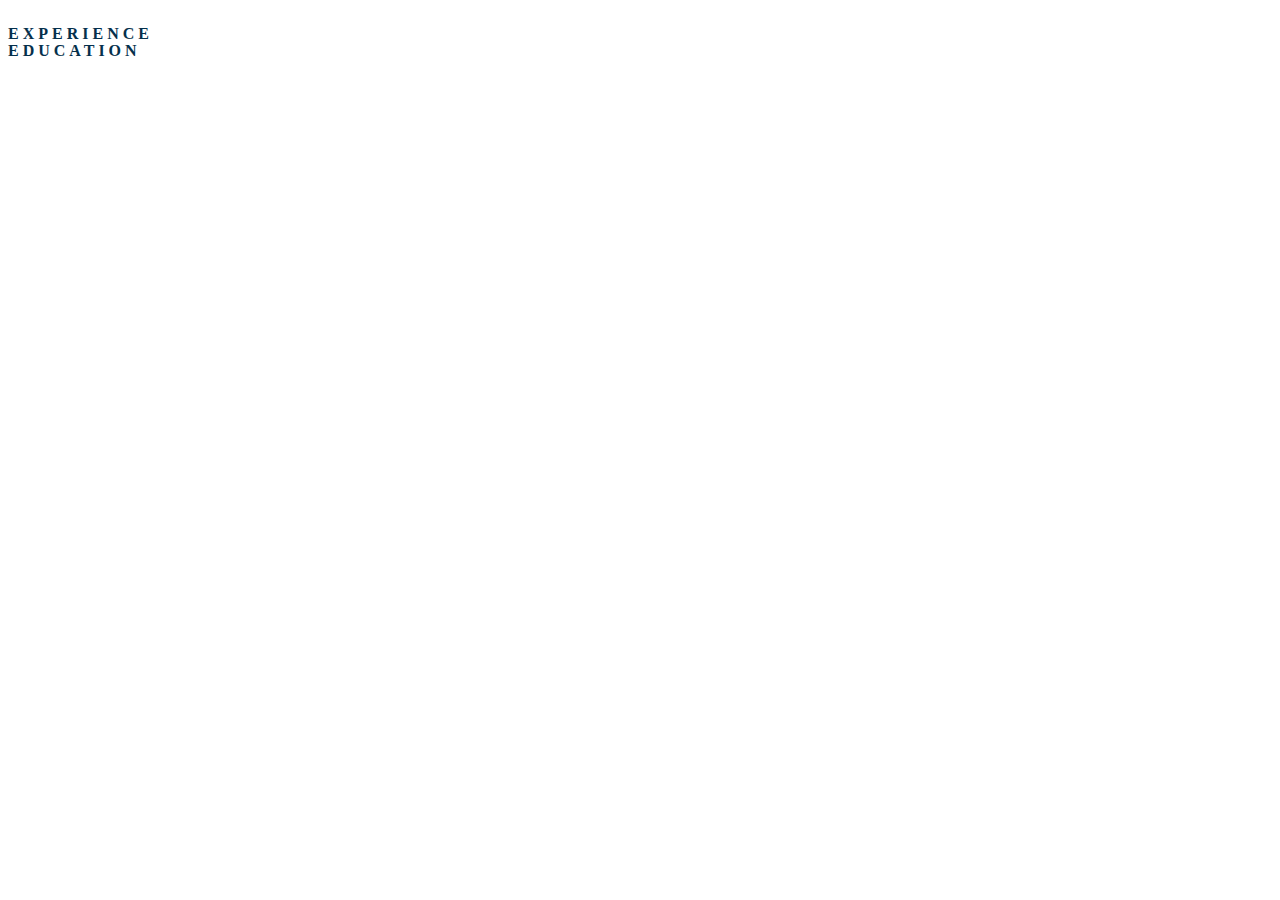
<file: blog_content/Resume_files/plchdr.htm>
<html xmlns:v="urn:schemas-microsoft-com:vml"
xmlns:o="urn:schemas-microsoft-com:office:office"
xmlns:w="urn:schemas-microsoft-com:office:word"
xmlns:m="http://schemas.microsoft.com/office/2004/12/omml"
xmlns="http://www.w3.org/TR/REC-html40">

<head>
<meta http-equiv=Content-Type content="text/html; charset=windows-1252">
<meta name=ProgId content=Word.Document>
<meta name=Generator content="Microsoft Word 12">
<meta name=Originator content="Microsoft Word 12">
<link id=Main-File rel=Main-File href="../Resume.htm">
</head>

<body lang=EN-IN>

<div style='mso-element:placeholder-text' id=B3222275CB86405DAE8A903E5B7AF20C><b><span
lang=EN-US style='font-size:12.0pt;mso-bidi-font-size:14.0pt;line-height:107%;
font-family:"Calibri","sans-serif";mso-ascii-theme-font:minor-latin;mso-fareast-font-family:
+mn-ea;mso-hansi-theme-font:minor-latin;mso-bidi-theme-font:minor-latin;
color:white;mso-themecolor:background1;text-transform:uppercase;letter-spacing:
3.0pt;mso-ansi-language:EN-US;mso-fareast-language:EN-US;mso-bidi-language:
AR-SA;mso-no-proof:yes'>PROFILE</span></b></div>

<div style='mso-element:placeholder-text' id=BF433B20623C4ADF8A235121B3733B5A><b><span
lang=EN-US style='font-size:12.0pt;mso-bidi-font-size:11.0pt;line-height:107%;
font-family:"Calibri","sans-serif";mso-fareast-font-family:"Helvetica Neue";
mso-bidi-font-family:"Helvetica Neue";color:#05304C;text-transform:uppercase;
letter-spacing:3.0pt;mso-ansi-language:EN-US;mso-fareast-language:EN-US;
mso-bidi-language:AR-SA'>EXPERIENCE</span></b></div>

<div style='mso-element:placeholder-text' id=BC658B36360640739A78902388132DFD><b><span
lang=EN-US style='font-size:12.0pt;mso-bidi-font-size:11.0pt;line-height:107%;
font-family:"Calibri","sans-serif";mso-fareast-font-family:"Helvetica Neue";
mso-bidi-font-family:"Helvetica Neue";color:#05304C;text-transform:uppercase;
letter-spacing:3.0pt;mso-ansi-language:EN-US;mso-fareast-language:EN-US;
mso-bidi-language:AR-SA'>EDUCATION</span></b></div>

<div style='mso-element:placeholder-text' id=9DD48A6A28624D938F48AF9EA1180286><b><span
style='font-size:12.0pt;mso-bidi-font-size:14.0pt;line-height:115%;font-family:
"Calibri","sans-serif";mso-ascii-theme-font:minor-latin;mso-fareast-font-family:
+mn-ea;mso-hansi-theme-font:minor-latin;mso-bidi-theme-font:minor-latin;
color:white;mso-themecolor:background1;text-transform:uppercase;letter-spacing:
3.0pt;mso-ansi-language:EN-IN;mso-fareast-language:EN-IN;mso-bidi-language:
AR-SA;mso-no-proof:yes'>References</span></b></div>

</body>

</html>
</file>
<file: css/style.css>
/*
 * Author by FreeHTML5.co
 * Twitter: https://twitter.com/fh5co
 * Facebook: https://fb.com/fh5co
 * URL: https://freehtml5.co
 */
/* Fonts */
@font-face {
  font-family: 'Calisto-MT';
  src: url(../fonts/Calisto-MT.ttf); }

@font-face {
  font-family: 'Calisto-MT-Italic';
  src: url(../fonts/Calisto-MT-Italic.ttf); }

@font-face {
  font-family: 'Calisto-MT-Bold';
  src: url(../fonts/Calisto-MT-Bold.ttf); }

/* Colors */
/* Universal style */
* {
  margin: 0;
  padding: 0;
  font-family: "Calisto-MT"; }

.site-container {
  width: 1115px;
  margin: 0 auto; }
  @media (max-width: 1250px) {
    .site-container {
      width: 90%; } }

.universal-h2 {
  font-size: 48px;
  /* text-align: center; */
  color: #222;
  }
  @media (max-width: 1250px) {
    .universal-h2 {
      font-size: 38px; } }
  @media (max-width: 668px) {
    .universal-h2 {
      font-size: 30px; } }

.universal-h2-bckg {
  background-image: url("../images/double-line.svg");
  background-repeat: no-repeat;
  background-position: center bottom; }

/* Universal style end */
/* Includes */
.site-navigation {
  position: absolute;
  top: 4.6%;
  width: 100%;
  z-index: 2; }

.site-navigation-inner {
  display: flex;
  align-items: center;
  justify-content: space-between; }

.main-navigation {
  color: #fff;
  display: none;
  position: fixed;
  height: 100%;
  width: 100%;
  top: 0px;
  left: 0px;
  background: #000;
  opacity: 0.9; }
  .main-navigation .main-navigation__ul {
    position: absolute;
    top: 50%;
    left: 50%;
    transform: translate(-50%, -50%);
    padding: 3%;
    border: 2px solid #fff;
    border-radius: 7px;
    background-color: #c18f59; }
    .main-navigation .main-navigation__ul li {
      margin-bottom: 20px;
      list-style: none; }
    .main-navigation .main-navigation__ul a {
      color: #fff;
      font-size: 20px;
      font-weight: 600;
      text-decoration: none;
      text-transform: uppercase;
      transition: 0.3s ease; }
      .main-navigation .main-navigation__ul a:hover {
        color: #777; }
  @media (max-width: 1150px) {
    .main-navigation {
      opacity: 0.94; } }

/* Navigation burger */
.burger-container {
  cursor: pointer;
  z-index: 3; }

.bar1, .bar2, .bar3 {
  width: 30px;
  height: 3px;
  background-color: #c18f59;
  margin: 6px 0;
  transition: 0.4s; }

.change .bar1 {
  transform: rotate(-45deg) translate(-6px, 6px);
  background-color: #c18f59; }

.change .bar2 {
  opacity: 0;
  background-color: #c18f59; }

.change .bar3 {
  transform: rotate(45deg) translate(-6px, -7px);
  background-color: #c18f59; }

.stop-scroll {
  overflow: hidden; }

/* Navigation burger end */
.fh5co-top-banner {
  position: relative;
  display: flex;
  align-items: flex-end;
  background-image: url("../images/top-banner-background.jpg");
  background-position: center;
  background-size: cover; }
  .fh5co-top-banner::after {
    content: '';
    position: absolute;
    top: 0;
    left: 0;
    width: 100%;
    height: 100%;
    background-color: #000;
    opacity: 0.9; }
  .fh5co-top-banner .site-container {
    position: relative;
    z-index: 1; }
  @media (max-width: 1600px) {
    .fh5co-top-banner {
      padding-top: 180px; } }
  @media (max-width: 1250px) {
    .fh5co-top-banner {
      padding-top: 130px; } }
  @media (max-width: 520px) {
    .fh5co-top-banner {
      padding-top: 105px; } }
  @media (min-width: 1600px) {
    .fh5co-top-banner {
      min-height: 100vh; } }

.top-banner__inner {
  display: flex;
  align-items: center; }
  .top-banner__inner .top-banner__text {
    margin-left: 54px; }
    @media (max-width: 1250px) {
      .top-banner__inner .top-banner__text {
        width: 35%; } }
    @media (max-width: 768px) {
      .top-banner__inner .top-banner__text {
        width: 50%;
        margin-left: 20px; } }
    @media (max-width: 520px) {
      .top-banner__inner .top-banner__text {
        width: 65%;
        margin-bottom: 20px;
        margin-left: 0; } }
    .top-banner__inner .top-banner__text p {
      margin-bottom: 42px;
      color: #777; }
      @media (max-width: 768px) {
        .top-banner__inner .top-banner__text p {
          margin-bottom: 25px;
          font-size: 14px; } }
  .top-banner__inner .top-banner__h2 {
    font-size: 74px;
    letter-spacing: 3px;
    color: #fff;
    font-family: "Calisto-MT-Bold"; }
    @media (max-width: 1250px) {
      .top-banner__inner .top-banner__h2 {
        font-size: 50px; } }
    @media (max-width: 768px) {
      .top-banner__inner .top-banner__h2 {
        font-size: 35px; } }
  .top-banner__inner .top-banner__text-up .top-banner__h2 {
    margin-top: 15px; }
    @media (max-width: 768px) {
      .top-banner__inner .top-banner__text-up .top-banner__h2 {
        margin-top: 0; } }
  .top-banner__inner .top-banner__text-down {
    margin-bottom: 20px;
    padding-left: 27%; }
    .top-banner__inner .top-banner__text-down .top-banner__h2 {
      margin-bottom: 10px; }
      @media (max-width: 768px) {
        .top-banner__inner .top-banner__text-down .top-banner__h2 {
          margin-bottom: 0; } }
  .top-banner__inner .top-banner__image {
    font-size: 0; }
    @media (max-width: 1250px) {
      .top-banner__inner .top-banner__image {
        width: 50%; }
        .top-banner__inner .top-banner__image img {
          width: 100%; } }
    @media (max-width: 520px) {
      .top-banner__inner .top-banner__image {
        width: 65%;
        margin-bottom: 20px; } }
  @media (max-width: 520px) {
    .top-banner__inner {
      flex-direction: column; } }

.brand-span {
  font-size: 14px;
  color: #c18f59; }

.brand-button {
  display: inline-block;
  padding: 10px 20px;
  font-size: 11px;
  text-transform: uppercase;
  text-decoration: none;
  color: #c18f59;
  border: 1px solid #fff;
  transition: 0.3s ease; }
  .brand-button:hover, .brand-button:focus {
    color: #777; }

.fh5co-about-me {
  position: relative;
  margin: 193px 0 199px; }
  @media (max-width: 1250px) {
    .fh5co-about-me {
      margin: 150px 0; } }
  @media (max-width: 992px) {
    .fh5co-about-me {
      margin: 125px 0; } }

.about-me-bckg {
  position: absolute;
  background-image: url("../images/about-me-bckg.jpg");
  background-position: center;
  background-size: cover;
  height: 500px;
  top: -75px;
  right: 0;
  height: calc(100% + 150px);
  width: 70%;
  z-index: -1; }
  .about-me-bckg:after {
    content: '';
    position: absolute;
    top: 0;
    left: 0;
    width: 100%;
    height: 100%;
    background-color: #000;
    opacity: 0.7; }
  @media (max-width: 992px) {
    .about-me-bckg {
      width: 100%;
      padding-bottom: 15px; } }

.about-me-inner {
  display: flex;
  justify-content: space-between; }
  @media (max-width: 992px) {
    .about-me-inner {
      flex-direction: column;
      align-items: center; } }

.about-me-slider {
  position: relative; }
  .about-me-slider .slick-arrow {
    position: absolute;
    bottom: -18%; }
  .about-me-slider .slick-prev {
    left: 40%; }
    @media (max-width: 520px) {
      .about-me-slider .slick-prev {
        left: 34%; } }
  .about-me-slider .slick-next {
    right: 40%; }
    @media (max-width: 520px) {
      .about-me-slider .slick-next {
        right: 34%; } }

.span-arrow {
  padding: 10px 15px;
  cursor: pointer;
  color: #c18f59;
  border: 1px solid #c18f59;
  border-radius: 50%;
  transition: 0.3s ease; }
  .span-arrow:hover {
    color: #fff;
    border-color: #fff; }

.portfolio-wrapper {
  width: 390px;
  padding: 8px;
  text-align: center;
  background-color: #fff; }
  .portfolio-wrapper .portfolio__img {
    font-size: 0; }
    .portfolio-wrapper .portfolio__img img {
      width: 100%; }
  .portfolio-wrapper .portfolio__bottom {
    padding: 35px 0 95px;
    background-color: #f5f5f5; }
    @media (max-width: 992px) {
      .portfolio-wrapper .portfolio__bottom {
        padding: 25px 0; } }
  .portfolio-wrapper .portfolio__name {
    display: flex;
    justify-content: center;
    align-items: flex-start;
    margin-bottom: 23px; }
    @media (max-width: 992px) {
      .portfolio-wrapper .portfolio__name {
        margin-bottom: 10px; } }
    .portfolio-wrapper .portfolio__name span {
      font-size: 90px;
      line-height: 75px;
      text-align: center;
      color: #c18f59;
      font-family: "Calisto-MT-Bold";
      }
      @media (max-width: 992px) {
        .portfolio-wrapper .portfolio__name span {
          font-size: 65px;
          line-height: 62px; } }
  .portfolio-wrapper p {
    padding: 0 10%;
    line-height: 25px;
    font-style: italic;
    color: #777; }
    @media (max-width: 620px) {
      .portfolio-wrapper p {
        font-size: 15px;
        line-height: 20px; } }
  @media (max-width: 992px) {
    .portfolio-wrapper {
      margin-bottom: 20px; } }
  @media (max-width: 620px) {
    .portfolio-wrapper {
      width: 250px; } }

.about-me__text {
  width: 44%;
  margin-right: 80px;
  text-align: center; }
  .about-me__text .universal-h2 {
    color: #fff;
    padding-bottom: 20px;
    margin-bottom: 25px; }
  .about-me__text p {
    margin-bottom: 35px;
    line-height: 24px;
    color: #c18f59; }
    .about-me__text p span {
      font-size: 48px;
      color: #fff; }
    @media (max-width: 620px) {
      .about-me__text p {
        margin-bottom: 20px;
        font-size: 14px;
        line-height: 19px; } }
  .about-me__text h4 {
    margin-bottom: 7px;
    font-size: 25px;
    color: #c18f59; }
  .about-me__text .p-white {
    margin-bottom: 0;
    color: #fff; }
  @media (max-width: 1250px) {
    .about-me__text {
      width: 48%;
      margin-right: 40px; } }
  @media (max-width: 992px) {
    .about-me__text {
      width: 100%;
      margin-right: 0; } }

.slick-slide:focus {
  outline: none; }

.fh5co-books {
  margin-bottom: 122px; }
  .fh5co-books .universal-h2 {
    margin-bottom: 50px;
    padding-bottom: 20px; }
  .fh5co-books .books-brand-button {
    text-align: center; }
    .fh5co-books .books-brand-button .brand-button {
      font-size: 16px;
      text-transform: none;
      border-color: #c18f59; }
      .fh5co-books .books-brand-button .brand-button:hover {
        border-color: #777; }
  @media (max-width: 1250px) {
    .fh5co-books {
      margin-bottom: 60px; } }

.books {
  display: flex;
  justify-content: space-between;
  flex-wrap: wrap;
  margin-bottom: 70px; }
  @media (max-width: 559px) {
    .books {
      justify-content: space-around; } }

.single-book {
  margin-bottom: 20px;
  text-align: center; }
  .single-book .single-book__img {
    position: relative;
    display: block;
    font-size: 0; }
    .single-book .single-book__img .single-book_download {
      opacity: 0;
      visibility: hidden;
      position: absolute;
      top: 0;
      left: 0;
      width: 100%;
      height: 100%;
      background-color: #000;
      transition: 0.3s ease; }
      .single-book .single-book__img .single-book_download img {
        position: absolute;
        left: 50%;
        top: 50%;
        transform: translate(-50%, -50%);
        z-index: 1; }
    .single-book .single-book__img:hover .single-book_download {
      visibility: visible;
      opacity: 0.7; }
  .single-book .single-book__title {
    margin: 19px 0 18px;
    font-size: 18px; }
  .single-book .single-book__price {
    font-size: 18px;
    font-weight: 600;
    font-style: italic;
    color: #c18f59; }
  @media (max-width: 1250px) {
    .single-book {
      margin-right: 10px; }
      .single-book:last-child {
        margin-right: 0; } }

.rating {
  margin-top: 8px;
  unicode-bidi: bidi-override;
  direction: rtl; }
  .rating span {
    font-size: 23px;
    color: #ffd200;
    cursor: pointer; }
  .rating > span:hover:before, .rating > span:hover ~ span:before {
    content: "\2605";
    position: absolute; }

.fh5co-counter {
  position: relative;
  margin-bottom: 122px;
  padding: 100px 0;
  background-image: url("../images/book-bckg.jpg");
  background-size: cover;
  background-position: center; }
  .fh5co-counter::after {
    content: '';
    position: absolute;
    top: 0;
    left: 0;
    width: 100%;
    height: 100%;
    background-color: #c18f59;
    opacity: 0.9; }
  .fh5co-counter .site-container {
    position: relative;
    z-index: 1; }
  @media (max-width: 850px) {
    .fh5co-counter {
      padding: 50px 0 20px;
      margin-bottom: 50px; } }

.counter-inner {
  display: flex;
  justify-content: space-between;
  flex-wrap: wrap; }

.single-count {
  width: 23%;
  text-align: center;
  color: #fff; }
  .single-count span {
    display: block;
    margin-bottom: 25px;
    font-size: 40px;
    font-weight: 900; }
  .single-count p {
    font-size: 20px;
    text-transform: uppercase; }
  @media (max-width: 850px) {
    .single-count {
      width: 48%;
      margin-bottom: 30px; }
      .single-count .count {
        font-size: 35px;
        margin-bottom: 15px; } }
  @media (max-width: 500px) {
    .single-count {
      width: 100%;
      padding-bottom: 10px;
      border-bottom: 1px solid #fff; } }

.single-count__text {
  display: flex;
  justify-content: center; }
  .single-count__text img {
    margin-right: 20px; }

.fh5co-blog {
  margin-bottom: 175px; }
  .fh5co-blog .universal-h2 {
    margin-bottom: 55px;
    padding-bottom: 20px; }
  @media (max-width: 620px) {
    .fh5co-blog {
      margin-bottom: 105px; } }

.blog-inner {
  display: flex;
  justify-content: space-between; }

.blog-slider .slick-slide {
  margin: 0 15px; }

.blog-slider .slick-list {
  margin: 0 -15px; }

.single-blog {
  display: flex !important; }
  .single-blog .single-blog__img {
    width: 50%;
    font-size: 0; }
  .single-blog .single-blog__text {
    width: 50%;
    padding: 7%;
    border: 3px solid #f5f5f5;
    border-left: 0; }
    .single-blog .single-blog__text h4 {
      margin-bottom: 5px;
      font-size: 24px;
      line-height: 33px; }
    .single-blog .single-blog__text span {
      display: block;
      margin-bottom: 15px;
      font-size: 14px;
      color: #c18f59;
      font-family: "Calisto-MT-Bold"; }
    .single-blog .single-blog__text p {
      color: #777;
      line-height: 21px; }
    @media (max-width: 992px) {
      .single-blog .single-blog__text {
        padding: 5%; }
        .single-blog .single-blog__text h4 {
          margin-bottom: 3px;
          font-size: 20px;
          line-height: 24px; }
        .single-blog .single-blog__text p {
          font-size: 14px;
          line-height: 19px; } }
    @media (max-width: 420px) {
      .single-blog .single-blog__text {
        padding: 3%; }
        .single-blog .single-blog__text h4 {
          font-size: 16px; }
        .single-blog .single-blog__text span {
          margin-bottom: 7px;
          font-size: 12px; }
        .single-blog .single-blog__text p {
          font-size: 13px;
          line-height: 16px; } }
  .single-blog:nth-child(even) h4 {
    color: #c18f59; }
  @media (max-width: 1250px) {
    .single-blog .single-blog__img img {
      width: 100%;
      height: 100%; } }

.blog-slider {
  position: relative; }
  .blog-slider .slick-arrow {
    position: absolute;
    bottom: -22%; }
  .blog-slider .slick-prev {
    left: 45.5%; }
    @media (max-width: 1250px) {
      .blog-slider .slick-prev {
        left: 40%; } }
    @media (max-width: 520px) {
      .blog-slider .slick-prev {
        left: 35%; } }
  .blog-slider .slick-next {
    right: 45.5%; }
    @media (max-width: 1250px) {
      .blog-slider .slick-next {
        right: 40%; } }
    @media (max-width: 520px) {
      .blog-slider .slick-next {
        right: 35%; } }
  .blog-slider .span-arrow:hover {
    color: #777;
    border-color: #777; }

.fh5co-quotes {
  position: relative;
  padding: 135px 0 172px;
  text-align: center;
  background-image: url("../images/quotes-bckg.jpg");
  background-position: center;
  background-size: cover; }
  .fh5co-quotes::after {
    content: '';
    position: absolute;
    top: 0;
    left: 0;
    width: 100%;
    height: 100%;
    background-color: #000;
    opacity: 0.9; }
  .fh5co-quotes .site-container {
    position: relative;
    z-index: 1; }
  .fh5co-quotes .universal-h2 {
    padding-bottom: 20px;
    margin-bottom: 30px;
    color: #fff !important; }
  .fh5co-quotes p {
    width: 43%;
    margin: 0 auto 45px;
    color: #fff;
    line-height: 24px; }
    @media (max-width: 620px) {
      .fh5co-quotes p {
        font-size: 14px;
        line-height: 19px; } }
  .fh5co-quotes img {
    margin: 0 auto 5px; }
  .fh5co-quotes h4 {
    margin-bottom: 5px;
    font-size: 25px;
    color: #c18f59; }
  .fh5co-quotes .slick-arrow {
    bottom: -8%; }
  .fh5co-quotes .slick-prev {
    left: 45.5%; }
    @media (max-width: 1150px) {
      .fh5co-quotes .slick-prev {
        left: 34%; } }
  .fh5co-quotes .slick-next {
    right: 45.5%; }
    @media (max-width: 1150px) {
      .fh5co-quotes .slick-next {
        right: 34%; } }
  @media (max-width: 1150px) {
    .fh5co-quotes {
      padding: 75px 0 95px; }
      .fh5co-quotes p {
        width: 90%; } }

.fh5co-social {
  position: relative;
  padding: 63px 0;
  background-image: url("../images/social-bckg.jpg");
  background-size: cover;
  background-position: center; }
  .fh5co-social::after {
    content: '';
    position: absolute;
    top: 0;
    left: 0;
    width: 100%;
    height: 100%;
    background-color: #c18f59;
    opacity: 0.9; }
  .fh5co-social .site-container {
    position: relative;
    z-index: 1; }
  @media (max-width: 620px) {
    .fh5co-social {
      padding: 40px 0; } }

.social {
  display: flex;
  justify-content: space-between;
  align-items: center; }
  .social h5 {
    font-size: 24px;
    color: #fff; }
  @media (max-width: 620px) {
    .social {
      flex-direction: column; } }

.download-icons a {
  position: fixed;
  padding: 1px 8px;
  margin-right: 14px;
  transition: 0.3s ease; }
  .download-icons a:hover {
    background-color: #777;
    border-color: transparent; }
    
.social-icons a {
  position: relative;
  border: 1px solid white;
  border-radius: 50%;
  padding: 13px 23px;
  margin-right: 10px;
  transition: 0.3s ease; }
  .social-icons a:hover {
    background-color: #777;
    border-color: transparent; }

.social-icons img {
  position: absolute;
  left: 50%;
  top: 50%;
  transform: translate(-50%, -50%); }

@media (max-width: 620px) {
  .social-icons {
    margin: 35px 0; } }

.site-footer {
  padding-top: 120px;
  background-color: #343434; }
  @media (max-width: 1250px) {
    .site-footer {
      padding-top: 60px; } }

.footer-inner {
  display: flex;
  justify-content: space-between;
  padding-bottom: 95px; }
  .footer-inner h5 {
    margin-bottom: 30px;
    font-size: 20px;
    letter-spacing: 2px;
    color: #fff; }
  @media (max-width: 1250px) {
    .footer-inner {
      padding-bottom: 50px;
      flex-direction: column;
      align-items: center; } }

.footer-info {
  width: 50%;
  display: flex; }
  .footer-info .footer-info__left {
    margin-right: 45px; }
    .footer-info .footer-info__left img {
      margin-bottom: 10px; }
    .footer-info .footer-info__left p {
      color: #c18f59; }
    @media (max-width: 620px) {
      .footer-info .footer-info__left {
        margin-right: 0;
        margin-bottom: 20px; } }
  .footer-info .footer-info__right p {
    margin-bottom: 15px;
    color: #aaa; }
  .footer-info .footer-info__right .footer-phone {
    font-size: 14px; }
  .footer-info .footer-info__right .social-icons {
    margin-top: 27px; }
    .footer-info .footer-info__right .social-icons a {
      padding: 9px 19px; }
  @media (max-width: 1250px) {
    .footer-info {
      width: 100%;
      margin-bottom: 20px; } }
  @media (max-width: 620px) {
    .footer-info {
      flex-direction: column;
      align-items: center; } }

.footer-contact-form {
  width: 50%; }
  .footer-contact-form .contact-form__input {
    display: flex;
    justify-content: space-between;
    margin-bottom: 20px; }
    .footer-contact-form .contact-form__input input {
      width: 40%;
      padding: 20px;
      border: 1px solid #404040;
      background-color: #282828;
      color: #c18f59; }
      .footer-contact-form .contact-form__input input::placeholder {
        color: #aaa; }
      @media (max-width: 1250px) {
        .footer-contact-form .contact-form__input input {
          width: 45%; } }
      @media (max-width: 520px) {
        .footer-contact-form .contact-form__input input {
          width: 100%; } }
  .footer-contact-form textarea {
    box-sizing: border-box;
    height: 90px;
    width: 100%;
    margin-bottom: 20px;
    padding: 20px;
    border: 1px solid #404040;
    background-color: #282828;
    resize: none;
    color: #c18f59; }
  .footer-contact-form .submit-button {
    padding: 19px 50px;
    text-transform: uppercase;
    font-size: 12px;
    color: #fff;
    background-color: #c18f59;
    border: none;
    border-radius: 3px;
    cursor: pointer;
    transition: 0.3s ease; }
    .footer-contact-form .submit-button:hover {
      background-color: #777; }
  @media (max-width: 1250px) {
    .footer-contact-form {
      width: 100%; } }

.footer-bottom {
  padding: 25px 0;
  background-color: #2d2d2d; }

.footer-bottom-inner {
  display: flex;
  justify-content: space-between; }
  .footer-bottom-inner p {
    color: #777; }
  .footer-bottom-inner a {
    color: #c18f59;
    text-decoration: none;
    transition: 0.3s ease; }
    .footer-bottom-inner a:hover {
      color: #777; }
  .footer-bottom-inner .footer-bottom__img img {
    margin-right: 25px; }
    .footer-bottom-inner .footer-bottom__img img:last-child {
      margin-right: 0; }
  @media (max-width: 992px) {
    .footer-bottom-inner {
      flex-direction: column;
      align-items: center; }
      .footer-bottom-inner p {
        font-size: 14px;
        margin-bottom: 20px; } }
</file>
